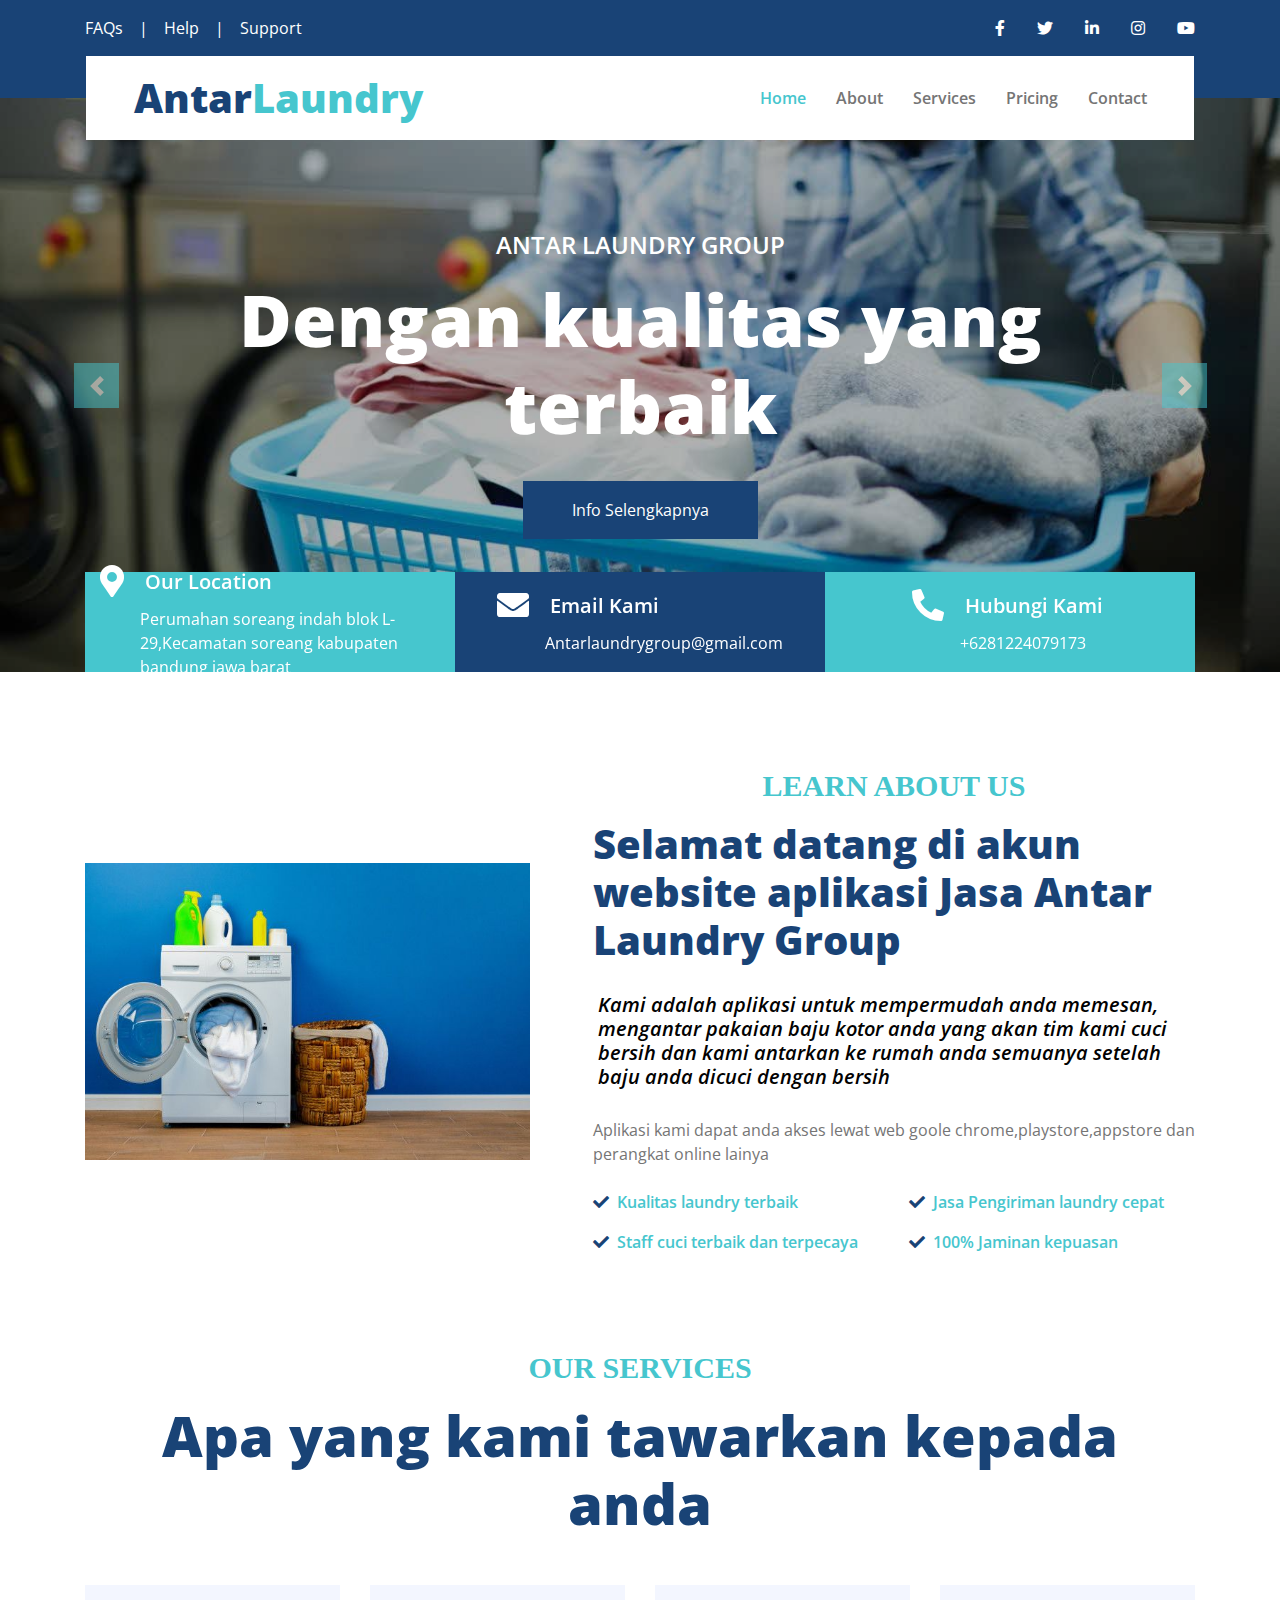
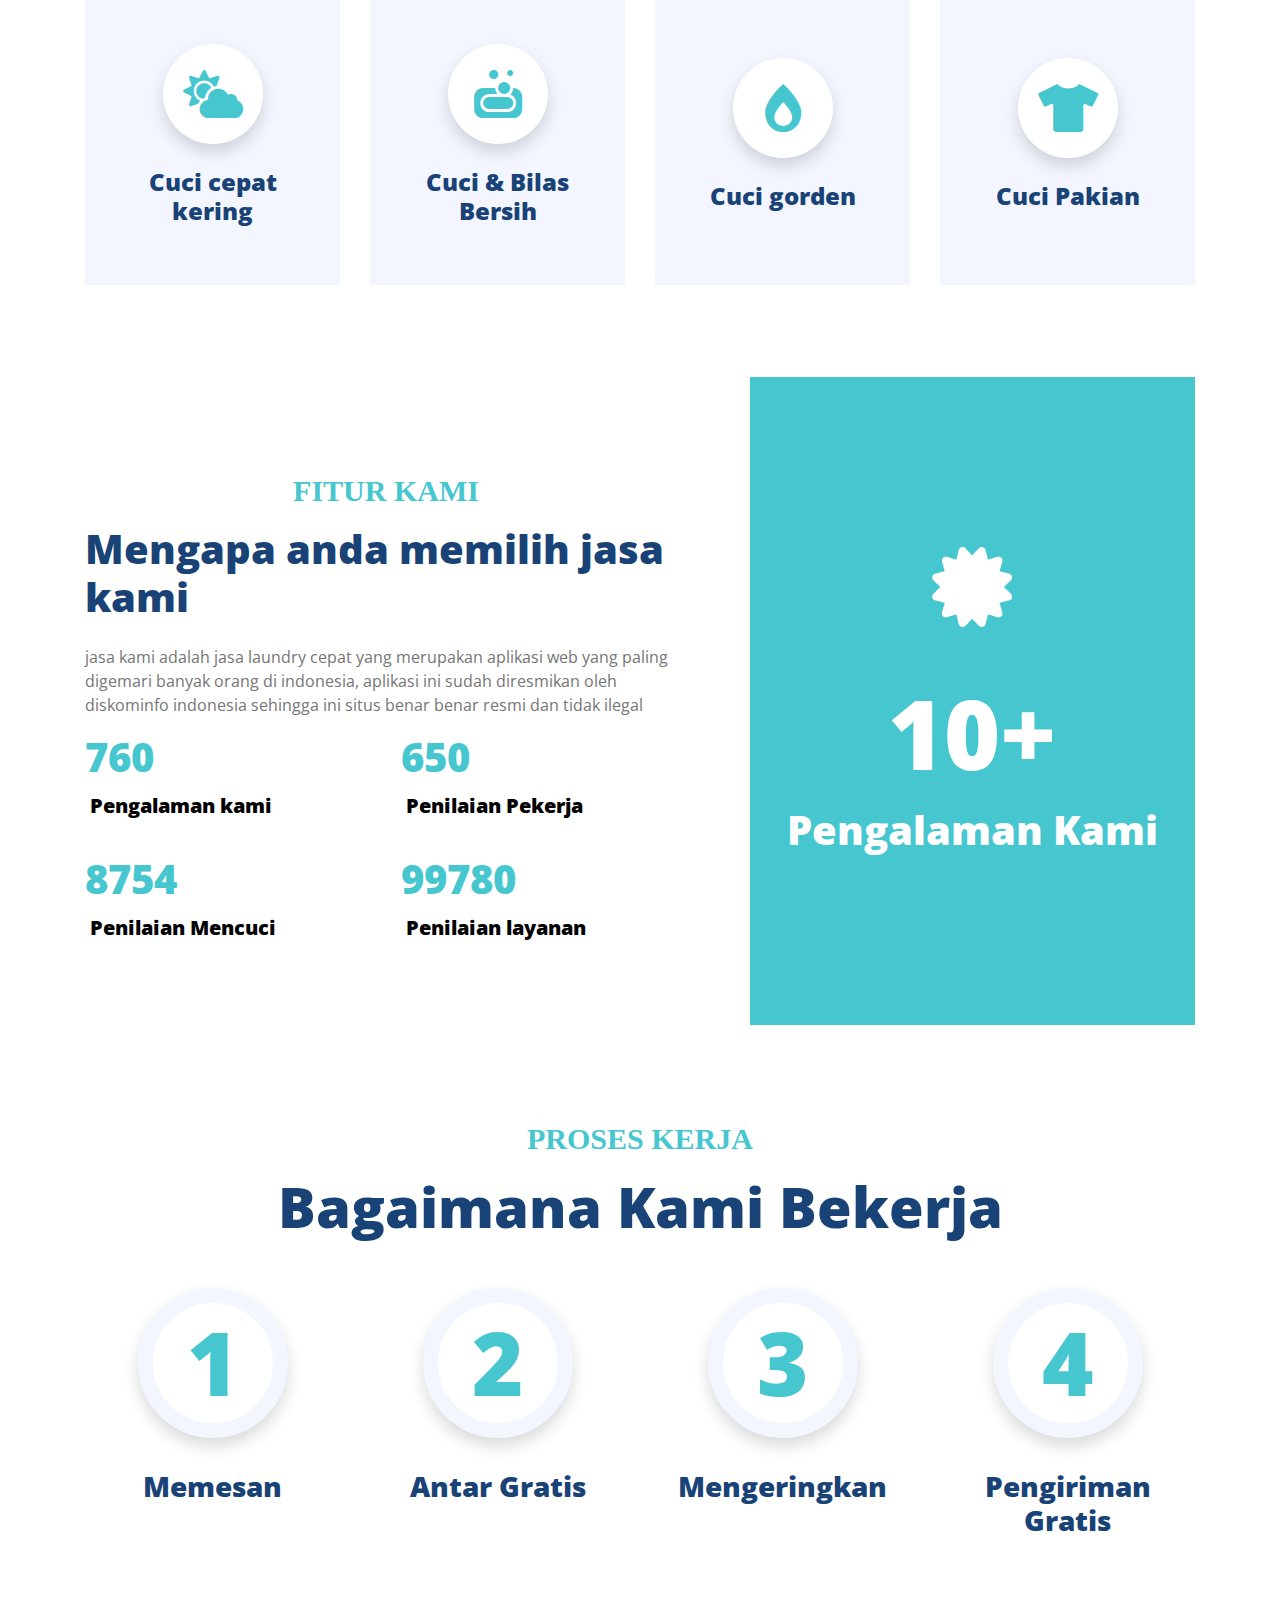
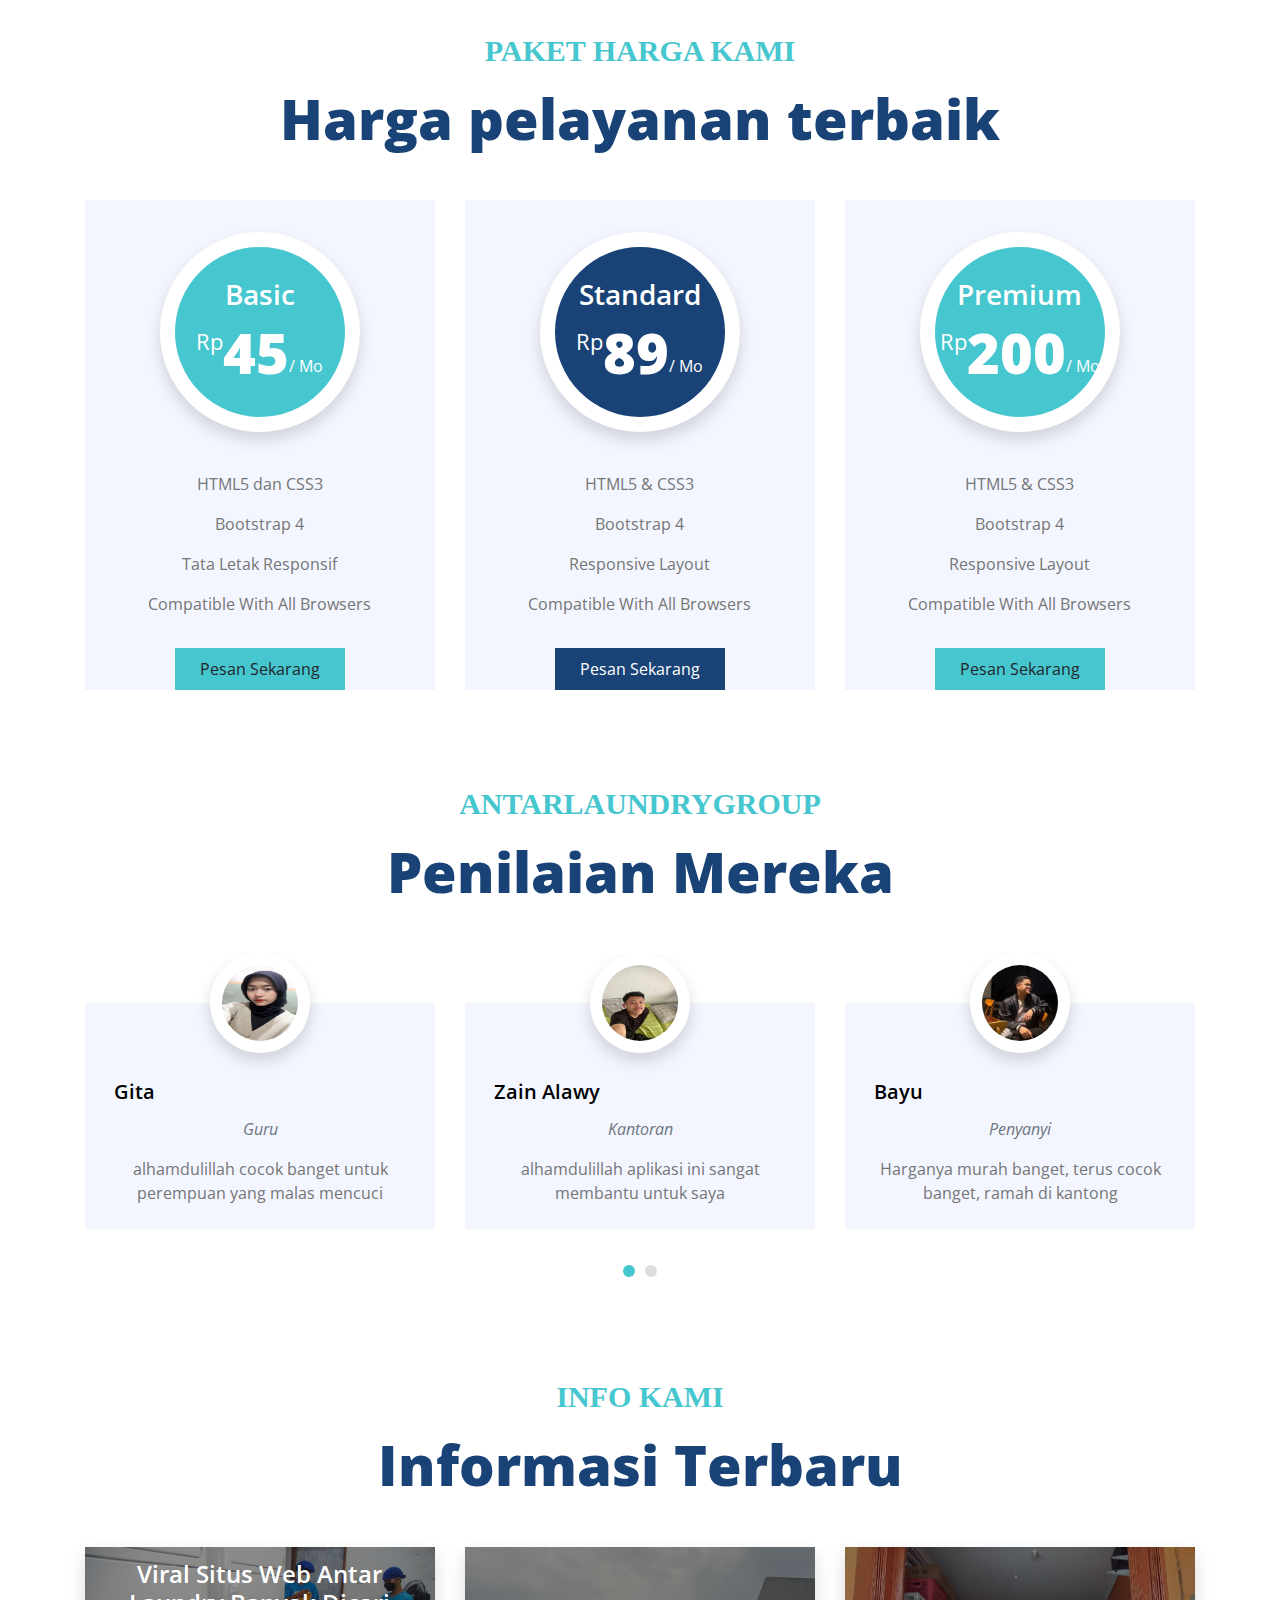
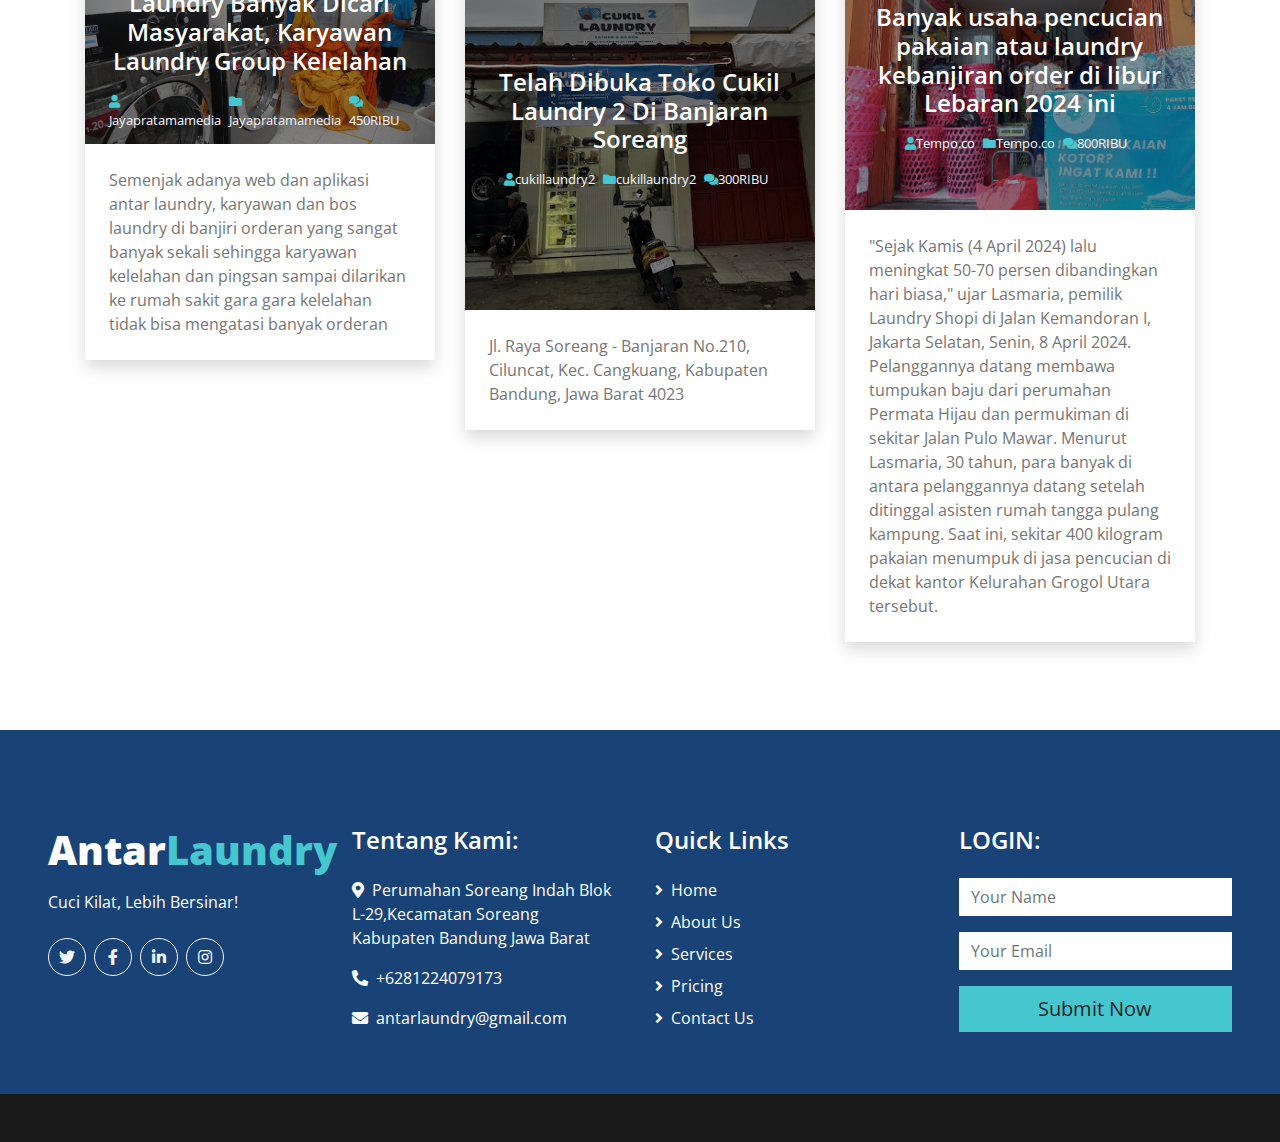
<file: index.html>
<!DOCTYPE html>
<html lang="en">

<head>
    <meta charset="utf-8">
    <title>Antar Laundry</title>
    <meta content="width=device-width, initial-scale=1.0" name="viewport">
    <meta content="Free HTML Templates" name="keywords">
    <meta content="Free HTML Templates" name="description">

    <!-- Favicon -->
    <link href="img/WhatsApp_Image_2024-09-14_at_20.49.02-removebg-preview.png" rel="icon">

    <!-- Google Web Fonts -->
    <link rel="preconnect" href="https://fonts.gstatic.com">
    <link href="https://fonts.googleapis.com/css2?family=Open+Sans:wght@400;600;800&display=swap" rel="stylesheet"> 

    <!-- Font Awesome -->
    <link href="https://cdnjs.cloudflare.com/ajax/libs/font-awesome/5.15.0/css/all.min.css" rel="stylesheet">

    <!-- Libraries Stylesheet -->
    <link href="lib/owlcarousel/assets/owl.carousel.min.css" rel="stylesheet">

    <!-- Customized Bootstrap Stylesheet -->
    <link href="css/style.css" rel="stylesheet">
</head>

<body>
    <!-- Topbar Start -->
    <div class="container-fluid bg-primary py-3">
        <div class="container">
            <div class="row">
                <div class="col-md-6 text-center text-lg-left mb-2 mb-lg-0">
                    <div class="d-inline-flex align-items-center">
                        <a class="text-white pr-3" href="">FAQs</a>
                        <span class="text-white">|</span>
                        <a class="text-white px-3" href="">Help</a>
                        <span class="text-white">|</span>
                        <a class="text-white pl-3" href="">Support</a>
                    </div>
                </div>
                <div class="col-md-6 text-center text-lg-right">
                    <div class="d-inline-flex align-items-center">
                        <a class="text-white px-3" href="https://facebook.com/Antar Laundry">
                            <i class="fab fa-facebook-f"></i>
                        </a>
                        <a class="text-white px-3" href="https://twitter.com/AkhmadNash21347">
                            <i class="fab fa-twitter"></i>
                        </a>
                        <a class="text-white px-3" href="https://linkedin.com/">
                            <i class="fab fa-linkedin-in"></i>
                        </a>
                        <a class="text-white px-3" href="https://instagram.com/gakenal.atuh">
                            <i class="fab fa-instagram"></i>
                        </a>
                        <a class="text-white pl-3" href="https://youtube.com/">
                            <i class="fab fa-youtube"></i>
                        </a>
                    </div>
                </div>
            </div>
        </div>
    </div>
    <!-- Topbar End -->


    <!-- Navbar Start -->
    <div class="container-fluid position-relative nav-bar p-0">
        <div class="container-lg position-relative p-0 px-lg-3" style="z-index: 9;">
            <nav class="navbar navbar-expand-lg bg-white navbar-light py-3 py-lg-0 pl-3 pl-lg-5">
                <a href="" class="navbar-brand">
                    <h1 class="m-0 text-secondary"><span class="text-primary">Antar</span>Laundry</h1>
                </a>
                <button type="button" class="navbar-toggler" data-toggle="collapse" data-target="#navbarCollapse">
                    <span class="navbar-toggler-icon"></span>
                </button>
                <div class="collapse navbar-collapse justify-content-between px-3" id="navbarCollapse">
                    <div class="navbar-nav ml-auto py-0">
                        <a href="index.html" class="nav-item nav-link active">Home</a>
                        <a href="about.html" class="nav-item nav-link">About</a>
                        <a href="service.html" class="nav-item nav-link">Services</a>
                        <a href="pricing.html" class="nav-item nav-link">Pricing</a>
                        <a href="contact.html" class="nav-item nav-link">Contact</a>
                    </div>
                </div>
            </nav>
        </div>
    </div>
    <!-- Navbar End -->


    <!-- Carousel Start -->
    <div class="container-fluid p-0">
        <div id="header-carousel" class="carousel slide" data-ride="carousel">
            <div class="carousel-inner">
                <div class="carousel-item active">
                    <img class="w-100" src="img/WhatsApp Image 2024-09-03 at 08.50.22 (1).jpeg" alt="Image">
                    <div class="carousel-caption d-flex flex-column align-items-center justify-content-center">
                        <div class="p-3" style="max-width: 900px;">
                            <h4 class="text-white text-uppercase mb-md-3">Antar Laundry Group</h4>
                            <h1 class="display-3 text-white mb-md-4">Dengan kualitas yang terbaik</h1>
                            <a href="" class="btn btn-primary py-md-3 px-md-5 mt-2">Info Selengkapnya</a>
                        </div>
                    </div>
                </div>
                <div class="carousel-item">
                    <img class="w-100" src="img/WhatsApp Image 2024-09-03 at 09.09.04.jpeg" alt="Image">
                    <div class="carousel-caption d-flex flex-column align-items-center justify-content-center">
                        <div class="p-3" style="max-width: 900px;">
                            <h4 class="text-white text-uppercase mb-md-3">Antar Laundry Group</h4>
                            <h1 class="display-3 text-white mb-md-4">Harga yang sangat murah </h1>
                            <a href="" class="btn btn-primary py-md-3 px-md-5 mt-2">Info Selengkapnya</a>
                        </div>
                    </div>
                </div>
            </div>
            <a class="carousel-control-prev" href="#header-carousel" data-slide="prev">
                <div class="btn btn-secondary" style="width: 45px; height: 45px;">
                    <span class="carousel-control-prev-icon mb-n2"></span>
                </div>
            </a>
            <a class="carousel-control-next" href="#header-carousel" data-slide="next">
                <div class="btn btn-secondary" style="width: 45px; height: 45px;">
                    <span class="carousel-control-next-icon mb-n2"></span>
                </div>
            </a>
        </div>
    </div>
    <!-- Carousel End -->


    <!-- Contact Info Start -->
    <div class="container-fluid contact-info mt-5 mb-4">
        <div class="container" style="padding: 0 30px;">
            <div class="row">
                <div class="col-md-4 d-flex align-items-center justify-content-center bg-secondary mb-4 mb-lg-0" style="height: 100px;">
                    <div class="d-inline-flex">
                        <i class="fa fa-2x fa-map-marker-alt text-white m-0 mr-3"></i>
                        <div class="d-flex flex-column">
                            <h5 class="text-white font-weight-medium">Our Location</h5>
                            <p class="m-0 text-white">Perumahan soreang indah blok L-29,Kecamatan soreang kabupaten bandung jawa barat</p>
                        </div>
                    </div>
                </div>
                <div class="col-md-4 d-flex align-items-center justify-content-center bg-primary mb-4 mb-lg-0" style="height: 100px;">
                    <div class="d-inline-flex text-left">
                        <i class="fa fa-2x fa-envelope text-white m-0 mr-3"></i>
                        <div class="d-flex flex-column">
                            <h5 class="text-white font-weight-medium">Email Kami</h5>
                            <p class="m-0 text-white">Antarlaundrygroup@gmail.com</p>
                        </div>
                    </div>
                </div>
                <div class="col-md-4 d-flex align-items-center justify-content-center bg-secondary mb-4 mb-lg-0" style="height: 100px;">
                    <div class="d-inline-flex text-left">
                        <i class="fa fa-2x fa-phone-alt text-white m-0 mr-3"></i>
                        <div class="d-flex flex-column">
                            <h5 class="text-white font-weight-medium">Hubungi Kami</h5>
                            <p class="m-0 text-white">+6281224079173</p>
                        </div>
                    </div>
                </div>
            </div>
        </div>
    </div>
    <!-- Contact Info End -->


    <!-- About Start -->
    <div class="container-fluid py-5">
        <div class="container pt-0 pt-lg-4">
            <div class="row align-items-center">
                <div class="col-lg-5">
                    <img class="img-fluid" src="img/11.jpg" alt="">
                </div>
                <div class="col-lg-7 mt-5 mt-lg-0 pl-lg-5">
                    <h6 class="text-secondary text-uppercase font-weight-medium mb-3">Learn About Us</h6>
                    <h1 class="mb-4">Selamat datang di akun website aplikasi Jasa Antar Laundry Group</h1>
                    <h5 class="font-weight-medium font-italic mb-4">Kami adalah aplikasi untuk mempermudah anda memesan, mengantar pakaian baju kotor anda yang akan tim kami cuci bersih dan kami antarkan ke rumah anda semuanya setelah baju anda dicuci dengan bersih</h5>
                    <p class="mb-2">Aplikasi kami dapat anda akses lewat web goole chrome,playstore,appstore dan perangkat online lainya</p>
                    <div class="row">
                        <div class="col-sm-6 pt-3">
                            <div class="d-flex align-items-center">
                                <i class="fa fa-check text-primary mr-2"></i>
                                <p class="text-secondary font-weight-medium m-0">Kualitas laundry terbaik</p>
                            </div>
                        </div>
                        <div class="col-sm-6 pt-3">
                            <div class="d-flex align-items-center">
                                <i class="fa fa-check text-primary mr-2"></i>
                                <p class="text-secondary font-weight-medium m-0">Jasa Pengiriman laundry cepat</p>
                            </div>
                        </div>
                        <div class="col-sm-6 pt-3">
                            <div class="d-flex align-items-center">
                                <i class="fa fa-check text-primary mr-2"></i>
                                <p class="text-secondary font-weight-medium m-0">Staff cuci terbaik dan terpecaya</p>
                            </div>
                        </div>
                        <div class="col-sm-6 pt-3">
                            <div class="d-flex align-items-center">
                                <i class="fa fa-check text-primary mr-2"></i>
                                <p class="text-secondary font-weight-medium m-0">100% Jaminan kepuasan</p>
                            </div>
                        </div>
                    </div>
                </div>
            </div>
        </div>
    </div>
    <!-- About End -->


    <!-- Services Start -->
    <div class="container-fluid pt-5 pb-3">
        <div class="container">
            <h6 class="text-secondary text-uppercase text-center font-weight-medium mb-3">Our Services</h6>
            <h1 class="display-4 text-center mb-5">Apa yang kami tawarkan kepada anda</h1>
            <div class="row">
                <div class="col-lg-3 col-md-6 pb-1">
                    <div class="d-flex flex-column align-items-center justify-content-center text-center bg-light mb-4 px-4" style="height: 300px;">
                        <div class="d-inline-flex align-items-center justify-content-center bg-white shadow rounded-circle mb-4" style="width: 100px; height: 100px;">
                            <i class="fa fa-3x fa-cloud-sun text-secondary"></i>
                        </div>
                        <h4 class="font-weight-bold m-0">Cuci cepat kering</h4>
                    </div>
                </div>
                <div class="col-lg-3 col-md-6 pb-1">
                    <div class="d-flex flex-column align-items-center justify-content-center text-center bg-light mb-4 px-4" style="height: 300px;">
                        <div class="d-inline-flex align-items-center justify-content-center bg-white shadow rounded-circle mb-4" style="width: 100px; height: 100px;">
                            <i class="fas fa-3x fa-soap text-secondary"></i>
                        </div>
                        <h4 class="font-weight-bold m-0">Cuci & Bilas Bersih</h4>
                    </div>
                </div>
                <div class="col-lg-3 col-md-6 pb-1">
                    <div class="d-flex flex-column align-items-center justify-content-center text-center bg-light mb-4 px-4" style="height: 300px;">
                        <div class="d-inline-flex align-items-center justify-content-center bg-white shadow rounded-circle mb-4" style="width: 100px; height: 100px;">
                            <i class="fa fa-3x fa-burn text-secondary"></i>
                        </div>
                        <h4 class="font-weight-bold m-0">Cuci gorden</h4>
                    </div>
                </div>
                <div class="col-lg-3 col-md-6 pb-1">
                    <div class="d-flex flex-column align-items-center justify-content-center text-center bg-light mb-4 px-4" style="height: 300px;">
                        <div class="d-inline-flex align-items-center justify-content-center bg-white shadow rounded-circle mb-4" style="width: 100px; height: 100px;">
                            <i class="fa fa-3x fa-tshirt text-secondary"></i>
                        </div>
                        <h4 class="font-weight-bold m-0">Cuci Pakian</h4>
                    </div>
                </div>
            </div>
        </div>
    </div>
    <!-- Services End -->


    <!-- Features Start -->
    <div class="container-fluid py-5">
        <div class="container">
            <div class="row">
                <div class="col-lg-7 m-0 my-lg-5 pt-0 pt-lg-5 pr-lg-5">
                    <h6 class="text-secondary text-uppercase font-weight-medium mb-3">Fitur kami</h6>
                    <h1 class="mb-4">Mengapa anda memilih jasa kami</h1>
                    <p>jasa kami adalah jasa laundry cepat yang merupakan aplikasi web yang paling digemari banyak orang di indonesia, aplikasi ini sudah diresmikan oleh diskominfo indonesia sehingga ini situs benar benar resmi dan tidak ilegal</p>
                    <div class="row">
                        <div class="col-sm-6 mb-4">
                            <h1 class="text-secondary" data-toggle="counter-up">760</h1>
                            <h5 class="font-weight-bold">Pengalaman kami</h5>
                        </div>
                        <div class="col-sm-6 mb-4">
                            <h1 class="text-secondary" data-toggle="counter-up">650</h1>
                            <h5 class="font-weight-bold">Penilaian Pekerja</h5>
                        </div>
                        <div class="col-sm-6 mb-4">
                            <h1 class="text-secondary" data-toggle="counter-up">8754</h1>
                            <h5 class="font-weight-bold">Penilaian Mencuci</h5>
                        </div>
                        <div class="col-sm-6 mb-4">
                            <h1 class="text-secondary" data-toggle="counter-up">99780</h1>
                            <h5 class="font-weight-bold">Penilaian layanan</h5>
                        </div>
                    </div>
                </div>
                <div class="col-lg-5">
                    <div class="d-flex flex-column align-items-center justify-content-center bg-secondary h-100 py-5 px-3">
                        <i class="fa fa-5x fa-certificate text-white mb-5"></i>
                        <h1 class="display-1 text-white mb-3">10+</h1>
                        <h1 class="text-white m-0">Pengalaman Kami</h1>
                    </div>
                </div>
            </div>
        </div>
    </div>
    <!-- Features End -->


    <!-- Working Process Start -->
    <div class="container-fluid pt-5">
        <div class="container">
            <h6 class="text-secondary text-uppercase text-center font-weight-medium mb-3">Proses Kerja</h6>
            <h1 class="display-4 text-center mb-5">Bagaimana Kami Bekerja</h1>
            <div class="row">
                <div class="col-lg-3 col-md-6">
                    <div class="d-flex flex-column align-items-center justify-content-center text-center mb-5">
                        <div class="d-inline-flex align-items-center justify-content-center bg-white border border-light shadow rounded-circle mb-4" style="width: 150px; height: 150px; border-width: 15px !important;">
                            <h2 class="display-2 text-secondary m-0">1</h2>
                        </div>
                        <h3 class="font-weight-bold m-0 mt-2">Memesan</h3>
                    </div>
                </div>
                <div class="col-lg-3 col-md-6">
                    <div class="d-flex flex-column align-items-center justify-content-center text-center mb-5">
                        <div class="d-inline-flex align-items-center justify-content-center bg-white border border-light shadow rounded-circle mb-4" style="width: 150px; height: 150px; border-width: 15px !important;">
                            <h2 class="display-2 text-secondary m-0">2</h2>
                        </div>
                        <h3 class="font-weight-bold m-0 mt-2">Antar Gratis</h3>
                    </div>
                </div>
                <div class="col-lg-3 col-md-6">
                    <div class="d-flex flex-column align-items-center justify-content-center text-center mb-5">
                        <div class="d-inline-flex align-items-center justify-content-center bg-white border border-light shadow rounded-circle mb-4" style="width: 150px; height: 150px; border-width: 15px !important;">
                            <h2 class="display-2 text-secondary m-0">3</h2>
                        </div>
                        <h3 class="font-weight-bold m-0 mt-2">Mengeringkan</h3>
                    </div>
                </div>
                <div class="col-lg-3 col-md-6">
                    <div class="d-flex flex-column align-items-center justify-content-center text-center mb-5">
                        <div class="d-inline-flex align-items-center justify-content-center bg-white border border-light shadow rounded-circle mb-4" style="width: 150px; height: 150px; border-width: 15px !important;">
                            <h2 class="display-2 text-secondary m-0">4</h2>
                        </div>
                        <h3 class="font-weight-bold m-0 mt-2">Pengiriman Gratis</h3>
                    </div>
                </div>
            </div>
        </div>
    </div>
    <!-- Working Process End -->


    <!-- Pricing Plan Start -->
    <div class="container-fluid pt-5 pb-3">
        <div class="container">
            <h6 class="text-secondary text-uppercase text-center font-weight-medium mb-3">Paket Harga Kami</h6>
            <h1 class="display-4 text-center mb-5">Harga pelayanan terbaik</h1>
            <div class="row">
                <div class="col-lg-4 mb-4">
                    <div class="bg-light text-center mb-2 pt-4">
                        <div class="d-inline-flex flex-column align-items-center justify-content-center bg-secondary rounded-circle shadow mt-2 mb-4" style="width: 200px; height: 200px; border: 15px solid #ffffff;">
                            <h3 class="text-white">Basic</h3>
                            <h1 class="display-4 text-white mb-0">
                                <small class="align-top" style="font-size: 22px; line-height: 45px;">Rp</small>45<small class="align-bottom" style="font-size: 16px; line-height: 40px;">/ Mo</small>
                            </h1>
                        </div>
                        <div class="d-flex flex-column align-items-center py-3">
                            <p>HTML5 dan CSS3</p>
                            <p>Bootstrap 4</p>
                            <p>Tata Letak Responsif</p>
                            <p>Compatible With All Browsers </p>
                        </div>
                        <a href="https://web.whatsapp.com/" class="btn btn-secondary py-2 px-4">Pesan Sekarang</a>
                    </div>
                </div>
                <div class="col-lg-4 mb-4">
                    <div class="bg-light text-center mb-2 pt-4">
                        <div class="d-inline-flex flex-column align-items-center justify-content-center bg-primary rounded-circle shadow mt-2 mb-4" style="width: 200px; height: 200px; border: 15px solid #ffffff;">
                            <h3 class="text-white">Standard</h3>
                            <h1 class="display-4 text-white mb-0">
                                <small class="align-top" style="font-size: 22px; line-height: 45px;">Rp</small>89<small class="align-bottom" style="font-size: 16px; line-height: 40px;">/ Mo</small>
                            </h1>
                        </div>
                        <div class="d-flex flex-column align-items-center py-3">
                            <p>HTML5 & CSS3</p>
                            <p>Bootstrap 4</p>
                            <p>Responsive Layout</p>
                            <p>Compatible With All Browsers</p>
                        </div>
                        <a href="https://web.whatsapp.com/" class="btn btn-primary py-2 px-4">Pesan Sekarang</a>
                    </div>
                </div>
                <div class="col-lg-4 mb-4">
                    <div class="bg-light text-center mb-2 pt-4">
                        <div class="d-inline-flex flex-column align-items-center justify-content-center bg-secondary rounded-circle shadow mt-2 mb-4" style="width: 200px; height: 200px; border: 15px solid #ffffff;">
                            <h3 class="text-white">Premium</h3>
                            <h1 class="display-4 text-white mb-0">
                                <small class="align-top" style="font-size: 22px; line-height: 45px;">Rp</small>200<small class="align-bottom" style="font-size: 16px; line-height: 40px;">/ Mo</small>
                            </h1>
                        </div>
                        <div class="d-flex flex-column align-items-center py-3">
                            <p>HTML5 & CSS3</p>
                            <p>Bootstrap 4</p>
                            <p>Responsive Layout</p>
                            <p>Compatible With All Browsers</p>
                        </div>
                        <a href="https://web.whatsapp.com/" class="btn btn-secondary py-2 px-4">Pesan Sekarang</a>
                    </div>
                </div>
            </div>
        </div>
    </div>
    <!-- Pricing Plan End -->


    <!-- Testimonial Start -->
    <div class="container-fluid py-5">
        <div class="container">
            <h6 class="text-secondary text-uppercase text-center font-weight-medium mb-3">Antarlaundrygroup</h6>
            <h1 class="display-4 text-center mb-5">Penilaian Mereka</h1>
            <div class="owl-carousel testimonial-carousel">
                <div class="testimonial-item">
                    <img class="position-relative rounded-circle bg-white shadow mx-auto" src="img/perempuan1.jpg" style="width: 100px; height: 100px; padding: 12px; margin-bottom: -50px; z-index: 1;" alt="">
                    <div class="bg-light text-center p-4 pt-0">
                        <h5 class="font-weight-medium mt-5">Gita</h5>
                        <p class="text-muted font-italic">Guru</p>
                        <p class="m-0">alhamdulillah cocok banget untuk perempuan yang malas mencuci</p>
                    </div>
                </div>
                <div class="testimonial-item">
                    <img class="position-relative rounded-circle bg-white shadow mx-auto" src="img/22.jpg" style="width: 100px; height: 100px; padding: 12px; margin-bottom: -50px; z-index: 1;" alt="">
                    <div class="bg-light text-center p-4 pt-0">
                        <h5 class="font-weight-medium mt-5">Zain Alawy</h5>
                        <p class="text-muted font-italic">Kantoran</p>
                        <p class="m-0">alhamdulillah aplikasi ini sangat membantu untuk saya </p>
                    </div>
                </div>
                <div class="testimonial-item">
                    <img class="position-relative rounded-circle bg-white shadow mx-auto" src="img/bayu.jpeg" style="width: 100px; height: 100px; padding: 12px; margin-bottom: -50px; z-index: 1;" alt="">
                    <div class="bg-light text-center p-4 pt-0">
                        <h5 class="font-weight-medium mt-5">Bayu</h5>
                        <p class="text-muted font-italic">Penyanyi</p>
                        <p class="m-0">Harganya murah banget, terus cocok banget, ramah di kantong</p>
                    </div>
                </div>
                <div class="testimonial-item">
                    <img class="position-relative rounded-circle bg-white shadow mx-auto" src="img/21.jpg" style="width: 100px; height: 100px; padding: 12px; margin-bottom: -50px; z-index: 1;" alt="">
                    <div class="bg-light text-center p-4 pt-0">
                        <h5 class="font-weight-medium mt-5">Farrel</h5>
                        <p class="text-muted font-italic">Web Desainer</p>
                        <p class="m-0">Pelayanan bagus banget cepat dan sangat ramah</p>
                    </div>
                </div>
            </div>
        </div>
    </div>
    <!-- Testimonial End -->


    <!-- Blog Start -->
    <div class="container-fluid mt-5 pb-2">
        <div class="container">
            <h6 class="text-secondary text-uppercase text-center font-weight-medium mb-3">INFO KAMI</h6>
            <h1 class="display-4 text-center mb-5">Informasi Terbaru</h1>
            <div class="row">
                <div class="col-lg-4 mb-2">
                    <div class="shadow mb-4">
                        <div class="position-relative">
                            <img class="img-fluid w-100" src="img/kang laundry.jpeg" alt="">
                            <a href="" class="position-absolute w-100 h-100 d-flex flex-column align-items-center justify-content-center   text-decoration-none p-4" style="top: 0; left: 0; background: rgba(0, 0, 0, .4);">
                                <h4 class="text-center text-white font-weight-medium mb-3">Viral Situs Web Antar Laundry Banyak Dicari Masyarakat, Karyawan Laundry Group Kelelahan</h4>
                                <div class="d-flex text-light">
                                    <small class="mr-2"><i class="fa fa-user text-secondary"></i> Jayapratamamedia</small>
                                    <small class="mr-2"><i class="fa fa-folder text-secondary"></i>Jayapratamamedia</small>
                                    <small class="mr-2"><i class="fa fa-comments text-secondary"></i> 450RIBU</small>
                                </div>
                            </a>
                        </div>
                        <p class="m-0 p-4">Semenjak adanya web dan aplikasi antar laundry, karyawan dan bos laundry di banjiri orderan yang sangat banyak sekali sehingga karyawan kelelahan dan pingsan sampai dilarikan ke rumah sakit gara gara kelelahan tidak bisa mengatasi banyak orderan</p>
                    </div>
                </div>
                <div class="col-lg-4 mb-2">
                    <div class="shadow mb-4">
                        <div class="position-relative">
                            <img class="img-fluid w-100" src="img/cukillaundry2.jpg" alt="">
                            <a href="" class="position-absolute w-100 h-100 d-flex flex-column align-items-center justify-content-center   text-decoration-none p-4" style="top: 0; left: 0; background: rgba(0, 0, 0, .4);">
                                <h4 class="text-center text-white mb-3">Telah Dibuka Toko Cukil Laundry 2 Di Banjaran Soreang</h4>
                                <div class="d-flex text-light">
                                    <small class="mr-2"><i class="fa fa-user text-secondary"></i>cukillaundry2</small>
                                    <small class="mr-2"><i class="fa fa-folder text-secondary"></i>cukillaundry2</small>
                                    <small class="mr-2"><i class="fa fa-comments text-secondary"></i>300RIBU</small>
                                </div>
                            </a>
                        </div>
                        <p class="m-0 p-4">Jl. Raya Soreang - Banjaran No.210, Ciluncat, Kec. Cangkuang, Kabupaten Bandung, Jawa Barat 4023</p>
                    </div>
                </div>
                <div class="col-lg-4 mb-2">
                    <div class="shadow mb-4">
                        <div class="position-relative">
                            <img class="img-fluid w-100" src="img/tempo.co.jpg" alt="">
                            <a href="" class="position-absolute w-100 h-100 d-flex flex-column align-items-center justify-content-center   text-decoration-none p-4" style="top: 0; left: 0; background: rgba(0, 0, 0, .4);">
                                <h4 class="text-center text-white font-weight-medium mb-3">Banyak usaha pencucian pakaian atau laundry kebanjiran order di libur Lebaran 2024 ini</h4>
                                <div class="d-flex text-light">
                                    <small class="mr-2"><i class="fa fa-user text-secondary"></i>Tempo.co</small>
                                    <small class="mr-2"><i class="fa fa-folder text-secondary"></i>Tempo.co</small>
                                    <small class="mr-2"><i class="fa fa-comments text-secondary"></i>800RIBU</small>
                                </div>
                            </a>
                        </div>
                        <p class="m-0 p-4"> "Sejak Kamis (4 April 2024) lalu meningkat 50-70 persen dibandingkan hari biasa," ujar Lasmaria, pemilik Laundry Shopi di Jalan Kemandoran I, Jakarta Selatan, Senin, 8 April 2024.

                            Pelanggannya datang membawa tumpukan baju dari perumahan Permata Hijau dan permukiman di sekitar Jalan Pulo Mawar. Menurut Lasmaria, 30 tahun, para banyak di antara pelanggannya datang setelah ditinggal asisten rumah tangga pulang kampung. Saat ini, sekitar 400 kilogram pakaian menumpuk di jasa pencucian di dekat kantor Kelurahan Grogol Utara tersebut.</p>
                    </div>
                </div>
            </div>
        </div>
    </div>
    <!-- Blog End -->


    <!-- Footer Start -->
    <div class="container-fluid bg-primary text-white mt-5 pt-5 px-sm-3 px-md-5">
        <div class="row pt-5">
            <div class="col-lg-3 col-md-6 mb-5">
                <a href=""><h1 class="text-secondary mb-3"><span class="text-white">Antar</span>Laundry</h1></a>
                <p>Cuci Kilat, Lebih Bersinar!</p>
                <div class="d-flex justify-content-start mt-4">
                    <a class="btn btn-outline-light rounded-circle text-center mr-2 px-0" style="width: 38px; height: 38px;" href="https://twitter.com/AkhmadNash21347"><i class="fab fa-twitter"></i></a>
                    <a class="btn btn-outline-light rounded-circle text-center mr-2 px-0" style="width: 38px; height: 38px;" href="https://facebook.com/Antar Laundry"><i class="fab fa-facebook-f"></i></a>
                    <a class="btn btn-outline-light rounded-circle text-center mr-2 px-0" style="width: 38px; height: 38px;" href="https://linkedin.com/"><i class="fab fa-linkedin-in"></i></a>
                    <a class="btn btn-outline-light rounded-circle text-center mr-2 px-0" style="width: 38px; height: 38px;" href="https://instagram.com/gakenal.atuh"><i class="fab fa-instagram"></i></a>
                </div>
            </div>
            <div class="col-lg-3 col-md-6 mb-5">
                <h4 class="text-white mb-4">Tentang Kami:</h4>
                <p></p>
                <p><i class="fa fa-map-marker-alt mr-2"></i>Perumahan Soreang Indah Blok L-29,Kecamatan Soreang Kabupaten Bandung Jawa Barat</p>
                <p><i class="fa fa-phone-alt mr-2"></i>+6281224079173</p>
                <p><i class="fa fa-envelope mr-2"></i>antarlaundry@gmail.com</p>
            </div>
            <div class="col-lg-3 col-md-6 mb-5">
                <h4 class="text-white mb-4">Quick Links</h4>
                <div class="d-flex flex-column justify-content-start">
                    <a class="text-white mb-2" href="#"><i class="fa fa-angle-right mr-2"></i>Home</a>
                    <a class="text-white mb-2" href="#"><i class="fa fa-angle-right mr-2"></i>About Us</a>
                    <a class="text-white mb-2" href="#"><i class="fa fa-angle-right mr-2"></i>Services</a>
                    <a class="text-white mb-2" href="#"><i class="fa fa-angle-right mr-2"></i>Pricing</a>
                    <a class="text-white" href="#"><i class="fa fa-angle-right mr-2"></i>Contact Us</a>
                </div>
            </div>
            <div class="col-lg-3 col-md-6 mb-5">
                <h4 class="text-white mb-4">LOGIN:</h4>
                <form action="">
                    <div class="form-group">
                        <input type="text" class="form-control border-0" placeholder="Your Name" required="required" />
                    </div>
                    <div class="form-group">
                        <input type="email" class="form-control border-0" placeholder="Your Email" required="required" />
                    </div>
                    <div>
                        <button class="btn btn-lg btn-secondary btn-block border-0" type="submit">Submit Now</button>
                    </div>
                </form>
            </div>
        </div>
    </div>
    <div class="container-fluid bg-dark text-white py-4 px-sm-3 px-md-5">
        
    </div>
    <!-- Footer End -->


    <!-- Back to Top -->
    <a href="#" class="btn btn-lg btn-primary back-to-top"><i class="fa fa-angle-double-up"></i></a>


    <!-- JavaScript Libraries -->
    <script src="https://code.jquery.com/jquery-3.4.1.min.js"></script>
    <script src="https://stackpath.bootstrapcdn.com/bootstrap/4.4.1/js/bootstrap.bundle.min.js"></script>
    <script src="lib/easing/easing.min.js"></script>
    <script src="lib/waypoints/waypoints.min.js"></script>
    <script src="lib/counterup/counterup.min.js"></script>
    <script src="lib/owlcarousel/owl.carousel.min.js"></script>

    <script src="mail/jqBootstrapValidation.min.js"></script>
    <script src="mail/contact.js"></script>

    <script src="js/main.js"></script>
</body>

</html>
</file>
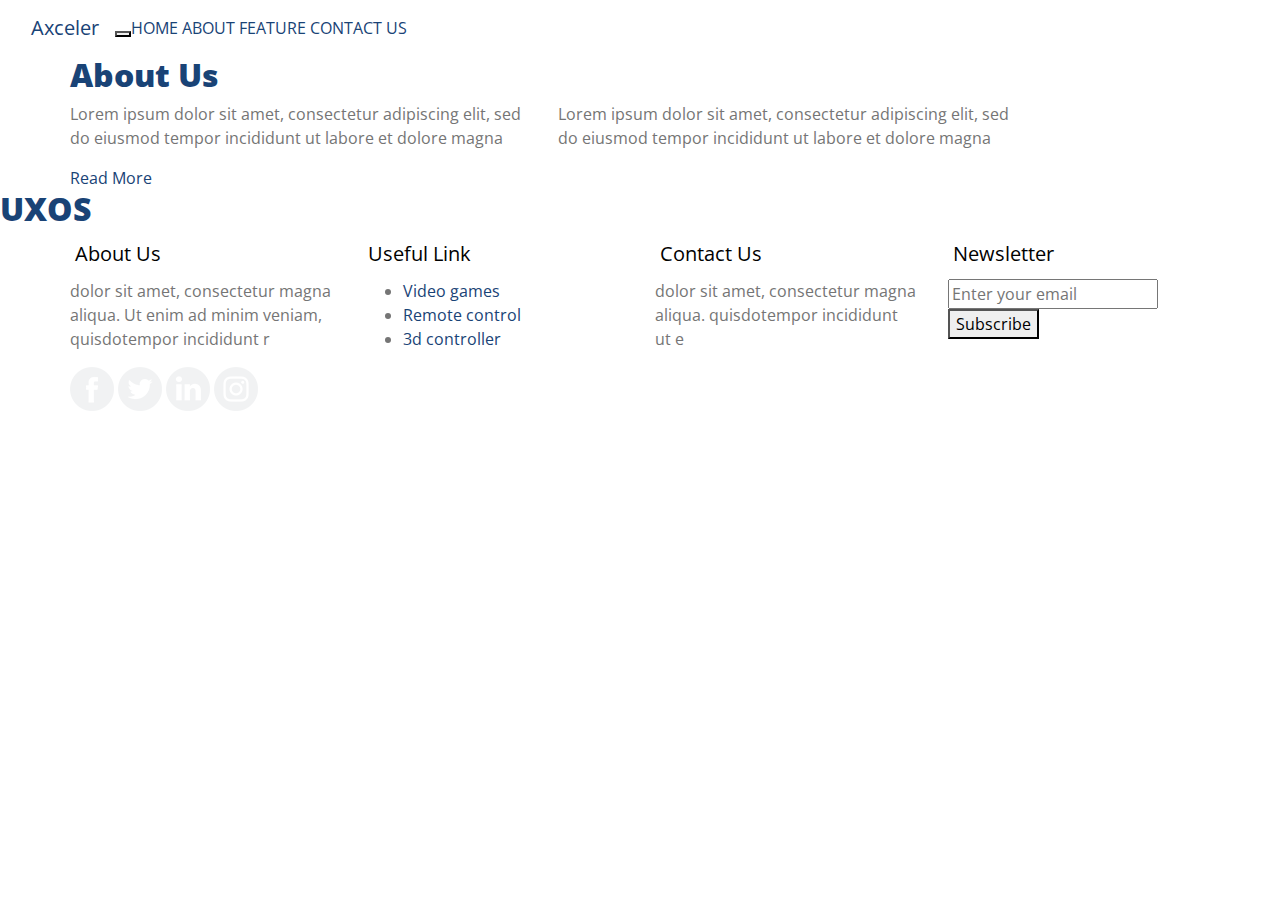
<file: about (2).html>
<!DOCTYPE html>
<html>

<head>
  <!-- Basic -->
  <meta charset="utf-8" />
  <meta http-equiv="X-UA-Compatible" content="IE=edge" />
  <!-- Mobile Metas -->
  <meta name="viewport" content="width=device-width, initial-scale=1, shrink-to-fit=no" />
  <!-- Site Metas -->
  <meta name="keywords" content="" />
  <meta name="description" content="" />
  <meta name="author" content="" />

  <title>Company Web Template</title>

  <!-- slider stylesheet -->
  <link rel="stylesheet" type="text/css" href="https://cdnjs.cloudflare.com/ajax/libs/OwlCarousel2/2.1.3/assets/owl.carousel.min.css" />

  <!-- bootstrap core css -->
  <link rel="stylesheet" type="text/css" href="css/bootstrap.css" />

  <!-- fonts style -->
  <link href="https://fonts.googleapis.com/css?family=Open+Sans:400,700|Poppins:400,700|Raleway:400,700&display=swap" rel="stylesheet" />

  <!-- Custom styles for this template -->
  <link href="css/style.css" rel="stylesheet" />
  <!-- responsive style -->
  <link href="css/responsive.css" rel="stylesheet" />
</head>

<body class="sub_page">
  <div class="hero_area">
    <!-- header section strats -->
    <header class="header_section">
      <div class="container-fluid">
        <nav class="navbar navbar-expand-lg custom_nav-container">
          <a class="navbar-brand" href="index.html">
            <span>
             Axceler
            </span>
          </a>

          <div class="navbar-collapse" id="">
            <div class="custom_menu-btn">
              <button onclick="openNav()">
                <span class="s-1"> </span>
                <span class="s-2"> </span>
                <span class="s-3"> </span>
              </button>
            </div>
            <div id="myNav" class="overlay">
              <div class="overlay-content">
                <a href="index.html">HOME</a>
                <a href="about.html">ABOUT</a>
                <a href="feature.html">FEATURE</a>
                <a href="contact.html">CONTACT US</a>
              </div>
            </div>
          </div>
        </nav>
      </div>
    </header>
    <!-- end header section -->
  </div>


  <!-- about section -->
  <section class="about_section layout_padding">
    <div class="container">
      <div class="heading_container d-flex justify-content-lg-start">
        <h2>
          About Us
        </h2>
      </div>
      <div class="layout_padding2-top">
        <div class="row">
          <div class="col-md-5">
            <div class="detail-box b-1">
              <p>
                Lorem ipsum dolor sit amet, consectetur adipiscing elit, sed do eiusmod tempor incididunt ut labore et dolore magna
              </p>
              <a href="">
                Read More
              </a>
            </div>
          </div>
          <div class="col-md-5">
            <div class="detail-box b-2">
              <p>
                Lorem ipsum dolor sit amet, consectetur adipiscing elit, sed do eiusmod tempor incididunt ut labore et dolore magna
              </p>
            </div>
          </div>
        </div>
      </div>
    </div>
  </section>

  <!-- end about section -->


  <!-- info section -->
  <section class="info_section layout_padding-top">
    <div class="info_logo-box">
      <h2>
        UXOS
      </h2>
    </div>
    <div class="container layout_padding2">
      <div class="row">
        <div class="col-md-3">
          <h5>
            About Us
          </h5>
          <p>
            dolor sit amet, consectetur magna aliqua. Ut enim ad minim veniam, quisdotempor incididunt r
          </p>
        </div>
        <div class="col-md-3">
          <h5>
            Useful Link
          </h5>
          <ul>
            <li>
              <a href="">
                Video games
              </a>
            </li>
            <li>
              <a href="">
                Remote control
              </a>
            </li>
            <li>
              <a href="">
                3d controller
              </a>
            </li>
          </ul>
        </div>
        <div class="col-md-3">
          <h5>
            Contact Us
          </h5>
          <p>
            dolor sit amet, consectetur magna aliqua. quisdotempor incididunt ut e
          </p>
        </div>
        <div class="col-md-3">

          <div class="subscribe_container">
            <h5>
              Newsletter
            </h5>
            <div class="form_container">
              <form action="">
                <input type="email" placeholder="Enter your email">
                <button type="submit">
                  Subscribe
                </button>
              </form>
            </div>
          </div>

        </div>
      </div>
    </div>
    <div class="container">
      <div class="social_container">

        <div class="social-box">
          <a href="">
            <img src="images/fb.png" alt="">
          </a>

          <a href="">
            <img src="images/twitter.png" alt="">
          </a>
          <a href="">
            <img src="images/linkedin.png" alt="">
          </a>
          <a href="">
            <img src="images/instagram.png" alt="">
          </a>
        </div>
      </div>
    </div>
  </section>

  <!-- end info section -->
  <!-- footer section -->
  <section class="container-fluid footer_section">
    
  </section>
  <!-- footer section -->

  <script type="text/javascript" src="js/jquery-3.4.1.min.js"></script>
  <script type="text/javascript" src="js/bootstrap.js"></script>

  <script>
    function openNav() {
      document.getElementById("myNav").classList.toggle("menu_width");
      document
        .querySelector(".custom_menu-btn")
        .classList.toggle("menu_btn-style");
    }
  </script>
</body>

</html>
</file>
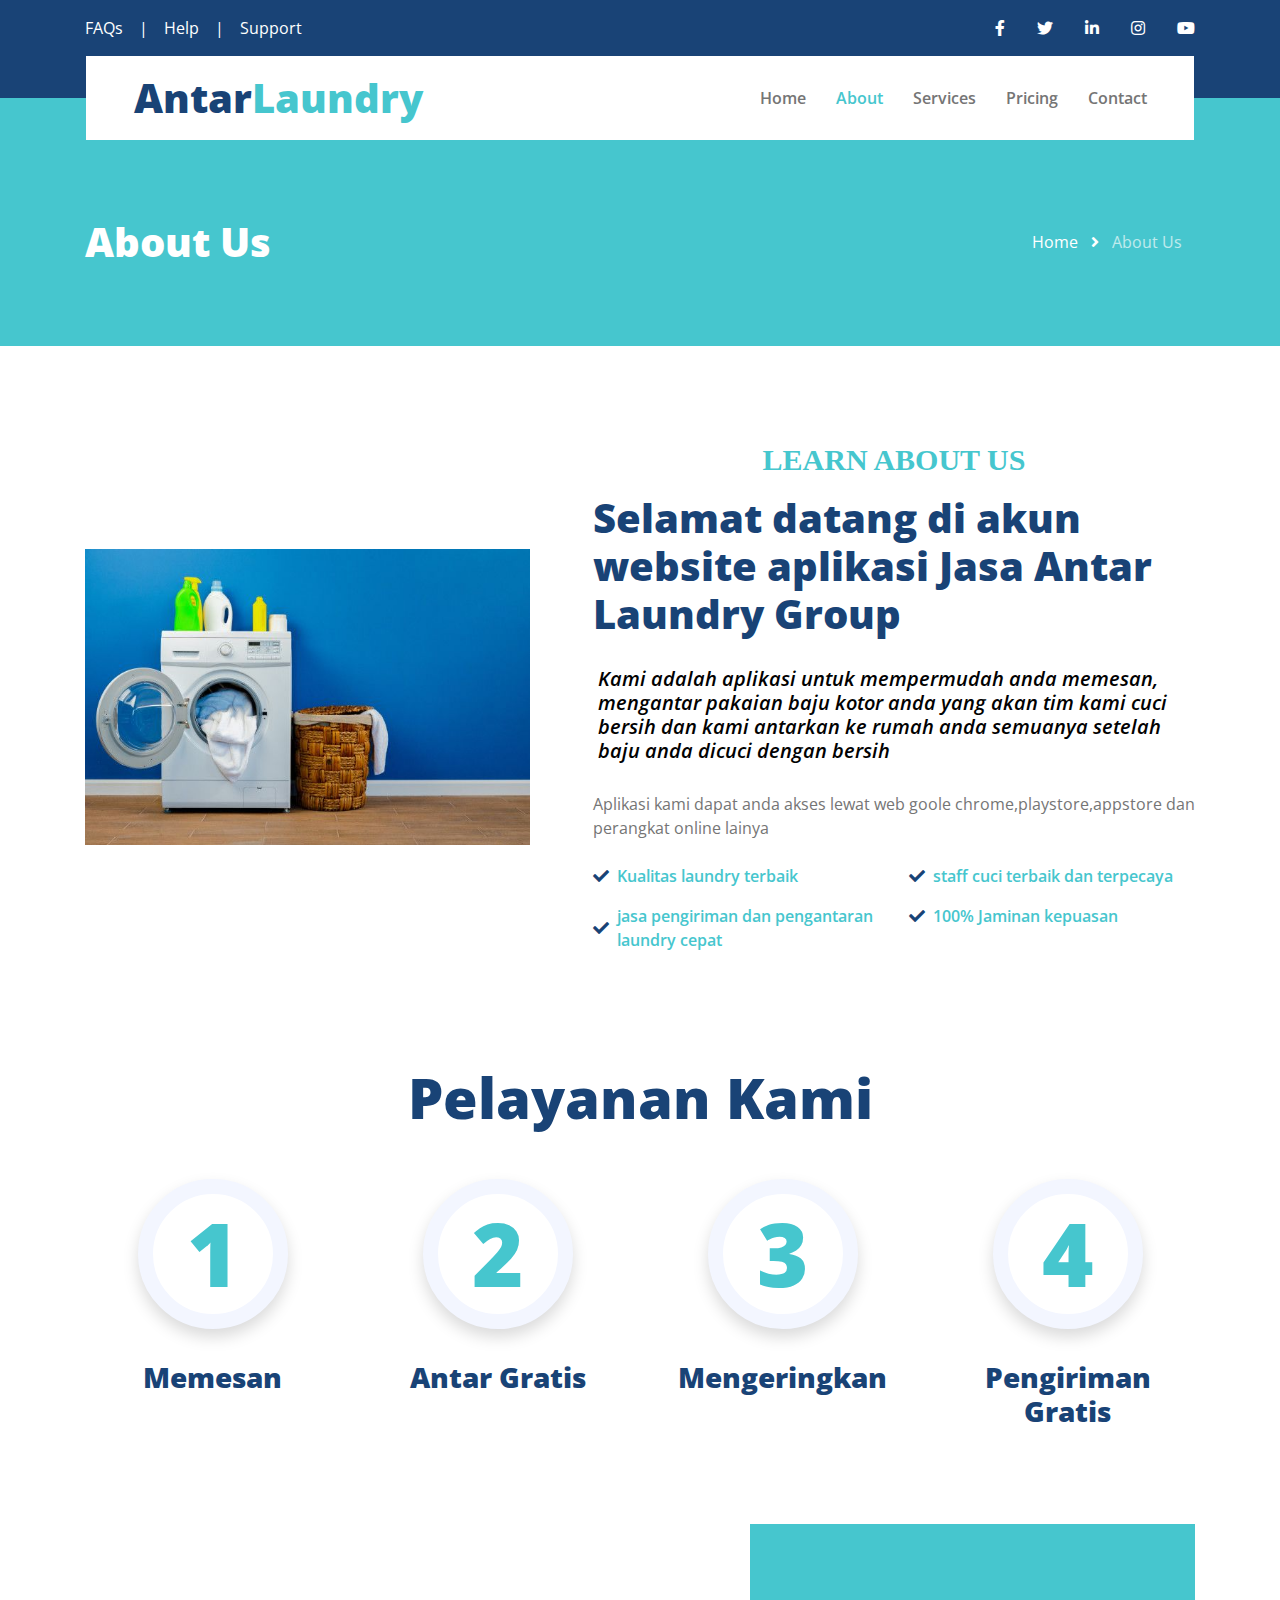
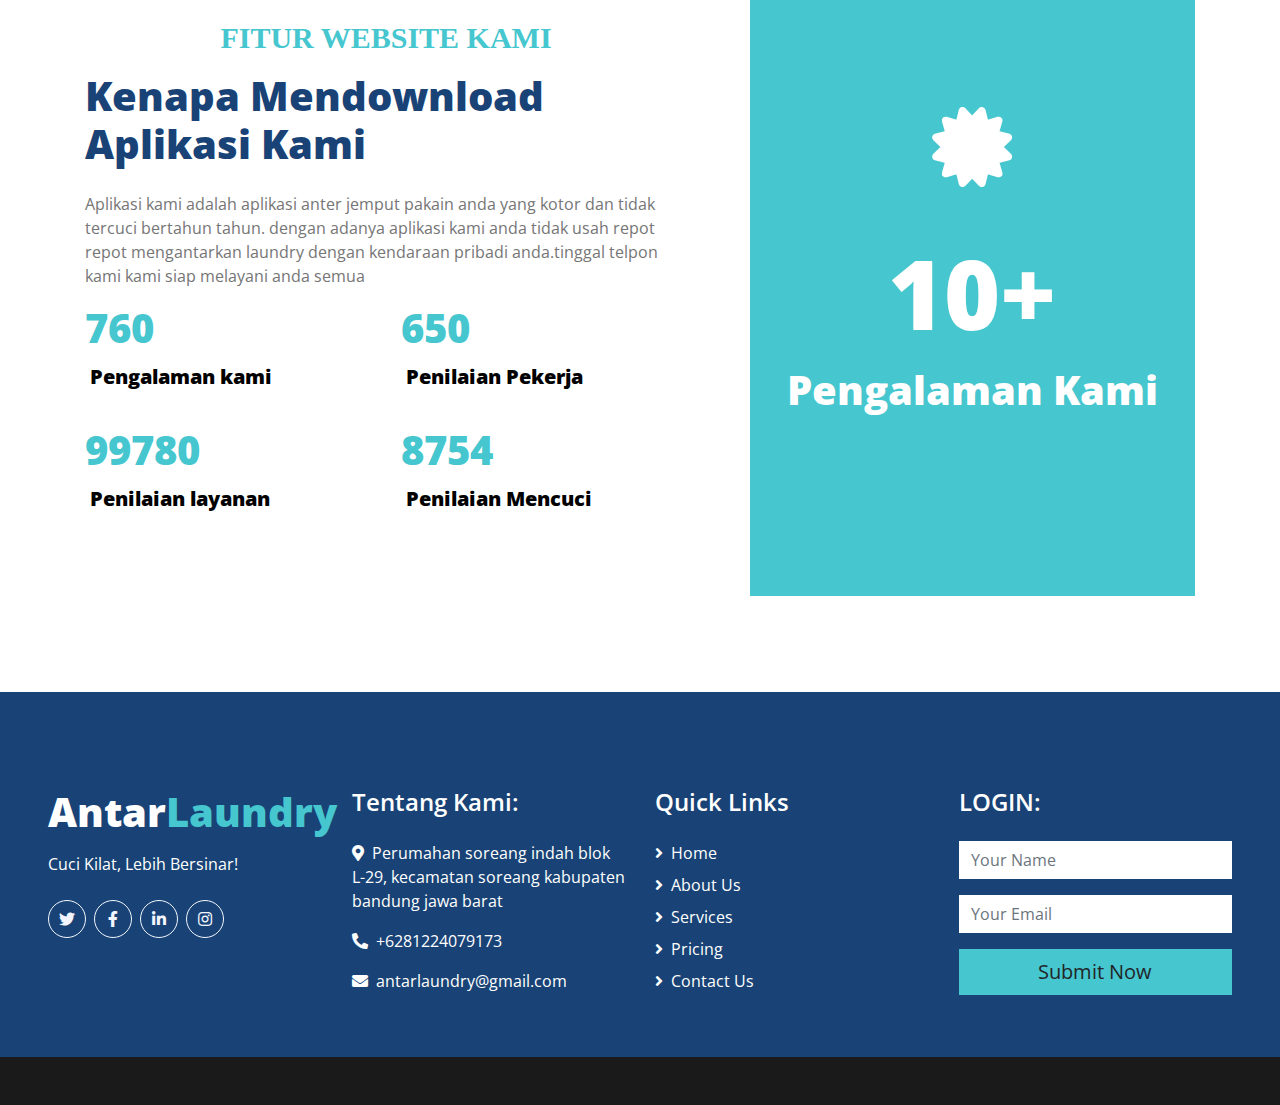
<file: about.html>
<!DOCTYPE html>
<html lang="en">

<head>
    <meta charset="utf-8">
    <title>Laundry Service Website Template</title>
    <meta content="width=device-width, initial-scale=1.0" name="viewport">
    <meta content="Free HTML Templates" name="keywords">
    <meta content="Free HTML Templates" name="description">

    <!-- Favicon -->
    <link href="img/favicon.ico" rel="icon">

    <!-- Google Web Fonts -->
    <link rel="preconnect" href="https://fonts.gstatic.com">
    <link href="https://fonts.googleapis.com/css2?family=Open+Sans:wght@400;600;800&display=swap" rel="stylesheet"> 

    <!-- Font Awesome -->
    <link href="https://cdnjs.cloudflare.com/ajax/libs/font-awesome/5.15.0/css/all.min.css" rel="stylesheet">

    <!-- Libraries Stylesheet -->
    <link href="lib/owlcarousel/assets/owl.carousel.min.css" rel="stylesheet">

    <!-- Customized Bootstrap Stylesheet -->
    <link href="css/style.css" rel="stylesheet">
</head>

<body>
    <!-- Topbar Start -->
    <div class="container-fluid bg-primary py-3">
        <div class="container">
            <div class="row">
                <div class="col-md-6 text-center text-lg-left mb-2 mb-lg-0">
                    <div class="d-inline-flex align-items-center">
                        <a class="text-white pr-3" href="">FAQs</a>
                        <span class="text-white">|</span>
                        <a class="text-white px-3" href="">Help</a>
                        <span class="text-white">|</span>
                        <a class="text-white pl-3" href="">Support</a>
                    </div>
                </div>
                <div class="col-md-6 text-center text-lg-right">
                    <div class="d-inline-flex align-items-center">
                        <a class="text-white px-3" href="https://facebook.com/Antar Laundry">
                            <i class="fab fa-facebook-f"></i>
                        </a>
                        <a class="text-white px-3" href="https://twitter.com/AkhmadNash21347">
                            <i class="fab fa-twitter"></i>
                        </a>
                        <a class="text-white px-3" href="https://linkedin.com/">
                            <i class="fab fa-linkedin-in"></i>
                        </a>
                        <a class="text-white px-3" href="https://instagram.com/gakenal.atuh">
                            <i class="fab fa-instagram"></i>
                        </a>
                        <a class="text-white pl-3" href="https://youtube.com/">
                            <i class="fab fa-youtube"></i>
                        </a>
                    </div>
                </div>
            </div>
        </div>
    </div>
    <!-- Topbar End -->


    <!-- Navbar Start -->
    <div class="container-fluid position-relative nav-bar p-0">
        <div class="container-lg position-relative p-0 px-lg-3" style="z-index: 9;">
            <nav class="navbar navbar-expand-lg bg-white navbar-light py-3 py-lg-0 pl-3 pl-lg-5">
                <a href="" class="navbar-brand">
                    <h1 class="m-0 text-secondary"><span class="text-primary">Antar</span>Laundry</h1>
                </a>
                <button type="button" class="navbar-toggler" data-toggle="collapse" data-target="#navbarCollapse">
                    <span class="navbar-toggler-icon"></span>
                </button>
                <div class="collapse navbar-collapse justify-content-between px-3" id="navbarCollapse">
                    <div class="navbar-nav ml-auto py-0">
                        <a href="index.html" class="nav-item nav-link">Home</a>
                        <a href="about.html" class="nav-item nav-link active">About</a>
                        <a href="service.html" class="nav-item nav-link">Services</a>
                        <a href="pricing.html" class="nav-item nav-link">Pricing</a>
                        <a href="contact.html" class="nav-item nav-link">Contact</a>
                    </div>
                </div>
            </nav>
        </div>
    </div>
    <!-- Navbar End -->


    <!-- Page Header Start -->
    <div class="page-header container-fluid bg-secondary pt-2 pt-lg-5 pb-2 mb-5">
        <div class="container py-5">
            <div class="row align-items-center py-4">
                <div class="col-md-6 text-center text-md-left">
                    <h1 class="mb-4 mb-md-0 text-white">About Us</h1>
                </div>
                <div class="col-md-6 text-center text-md-right">
                    <div class="d-inline-flex align-items-center">
                        <a class="btn text-white" href="">Home</a>
                        <i class="fas fa-angle-right text-white"></i>
                        <a class="btn text-white disabled" href="">About Us</a>
                    </div>
                </div>
            </div>
        </div>
    </div>
    <!-- Page Header Start -->


    <!-- About Start -->
    <div class="container-fluid py-5">
        <div class="container">
            <div class="row align-items-center">
                <div class="col-lg-5">
                    <img class="img-fluid" src="img/11.jpg" alt="">
                </div>
                <div class="col-lg-7 mt-5 mt-lg-0 pl-lg-5">
                    <h6 class="text-secondary text-uppercase font-weight-medium mb-3">Learn About Us</h6>
                    <h1 class="mb-4">Selamat datang di akun website aplikasi Jasa Antar Laundry Group</h1>
                    <h5 class="font-weight-medium font-italic mb-4">Kami adalah aplikasi untuk mempermudah anda memesan, mengantar pakaian baju kotor anda yang akan tim kami cuci bersih dan kami antarkan ke rumah anda semuanya setelah baju anda dicuci dengan bersih</h5>
                    <p class="mb-2">Aplikasi kami dapat anda akses lewat web goole chrome,playstore,appstore dan perangkat online lainya</p>
                    <div class="row">
                        <div class="col-sm-6 pt-3">
                            <div class="d-flex align-items-center">
                                <i class="fa fa-check text-primary mr-2"></i>
                                <p class="text-secondary font-weight-medium m-0">Kualitas laundry terbaik</p>
                            </div>
                        </div>
                        <div class="col-sm-6 pt-3">
                            <div class="d-flex align-items-center">
                                <i class="fa fa-check text-primary mr-2"></i>
                                <p class="text-secondary font-weight-medium m-0">staff cuci terbaik dan terpecaya</p>
                            </div>
                        </div>
                        <div class="col-sm-6 pt-3">
                            <div class="d-flex align-items-center">
                                <i class="fa fa-check text-primary mr-2"></i>
                                <p class="text-secondary font-weight-medium m-0">jasa pengiriman dan pengantaran laundry cepat</p>
                            </div>
                        </div>
                        <div class="col-sm-6 pt-3">
                            <div class="d-flex align-items-center">
                                <i class="fa fa-check text-primary mr-2"></i>
                                <p class="text-secondary font-weight-medium m-0">100% Jaminan kepuasan</p>
                            </div>
                        </div>
                    </div>
                </div>
            </div>
        </div>
    </div>
    <!-- About End -->


    <!-- Working Process Start -->
    <div class="container-fluid pt-5">
        <div class="container">
            <h6 class="text-secondary text-uppercase text-center font-weight-medium mb-3"></h6>
            <h1 class="display-4 text-center mb-5">Pelayanan Kami</h1>
            <div class="row">
                <div class="col-lg-3 col-md-6">
                    <div class="d-flex flex-column align-items-center justify-content-center text-center mb-5">
                        <div class="d-inline-flex align-items-center justify-content-center bg-white border border-light shadow rounded-circle mb-4" style="width: 150px; height: 150px; border-width: 15px !important;">
                            <h2 class="display-2 text-secondary m-0">1</h2>
                        </div>
                        <h3 class="font-weight-bold m-0 mt-2">Memesan</h3>
                    </div>
                </div>
                <div class="col-lg-3 col-md-6">
                    <div class="d-flex flex-column align-items-center justify-content-center text-center mb-5">
                        <div class="d-inline-flex align-items-center justify-content-center bg-white border border-light shadow rounded-circle mb-4" style="width: 150px; height: 150px; border-width: 15px !important;">
                            <h2 class="display-2 text-secondary m-0">2</h2>
                        </div>
                        <h3 class="font-weight-bold m-0 mt-2">Antar Gratis</h3>
                    </div>
                </div>
                <div class="col-lg-3 col-md-6">
                    <div class="d-flex flex-column align-items-center justify-content-center text-center mb-5">
                        <div class="d-inline-flex align-items-center justify-content-center bg-white border border-light shadow rounded-circle mb-4" style="width: 150px; height: 150px; border-width: 15px !important;">
                            <h2 class="display-2 text-secondary m-0">3</h2>
                        </div>
                        <h3 class="font-weight-bold m-0 mt-2">Mengeringkan</h3>
                    </div>
                </div>
                <div class="col-lg-3 col-md-6">
                    <div class="d-flex flex-column align-items-center justify-content-center text-center mb-5">
                        <div class="d-inline-flex align-items-center justify-content-center bg-white border border-light shadow rounded-circle mb-4" style="width: 150px; height: 150px; border-width: 15px !important;">
                            <h2 class="display-2 text-secondary m-0">4</h2>
                        </div>
                        <h3 class="font-weight-bold m-0 mt-2">Pengiriman Gratis</h3>
                    </div>
                </div>
            </div>
        </div>
    </div>
    <!-- Working Process End -->


    <!-- Features Start -->
    <div class="container-fluid py-5">
        <div class="container">
            <div class="row">
                <div class="col-lg-7 m-0 my-lg-5 pt-0 pt-lg-5 pr-lg-5">
                    <h6 class="text-secondary text-uppercase font-weight-medium mb-3">  Fitur Website kami</h6>
                    <h1 class="mb-4">Kenapa Mendownload Aplikasi Kami</h1>
                    <p>Aplikasi kami adalah aplikasi anter jemput pakain anda yang kotor dan tidak tercuci bertahun tahun. dengan adanya aplikasi kami anda tidak usah repot repot mengantarkan laundry dengan kendaraan pribadi anda.tinggal telpon kami kami siap melayani anda semua</p>
                    <div class="row">
                        <div class="col-sm-6 mb-4">
                            <h1 class="text-secondary" data-toggle="counter-up">760</h1>
                            <h5 class="font-weight-bold">Pengalaman kami</h5>
                        </div>
                        <div class="col-sm-6 mb-4">
                            <h1 class="text-secondary" data-toggle="counter-up">650</h1>
                            <h5 class="font-weight-bold">Penilaian Pekerja</h5>
                        </div>
                        <div class="col-sm-6 mb-4">
                            <h1 class="text-secondary" data-toggle="counter-up">99780</h1>
                            <h5 class="font-weight-bold">Penilaian layanan</h5>
                        </div>
                        <div class="col-sm-6 mb-4">
                            <h1 class="text-secondary" data-toggle="counter-up">8754</h1>
                            <h5 class="font-weight-bold">Penilaian Mencuci</h5>
                        </div>
                    </div>
                </div>
                <div class="col-lg-5">
                    <div class="d-flex flex-column align-items-center justify-content-center bg-secondary h-100 py-5 px-3">
                        <i class="fa fa-5x fa-certificate text-white mb-5"></i>
                        <h1 class="display-1 text-white mb-3">10+</h1>
                        <h1 class="text-white m-0">Pengalaman Kami</h1>
                    </div>
                </div>
            </div>
        </div>
    </div>
    <!-- Features End -->


    <!-- Footer Start -->
    <div class="container-fluid bg-primary text-white mt-5 pt-5 px-sm-3 px-md-5">
        <div class="row pt-5">
            <div class="col-lg-3 col-md-6 mb-5">
                <a href=""><h1 class="text-secondary mb-3"><span class="text-white">Antar</span>Laundry</h1></a>
                <p>Cuci Kilat, Lebih Bersinar!</p>
                <div class="d-flex justify-content-start mt-4">
                    <a class="btn btn-outline-light rounded-circle text-center mr-2 px-0" style="width: 38px; height: 38px;" href="https://twitter.com/AkhmadNash21347"><i class="fab fa-twitter"></i></a>
                    <a class="btn btn-outline-light rounded-circle text-center mr-2 px-0" style="width: 38px; height: 38px;" href="https://facebook.com/Antar Laundry"><i class="fab fa-facebook-f"></i></a>
                    <a class="btn btn-outline-light rounded-circle text-center mr-2 px-0" style="width: 38px; height: 38px;" href="https://linkedin.com/"><i class="fab fa-linkedin-in"></i></a>
                    <a class="btn btn-outline-light rounded-circle text-center mr-2 px-0" style="width: 38px; height: 38px;" href="https://instagram.com/gakenal.atuh"><i class="fab fa-instagram"></i></a>
                </div>
            </div>
            <div class="col-lg-3 col-md-6 mb-5">
                <h4 class="text-white mb-4">Tentang Kami:</h4>
                <p></p>
                <p><i class="fa fa-map-marker-alt mr-2"></i>Perumahan soreang indah blok L-29, kecamatan soreang kabupaten bandung jawa barat</p>
                <p><i class="fa fa-phone-alt mr-2"></i>+6281224079173</p>
                <p><i class="fa fa-envelope mr-2"></i>antarlaundry@gmail.com</p>
            </div>
            <div class="col-lg-3 col-md-6 mb-5">
                <h4 class="text-white mb-4">Quick Links</h4>
                <div class="d-flex flex-column justify-content-start">
                    <a class="text-white mb-2" href="#"><i class="fa fa-angle-right mr-2"></i>Home</a>
                    <a class="text-white mb-2" href="#"><i class="fa fa-angle-right mr-2"></i>About Us</a>
                    <a class="text-white mb-2" href="#"><i class="fa fa-angle-right mr-2"></i>Services</a>
                    <a class="text-white mb-2" href="#"><i class="fa fa-angle-right mr-2"></i>Pricing</a>
                    <a class="text-white" href="#"><i class="fa fa-angle-right mr-2"></i>Contact Us</a>
                </div>
            </div>
            <div class="col-lg-3 col-md-6 mb-5">
                <h4 class="text-white mb-4">LOGIN:</h4>
                <form action="">
                    <div class="form-group">
                        <input type="text" class="form-control border-0" placeholder="Your Name" required="required" />
                    </div>
                    <div class="form-group">
                        <input type="email" class="form-control border-0" placeholder="Your Email" required="required" />
                    </div>
                    <div>
                        <button class="btn btn-lg btn-secondary btn-block border-0" type="submit">Submit Now</button>
                    </div>
                </form>
            </div>
        </div>
    </div>
    <div class="container-fluid bg-dark text-white py-4 px-sm-3 px-md-5">
        
    </div>
    <!-- Footer End -->


    <!-- Back to Top -->
    <a href="#" class="btn btn-lg btn-primary back-to-top"><i class="fa fa-angle-double-up"></i></a>


    <!-- JavaScript Libraries -->
    <script src="https://code.jquery.com/jquery-3.4.1.min.js"></script>
    <script src="https://stackpath.bootstrapcdn.com/bootstrap/4.4.1/js/bootstrap.bundle.min.js"></script>
    <script src="lib/easing/easing.min.js"></script>
    <script src="lib/waypoints/waypoints.min.js"></script>
    <script src="lib/counterup/counterup.min.js"></script>
    <script src="lib/owlcarousel/owl.carousel.min.js"></script>

    <!-- Contact Javascript File -->
    <script src="mail/jqBootstrapValidation.min.js"></script>
    <script src="mail/contact.js"></script>

    <!-- Template Javascript -->
    <script src="js/main.js"></script>
</body>

</html>
</file>
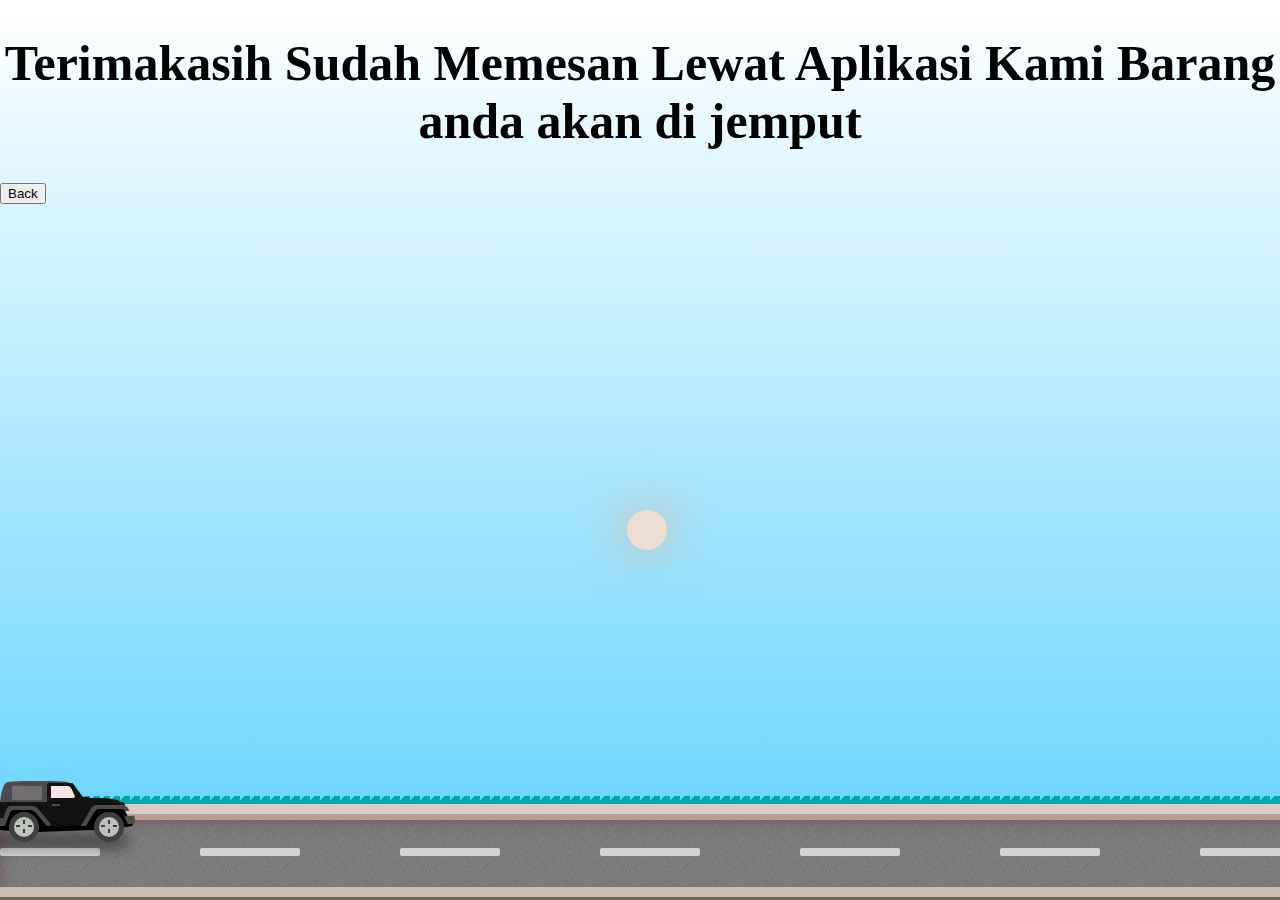
<file: animasi.html>
<!DOCTYPE html>
<html lang="en">
<head>
    <meta charset="UTF-8">
    <meta name="viewport" content="width=device-width, initial-scale=1.0">
    <link href="https://fonts.googleapis.com/icon?family=Material+Icons" rel="stylesheet">
    <link rel="stylesheet" href="animasi.css">
    <title>CSS car animation</title>
</head>
<body>
    <div class="country-wrap">
        <h1>Terimakasih Sudah Memesan Lewat Aplikasi Kami Barang anda akan di jemput</h1> 
        <a href="index.html">
        <input type="submit" class="bg-gray-200 w-[2em] h-auto cursor-pointer" value="Back">
    </a>  
        <div class="sun"></div>
        <div class="grass"></div>
        <div class="street">
            <div class="car">
            <div class="car-body">
                <div class="car-top-back">
                    <div class="back-curve"></div>
                </div>
                <div class="car-gate"></div>
                <div class="car-top-front">
                    <div class="wind-sheild"></div>
                </div>
                <div class="bonet-front"></div>
                <div class="stepney"></div>
            </div>
            <div class="boundary-tyre-cover">
                <div class="boundary-tyre-cover-back-bottom"></div>
                <div class="boundary-tyre-cover-inner"></div>  
            </div>
            <div class="tyre-cover-front">
                <div class="boundary-tyre-cover-inner-front"></div>
            </div>
            <div class="base-axcel">
               
            </div>
            <div class="front-bumper"></div>
            <div class="tyre">      
                <div class="gap"></div>
            </div>
            <div class="tyre front">
                <div class="gap"></div>
            </div>
            <div class="car-shadow"></div>
        </div>
        </div>
        <div class="street-stripe"></div>
        </div>
    </div>
</html>
</file>
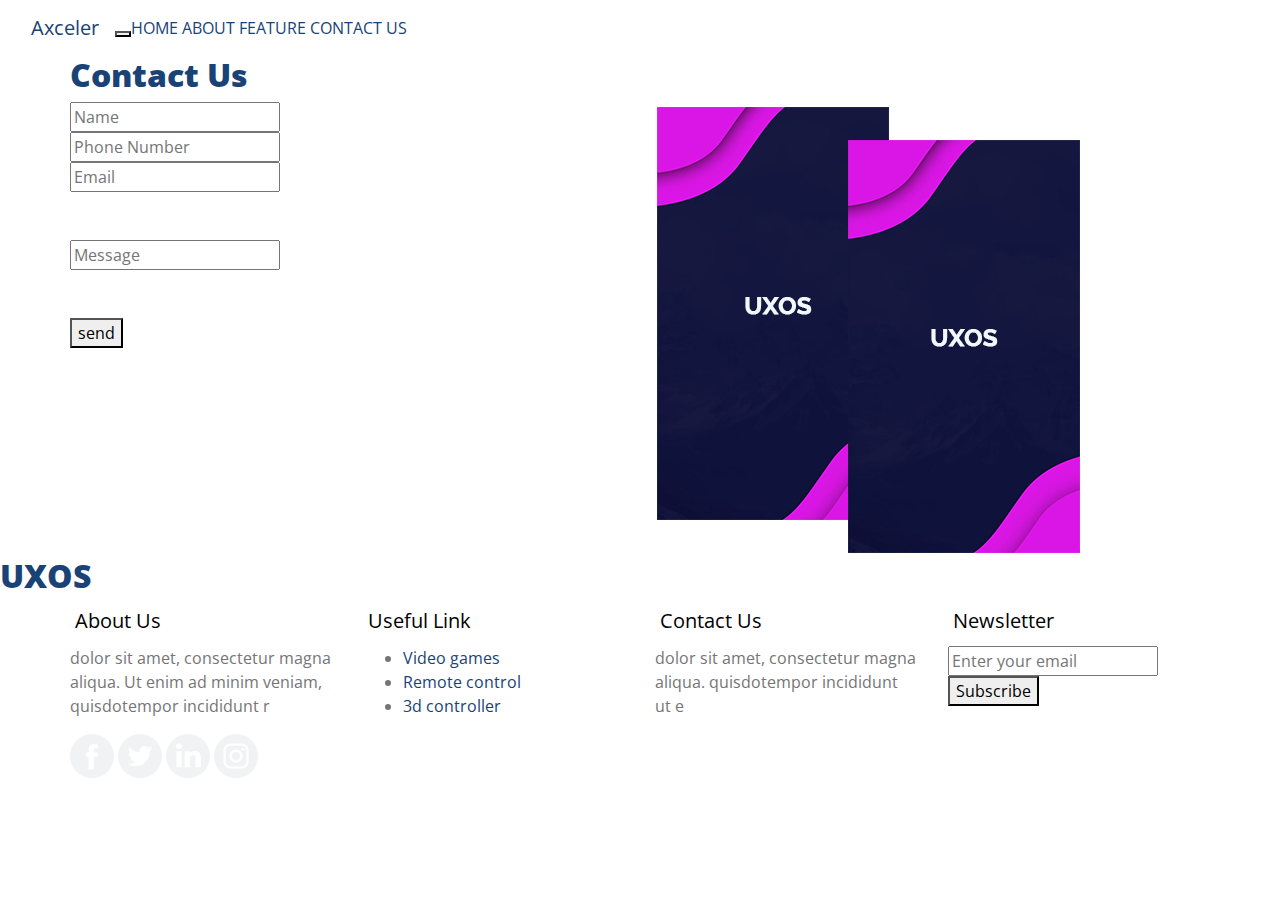
<file: contact (2).html>
<!DOCTYPE html>
<html>

<head>
  <!-- Basic -->
  <meta charset="utf-8" />
  <meta http-equiv="X-UA-Compatible" content="IE=edge" />
  <!-- Mobile Metas -->
  <meta name="viewport" content="width=device-width, initial-scale=1, shrink-to-fit=no" />
  <!-- Site Metas -->
  <meta name="keywords" content="" />
  <meta name="description" content="" />
  <meta name="author" content="" />

  <title>Company Web Template</title>

  <!-- slider stylesheet -->
  <link rel="stylesheet" type="text/css" href="https://cdnjs.cloudflare.com/ajax/libs/OwlCarousel2/2.1.3/assets/owl.carousel.min.css" />

  <!-- bootstrap core css -->
  <link rel="stylesheet" type="text/css" href="css/bootstrap.css" />

  <!-- fonts style -->
  <link href="https://fonts.googleapis.com/css?family=Open+Sans:400,700|Poppins:400,700|Raleway:400,700&display=swap" rel="stylesheet" />

  <!-- Custom styles for this template -->
  <link href="css/style.css" rel="stylesheet" />
  <!-- responsive style -->
  <link href="css/responsive.css" rel="stylesheet" />
</head>

<body class="sub_page">
  <div class="hero_area">
    <!-- header section strats -->
    <header class="header_section">
      <div class="container-fluid">
        <nav class="navbar navbar-expand-lg custom_nav-container">
          <a class="navbar-brand" href="index.html">
            <span>
              Axceler
            </span>
          </a>

          <div class="navbar-collapse" id="">
            <div class="custom_menu-btn">
              <button onclick="openNav()">
                <span class="s-1"> </span>
                <span class="s-2"> </span>
                <span class="s-3"> </span>
              </button>
            </div>
            <div id="myNav" class="overlay">
              <div class="overlay-content">
                <a href="index.html">HOME</a>
                <a href="about.html">ABOUT</a>
                <a href="feature.html">FEATURE</a>
                <a href="contact.html">CONTACT US</a>
              </div>
            </div>
          </div>
        </nav>
      </div>
    </header>
    <!-- end header section -->
  </div>


  <!-- contact section -->
  <section class="contact_section layout_padding">
    <div class="container">
      <div class="d-flex ">
        <h2>
          Contact Us
        </h2>
      </div>
      <div class="row">
        <div class="col-md-6">

          <form action="">
            <div class="contact_form-container">
              <div>
                <div>
                  <input type="text" placeholder="Name">
                </div>
                <div>
                  <input type="text" placeholder="Phone Number">
                </div>
                <div>
                  <input type="email" placeholder="Email">
                </div>
                <div class="mt-5">
                  <input type="text" placeholder="Message">
                </div>
                <div class="mt-5">
                  <button type="submit">
                    send
                  </button>
                </div>
              </div>

            </div>

          </form>
        </div>
        <div class="col-md-6">
          <div class="contact_img-box">
            <img src="images/contact-img.png" alt="">
          </div>
        </div>
      </div>
    </div>
  </section>

  <!-- end contact section -->
  <!-- info section -->
  <section class="info_section layout_padding-top">
    <div class="info_logo-box">
      <h2>
        UXOS
      </h2>
    </div>
    <div class="container layout_padding2">
      <div class="row">
        <div class="col-md-3">
          <h5>
            About Us
          </h5>
          <p>
            dolor sit amet, consectetur magna aliqua. Ut enim ad minim veniam, quisdotempor incididunt r
          </p>
        </div>
        <div class="col-md-3">
          <h5>
            Useful Link
          </h5>
          <ul>
            <li>
              <a href="">
                Video games
              </a>
            </li>
            <li>
              <a href="">
                Remote control
              </a>
            </li>
            <li>
              <a href="">
                3d controller
              </a>
            </li>
          </ul>
        </div>
        <div class="col-md-3">
          <h5>
            Contact Us
          </h5>
          <p>
            dolor sit amet, consectetur magna aliqua. quisdotempor incididunt ut e
          </p>
        </div>
        <div class="col-md-3">

          <div class="subscribe_container">
            <h5>
              Newsletter
            </h5>
            <div class="form_container">
              <form action="">
                <input type="email" placeholder="Enter your email">
                <button type="submit">
                  Subscribe
                </button>
              </form>
            </div>
          </div>

        </div>
      </div>
    </div>
    <div class="container">
      <div class="social_container">

        <div class="social-box">
          <a href="">
            <img src="images/fb.png" alt="">
          </a>

          <a href="">
            <img src="images/twitter.png" alt="">
          </a>
          <a href="">
            <img src="images/linkedin.png" alt="">
          </a>
          <a href="">
            <img src="images/instagram.png" alt="">
          </a>
        </div>
      </div>
    </div>
  </section>

  <!-- end info section -->
  <!-- footer section -->
  <section class="container-fluid footer_section">
    
  </section>
  <!-- footer section -->

  <script type="text/javascript" src="js/jquery-3.4.1.min.js"></script>
  <script type="text/javascript" src="js/bootstrap.js"></script>

  <script>
    function openNav() {
      document.getElementById("myNav").classList.toggle("menu_width");
      document
        .querySelector(".custom_menu-btn")
        .classList.toggle("menu_btn-style");
    }
  </script>
</body>

</html>
</file>
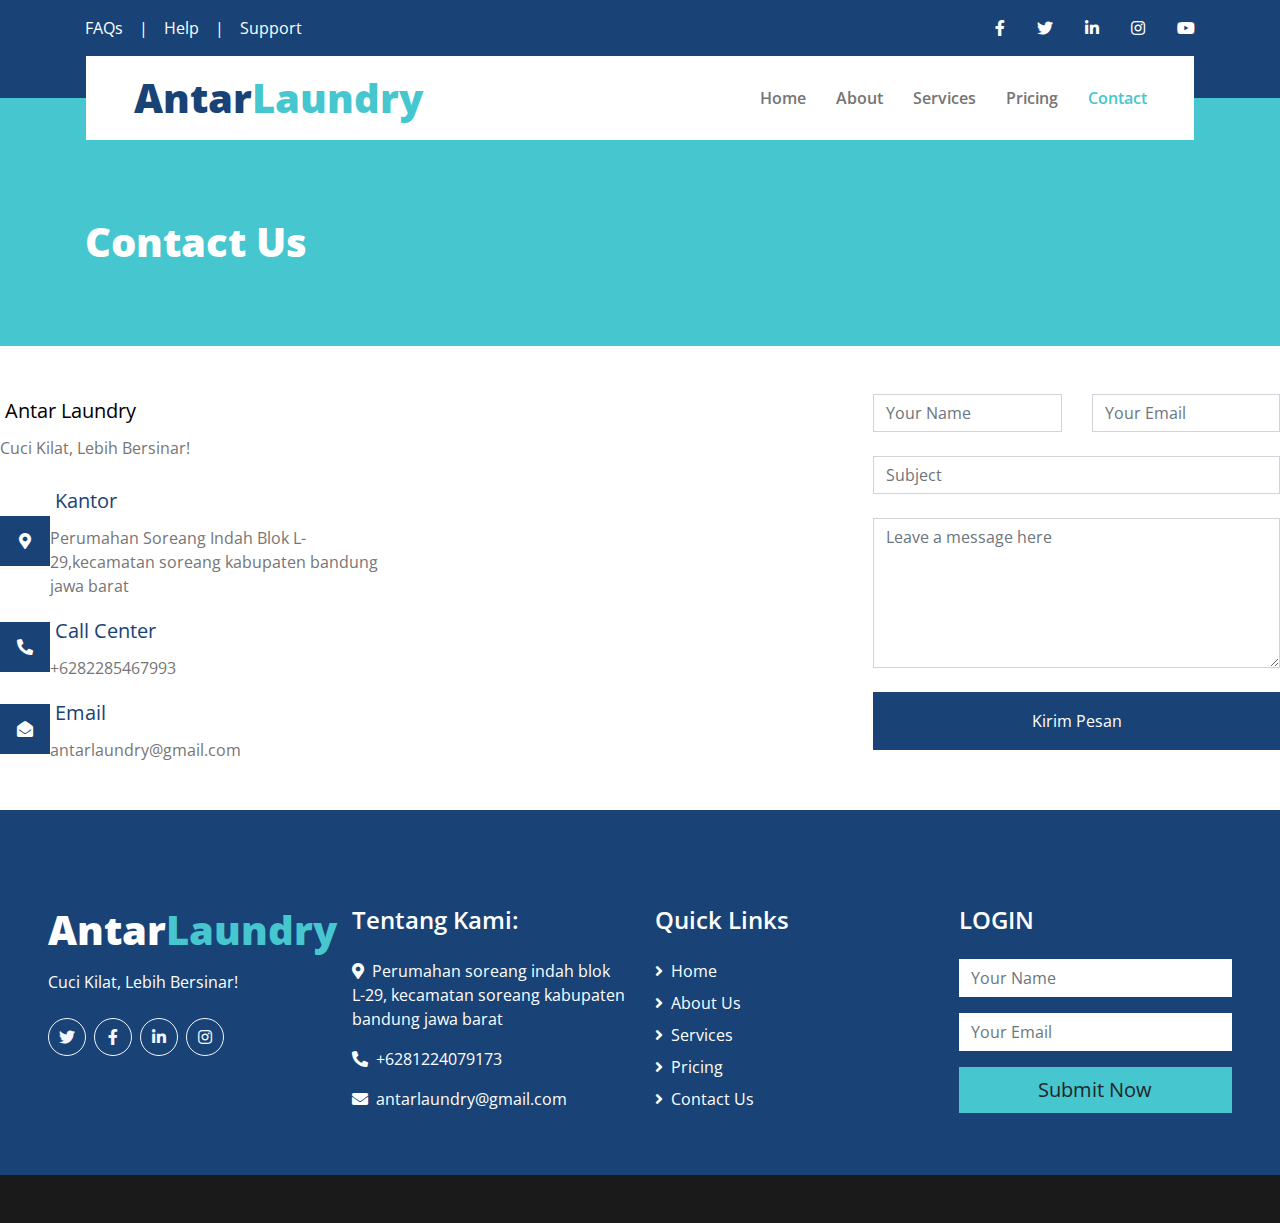
<file: contact.html>
<!DOCTYPE html>
<html lang="en">

<head>
    <meta charset="utf-8">
    <title>Free Laundry Service Website Template</title>
    <meta content="width=device-width, initial-scale=1.0" name="viewport">
    <meta content="Free HTML Templates" name="keywords">
    <meta content="Free HTML Templates" name="description">

    <!-- Favicon -->
    <link href="img/favicon.ico" rel="icon">

    <!-- Google Web Fonts -->
    <link rel="preconnect" href="https://fonts.gstatic.com">
    <link href="https://fonts.googleapis.com/css2?family=Open+Sans:wght@400;600;800&display=swap" rel="stylesheet"> 

    <!-- Font Awesome -->
    <link href="https://cdnjs.cloudflare.com/ajax/libs/font-awesome/5.15.0/css/all.min.css" rel="stylesheet">

    <!-- Libraries Stylesheet -->
    <link href="lib/owlcarousel/assets/owl.carousel.min.css" rel="stylesheet">

    <!-- Customized Bootstrap Stylesheet -->
    <link href="css/style.css" rel="stylesheet">
</head>

<body>
    <!-- Topbar Start -->
    <div class="container-fluid bg-primary py-3">
        <div class="container">
            <div class="row">
                <div class="col-md-6 text-center text-lg-left mb-2 mb-lg-0">
                    <div class="d-inline-flex align-items-center">
                        <a class="text-white pr-3" href="">FAQs</a>
                        <span class="text-white">|</span>
                        <a class="text-white px-3" href="">Help</a>
                        <span class="text-white">|</span>
                        <a class="text-white pl-3" href="">Support</a>
                    </div>
                </div>
                <div class="col-md-6 text-center text-lg-right">
                    <div class="d-inline-flex align-items-center">
                        <a class="text-white px-3" href="https://facebook.com/Antar Laundry">
                            <i class="fab fa-facebook-f"></i>
                        </a>
                        <a class="text-white px-3" href="https://twitter.com/AkhmadNash21347">
                            <i class="fab fa-twitter"></i>
                        </a>
                        <a class="text-white px-3" href="https://linkedin.com/">
                            <i class="fab fa-linkedin-in"></i>
                        </a>
                        <a class="text-white px-3" href="https://instagram.com/gakenal.atuh">
                            <i class="fab fa-instagram"></i>
                        </a>
                        <a class="text-white pl-3" href="https://youtube.com/">
                            <i class="fab fa-youtube"></i>
                        </a>
                    </div>
                </div>
            </div>
        </div>
    </div>
    <!-- Topbar End -->


    <!-- Navbar Start -->
    <div class="container-fluid position-relative nav-bar p-0">
        <div class="container-lg position-relative p-0 px-lg-3" style="z-index: 9;">
            <nav class="navbar navbar-expand-lg bg-white navbar-light py-3 py-lg-0 pl-3 pl-lg-5">
                <a href="" class="navbar-brand">
                    <h1 class="m-0 text-secondary"><span class="text-primary">Antar</span>Laundry</h1>
                </a>
                <button type="button" class="navbar-toggler" data-toggle="collapse" data-target="#navbarCollapse">
                    <span class="navbar-toggler-icon"></span>
                </button>
                <div class="collapse navbar-collapse justify-content-between px-3" id="navbarCollapse">
                    <div class="navbar-nav ml-auto py-0">
                        <a href="index.html" class="nav-item nav-link">Home</a>
                        <a href="about.html" class="nav-item nav-link">About</a>
                        <a href="service.html" class="nav-item nav-link">Services</a>
                        <a href="pricing.html" class="nav-item nav-link">Pricing</a>
                        <a href="contact.html" class="nav-item nav-link active">Contact</a>
                    </div>
                </div>
            </nav>
        </div>
    </div>
    <!-- Navbar End -->


    <!-- Page Header Start -->
    <div class="page-header container-fluid bg-secondary pt-2 pt-lg-5 pb-2 mb-5">
        <div class="container py-5">
            <div class="row align-items-center py-4">
                <div class="col-md-6 text-center text-md-left">
                    <h1 class="mb-4 mb-md-0 text-white">Contact Us</h1>
                </div>
            </div>
        </div>
    </div>
    <!-- Page Header Start -->


    <!-- Contact Start -->
    
                    <div class="row g-4">
                        <div class="col-lg-4 col-md-6 wow fadeInUp" data-wow-delay="0.1s">
                            <h5>Antar Laundry</h5>
                            <p class="mb-4">Cuci Kilat, Lebih Bersinar!</p>
                            <div class="d-flex align-items-center mb-3">
                                <div class="d-flex align-items-center justify-content-center flex-shrink-0 bg-primary"
                                    style="width: 50px; height: 50px;">
                                    <i class="fa fa-map-marker-alt text-white"></i>
                                </div>
                                <div class="ms-3">
                                    <h5 class="text-primary">Kantor</h5>
                                    <p class="mb-0">Perumahan Soreang Indah Blok L-29,kecamatan soreang kabupaten bandung jawa barat </p>
                                </div>
                            </div>
                            <div class="d-flex align-items-center mb-3">
                                <div class="d-flex align-items-center justify-content-center flex-shrink-0 bg-primary"
                                    style="width: 50px; height: 50px;">
                                    <i class="fa fa-phone-alt text-white"></i>
                                </div>
                                <div class="ms-3">
                                    <h5 class="text-primary">Call Center</h5>
                                    <p class="mb-0">+6282285467993</p>
                                </div>
                            </div>
                            <div class="d-flex align-items-center">
                                <div class="d-flex align-items-center justify-content-center flex-shrink-0 bg-primary"
                                    style="width: 50px; height: 50px;">
                                    <i class="fa fa-envelope-open text-white"></i>
                                </div>
                                <div class="ms-3">
                                    <h5 class="text-primary">Email</h5>
                                    <p class="mb-0">antarlaundry@gmail.com</p>
                                </div>
                            </div>
                        </div>
                        <div class="col-lg-4 col-md-6 wow fadeInUp" data-wow-delay="0.3s">
                            <iframe class="position-relative rounded w-100 h-100"
                                src="https://www.google.com/maps/embed?pb=!1m18!1m12!1m3!1d126714.7338928796!2d107.44876726540429!3d-7.028621153706107!2m3!1f0!2f0!3f0!3m2!1i1024!2i768!4f13.1!3m3!1m2!1s0x2e68ec3a19fd2d63%3A0xc728ef3ee5aadc99!2sAl%20-%20Ishlah!5e0!3m2!1sid!2sid!4v1725959221253!5m2!1sid!2sid" width="600" height="450" style="border:0;" allowfullscreen="" loading="lazy" referrerpolicy="no-referrer-when-downgrade">
                                </iframe>
                        </div>
                        <div class="col-lg-4 col-md-12 wow fadeInUp" data-wow-delay="0.5s">
                            <form>
                                <div class="row g-3">
                                    <div class="col-md-6">
                                        <div class="form-floating">
                                            <input type="text" class="form-control" id="name" placeholder="Your Name">
                                            <label for="name"></label>
                                        </div>
                                    </div>
                                    <div class="col-md-6">
                                        <div class="form-floating">
                                            <input type="email" class="form-control" id="email" placeholder="Your Email">
                                            <label for="email"></label>
                                        </div>
                                    </div>
                                    <div class="col-12">
                                        <div class="form-floating">
                                            <input type="text" class="form-control" id="subject" placeholder="Subject">
                                            <label for="subject"></label>
                                        </div>
                                    </div>
                                    <div class="col-12">
                                        <div class="form-floating">
                                            <textarea class="form-control" placeholder="Leave a message here" id="message"
                                                style="height: 150px"></textarea>
                                            <label for="message"></label>
                                        </div>
                                    </div>
                                    <div class="col-12">
                                        <button class="btn btn-primary w-100 py-3" type="submit">Kirim Pesan</button>
                                    </div>
                                </div>
                            </form>
                        </div>
                    </div>
                </div>
                
            </div>
        </div>
    </div>
    <!-- Contact End -->


    <!-- Footer Start -->
    <div class="container-fluid bg-primary text-white mt-5 pt-5 px-sm-3 px-md-5">
        <div class="row pt-5">
            <div class="col-lg-3 col-md-6 mb-5">
                <a href=""><h1 class="text-secondary mb-3"><span class="text-white">Antar</span>Laundry</h1></a>
                <p>Cuci Kilat, Lebih Bersinar!</p>
                <div class="d-flex justify-content-start mt-4">
                    <a class="btn btn-outline-light rounded-circle text-center mr-2 px-0" style="width: 38px; height: 38px;" href="https://twitter.com/AkhmadNash21347"><i class="fab fa-twitter"></i></a>
                    <a class="btn btn-outline-light rounded-circle text-center mr-2 px-0" style="width: 38px; height: 38px;" href="https://facebook.com/Antar Laundry"><i class="fab fa-facebook-f"></i></a>
                    <a class="btn btn-outline-light rounded-circle text-center mr-2 px-0" style="width: 38px; height: 38px;" href="https://linkedin.com/"><i class="fab fa-linkedin-in"></i></a>
                    <a class="btn btn-outline-light rounded-circle text-center mr-2 px-0" style="width: 38px; height: 38px;" href="https://instagram.com/gakenal.atuh."><i class="fab fa-instagram"></i></a>
                </div>
            </div>
            <div class="col-lg-3 col-md-6 mb-5">
                <h4 class="text-white mb-4">Tentang Kami:</h4>
                <p></p>
                <p><i class="fa fa-map-marker-alt mr-2"></i>Perumahan soreang indah blok L-29, kecamatan soreang kabupaten bandung jawa barat</p>
                <p><i class="fa fa-phone-alt mr-2"></i>+6281224079173</p>
                <p><i class="fa fa-envelope mr-2"></i>antarlaundry@gmail.com</p>
            </div>
            <div class="col-lg-3 col-md-6 mb-5">
                <h4 class="text-white mb-4">Quick Links</h4>
                <div class="d-flex flex-column justify-content-start">
                    <a class="text-white mb-2" href="#"><i class="fa fa-angle-right mr-2"></i>Home</a>
                    <a class="text-white mb-2" href="#"><i class="fa fa-angle-right mr-2"></i>About Us</a>
                    <a class="text-white mb-2" href="#"><i class="fa fa-angle-right mr-2"></i>Services</a>
                    <a class="text-white mb-2" href="#"><i class="fa fa-angle-right mr-2"></i>Pricing</a>
                    <a class="text-white" href="#"><i class="fa fa-angle-right mr-2"></i>Contact Us</a>
                </div>
            </div>
            <div class="col-lg-3 col-md-6 mb-5">
                <h4 class="text-white mb-4">LOGIN</h4>
                <form action="">
                    <div class="form-group">
                        <input type="text" class="form-control border-0" placeholder="Your Name" required="required" />
                    </div>
                    <div class="form-group">
                        <input type="email" class="form-control border-0" placeholder="Your Email" required="required" />
                    </div>
                    <div>
                        <button class="btn btn-lg btn-secondary btn-block border-0" type="submit">Submit Now</button>
                    </div>
                </form>
            </div>
        </div>
    </div>
    <div class="container-fluid bg-dark text-white py-4 px-sm-3 px-md-5">
    </div>
    <!-- Footer End -->


    <!-- Back to Top -->
    <a href="#" class="btn btn-lg btn-primary back-to-top"><i class="fa fa-angle-double-up"></i></a>


    <!-- JavaScript Libraries -->
    <script src="https://code.jquery.com/jquery-3.4.1.min.js"></script>
    <script src="https://stackpath.bootstrapcdn.com/bootstrap/4.4.1/js/bootstrap.bundle.min.js"></script>
    <script src="lib/easing/easing.min.js"></script>
    <script src="lib/waypoints/waypoints.min.js"></script>
    <script src="lib/counterup/counterup.min.js"></script>
    <script src="lib/owlcarousel/owl.carousel.min.js"></script>

    <!-- Contact Javascript File -->
    <script src="mail/jqBootstrapValidation.min.js"></script>
    <script src="mail/contact.js"></script>

    <!-- Template Javascript -->
    <script src="js/main.js"></script>
</body>

</html>
</file>
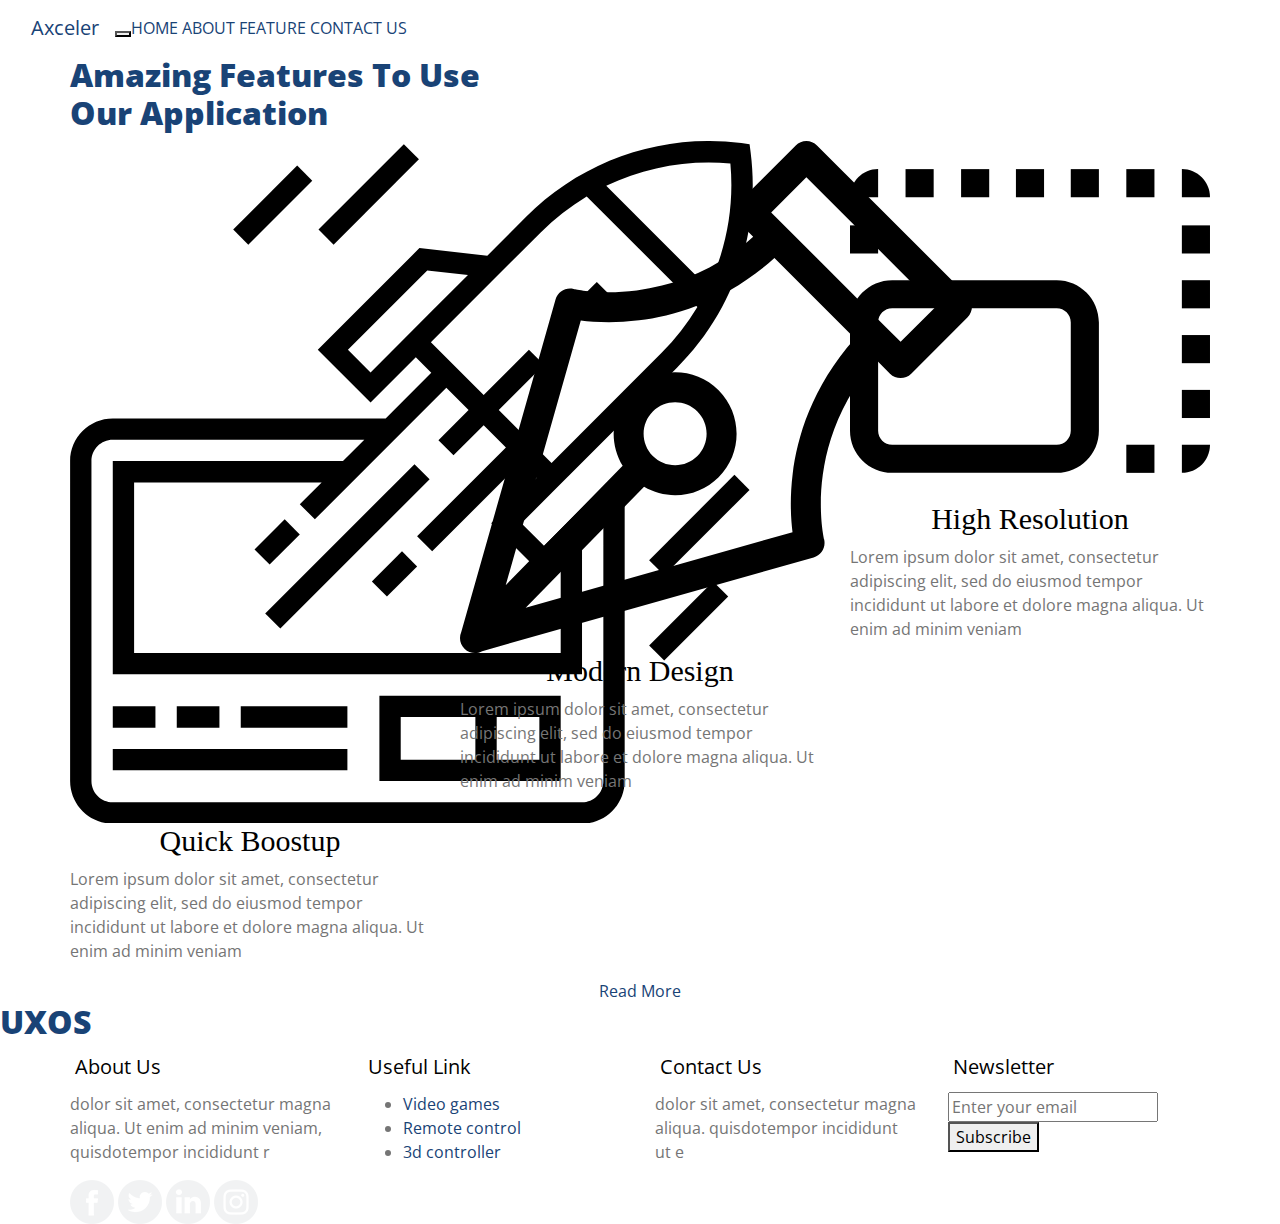
<file: feature.html>
<!DOCTYPE html>
<html>

<head>
  <!-- Basic -->
  <meta charset="utf-8" />
  <meta http-equiv="X-UA-Compatible" content="IE=edge" />
  <!-- Mobile Metas -->
  <meta name="viewport" content="width=device-width, initial-scale=1, shrink-to-fit=no" />
  <!-- Site Metas -->
  <meta name="keywords" content="" />
  <meta name="description" content="" />
  <meta name="author" content="" />

  <title>Company web template</title>

  <!-- slider stylesheet -->
  <link rel="stylesheet" type="text/css" href="https://cdnjs.cloudflare.com/ajax/libs/OwlCarousel2/2.1.3/assets/owl.carousel.min.css" />

  <!-- bootstrap core css -->
  <link rel="stylesheet" type="text/css" href="css/bootstrap.css" />

  <!-- fonts style -->
  <link href="https://fonts.googleapis.com/css?family=Open+Sans:400,700|Poppins:400,700|Raleway:400,700&display=swap" rel="stylesheet" />

  <!-- Custom styles for this template -->
  <link href="css/style.css" rel="stylesheet" />
  <!-- responsive style -->
  <link href="css/responsive.css" rel="stylesheet" />
</head>

<body class="sub_page">
  <div class="hero_area">
    <!-- header section strats -->
    <header class="header_section">
      <div class="container-fluid">
        <nav class="navbar navbar-expand-lg custom_nav-container">
          <a class="navbar-brand" href="index.html">
            <span>
              Axceler
            </span>
          </a>

          <div class="navbar-collapse" id="">
            <div class="custom_menu-btn">
              <button onclick="openNav()">
                <span class="s-1"> </span>
                <span class="s-2"> </span>
                <span class="s-3"> </span>
              </button>
            </div>
            <div id="myNav" class="overlay">
              <div class="overlay-content">
                <a href="index.html">HOME</a>
                <a href="about.html">ABOUT</a>
                <a href="feature.html">FEATURE</a>
                <a href="contact.html">CONTACT US</a>
              </div>
            </div>
          </div>
        </nav>
      </div>
    </header>
    <!-- end header section -->
  </div>

  <!-- feature section -->
  <section class="feature_section layout_padding2 layout_margin">
    <div class="container">
      <div class="heading_container">
        <h2>
          Amazing Features To Use <br />
          Our Application
        </h2>
      </div>
    </div>
    <div class="container">
      <div class="row">
        <div class="col-md-4">
          <div class="box">
            <div class="head-box">
              <div class="img-box">
                <svg height="512pt" viewBox="0 0 512 512.08926" width="512pt" xmlns="http://www.w3.org/2000/svg">
                  <path d="m383.808594 117.007812 11.316406-11.3125 11.3125 11.3125-11.3125 11.3125zm0 0" />
                  <path d="m146.390625 354.433594 112-112 11.3125 11.3125-112 112zm0 0" />
                  <path d="m32.042969 456.089844h176v16h-176zm0 0" />
                  <path d="m32.042969 424.089844h32v16h-32zm0 0" />
                  <path d="m80.042969 424.089844h32v16h-32zm0 0" />
                  <path d="m128.042969 424.089844h80v16h-80zm0 0" />
                  <path
                    d="m455.078125 170.191406c42.605469-42.335937 63.105469-102.078125 55.460937-161.652344l-.796874-6.179687-6.175782-.796875c-59.574218-7.621094-119.304687 12.886719-161.632812 55.496094l-28.945313 28.949218-50.910156-5.65625-76.257813 76.257813 39.601563 39.601563 33.933594-33.945313 11.601562 11.601563-34.222656 34.222656h-204.691406c-17.671875 0-32.0000002 14.328125-32.0000002 32v240c0 17.671875 14.3281252 32 32.0000002 32h352c17.675781 0 32-14.328125 32-32v-214.296875l15.738281-15.734375-5.65625-50.90625zm40.253906-153.398437c2.945313 31.992187-2.863281 64.183593-16.800781 93.128906l-76.320312-76.328125c28.949218-13.929688 61.132812-19.734375 93.121093-16.800781zm-247.289062 134.160156-22.621094 22.632813-16.976563-16.976563 59.503907-59.511719 30.550781 3.398438-27.679688 27.671875zm34.226562 34.222656 16.6875 16.691407-22.632812 22.621093 11.3125 11.3125 22.632812-22.625 16.6875 16.691407-66.632812 66.621093 11.3125 11.3125 66.632812-66.625 11.597657 11.601563-33.941407 33.945312 39.597657 39.589844 12.519531-12.527344v70.304688h-320v-128h140.691406l-16.410156 16.398437 11.3125 11.3125zm117.773438 294.914063c0 8.835937-7.160157 16-16 16h-352c-8.835938 0-16-7.164063-16-16v-240c0-8.835938 7.164062-16 16-16h188.691406l-16 16h-172.691406v160h352v-102.296875l16-16zm-44.519531-176.402344-16.976563-16.964844 22.632813-22.632812 50.449218-50.457032 3.390625 30.550782zm5.65625-62.230469-39.597657-39.589843 33.941407-33.945313-11.3125-11.3125-33.941407 33.9375-39.601562-39.59375 82.578125-82.582031c10.304687-10.296875 21.828125-19.296875 34.308594-26.808594l83.019531 83.015625c-7.515625 12.476563-16.515625 23.996094-26.808594 34.304687zm0 0" />
                  <path d="m186.382812 66.429688 64.003907-64 11.3125 11.3125-64.003907 64zm0 0" />
                  <path d="m122.382812 66.429688 48-47.996094 11.3125 11.3125-48 48zm0 0" />
                  <path d="m434.386719 314.429688 64.003906-64 11.3125 11.3125-64 64zm0 0" />
                  <path d="m434.386719 378.429688 47.996093-47.996094 11.316407 11.3125-48 48zm0 0" />
                  <path d="m138.386719 306.429688 22.628906-22.625 11.3125 11.3125-22.628906 22.628906zm0 0" />
                  <path d="m226.390625 330.429688 22.628906-22.625 11.3125 11.3125-22.628906 22.628906zm0 0" />
                  <path d="m232.042969 480.089844h136v-64h-136zm88-48h32v32h-32zm-72 0h56v32h-56zm0 0" />
                </svg>

              </div>
              <h6>
                Quick Boostup
              </h6>
            </div>
            <div class="detail-box">
              <p>
                Lorem ipsum dolor sit amet, consectetur adipiscing elit, sed
                do eiusmod tempor incididunt ut labore et dolore magna aliqua.
                Ut enim ad minim veniam
              </p>
            </div>
          </div>
        </div>
        <div class="col-md-4">
          <div class="box">
            <div class="head-box">
              <div class="img-box">
                <svg id="Capa_1" enable-background="new 0 0 512 512" height="512" viewBox="0 0 512 512" width="512" xmlns="http://www.w3.org/2000/svg">
                  <path
                    d="m507.606 155.023-150.632-150.629c-2.813-2.814-6.628-4.394-10.606-4.394s-7.794 1.58-10.607 4.394l-56.4 56.398c-2.813 2.813-4.394 6.628-4.394 10.606 0 3.979 1.581 7.794 4.394 10.607l13.841 13.84c-33.74 29.925-72.881 47.928-116.557 53.559-36.544 4.712-62.791-1.46-63.013-1.515-7.85-1.938-15.823 2.692-18.028 10.47l-94.348 332.638c-2.421 5.543-1.342 12.235 3.236 16.719 2.919 2.859 6.709 4.284 10.496 4.284 2.481 0 4.957-.618 7.19-1.838l331.451-93.773c7.783-2.202 12.419-10.179 10.479-18.031-.243-.984-22.395-95.369 52.059-179.552l13.827 13.827c2.929 2.93 6.767 4.394 10.607 4.394 3.838 0 7.678-1.465 10.607-4.394l56.4-56.397c2.813-2.813 4.394-6.628 4.394-10.606s-1.582-7.795-4.396-10.607zm-174.946 177.892c-3.06 24.854-1.76 45.431-.144 58.27l-266.826 75.489 118.383-120.861c9.316 5.464 19.949 8.387 31.035 8.387 16.43 0 31.877-6.397 43.495-18.016h.001c23.982-23.982 23.982-63.005-.001-86.987s-63.006-23.982-86.989 0c-20.481 20.481-23.457 51.923-8.956 75.607l-116.943 119.39 75.082-264.715c12.839 1.616 33.42 2.919 58.28-.143 35.648-4.389 86.991-18.911 135.359-62.257l80.483 80.481c-43.346 48.366-57.869 99.708-62.259 135.355zm-139.834-62.506c6.144-6.144 14.211-9.214 22.281-9.214 8.068 0 16.139 3.072 22.281 9.214 12.286 12.286 12.286 32.275 0 44.561-5.952 5.951-13.864 9.228-22.281 9.228s-16.329-3.277-22.281-9.228c-12.285-12.285-12.285-32.275 0-44.561zm247.774-69.595-14.155-14.154c-.002-.002-.003-.003-.004-.005-.002-.002-.003-.003-.005-.005l-115.254-115.252 35.186-35.185 129.418 129.416z" />
                </svg>
              </div>
              <h6>
                Modern Design
              </h6>
            </div>
            <div class="detail-box">
              <p>
                Lorem ipsum dolor sit amet, consectetur adipiscing elit, sed
                do eiusmod tempor incididunt ut labore et dolore magna aliqua.
                Ut enim ad minim veniam
              </p>
            </div>
          </div>
        </div>
        <div class="col-md-4">
          <div class="box">
            <div class="head-box">
              <div class="img-box">
                <svg version="1.1" id="Capa_1" xmlns="http://www.w3.org/2000/svg" xmlns:xlink="http://www.w3.org/1999/xlink" x="0px" y="0px" viewBox="0 0 512 512"
                  style="enable-background:new 0 0 512 512;" xml:space="preserve">
                  <g>
                    <g>
                      <g>
                        <path d="M294,198H60c-33.084,0-60,26.916-60,60v154c0,33.084,26.916,60,60,60h234c33.084,0,60-26.916,60-60V258
                     C354,224.916,327.084,198,294,198z M314,412c0,11.028-8.972,20-20,20H60c-11.028,0-20-8.972-20-20V258c0-11.028,8.972-20,20-20
                     h234c11.028,0,20,8.972,20,20V412z" />
                        <rect y="120" width="40" height="40" />
                        <path d="M40,40C17.909,40,0,57.909,0,80h40V40z" />
                        <rect x="236" y="40" width="40" height="40" />
                        <rect x="158" y="40" width="40" height="40" />
                        <rect x="79" y="40" width="40" height="40" />
                        <path d="M472,40v40h40C512,57.909,494.091,40,472,40z" />
                        <rect x="472" y="354" width="40" height="40" />
                        <rect x="472" y="276" width="40" height="40" />
                        <rect x="472" y="198" width="40" height="40" />
                        <rect x="314" y="40" width="40" height="40" />
                        <rect x="472" y="120" width="40" height="40" />
                        <rect x="393" y="432" width="40" height="40" />
                        <path d="M472,472c22.091,0,40-17.909,40-40h-40V472z" />
                        <rect x="393" y="40" width="40" height="40" />
                      </g>
                    </g>
                  </g>
                  <g>
                  </g>
                  <g>
                  </g>
                  <g>
                  </g>
                  <g>
                  </g>
                  <g>
                  </g>
                  <g>
                  </g>
                  <g>
                  </g>
                  <g>
                  </g>
                  <g>
                  </g>
                  <g>
                  </g>
                  <g>
                  </g>
                  <g>
                  </g>
                  <g>
                  </g>
                  <g>
                  </g>
                  <g>
                  </g>
                </svg>

              </div>
              <h6>
                High Resolution
              </h6>
            </div>
            <div class="detail-box">
              <p>
                Lorem ipsum dolor sit amet, consectetur adipiscing elit, sed
                do eiusmod tempor incididunt ut labore et dolore magna aliqua.
                Ut enim ad minim veniam
              </p>
            </div>
          </div>
        </div>
      </div>
    </div>
    <div class="d-flex justify-content-center">
      <a href="">
        Read More
      </a>
    </div>
  </section>

  <!-- end feature section -->

  <!-- info section -->
  <section class="info_section layout_padding-top">
    <div class="info_logo-box">
      <h2>
        UXOS
      </h2>
    </div>
    <div class="container layout_padding2">
      <div class="row">
        <div class="col-md-3">
          <h5>
            About Us
          </h5>
          <p>
            dolor sit amet, consectetur magna aliqua. Ut enim ad minim veniam, quisdotempor incididunt r
          </p>
        </div>
        <div class="col-md-3">
          <h5>
            Useful Link
          </h5>
          <ul>
            <li>
              <a href="">
                Video games
              </a>
            </li>
            <li>
              <a href="">
                Remote control
              </a>
            </li>
            <li>
              <a href="">
                3d controller
              </a>
            </li>
          </ul>
        </div>
        <div class="col-md-3">
          <h5>
            Contact Us
          </h5>
          <p>
            dolor sit amet, consectetur magna aliqua. quisdotempor incididunt ut e
          </p>
        </div>
        <div class="col-md-3">

          <div class="subscribe_container">
            <h5>
              Newsletter
            </h5>
            <div class="form_container">
              <form action="">
                <input type="email" placeholder="Enter your email">
                <button type="submit">
                  Subscribe
                </button>
              </form>
            </div>
          </div>

        </div>
      </div>
    </div>
    <div class="container">
      <div class="social_container">

        <div class="social-box">
          <a href="">
            <img src="images/fb.png" alt="">
          </a>

          <a href="">
            <img src="images/twitter.png" alt="">
          </a>
          <a href="">
            <img src="images/linkedin.png" alt="">
          </a>
          <a href="">
            <img src="images/instagram.png" alt="">
          </a>
        </div>
      </div>
    </div>
  </section>

  <!-- end info section -->
  <!-- footer section -->
  <section class="container-fluid footer_section">
    
  </section>
  <!-- footer section -->

  <script type="text/javascript" src="js/jquery-3.4.1.min.js"></script>
  <script type="text/javascript" src="js/bootstrap.js"></script>

  <script>
    function openNav() {
      document.getElementById("myNav").classList.toggle("menu_width");
      document
        .querySelector(".custom_menu-btn")
        .classList.toggle("menu_btn-style");
    }
  </script>
</body>

</html>
</file>
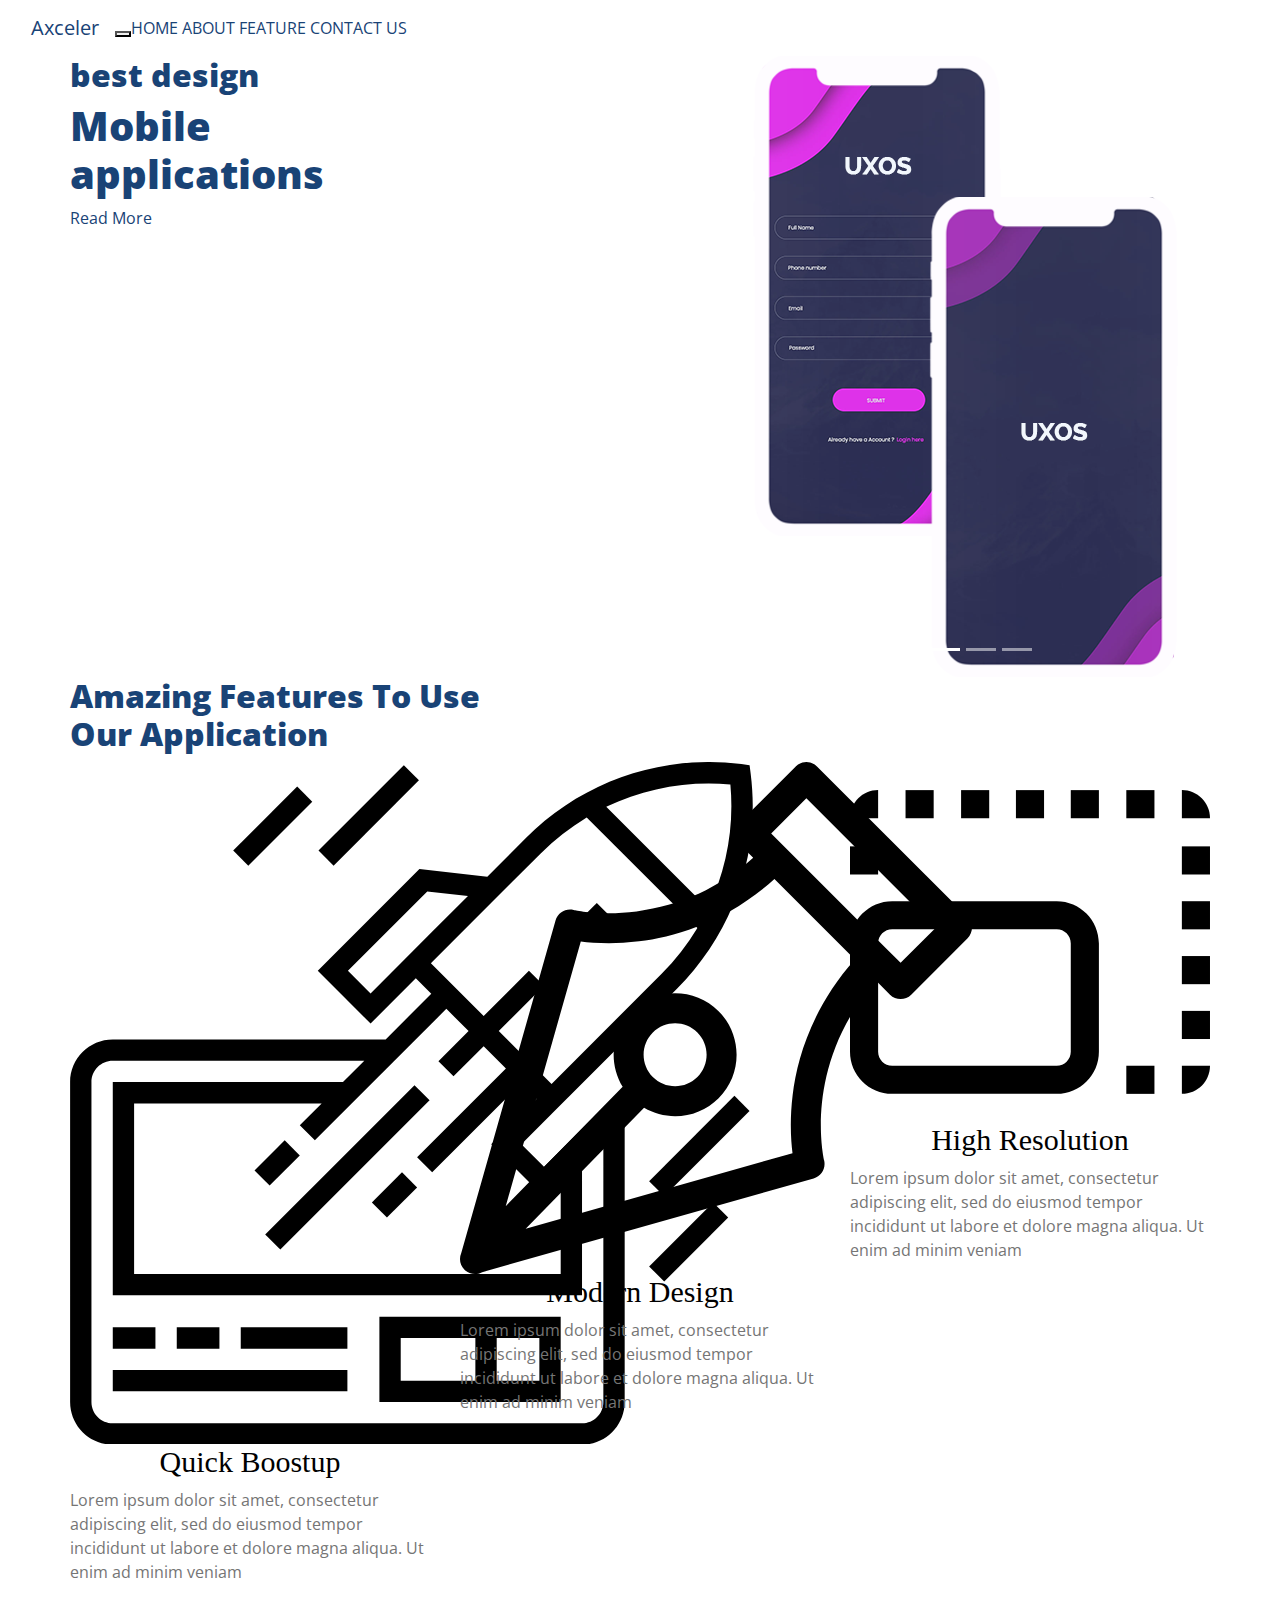
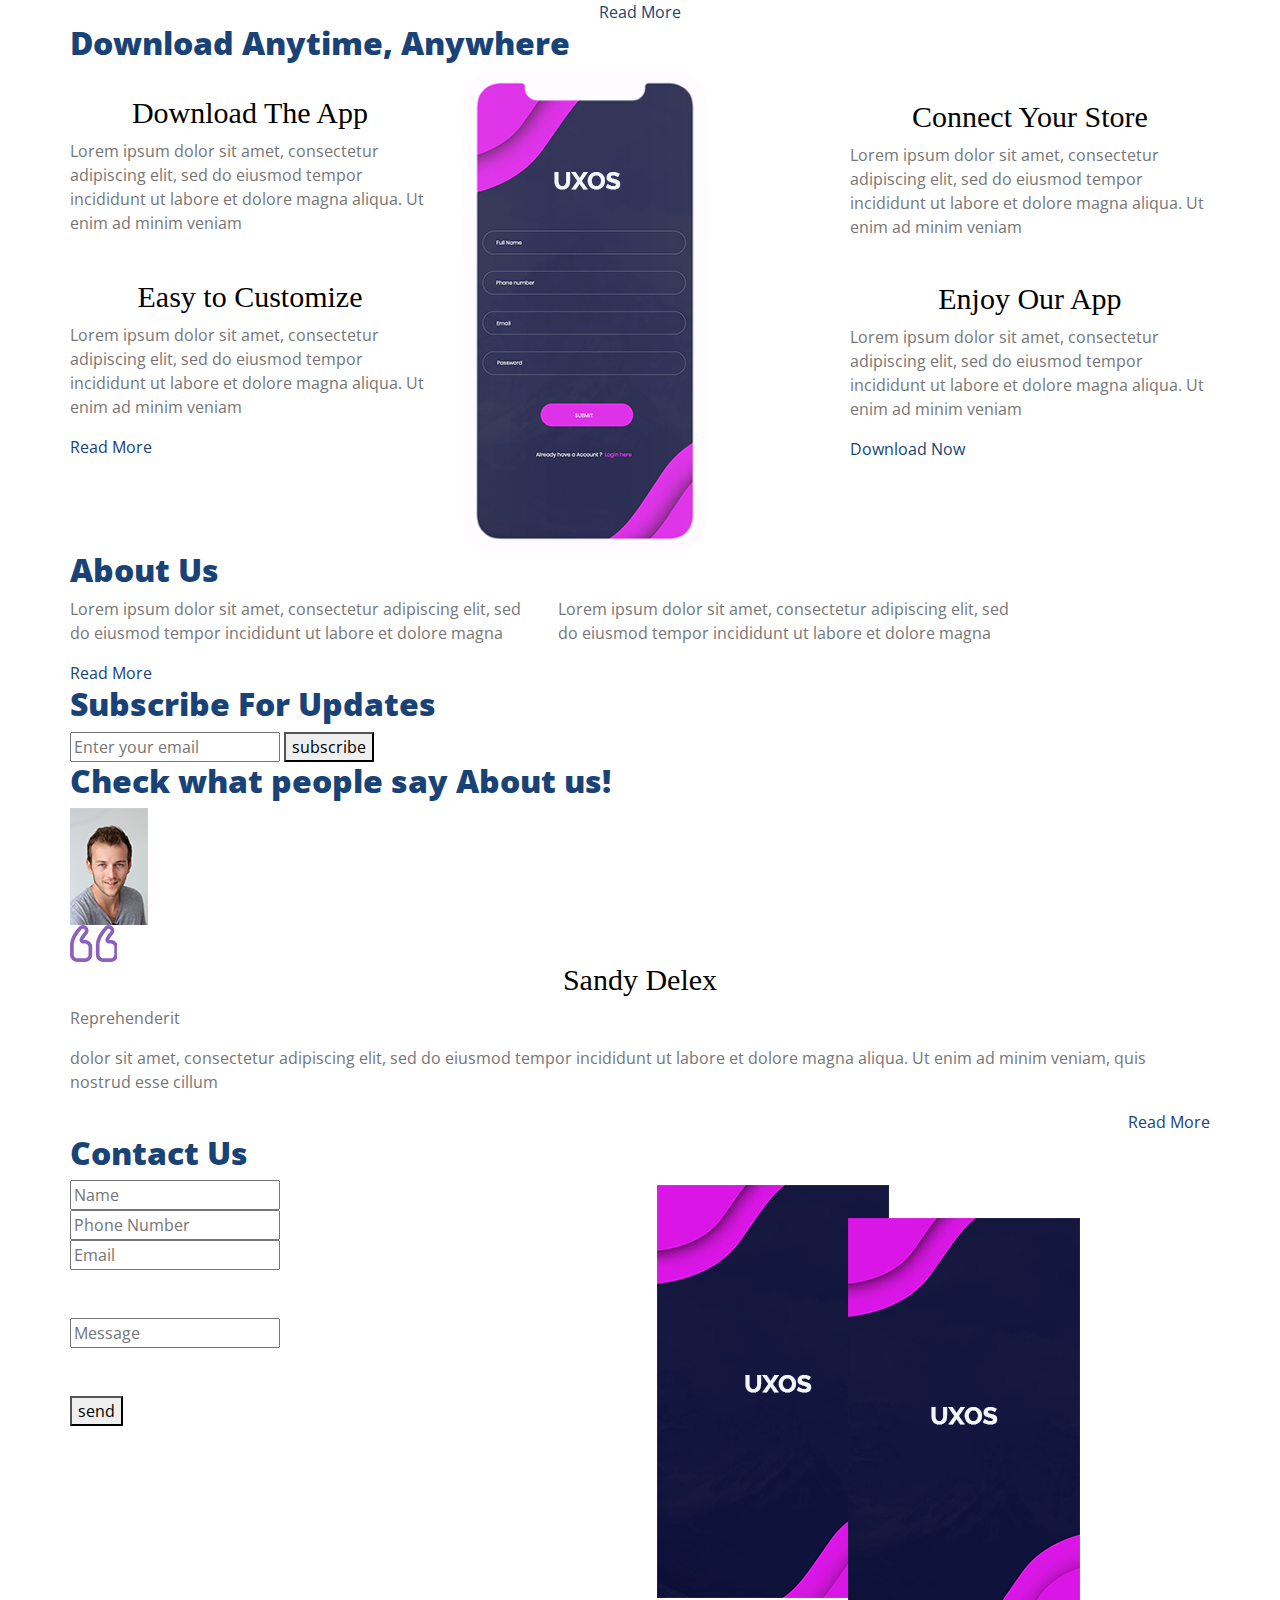
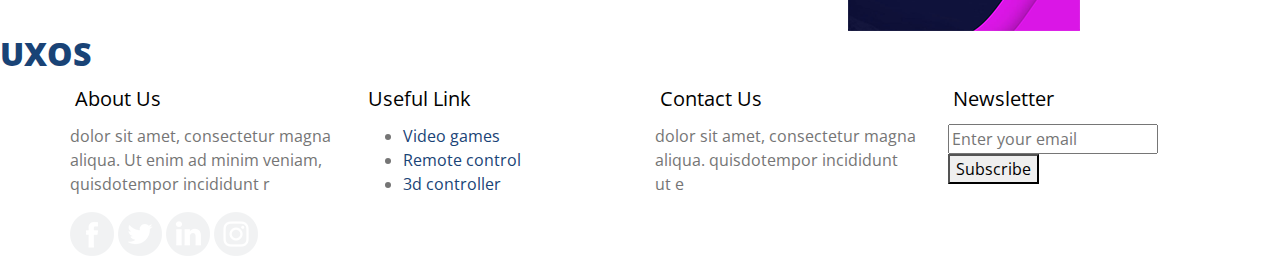
<file: index (2).html>
<!DOCTYPE html>
<html>

<head>
  <!-- Basic -->
  <meta charset="utf-8" />
  <meta http-equiv="X-UA-Compatible" content="IE=edge" />
  <!-- Mobile Metas -->
  <meta name="viewport" content="width=device-width, initial-scale=1, shrink-to-fit=no" />
  <!-- Site Metas -->
  <meta name="keywords" content="" />
  <meta name="description" content="" />
  <meta name="author" content="" />

  <title>Company Web Template</title>

  <!-- slider stylesheet -->
  <link rel="stylesheet" type="text/css" href="https://cdnjs.cloudflare.com/ajax/libs/OwlCarousel2/2.1.3/assets/owl.carousel.min.css" />

  <!-- bootstrap core css -->
  <link rel="stylesheet" type="text/css" href="css/bootstrap.css" />

  <!-- fonts style -->
  <link href="https://fonts.googleapis.com/css?family=Open+Sans:400,700|Poppins:400,700|Raleway:400,700&display=swap" rel="stylesheet" />

  <!-- Custom styles for this template -->
  <link href="css/style.css" rel="stylesheet" />
  <!-- responsive style -->
  <link href="css/responsive.css" rel="stylesheet" />
</head>

<body>
  <div class="hero_area">
    <!-- header section strats -->
    <header class="header_section">
      <div class="container-fluid">
        <nav class="navbar navbar-expand-lg custom_nav-container">
          <a class="navbar-brand" href="index.html">
            <span>
              Axceler
            </span>
          </a>

          <div class="navbar-collapse" id="">
            <div class="custom_menu-btn">
              <button onclick="openNav()">
                <span class="s-1"> </span>
                <span class="s-2"> </span>
                <span class="s-3"> </span>
              </button>
            </div>
            <div id="myNav" class="overlay">
              <div class="overlay-content">
                <a href="index.html">HOME</a>
                <a href="about.html">ABOUT</a>
                <a href="feature.html">FEATURE</a>
                <a href="contact.html">CONTACT US</a>
              </div>
            </div>
          </div>
        </nav>
      </div>
    </header>
    <!-- end header section -->
    <!-- slider section -->
    <section class=" slider_section position-relative">
      <div class="container">
        <div class="row">
          <div class="col-md-7">
            <div class="detail-box">
              <h2>
                best design
              </h2>
              <h1>
                Mobile <br />
                applications
              </h1>
              <div>
                <a href="">
                  Read More
                </a>
              </div>
            </div>
          </div>
          <div class="col-md-5">
            <div id="carouselExampleIndicators" class="carousel slide" data-ride="carousel">
              <ol class="carousel-indicators">
                <li data-target="#carouselExampleIndicators" data-slide-to="0" class="active"></li>
                <li data-target="#carouselExampleIndicators" data-slide-to="1"></li>
                <li data-target="#carouselExampleIndicators" data-slide-to="2"></li>
              </ol>
              <div class="carousel-inner">
                <div class="carousel-item active">
                  <div class="img-box">
                    <img src="images/slider-img.png" alt="" />
                  </div>
                </div>
                <div class="carousel-item">
                  <div class="img-box">
                    <img src="images/slider-img.png" alt="" />
                  </div>
                </div>
                <div class="carousel-item">
                  <div class="img-box">
                    <img src="images/slider-img.png" alt="" />
                  </div>
                </div>
              </div>
              <a class="carousel-control-prev" href="#carouselExampleIndicators" role="button" data-slide="prev">
                <span class="sr-only">Previous</span>
              </a>
              <a class="carousel-control-next" href="#carouselExampleIndicators" role="button" data-slide="next">
                <span class="sr-only">Next</span>
              </a>
            </div>
          </div>
        </div>
      </div>
    </section>

    <!-- end slider section -->
  </div>

  <!-- feature section -->
  <section class="feature_section layout_padding2 layout_margin">
    <div class="container">
      <div class="heading_container">
        <h2>
          Amazing Features To Use <br />
          Our Application
        </h2>
      </div>
    </div>
    <div class="container">
      <div class="row">
        <div class="col-md-4">
          <div class="box">
            <div class="head-box">
              <div class="img-box">
                <svg height="512pt" viewBox="0 0 512 512.08926" width="512pt" xmlns="http://www.w3.org/2000/svg">
                  <path d="m383.808594 117.007812 11.316406-11.3125 11.3125 11.3125-11.3125 11.3125zm0 0" />
                  <path d="m146.390625 354.433594 112-112 11.3125 11.3125-112 112zm0 0" />
                  <path d="m32.042969 456.089844h176v16h-176zm0 0" />
                  <path d="m32.042969 424.089844h32v16h-32zm0 0" />
                  <path d="m80.042969 424.089844h32v16h-32zm0 0" />
                  <path d="m128.042969 424.089844h80v16h-80zm0 0" />
                  <path
                    d="m455.078125 170.191406c42.605469-42.335937 63.105469-102.078125 55.460937-161.652344l-.796874-6.179687-6.175782-.796875c-59.574218-7.621094-119.304687 12.886719-161.632812 55.496094l-28.945313 28.949218-50.910156-5.65625-76.257813 76.257813 39.601563 39.601563 33.933594-33.945313 11.601562 11.601563-34.222656 34.222656h-204.691406c-17.671875 0-32.0000002 14.328125-32.0000002 32v240c0 17.671875 14.3281252 32 32.0000002 32h352c17.675781 0 32-14.328125 32-32v-214.296875l15.738281-15.734375-5.65625-50.90625zm40.253906-153.398437c2.945313 31.992187-2.863281 64.183593-16.800781 93.128906l-76.320312-76.328125c28.949218-13.929688 61.132812-19.734375 93.121093-16.800781zm-247.289062 134.160156-22.621094 22.632813-16.976563-16.976563 59.503907-59.511719 30.550781 3.398438-27.679688 27.671875zm34.226562 34.222656 16.6875 16.691407-22.632812 22.621093 11.3125 11.3125 22.632812-22.625 16.6875 16.691407-66.632812 66.621093 11.3125 11.3125 66.632812-66.625 11.597657 11.601563-33.941407 33.945312 39.597657 39.589844 12.519531-12.527344v70.304688h-320v-128h140.691406l-16.410156 16.398437 11.3125 11.3125zm117.773438 294.914063c0 8.835937-7.160157 16-16 16h-352c-8.835938 0-16-7.164063-16-16v-240c0-8.835938 7.164062-16 16-16h188.691406l-16 16h-172.691406v160h352v-102.296875l16-16zm-44.519531-176.402344-16.976563-16.964844 22.632813-22.632812 50.449218-50.457032 3.390625 30.550782zm5.65625-62.230469-39.597657-39.589843 33.941407-33.945313-11.3125-11.3125-33.941407 33.9375-39.601562-39.59375 82.578125-82.582031c10.304687-10.296875 21.828125-19.296875 34.308594-26.808594l83.019531 83.015625c-7.515625 12.476563-16.515625 23.996094-26.808594 34.304687zm0 0" />
                  <path d="m186.382812 66.429688 64.003907-64 11.3125 11.3125-64.003907 64zm0 0" />
                  <path d="m122.382812 66.429688 48-47.996094 11.3125 11.3125-48 48zm0 0" />
                  <path d="m434.386719 314.429688 64.003906-64 11.3125 11.3125-64 64zm0 0" />
                  <path d="m434.386719 378.429688 47.996093-47.996094 11.316407 11.3125-48 48zm0 0" />
                  <path d="m138.386719 306.429688 22.628906-22.625 11.3125 11.3125-22.628906 22.628906zm0 0" />
                  <path d="m226.390625 330.429688 22.628906-22.625 11.3125 11.3125-22.628906 22.628906zm0 0" />
                  <path d="m232.042969 480.089844h136v-64h-136zm88-48h32v32h-32zm-72 0h56v32h-56zm0 0" />
                </svg>

              </div>
              <h6>
                Quick Boostup
              </h6>
            </div>
            <div class="detail-box">
              <p>
                Lorem ipsum dolor sit amet, consectetur adipiscing elit, sed
                do eiusmod tempor incididunt ut labore et dolore magna aliqua.
                Ut enim ad minim veniam
              </p>
            </div>
          </div>
        </div>
        <div class="col-md-4">
          <div class="box">
            <div class="head-box">
              <div class="img-box">
                <svg id="Capa_1" enable-background="new 0 0 512 512" height="512" viewBox="0 0 512 512" width="512" xmlns="http://www.w3.org/2000/svg">
                  <path
                    d="m507.606 155.023-150.632-150.629c-2.813-2.814-6.628-4.394-10.606-4.394s-7.794 1.58-10.607 4.394l-56.4 56.398c-2.813 2.813-4.394 6.628-4.394 10.606 0 3.979 1.581 7.794 4.394 10.607l13.841 13.84c-33.74 29.925-72.881 47.928-116.557 53.559-36.544 4.712-62.791-1.46-63.013-1.515-7.85-1.938-15.823 2.692-18.028 10.47l-94.348 332.638c-2.421 5.543-1.342 12.235 3.236 16.719 2.919 2.859 6.709 4.284 10.496 4.284 2.481 0 4.957-.618 7.19-1.838l331.451-93.773c7.783-2.202 12.419-10.179 10.479-18.031-.243-.984-22.395-95.369 52.059-179.552l13.827 13.827c2.929 2.93 6.767 4.394 10.607 4.394 3.838 0 7.678-1.465 10.607-4.394l56.4-56.397c2.813-2.813 4.394-6.628 4.394-10.606s-1.582-7.795-4.396-10.607zm-174.946 177.892c-3.06 24.854-1.76 45.431-.144 58.27l-266.826 75.489 118.383-120.861c9.316 5.464 19.949 8.387 31.035 8.387 16.43 0 31.877-6.397 43.495-18.016h.001c23.982-23.982 23.982-63.005-.001-86.987s-63.006-23.982-86.989 0c-20.481 20.481-23.457 51.923-8.956 75.607l-116.943 119.39 75.082-264.715c12.839 1.616 33.42 2.919 58.28-.143 35.648-4.389 86.991-18.911 135.359-62.257l80.483 80.481c-43.346 48.366-57.869 99.708-62.259 135.355zm-139.834-62.506c6.144-6.144 14.211-9.214 22.281-9.214 8.068 0 16.139 3.072 22.281 9.214 12.286 12.286 12.286 32.275 0 44.561-5.952 5.951-13.864 9.228-22.281 9.228s-16.329-3.277-22.281-9.228c-12.285-12.285-12.285-32.275 0-44.561zm247.774-69.595-14.155-14.154c-.002-.002-.003-.003-.004-.005-.002-.002-.003-.003-.005-.005l-115.254-115.252 35.186-35.185 129.418 129.416z" />
                </svg>
              </div>
              <h6>
                Modern Design
              </h6>
            </div>
            <div class="detail-box">
              <p>
                Lorem ipsum dolor sit amet, consectetur adipiscing elit, sed
                do eiusmod tempor incididunt ut labore et dolore magna aliqua.
                Ut enim ad minim veniam
              </p>
            </div>
          </div>
        </div>
        <div class="col-md-4">
          <div class="box">
            <div class="head-box">
              <div class="img-box">
                <svg version="1.1" id="Capa_1" xmlns="http://www.w3.org/2000/svg" xmlns:xlink="http://www.w3.org/1999/xlink" x="0px" y="0px" viewBox="0 0 512 512"
                  style="enable-background:new 0 0 512 512;" xml:space="preserve">
                  <g>
                    <g>
                      <g>
                        <path d="M294,198H60c-33.084,0-60,26.916-60,60v154c0,33.084,26.916,60,60,60h234c33.084,0,60-26.916,60-60V258
                     C354,224.916,327.084,198,294,198z M314,412c0,11.028-8.972,20-20,20H60c-11.028,0-20-8.972-20-20V258c0-11.028,8.972-20,20-20
                     h234c11.028,0,20,8.972,20,20V412z" />
                        <rect y="120" width="40" height="40" />
                        <path d="M40,40C17.909,40,0,57.909,0,80h40V40z" />
                        <rect x="236" y="40" width="40" height="40" />
                        <rect x="158" y="40" width="40" height="40" />
                        <rect x="79" y="40" width="40" height="40" />
                        <path d="M472,40v40h40C512,57.909,494.091,40,472,40z" />
                        <rect x="472" y="354" width="40" height="40" />
                        <rect x="472" y="276" width="40" height="40" />
                        <rect x="472" y="198" width="40" height="40" />
                        <rect x="314" y="40" width="40" height="40" />
                        <rect x="472" y="120" width="40" height="40" />
                        <rect x="393" y="432" width="40" height="40" />
                        <path d="M472,472c22.091,0,40-17.909,40-40h-40V472z" />
                        <rect x="393" y="40" width="40" height="40" />
                      </g>
                    </g>
                  </g>
                  <g>
                  </g>
                  <g>
                  </g>
                  <g>
                  </g>
                  <g>
                  </g>
                  <g>
                  </g>
                  <g>
                  </g>
                  <g>
                  </g>
                  <g>
                  </g>
                  <g>
                  </g>
                  <g>
                  </g>
                  <g>
                  </g>
                  <g>
                  </g>
                  <g>
                  </g>
                  <g>
                  </g>
                  <g>
                  </g>
                </svg>

              </div>
              <h6>
                High Resolution
              </h6>
            </div>
            <div class="detail-box">
              <p>
                Lorem ipsum dolor sit amet, consectetur adipiscing elit, sed
                do eiusmod tempor incididunt ut labore et dolore magna aliqua.
                Ut enim ad minim veniam
              </p>
            </div>
          </div>
        </div>
      </div>
    </div>
    <div class="d-flex justify-content-center">
      <a href="">
        Read More
      </a>
    </div>
  </section>

  <!-- end feature section -->

  <!-- download section -->

  <section class="download_section layout_padding-bottom">
    <div class="container">
      <div class="heading_container">
        <h2>
          Download Anytime, Anywhere
        </h2>
      </div>
      <div class="layout_padding2-top">
        <div class="row">
          <div class="col-md-4">
            <div class="box">
              <div class="head-box">
                <div class="img-box">
                  <img src="images/cloud-download.png" alt="" />
                </div>
                <h6>
                  Download The App
                </h6>
              </div>
              <div class="detail-box">
                <p>
                  Lorem ipsum dolor sit amet, consectetur adipiscing elit, sed
                  do eiusmod tempor incididunt ut labore et dolore magna
                  aliqua. Ut enim ad minim veniam
                </p>
              </div>
            </div>
            <div class="box">
              <div class="head-box">
                <div class="img-box">
                  <img src="images/trophy_.png" alt="" />
                </div>
                <h6>
                  Easy to Customize
                </h6>
              </div>
              <div class="detail-box">
                <p>
                  Lorem ipsum dolor sit amet, consectetur adipiscing elit, sed
                  do eiusmod tempor incididunt ut labore et dolore magna
                  aliqua. Ut enim ad minim veniam
                </p>
              </div>
            </div>
            <div>
              <a href="" class="btn-1">
                Read More
              </a>
            </div>
          </div>
          <div class="col-md-4">
            <div class="main-img-box">
              <img src="images/download-img.png" alt="" />
            </div>
          </div>
          <div class="col-md-4">
            <div class="box">
              <div class="head-box">
                <div class="img-box">
                  <img src="images/playstore.png" alt="" />
                </div>
                <h6>
                  Connect Your Store
                </h6>
              </div>
              <div class="detail-box">
                <p>
                  Lorem ipsum dolor sit amet, consectetur adipiscing elit, sed
                  do eiusmod tempor incididunt ut labore et dolore magna
                  aliqua. Ut enim ad minim veniam
                </p>
              </div>
            </div>
            <div class="box">
              <div class="head-box">
                <div class="img-box">
                  <img src="images/heart.png" alt="" />
                </div>
                <h6>
                  Enjoy Our App
                </h6>
              </div>
              <div class="detail-box">
                <p>
                  Lorem ipsum dolor sit amet, consectetur adipiscing elit, sed
                  do eiusmod tempor incididunt ut labore et dolore magna
                  aliqua. Ut enim ad minim veniam
                </p>
              </div>
            </div>
            <div>
              <a href="" class="btn-2">
                Download Now
              </a>
            </div>
          </div>
        </div>
      </div>
    </div>
  </section>

  <!-- end download section -->

  <!-- about section -->
  <section class="about_section layout_padding">
    <div class="container">
      <div class="heading_container d-flex justify-content-lg-start">
        <h2>
          About Us
        </h2>
      </div>
      <div class="layout_padding2-top">
        <div class="row">
          <div class="col-md-5">
            <div class="detail-box b-1">
              <p>
                Lorem ipsum dolor sit amet, consectetur adipiscing elit, sed do eiusmod tempor incididunt ut labore et dolore magna
              </p>
              <a href="">
                Read More
              </a>
            </div>
          </div>
          <div class="col-md-5">
            <div class="detail-box b-2">
              <p>
                Lorem ipsum dolor sit amet, consectetur adipiscing elit, sed do eiusmod tempor incididunt ut labore et dolore magna
              </p>
            </div>
          </div>
        </div>
      </div>
    </div>
  </section>

  <!-- end about section -->

  <!-- subscribe section -->
  <section class="subscribe_section layout_padding">
    <div class="container">
      <div class="heading_container">
        <h2>
          Subscribe For Updates
        </h2>
      </div>
      <form action="" class="layout_padding2-top">
        <input type="email" placeholder="Enter your email" />
        <button>
          subscribe
        </button>
      </form>
    </div>
  </section>

  <!-- end subscribe section -->

  <!-- client section -->
  <section class="client_section layout_margin">
    <div class="container">
      <div class="heading_container">
        <h2>
          Check what people say About us!
        </h2>
      </div>
      <div class="client_container layout_padding2-top">
        <div class="client-id">
          <div class="img-box">
            <img src="images/client.png" alt="" />
          </div>
          <div class="name">
            <img src="images/quote.png" alt="" />
            <h6>
              Sandy Delex
            </h6>
            <p>
              Reprehenderit
            </p>
          </div>
        </div>
        <div class="client-detail">
          <p>
            dolor sit amet, consectetur adipiscing elit, sed do eiusmod tempor
            incididunt ut labore et dolore magna aliqua. Ut enim ad minim
            veniam, quis nostrud esse cillum
          </p>
        </div>
        <div class="d-flex justify-content-end">
          <a href="">
            Read More
          </a>
        </div>
      </div>
    </div>
  </section>

  <!-- end client section -->

  <!-- contact section -->
  <section class="contact_section layout_padding">
    <div class="container">
      <div class="d-flex ">
        <h2>
          Contact Us
        </h2>
      </div>
      <div class="row">
        <div class="col-md-6">

          <form action="">
            <div class="contact_form-container">
              <div>
                <div>
                  <input type="text" placeholder="Name">
                </div>
                <div>
                  <input type="text" placeholder="Phone Number">
                </div>
                <div>
                  <input type="email" placeholder="Email">
                </div>
                <div class="mt-5">
                  <input type="text" placeholder="Message">
                </div>
                <div class="mt-5">
                  <button type="submit">
                    send
                  </button>
                </div>
              </div>

            </div>

          </form>
        </div>
        <div class="col-md-6">
          <div class="contact_img-box">
            <img src="images/contact-img.png" alt="">
          </div>
        </div>
      </div>
    </div>
  </section>

  <!-- end contact section -->
  <!-- info section -->
  <section class="info_section layout_padding-top">
    <div class="info_logo-box">
      <h2>
        UXOS
      </h2>
    </div>
    <div class="container layout_padding2">
      <div class="row">
        <div class="col-md-3">
          <h5>
            About Us
          </h5>
          <p>
            dolor sit amet, consectetur magna aliqua. Ut enim ad minim veniam, quisdotempor incididunt r
          </p>
        </div>
        <div class="col-md-3">
          <h5>
            Useful Link
          </h5>
          <ul>
            <li>
              <a href="">
                Video games
              </a>
            </li>
            <li>
              <a href="">
                Remote control
              </a>
            </li>
            <li>
              <a href="">
                3d controller
              </a>
            </li>
          </ul>
        </div>
        <div class="col-md-3">
          <h5>
            Contact Us
          </h5>
          <p>
            dolor sit amet, consectetur magna aliqua. quisdotempor incididunt ut e
          </p>
        </div>
        <div class="col-md-3">

          <div class="subscribe_container">
            <h5>
              Newsletter
            </h5>
            <div class="form_container">
              <form action="">
                <input type="email" placeholder="Enter your email">
                <button type="submit">
                  Subscribe
                </button>
              </form>
            </div>
          </div>

        </div>
      </div>
    </div>
    <div class="container">
      <div class="social_container">

        <div class="social-box">
          <a href="">
            <img src="images/fb.png" alt="">
          </a>

          <a href="">
            <img src="images/twitter.png" alt="">
          </a>
          <a href="">
            <img src="images/linkedin.png" alt="">
          </a>
          <a href="">
            <img src="images/instagram.png" alt="">
          </a>
        </div>
      </div>
    </div>
  </section>

  <!-- end info section -->
  <!-- footer section -->
  <section class="container-fluid footer_section">
    
  </section>
  <!-- footer section -->

  <script type="text/javascript" src="js/jquery-3.4.1.min.js"></script>
  <script type="text/javascript" src="js/bootstrap.js"></script>

  <script>
    function openNav() {
      document.getElementById("myNav").classList.toggle("menu_width");
      document
        .querySelector(".custom_menu-btn")
        .classList.toggle("menu_btn-style");
    }
  </script>
</body>

</html>
</file>
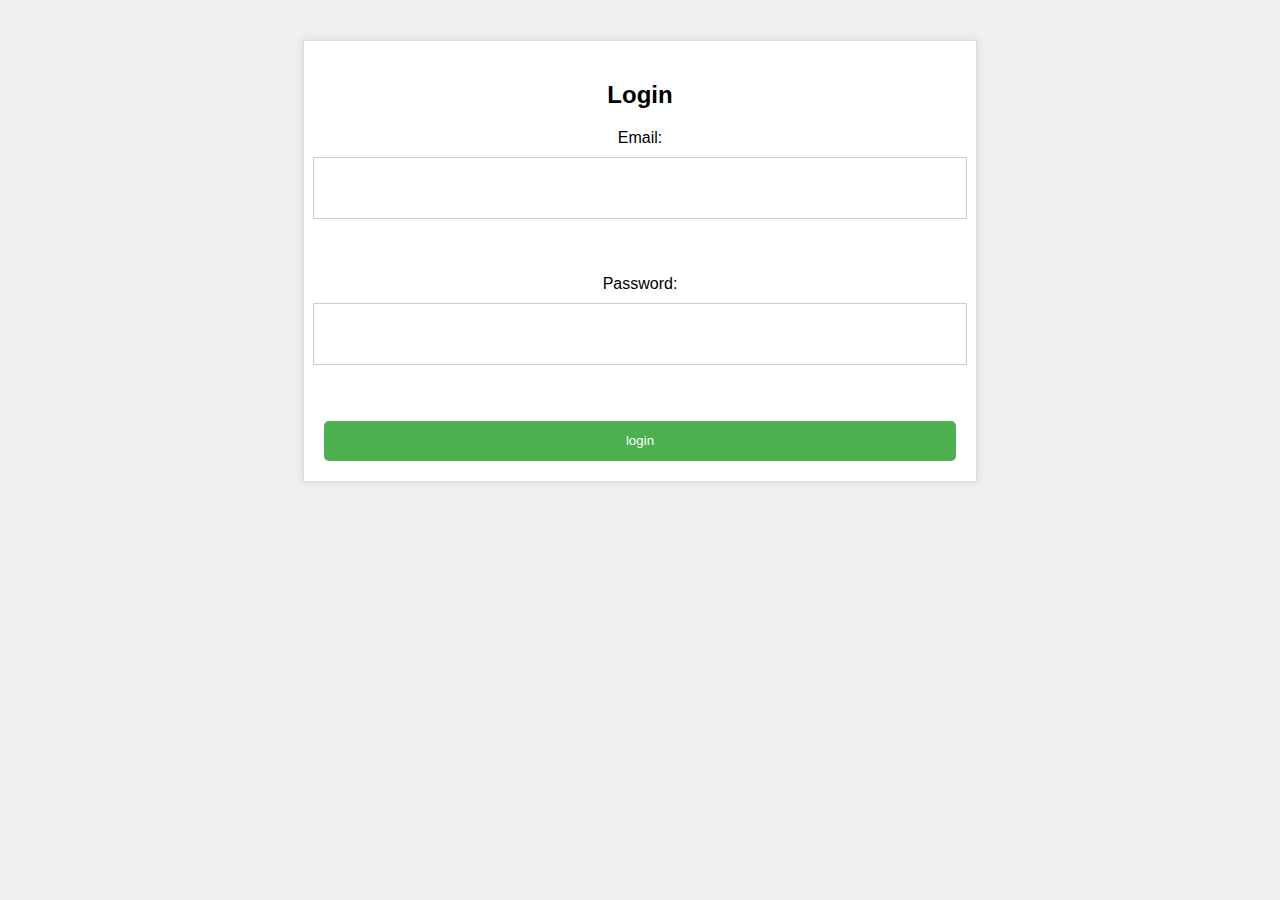
<file: Login.html>
<!DOCTYPE html>
<html lang="en">
<head>
    <meta charset="UTF-8">
    <meta name="viewport" content="width=device-width, initial-scale=1.0">
    <title>Login Form</title>
    <link rel="stylesheet" href="login.css">
</head>
<body>
    <div class="container">
        <form>
            <h2>Login</h2>
            <label for="email">Email:</label>
            <input type="email" id="email" name="email"><br><br>
            <label for="password">Password:</label>
            <input type="password" id="password" name="password"><br><br>
        </form>
        <a href="index.html">
            <input type="submit" class="bg-gray-200 w-[2em] h-auto cursor-pointer" value="login">
        </a>
    
    </div>
</body>
</html>
</file>
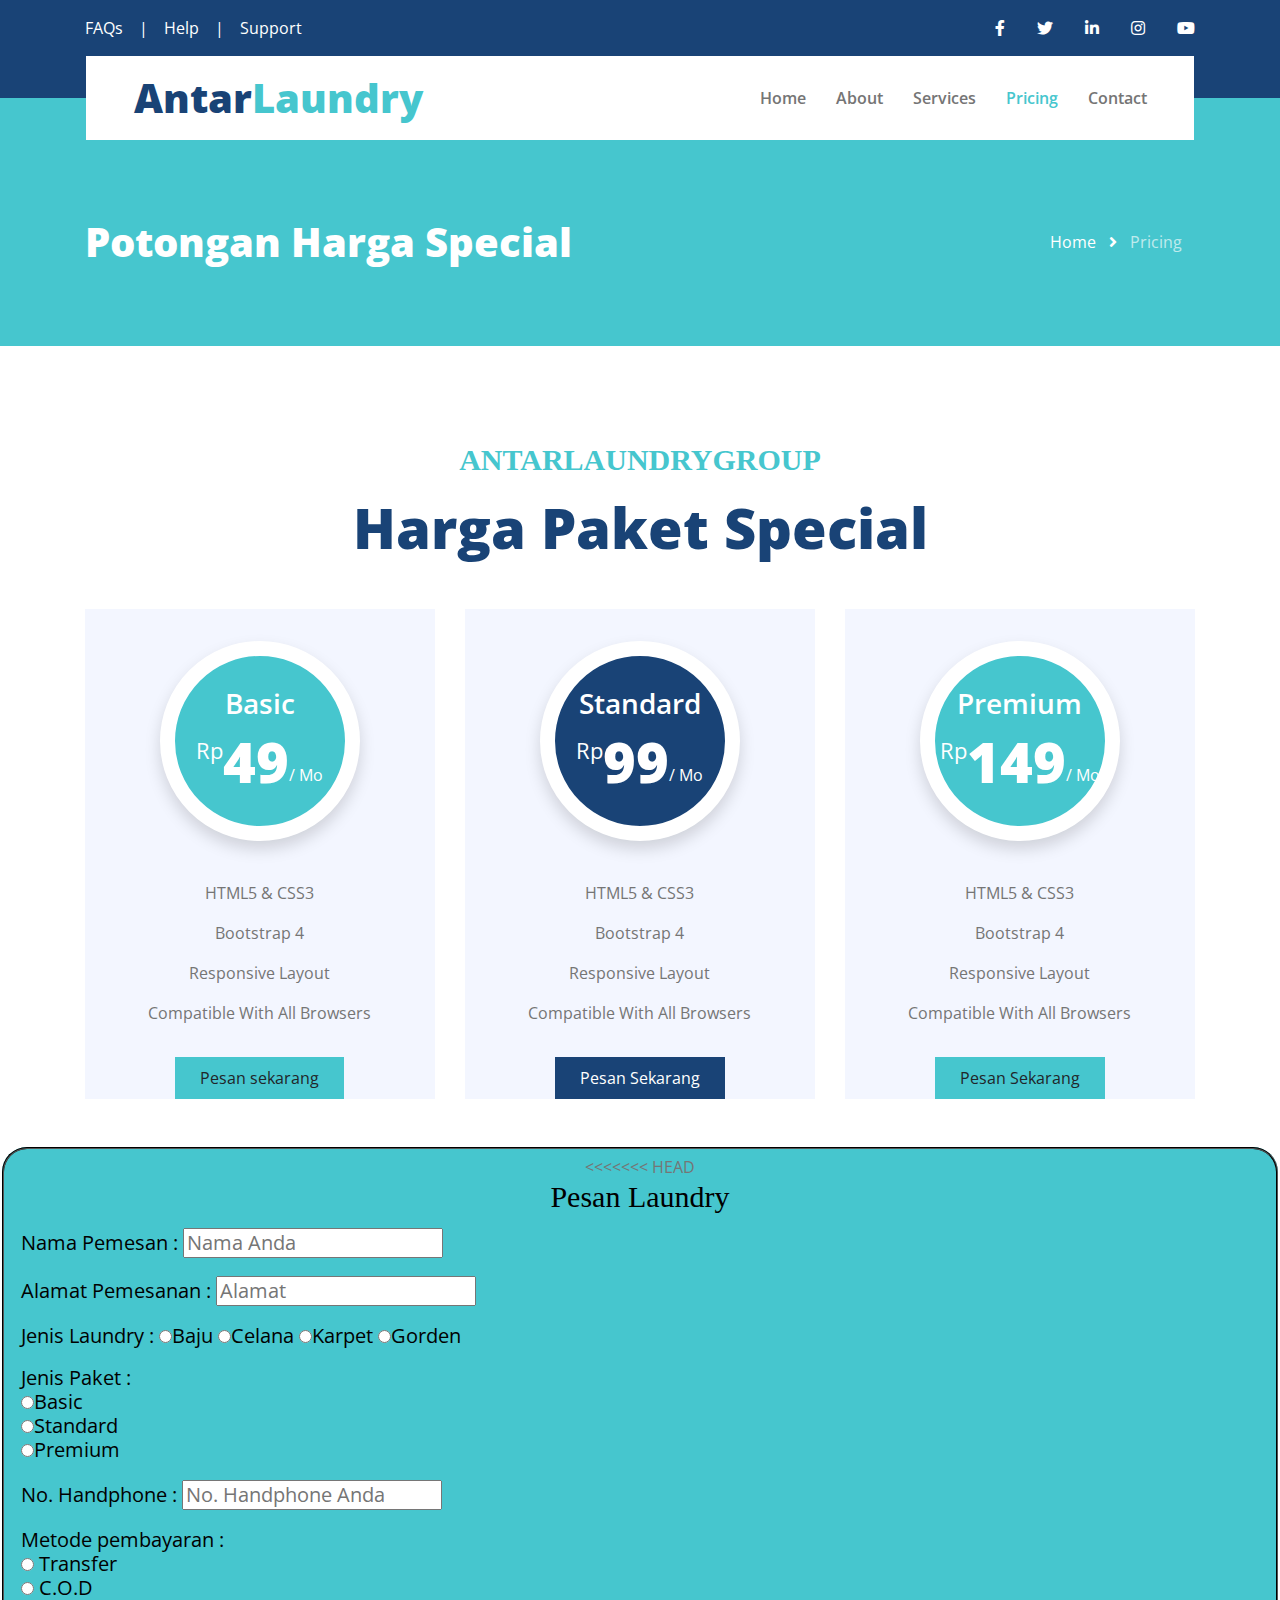
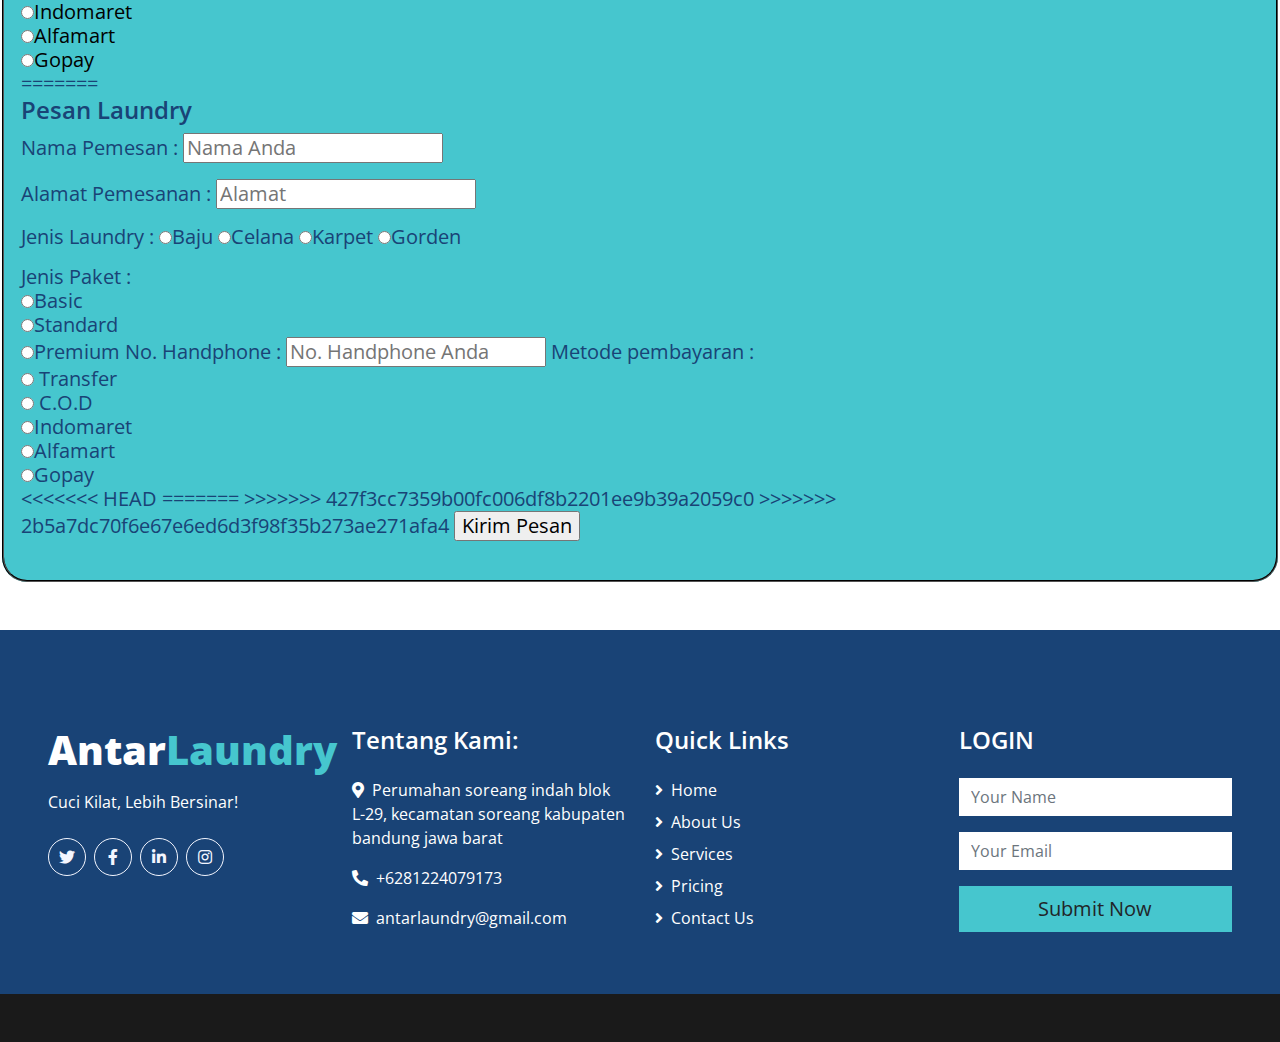
<file: pricing.html>
<!DOCTYPE html>
<html lang="en">

<head>
    <meta charset="utf-8">
    <title>Laundry Service Website Template</title>
    <meta content="width=device-width, initial-scale=1.0" name="viewport">
    <meta content="Free HTML Templates" name="keywords">
    <meta content="Free HTML Templates" name="description">

    <!-- Favicon -->
    <link href="img/favicon.ico" rel="icon">

    <!-- Google Web Fonts -->
    <link rel="preconnect" href="https://fonts.gstatic.com">
    <link href="https://fonts.googleapis.com/css2?family=Open+Sans:wght@400;600;800&display=swap" rel="stylesheet"> 

    <!-- Font Awesome -->
    <link href="https://cdnjs.cloudflare.com/ajax/libs/font-awesome/5.15.0/css/all.min.css" rel="stylesheet">

    <!-- Libraries Stylesheet -->
    <link href="lib/owlcarousel/assets/owl.carousel.min.css" rel="stylesheet">

    <!-- Customized Bootstrap Stylesheet -->
    <link href="css/style.css" rel="stylesheet">
</head>

<body>
    <!-- Topbar Start -->
    <div class="container-fluid bg-primary py-3">
        <div class="container">
            <div class="row">
                <div class="col-md-6 text-center text-lg-left mb-2 mb-lg-0">
                    <div class="d-inline-flex align-items-center">
                        <a class="text-white pr-3" href="">FAQs</a>
                        <span class="text-white">|</span>
                        <a class="text-white px-3" href="">Help</a>
                        <span class="text-white">|</span>
                        <a class="text-white pl-3" href="">Support</a>
                    </div>
                </div>
                <div class="col-md-6 text-center text-lg-right">
                    <div class="d-inline-flex align-items-center">
                        <a class="text-white px-3" href="https://facebook.com/Antar Laundry">
                            <i class="fab fa-facebook-f"></i>
                        </a>
                        <a class="text-white px-3" href="https://twitter.com/AkhmadNash21347">
                            <i class="fab fa-twitter"></i>
                        </a>
                        <a class="text-white px-3" href="https://linkedin.com/">
                            <i class="fab fa-linkedin-in"></i>
                        </a>
                        <a class="text-white px-3" href="https://instagram.com/gakenal.atuh">
                            <i class="fab fa-instagram"></i>
                        </a>
                        <a class="text-white pl-3" href="https://youtube.com/">
                            <i class="fab fa-youtube"></i>
                        </a>
                    </div>
                </div>
            </div>
        </div>
    </div>
    <!-- Topbar End -->


    <!-- Navbar Start -->
    <div class="container-fluid position-relative nav-bar p-0">
        <div class="container-lg position-relative p-0 px-lg-3" style="z-index: 9;">
            <nav class="navbar navbar-expand-lg bg-white navbar-light py-3 py-lg-0 pl-3 pl-lg-5">
                <a href="" class="navbar-brand">
                    <h1 class="m-0 text-secondary"><span class="text-primary">Antar</span>Laundry</h1>
                </a>
                <button type="button" class="navbar-toggler" data-toggle="collapse" data-target="#navbarCollapse">
                    <span class="navbar-toggler-icon"></span>
                </button>
                <div class="collapse navbar-collapse justify-content-between px-3" id="navbarCollapse">
                    <div class="navbar-nav ml-auto py-0">
                        <a href="index.html" class="nav-item nav-link">Home</a>
                        <a href="about.html" class="nav-item nav-link">About</a>
                        <a href="service.html" class="nav-item nav-link">Services</a>
                        <a href="pricing.html" class="nav-item nav-link active">Pricing</a>
                        <a href="contact.html" class="nav-item nav-link">Contact</a>
                    </div>
                </div>
            </nav>
        </div>
    </div>
    <!-- Navbar End -->


    <!-- Page Header Start -->
    <div class="page-header container-fluid bg-secondary pt-2 pt-lg-5 pb-2 mb-5">
        <div class="container py-5">
            <div class="row align-items-center py-4">
                <div class="col-md-6 text-center text-md-left">
                    <h1 class="mb-4 mb-md-0 text-white">Potongan Harga Special</h1>
                </div>
                <div class="col-md-6 text-center text-md-right">
                    <div class="d-inline-flex align-items-center">
                        <a class="btn text-white" href="">Home</a>
                        <i class="fas fa-angle-right text-white"></i>
                        <a class="btn text-white disabled" href="">Pricing</a>
                    </div>
                </div>
            </div>
        </div>
    </div>
    <!-- Page Header Start -->


    <!-- Pricing Plan Start -->
    <div class="container-fluid pt-5 pb-3">
        <div class="container">
            <h6 class="text-secondary text-uppercase text-center font-weight-medium mb-3">Antarlaundrygroup
            <h1 class="display-4 text-center mb-5">Harga Paket Special</h1>
            <div class="row">
                <div class="col-lg-4 mb-4">
                    <div class="bg-light text-center mb-2 pt-4">
                        <div class="d-inline-flex flex-column align-items-center justify-content-center bg-secondary rounded-circle shadow mt-2 mb-4" style="width: 200px; height: 200px; border: 15px solid #ffffff;">
                            <h3 class="text-white">Basic</h3>
                            <h1 class="display-4 text-white mb-0">
                                <small class="align-top" style="font-size: 22px; line-height: 45px;">Rp</small>49<small class="align-bottom" style="font-size: 16px; line-height: 40px;">/ Mo</small>
                            </h1>
                        </div>
                        <div class="d-flex flex-column align-items-center py-3">
                            <p>HTML5 & CSS3</p>
                            <p>Bootstrap 4</p>
                            <p>Responsive Layout</p>
                            <p>Compatible With All Browsers</p>
                        </div>
                        <a href="https://web.whatsapp.com/" class="btn btn-secondary py-2 px-4">Pesan sekarang</a>
                    </div>
                </div>
                <div class="col-lg-4 mb-4">
                    <div class="bg-light text-center mb-2 pt-4">
                        <div class="d-inline-flex flex-column align-items-center justify-content-center bg-primary rounded-circle shadow mt-2 mb-4" style="width: 200px; height: 200px; border: 15px solid #ffffff;">
                            <h3 class="text-white">Standard</h3>
                            <h1 class="display-4 text-white mb-0">
                                <small class="align-top" style="font-size: 22px; line-height: 45px;">Rp</small>99<small class="align-bottom" style="font-size: 16px; line-height: 40px;">/ Mo</small>
                            </h1>
                        </div>
                        <div class="d-flex flex-column align-items-center py-3">
                            <p>HTML5 & CSS3</p>
                            <p>Bootstrap 4</p>
                            <p>Responsive Layout</p>
                            <p>Compatible With All Browsers</p>
                        </div>
                        <a href="https://web.telegram.org/a/" class="btn btn-primary py-2 px-4">Pesan Sekarang</a>
                    </div>
                </div>
                <div class="col-lg-4 mb-4">
                    <div class="bg-light text-center mb-2 pt-4">
                        <div class="d-inline-flex flex-column align-items-center justify-content-center bg-secondary rounded-circle shadow mt-2 mb-4" style="width: 200px; height: 200px; border: 15px solid #ffffff;">
                            <h3 class="text-white">Premium</h3>
                            <h1 class="display-4 text-white mb-0">
                                <small class="align-top" style="font-size: 22px; line-height: 45px;">Rp</small>149<small class="align-bottom" style="font-size: 16px; line-height: 40px;">/ Mo</small>
                            </h1>
                        </div>
                        <div class="d-flex flex-column align-items-center py-3">
                            <p>HTML5 & CSS3</p>
                            <p>Bootstrap 4</p>
                            <p>Responsive Layout</p>
                            <p>Compatible With All Browsers</p>
                        </div>
                        <a href="https://web.whatsapp.com/" class="btn btn-secondary py-2 px-4">Pesan Sekarang</a>
                    </div>
                </div>
            </div>
        </div>
    </div>
    <div class="Pesan"></div>
        <form action="receive.html" method="post" enctype="multipart/form-data">
            <fieldset>
<<<<<<< HEAD
                <h6> Pesan Laundry </h6>
                <h5>Nama Pemesan : <input type="text" placeholder="Nama Anda"></h5>
                <h5>Alamat Pemesanan : <input type="text" placeholder="Alamat"></h5>
                <h5>Jenis Laundry : <input type="radio" name="jenis laundry">Baju
                <input type="radio" name="jenis_barang">Celana
                <input type="radio" name="jenis_barang">Karpet
                <input type="radio" name="Jenis_barang">Gorden
            <h5>Jenis Paket : <br> <input type="radio" name="jenis_paket">Basic  <br>
                 <input type="radio" name="jenis_paket">Standard  <br>
                 <input type="radio" name="jenis_paket">Premium   
            <h5>No. Handphone : <input type="tel" placeholder="No. Handphone Anda"></h5> 
            <h5>Metode pembayaran : <br> <input type="radio" name="jenis_pembayaran"> Transfer <br>
                 <input type="radio" name="jenis_pembayaran"> C.O.D  <br>
                 <input type="radio" name="jenis_pembayaran">Indomaret  <br> 
                 <input type="radio" name="jenis_pembayaran">Alfamart   <br>
                 <input type="radio" name="jenis_pembayaran">Gopay  <br>
            <a href="animasi.html">
=======
                <h4> Pesan Laundry </h4>
                <p>Nama Pemesan : <input type="text" placeholder="Nama Anda"></p>
                <p>Alamat Pemesanan : <input type="text" placeholder="Alamat"></p>
                <p>Jenis Laundry : <input type="radio" name="jenis laundry">Baju
                <input type="radio" name="Jenis_Kelamin">Celana
                <input type="radio" name="Jenis_Kelamin">Karpet
                <input type="radio" name="Jenis_Kelamin">Gorden
            <p>Jenis Paket : <br> <input type="radio" name="jenis_kelamin">Basic  <br>
                 <input type="radio" name="jenis_kelamin">Standard  <br>
                 <input type="radio" name="jenis_kelamin">Premium   
            <p.12>No. Handphone : <input type="tel" placeholder="No. Handphone Anda"></p.12>
            <p.12>Metode pembayaran : <br> <input type="radio" name="jenis_kelamin"> Transfer <br>
                 <input type="radio" name="jenis_kelamin"> C.O.D  <br>
                 <input type="radio" name="jenis_kelamin">Indomaret  <br> 
                 <input type="radio" name="jenis_kelamin">Alfamart   <br>
                 <input type="radio" name="jenis_kelamin">Gopay  <br>

<<<<<<< HEAD
            <a href="animasi.html">
=======
            <a href="termakasih.html">
>>>>>>> 427f3cc7359b00fc006df8b2201ee9b39a2059c0
>>>>>>> 2b5a7dc70f6e67e6ed6d3f98f35b273ae271afa4
                <input type="button" class="bg-gray-200 w-[2em] h-auto cursor-pointer" value="Kirim Pesan">
            </a>

            </fieldset>
        </form>
    </div>
    <!-- Pricing Plan End -->
    <!-- Footer Start -->
    <div class="container-fluid bg-primary text-white mt-5 pt-5 px-sm-3 px-md-5">
        <div class="row pt-5">
            <div class="col-lg-3 col-md-6 mb-5">
                <a href=""><h1 class="text-secondary mb-3"><span class="text-white">Antar</span>Laundry</h1></a>
                <p>Cuci Kilat, Lebih Bersinar!</p>
                <div class="d-flex justify-content-start mt-4">
                    <a class="btn btn-outline-light rounded-circle text-center mr-2 px-0" style="width: 38px; height: 38px;" href="https://twitter.com/AkhmadNash21347"><i class="fab fa-twitter"></i></a>
                    <a class="btn btn-outline-light rounded-circle text-center mr-2 px-0" style="width: 38px; height: 38px;" href="https://facebook.com/Antar Laundry"><i class="fab fa-facebook-f"></i></a>
                    <a class="btn btn-outline-light rounded-circle text-center mr-2 px-0" style="width: 38px; height: 38px;" href="https://linkedin.com/"><i class="fab fa-linkedin-in"></i></a>
                    <a class="btn btn-outline-light rounded-circle text-center mr-2 px-0" style="width: 38px; height: 38px;" href="https://instagram.com/gakenal.atuh"><i class="fab fa-instagram"></i></a>
                </div>
            </div>
            <div class="col-lg-3 col-md-6 mb-5">
                <h4 class="text-white mb-4">Tentang Kami:</h4>
                <p></p>
                <p><i class="fa fa-map-marker-alt mr-2"></i>Perumahan soreang indah blok L-29, kecamatan soreang kabupaten bandung jawa barat</p>
                <p><i class="fa fa-phone-alt mr-2"></i>+6281224079173</p>
                <p><i class="fa fa-envelope mr-2"></i>antarlaundry@gmail.com</p>
            </div>
            <div class="col-lg-3 col-md-6 mb-5">
                <h4 class="text-white mb-4">Quick Links</h4>
                <div class="d-flex flex-column justify-content-start">
                    <a class="text-white mb-2" href="#"><i class="fa fa-angle-right mr-2"></i>Home</a>
                    <a class="text-white mb-2" href="#"><i class="fa fa-angle-right mr-2"></i>About Us</a>
                    <a class="text-white mb-2" href="#"><i class="fa fa-angle-right mr-2"></i>Services</a>
                    <a class="text-white mb-2" href="#"><i class="fa fa-angle-right mr-2"></i>Pricing</a>
                    <a class="text-white" href="#"><i class="fa fa-angle-right mr-2"></i>Contact Us</a>
                </div>
            </div>
            <div class="col-lg-3 col-md-6 mb-5">
                <h4 class="text-white mb-4">LOGIN</h4>
                <form action="">
                    <div class="form-group">
                        <input type="text" class="form-control border-0" placeholder="Your Name" required="required" />
                    </div>
                    <div class="form-group">
                        <input type="email" class="form-control border-0" placeholder="Your Email" required="required" />
                    </div>
                    <div>
                        <button class="btn btn-lg btn-secondary btn-block border-0" type="submit">Submit Now</button>
                    </div>
                </form>
            </div>
        </div>
    </div>
    <div class="container-fluid bg-dark text-white py-4 px-sm-3 px-md-5">
        
    </div>
    <!-- Footer End -->


    <!-- Back to Top -->
    <a href="#" class="btn btn-lg btn-primary back-to-top"><i class="fa fa-angle-double-up"></i></a>


    <!-- JavaScript Libraries -->
    <script src="https://code.jquery.com/jquery-3.4.1.min.js"></script>
    <script src="https://stackpath.bootstrapcdn.com/bootstrap/4.4.1/js/bootstrap.bundle.min.js"></script>
    <script src="lib/easing/easing.min.js"></script>
    <script src="lib/waypoints/waypoints.min.js"></script>
    <script src="lib/counterup/counterup.min.js"></script>
    <script src="lib/owlcarousel/owl.carousel.min.js"></script>

    <!-- Contact Javascript File -->
    <script src="mail/jqBootstrapValidation.min.js"></script>
    <script src="mail/contact.js"></script>

    <!-- Template Javascript -->
    <script src="js/main.js"></script>
</body>

</html>
</file>
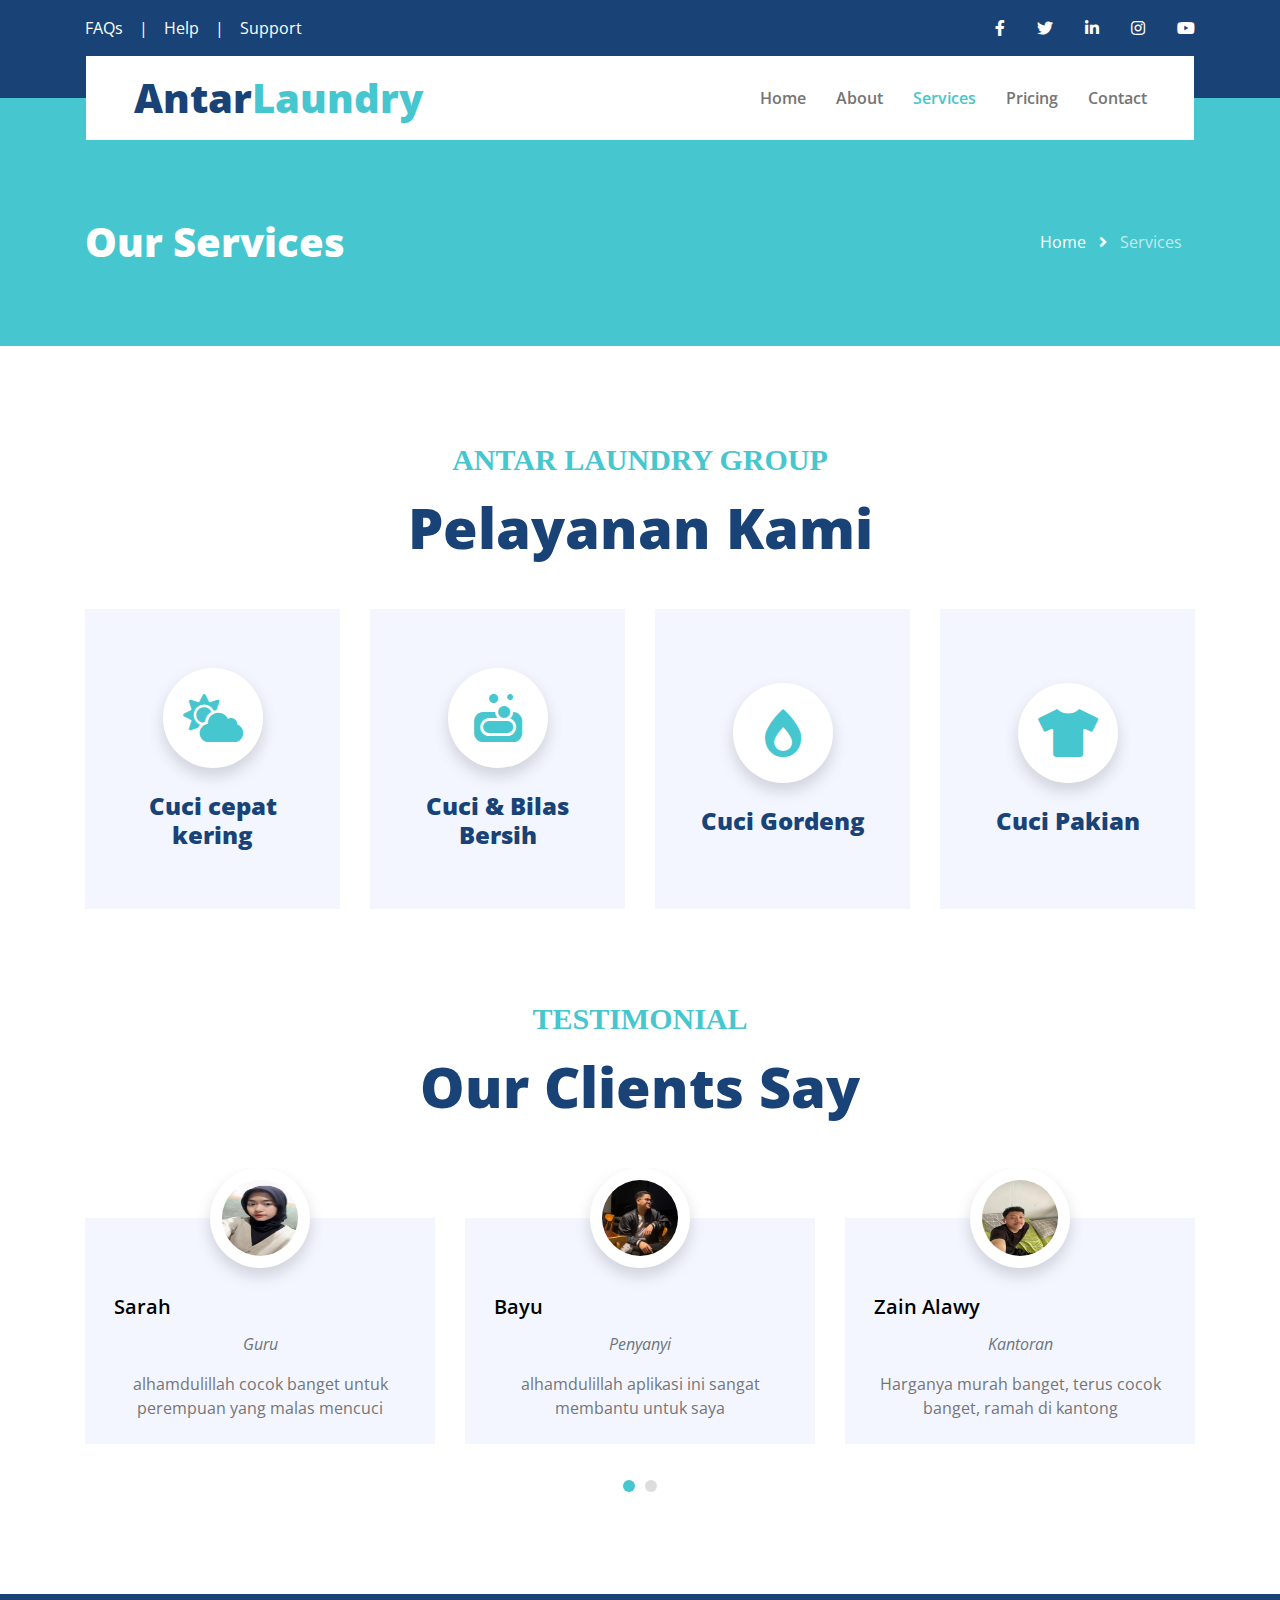
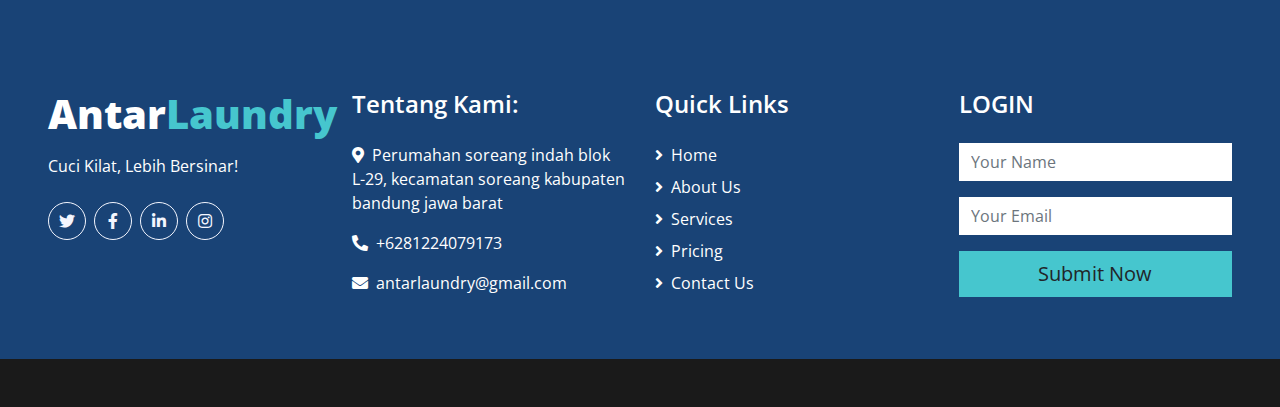
<file: service.html>
<!DOCTYPE html>
<html lang="en">

<head>
    <meta charset="utf-8">
    <title>Antar Laundry Group </title>
    <meta content="width=device-width, initial-scale=1.0" name="viewport">
    <meta content="Free HTML Templates" name="keywords">
    <meta content="Free HTML Templates" name="description">

    <!-- Favicon -->
    <link href="img/favicon.ico" rel="icon">

    <!-- Google Web Fonts -->
    <link rel="preconnect" href="https://fonts.gstatic.com">
    <link href="https://fonts.googleapis.com/css2?family=Open+Sans:wght@400;600;800&display=swap" rel="stylesheet"> 

    <!-- Font Awesome -->
    <link href="https://cdnjs.cloudflare.com/ajax/libs/font-awesome/5.15.0/css/all.min.css" rel="stylesheet">

    <!-- Libraries Stylesheet -->
    <link href="lib/owlcarousel/assets/owl.carousel.min.css" rel="stylesheet">

    <!-- Customized Bootstrap Stylesheet -->
    <link href="css/style.css" rel="stylesheet">
</head>

<body>
    <!-- Topbar Start -->
    <div class="container-fluid bg-primary py-3">
        <div class="container">
            <div class="row">
                <div class="col-md-6 text-center text-lg-left mb-2 mb-lg-0">
                    <div class="d-inline-flex align-items-center">
                        <a class="text-white pr-3" href="">FAQs</a>
                        <span class="text-white">|</span>
                        <a class="text-white px-3" href="">Help</a>
                        <span class="text-white">|</span>
                        <a class="text-white pl-3" href="">Support</a>
                    </div>
                </div>
                <div class="col-md-6 text-center text-lg-right">
                    <div class="d-inline-flex align-items-center">
                        <a class="text-white px-3" href="https://facebook.com/Antar Laundry">
                            <i class="fab fa-facebook-f"></i>
                        </a>
                        <a class="text-white px-3" href="https://twitter.com/AkhmadNash21347">
                            <i class="fab fa-twitter"></i>
                        </a>
                        <a class="text-white px-3" href="https://linkedin.com/">
                            <i class="fab fa-linkedin-in"></i>
                        </a>
                        <a class="text-white px-3" href="https://instagram.com/gakenal.atuh">
                            <i class="fab fa-instagram"></i>
                        </a>
                        <a class="text-white pl-3" href="https://youtube.com">
                            <i class="fab fa-youtube"></i>
                        </a>
                    </div>
                </div>
            </div>
        </div>
    </div>
    <!-- Topbar End -->


    <!-- Navbar Start -->
    <div class="container-fluid position-relative nav-bar p-0">
        <div class="container-lg position-relative p-0 px-lg-3" style="z-index: 9;">
            <nav class="navbar navbar-expand-lg bg-white navbar-light py-3 py-lg-0 pl-3 pl-lg-5">
                <a href="" class="navbar-brand">
                    <h1 class="m-0 text-secondary"><span class="text-primary">Antar</span>Laundry</h1>
                </a>
                <button type="button" class="navbar-toggler" data-toggle="collapse" data-target="#navbarCollapse">
                    <span class="navbar-toggler-icon"></span>
                </button>
                <div class="collapse navbar-collapse justify-content-between px-3" id="navbarCollapse">
                    <div class="navbar-nav ml-auto py-0">
                        <a href="index.html" class="nav-item nav-link">Home</a>
                        <a href="about.html" class="nav-item nav-link">About</a>
                        <a href="service.html" class="nav-item nav-link active">Services</a>
                        <a href="pricing.html" class="nav-item nav-link">Pricing</a>
                        <a href="contact.html" class="nav-item nav-link">Contact</a>
                    </div>
                </div>
            </nav>
        </div>
    </div>
    <!-- Navbar End -->


    <!-- Page Header Start -->
    <div class="page-header container-fluid bg-secondary pt-2 pt-lg-5 pb-2 mb-5">
        <div class="container py-5">
            <div class="row align-items-center py-4">
                <div class="col-md-6 text-center text-md-left">
                    <h1 class="mb-4 mb-md-0 text-white">Our Services</h1>
                </div>
                <div class="col-md-6 text-center text-md-right">
                    <div class="d-inline-flex align-items-center">
                        <a class="btn text-white" href="">Home</a>
                        <i class="fas fa-angle-right text-white"></i>
                        <a class="btn text-white disabled" href="">Services</a>
                    </div>
                </div>
            </div>
        </div>
    </div>
    <!-- Page Header Start -->


    <!-- Services Start -->
    <div class="container-fluid pt-5 pb-3">
        <div class="container">
            <h6 class="text-secondary text-uppercase text-center font-weight-medium mb-3">antar laundry group</h6>
            <h1 class="display-4 text-center mb-5">Pelayanan Kami</h1>
            <div class="row">
                <div class="col-lg-3 col-md-6 pb-1">
                    <div class="d-flex flex-column align-items-center justify-content-center text-center bg-light mb-4 px-4" style="height: 300px;">
                        <div class="d-inline-flex align-items-center justify-content-center bg-white shadow rounded-circle mb-4" style="width: 100px; height: 100px;">
                            <i class="fa fa-3x fa-cloud-sun text-secondary"></i>
                        </div>
                        <h4 class="font-weight-bold m-0">Cuci cepat kering</h4>
                    </div>
                </div>
                <div class="col-lg-3 col-md-6 pb-1">
                    <div class="d-flex flex-column align-items-center justify-content-center text-center bg-light mb-4 px-4" style="height: 300px;">
                        <div class="d-inline-flex align-items-center justify-content-center bg-white shadow rounded-circle mb-4" style="width: 100px; height: 100px;">
                            <i class="fas fa-3x fa-soap text-secondary"></i>
                        </div>
                        <h4 class="font-weight-bold m-0">Cuci & Bilas Bersih</h4>
                    </div>
                </div>
                <div class="col-lg-3 col-md-6 pb-1">
                    <div class="d-flex flex-column align-items-center justify-content-center text-center bg-light mb-4 px-4" style="height: 300px;">
                        <div class="d-inline-flex align-items-center justify-content-center bg-white shadow rounded-circle mb-4" style="width: 100px; height: 100px;">
                            <i class="fa fa-3x fa-burn text-secondary"></i>
                        </div>
                        <h4 class="font-weight-bold m-0">Cuci Gordeng</h4>
                    </div>
                </div>
                <div class="col-lg-3 col-md-6 pb-1">
                    <div class="d-flex flex-column align-items-center justify-content-center text-center bg-light mb-4 px-4" style="height: 300px;">
                        <div class="d-inline-flex align-items-center justify-content-center bg-white shadow rounded-circle mb-4" style="width: 100px; height: 100px;">
                            <i class="fa fa-3x fa-tshirt text-secondary"></i>
                        </div>
                        <h4 class="font-weight-bold m-0">Cuci Pakian</h4>
                    </div>
                </div>
                
                </div>
            </div>
        </div>
    </div>
    <!-- Services End -->


    <!-- Testimonial Start -->
    <div class="container-fluid py-5">
        <div class="container">
            <h6 class="text-secondary text-uppercase text-center font-weight-medium mb-3">Testimonial</h6>
            <h1 class="display-4 text-center mb-5">Our Clients Say</h1>
            <div class="owl-carousel testimonial-carousel">
                <div class="testimonial-item">
                    <img class="position-relative rounded-circle bg-white shadow mx-auto" src="img/perempuan1.jpg" style="width: 100px; height: 100px; padding: 12px; margin-bottom: -50px; z-index: 1;" alt="">
                    <div class="bg-light text-center p-4 pt-0">
                        <h5 class="font-weight-medium mt-5">Sarah</h5>
                        <p class="text-muted font-italic">Guru</p>
                        <p class="m-0">alhamdulillah cocok banget untuk perempuan yang malas mencuci</p>
                    </div>
                </div>
                <div class="testimonial-item">
                    <img class="position-relative rounded-circle bg-white shadow mx-auto" src="img/bayu.jpeg" style="width: 100px; height: 100px; padding: 12px; margin-bottom: -50px; z-index: 1;" alt="">
                    <div class="bg-light text-center p-4 pt-0">
                        <h5 class="font-weight-medium mt-5">Bayu</h5>
                        <p class="text-muted font-italic">Penyanyi</p>
                        <p class="m-0">alhamdulillah aplikasi ini sangat membantu untuk saya</p>
                    </div>
                </div>
                <div class="testimonial-item">
                    <img class="position-relative rounded-circle bg-white shadow mx-auto" src="img/22.jpg" style="width: 100px; height: 100px; padding: 12px; margin-bottom: -50px; z-index: 1;" alt="">
                    <div class="bg-light text-center p-4 pt-0">
                        <h5 class="font-weight-medium mt-5">Zain Alawy</h5>
                        <p class="text-muted font-italic">Kantoran</p>
                        <p class="m-0">Harganya murah banget, terus cocok banget, ramah di kantong</p>
                    </div>
                </div>
                <div class="testimonial-item">
                    <img class="position-relative rounded-circle bg-white shadow mx-auto" src="img/21.jpg" style="width: 100px; height: 100px; padding: 12px; margin-bottom: -50px; z-index: 1;" alt="">
                    <div class="bg-light text-center p-4 pt-0">
                        <h5 class="font-weight-medium mt-5">Farrel</h5>
                        <p class="text-muted font-italic">Web desainer</p>
                        <p class="m-0">Pelayanan bagus banget cepat dan sangat ramah</p>
                    </div>
                </div>
            </div>
        </div>
    </div>
    <!-- Testimonial End -->


    <!-- Footer Start -->
    <div class="container-fluid bg-primary text-white mt-5 pt-5 px-sm-3 px-md-5">
        <div class="row pt-5">
            <div class="col-lg-3 col-md-6 mb-5">
                <a href=""><h1 class="text-secondary mb-3"><span class="text-white">Antar</span>Laundry</h1></a>
                <p>Cuci Kilat, Lebih Bersinar!</p>
                <div class="d-flex justify-content-start mt-4">
                    <a class="btn btn-outline-light rounded-circle text-center mr-2 px-0" style="width: 38px; height: 38px;" href="https://twitter.com/AkhmadNash21347"><i class="fab fa-twitter"></i></a>
                    <a class="btn btn-outline-light rounded-circle text-center mr-2 px-0" style="width: 38px; height: 38px;" href="https://facebook.com/Antar Laundry"><i class="fab fa-facebook-f"></i></a>
                    <a class="btn btn-outline-light rounded-circle text-center mr-2 px-0" style="width: 38px; height: 38px;" href="https://linkedin.com/"><i class="fab fa-linkedin-in"></i></a>
                    <a class="btn btn-outline-light rounded-circle text-center mr-2 px-0" style="width: 38px; height: 38px;" href="https://instagram.com/gakenal.atuh"><i class="fab fa-instagram"></i></a>
                </div>
            </div>
            <div class="col-lg-3 col-md-6 mb-5">
                <h4 class="text-white mb-4">Tentang Kami:</h4>
                <p></p>
                <p><i class="fa fa-map-marker-alt mr-2"></i>Perumahan soreang indah blok L-29, kecamatan soreang kabupaten bandung jawa barat</p>
                <p><i class="fa fa-phone-alt mr-2"></i>+6281224079173</p>
                <p><i class="fa fa-envelope mr-2"></i>antarlaundry@gmail.com</p>
            </div>
            <div class="col-lg-3 col-md-6 mb-5">
                <h4 class="text-white mb-4">Quick Links</h4>
                <div class="d-flex flex-column justify-content-start">
                    <a class="text-white mb-2" href="#"><i class="fa fa-angle-right mr-2"></i>Home</a>
                    <a class="text-white mb-2" href="#"><i class="fa fa-angle-right mr-2"></i>About Us</a>
                    <a class="text-white mb-2" href="#"><i class="fa fa-angle-right mr-2"></i>Services</a>
                    <a class="text-white mb-2" href="#"><i class="fa fa-angle-right mr-2"></i>Pricing</a>
                    <a class="text-white" href="#"><i class="fa fa-angle-right mr-2"></i>Contact Us</a>
                </div>
            </div>
            <div class="col-lg-3 col-md-6 mb-5">
                <h4 class="text-white mb-4">LOGIN</h4>
                <form action="">
                    <div class="form-group">
                        <input type="text" class="form-control border-0" placeholder="Your Name" required="required" />
                    </div>
                    <div class="form-group">
                        <input type="email" class="form-control border-0" placeholder="Your Email" required="required" />
                    </div>
                    <div>
                        <button class="btn btn-lg btn-secondary btn-block border-0" type="submit">Submit Now</button>
                    </div>
                </form>
            </div>
        </div>
    </div>
    <div class="container-fluid bg-dark text-white py-4 px-sm-3 px-md-5">
       
    </div>
    <!-- Footer End -->


    <!-- Back to Top -->
    <a href="#" class="btn btn-lg btn-primary back-to-top"><i class="fa fa-angle-double-up"></i></a>


    <!-- JavaScript Libraries -->
    <script src="https://code.jquery.com/jquery-3.4.1.min.js"></script>
    <script src="https://stackpath.bootstrapcdn.com/bootstrap/4.4.1/js/bootstrap.bundle.min.js"></script>
    <script src="lib/easing/easing.min.js"></script>
    <script src="lib/waypoints/waypoints.min.js"></script>
    <script src="lib/counterup/counterup.min.js"></script>
    <script src="lib/owlcarousel/owl.carousel.min.js"></script>

    <!-- Contact Javascript File -->
    <script src="mail/jqBootstrapValidation.min.js"></script>
    <script src="mail/contact.js"></script>

    <!-- Template Javascript -->
    <script src="js/main.js"></script>
</body>

</html>
</file>
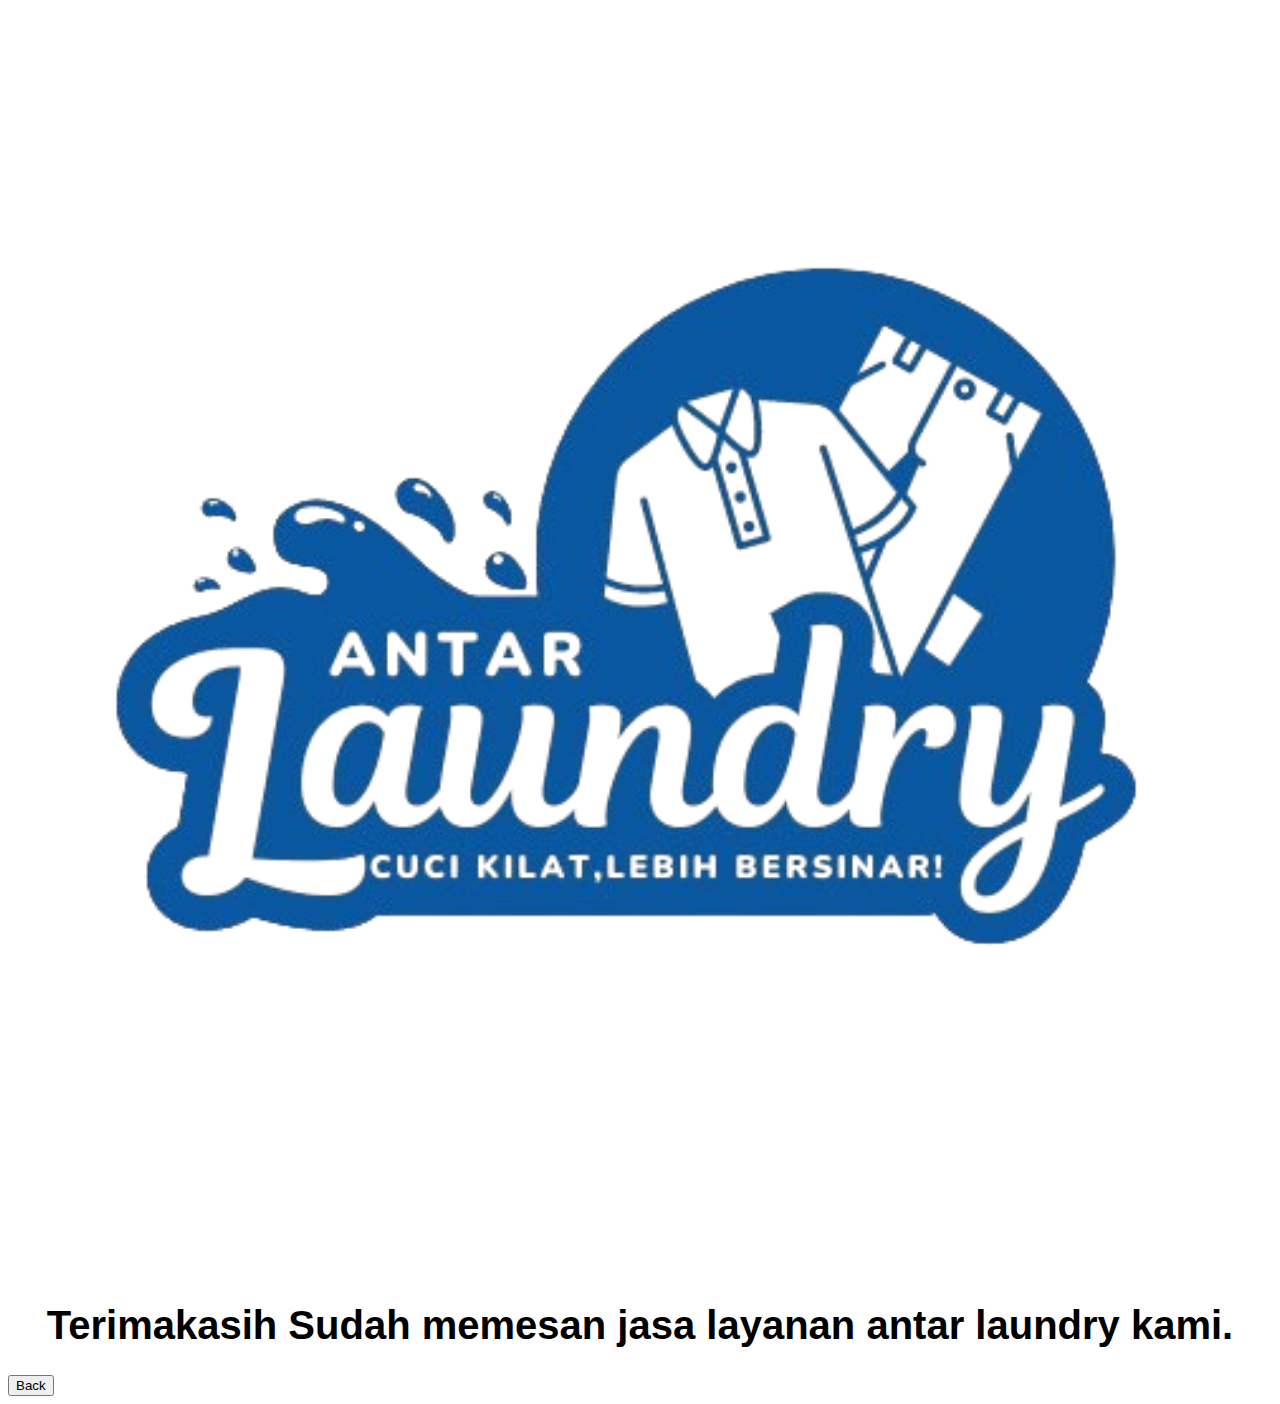
<file: termakasih.html>
<!DOCTYPE html>
<html lang="en">
<head>
    <meta charset="UTF-8">
    <meta name="viewport" content="width=device-width, initial-scale=1.0">
    <link rel="stylesheet" href="terimakasih.css">
    <title>Terimakasih</title>
</head>
<body>
    <img src="img/WhatsApp_Image_2024-09-14_at_20.49.02-removebg-preview.png" alt="">
    <h1>Terimakasih Sudah memesan jasa layanan antar laundry kami.</h1>

    <a href="index.html">
        <input type="submit" class="bg-gray-200 w-[2em] h-auto cursor-pointer" value="Back">
    </a>
</body>
</html>
</file>
<file: css/responsive.css>
@media (max-width: 1120px) {


    .slider_section .img-box img {
        height: auto;
        width: 100%;
    }

    .slider_section .detail-box h1 {
        font-size: 4.5rem;
    }
}

@media (max-width: 992px) {

    .slider_section .detail-box h1 {
        font-size: 3.5rem;
    }

    .slider_section .detail-box h2 {
        font-size: 2rem;
    }

    .slider_section .carousel-control-prev {
        top: 15px;
    }

    .slider_section .carousel-control-next {
        bottom: 75px;
    }
}

@media (max-width: 768px) {
    .hero_area {
        background: linear-gradient(to bottom, #f2f7fd 50%, #1d1e31 45%);
    }

    .sub_page .hero_area {
        background: linear-gradient(to bottom, #f2f7fd 50%, #f2f7fd 45%);
    }

    .hero_area {
        height: auto;
    }

    .custom_menu-btn span {
        background-color: #1d1e31;
    }

    .menu_btn-style button span {
        background-color: #fff;
    }

    .carousel-indicators {
        display: none;
    }

    .slider_section .img-box {
        margin-top: 45px;
    }

    .slider_section .carousel-control-prev,
    .slider_section .carousel-control-next {
        display: none;
    }

    .download_section .main-img-box {
        margin-top: 45px;
    }

    .about_section {
        background-image: linear-gradient(rgba(255, 255, 255, .8), rgba(255, 255, 255, .8)), url("../images/about-bg.jpg");
    }

    .about_section .detail-box {
        text-align: center;
        height: auto;
    }

    .about_section .detail-box.b-1 a {
        margin: 0 auto;
    }

    .about_section .detail-box.b-1 {
        margin-bottom: 45px;
    }

    .info_section .col-md-3 {
        padding: 20px 25px;
        text-align: center;
    }

    .contact_img-box {
        margin-top: 45px;
    }
}

@media (max-width: 576px) {
    .contact_section input {
        width: 100%;
    }

    .info_section .social-box {
        width: auto;
    }
}

@media (max-width: 480px) {}

@media (max-width: 400px) {
    .slider_section .detail-box h2 {
        font-size: 1.5rem;
    }

    .slider_section .detail-box h1 {
        font-size: 2.5rem;
    }

    .subscribe_section form {
        flex-direction: column;
        align-items: center;
    }

    .subscribe_section form input {
        width: 100%;
        height: 45px;
    }

    .subscribe_section form button {
        width: 150px;
        height: 45px;
        line-height: 45px;
        margin-top: 25px;
    }
}

@media (max-width: 360px) {}

@media (min-width: 1200px) {
    .container {
        max-width: 1170px;
    }

}
</file>
<file: animasi.css>
@charset "utf-8";
/* CSS Document */
body, html {
  height: 100%;
}
body {
    background: rgb(209,228,234);
background: -moz-radial-gradient(center, ellipse cover,  rgba(209,228,234,1) 0%, rgba(186,228,244,1) 100%);
background: -webkit-gradient(radial, center center, 0px, center center, 100%, color-stop(0%,rgba(209,228,234,1)), color-stop(100%,rgba(186,228,244,1)));
background: -webkit-radial-gradient(center, ellipse cover,  rgba(209,228,234,1) 0%,rgba(186,228,244,1) 100%);
background: -o-radial-gradient(center, ellipse cover,  rgba(209,228,234,1) 0%,rgba(186,228,244,1) 100%);
background: -ms-radial-gradient(center, ellipse cover,  rgba(209,228,234,1) 0%,rgba(186,228,244,1) 100%);
background: radial-gradient(ellipse at center,  rgba(209,228,234,1) 0%,rgba(186,228,244,1) 100%);
filter: progid:DXImageTransform.Microsoft.gradient( startColorstr='#d1e4ea', endColorstr='#bae4f4',GradientType=1 );

    padding:0;
    margin:0;
}
.country-wrap {
    position:relative;
    width:100%;
    height:100%;
    overflow:hidden;
    background: linear-gradient(white,rgb(93, 209, 255));
}
.push-bottom {
    position:absolute;
    bottom:0;
    height:100%;
}
.bottom-ground {
    background:#8d773e;
    width:102%;
    left:-1%;
    height:60px;
    bottom:0;
    position:absolute;
    box-shadow:0 2px 3px rgba(0,0,0,0.2) inset;
}
.street {
    background:#7a7a7a   url([data-uri]);
    height:80px;
    width:102%;
    position:absolute;
    bottom:0;
    box-shadow:0 1px 16px rgba(111, 35, 51, 0.4) inset;
}
.street:after {
    content:'';
    display:block;
    position:absolute;
    width:100%;
    height:10px;
    background:#cdbcb4;
    bottom:0;
    border-bottom:3px solid #72625a;
    z-index:1;
}
.street:before {
    content:'';
    display:block;
    position:absolute;
    width:100%;
    height:7px;
    background:#c2a99d;
    bottom:-7px;
    z-index:1;
}
.street-stripe {
    background:#d4d4d4;
    height:8px;
    width:100px;
    position:absolute;
    bottom:44px;
    border-radius:2px;
    box-shadow:200px 0 0 #d4d4d4, 400px 0 0 #d4d4d4 , 600px 0 0 #d4d4d4 , 800px 0 0 #d4d4d4 , 1000px 0 0 #d4d4d4 , 1200px 0 0 #d4d4d4 , 1400px 0 0 #d4d4d4 , 1600px 0 0 #d4d4d4 , 1800px 0 0 #d4d4d4 , 2000px 0 0 #d4d4d4;
}
.grass {
    height: 40px;
    width: 100%;
    background-color: #dbcac2;
    position:absolute;
    bottom:60px;
}
.grass:before {
    position: absolute;
    content: '';
    top: 14px;
    left: 0;
    height: 8px;
    width: 100%;
    background-color: #b99f93;
}
.grass:after {
    position: absolute;
    content: '';
    top: -4px;
    left: 0;
    width: 100%;
    height: 8px;
    background-color: #0aa;
    background: linear-gradient(135deg, transparent 25%, #0aa 25%);
    background-size:10px 10px;
}
.sun {
    background:#eeded1;
    width:40px;
    height:40px;
    border-radius:50%;
    box-shadow:0 0 50px rgba(255,153,68,0.7);
    position:absolute;
    left:49%;
    bottom:350px;
}
.tree-1 {
    position:absolute;
    z-index:2;
    bottom:210px;
    right:10px;
    width:50px;
    height:100px;
   
}
.trunk {
    width:20%;
    height:30%;
    background:brown;
}
.branch {
    position:abslute;
    width:60%;
    height:30%;
    background:green;
    -moz-transform:rotate(45deg);
    border-radius:0 0 100% 0;
}
.branch-1 {
    border:50px solid;
    border-bottom:90px solid;
    border-color:transparent transparent #a5894a transparent;
    height: 0;
    width: 0;
    position:absolute;
    left:-50px;
    top:-70px;
}
.branch-2 {
    border-bottom: 40px solid #9d8346;
    border-left: 30px solid transparent;
    border-right: 30px solid transparent;
    height: 0;
    width: 100px;
    position:absolute;
    top:60px;
    left:-80px;
}
.branch-3 {
    border-bottom: 50px solid #90713b;
    border-left: 40px solid transparent;
    border-right: 40px solid transparent;
    height: 0;
    width: 100px;
    position:absolute;
    top:100px;
    left:-90px;
}
.la {
  position: absolute;
  bottom: 200px;
  width: 2px;
  height: 50px;
  margin-right: 20px;
}
.la:before {
  top: 5px;
  left: -10px;
  width: 22px;
  height: 2px;
}
.la:after {
  bottom: 0;
  left: -2px;
  width: 6px;
  height: 12px; 
}
.l {
  position: absolute;
  width: 5px;
  height: 5px;
  border-radius: 50%;
  background: #fff;
  box-shadow: 0 0 10px #fff, 0 0 25px #fff, 0 0 50px #fff;
}
.l:nth-child(1) { left: -10px; }
.l:nth-child(2) { right: -10px; }
/*styles for car*/
.car {
    position:absolute;
   
    top:-35%;
    z-index:10;
-moz-animation:myfirst 10s  linear infinite;
-webkit-animation:myfirst 10s  linear infinite;
}
@-moz-keyframes myfirst
{
    0%   {left:-25%;}
    100% {left:100%;}
}
@-webkit-keyframes myfirst
{
    0%   {left:-25%;}
    100% {left:100%;}
}
.tyre {
    width:30px;
    height:30px;
    border-radius:50%;
    background:#3f3f40;
    position:absolute;
    z-index:2;
    left:9px;
    top:20px;
-moz-animation:tyre-rotate 1s infinite linear;
  -webkit-animation:tyre-rotate 1s infinite linear;
}
@-moz-keyframes tyre-rotate {
from{-moz-transform:rotate(-360deg);}
to{-moz-transform:rotate(0deg);}
   
}
@-webkit-keyframes tyre-rotate {
from{-webkit-transform:rotate(-360deg);}
to{-webkit-transform:rotate(0deg);}
   
}
.tyre:before {
    content:'';
    width:20px;
    height:20px;
    border-radius:50%;
    background:#bdc2bd;
    position:absolute;
    top:5px;
    left:5px;
}
.gap {
    background:#3f3f40;
    width:2px;
    height:4px;
    position:absolute;
    left:14px;
    top:8px;
    box-shadow:0 9px 0 #3f3f40;
}
.gap:before {
    content:'';
    display:block;
    width:2px;
    height:4px;
    position:absolute;
    background:#3f3f40;
    box-shadow:0 12px 0 #3f3f40;
    -webkit-transform:rotate(-90deg);
    -webkit-transform-origin:0 7px;
    -moz-transform:rotate(-90deg);
    -moz-transform-origin:0 7px;
    z-index:3;
}
.car-base {
    position:absolute;
    display:block;
    width: 125px;
    height: 30px;
    background:#000000;
    border-radius:  10% 10% 50% 50% / 60% 100% 20% 10%;
    -webkit-transform:rotate(-2deg);
    -moz-transform:rotate(-2deg);
    border:solid;
    border-color:#000000;
}
.back-bonet {
    background:  #4c4b4b;
    border-radius: 54% 25% 0 0;
    height: 22px;
    left: 11px;
    position: absolute;
    top: 8px;
    width: 40px;
}
.tyre.front {
    left:94px;
}
.car-body {
    border-bottom: 24px solid #131212;
    height: 0;
    top:10px;
    width: 120px;
    position:relative;
}
.car-body:before {
    content:'';
    display:inline-block;
    width:30px;
    height:24px;
    position:absolute;
    right:-5px;
    background:#111111;
    border-top-right-radius:4px;
    z-index:1;
}
.car-body:after {
    content:'';
    display:inline-block;
    width:121px;
    border-bottom: 1px solid #131212;
    border-right: 2px solid transparent;
    height: 0;
    z-index:2;
    position:absolute;
}
.car-gate {
    width:32px;
    height:20px;
    background:#131212;
    border-radius:0 0 2px 8px / 0 0 2px 8px;
    box-shadow:0 0 0 1px #131212;
    position:absolute;
    left:48px;
   
}
.car-gate:before {
    content:'';
    width:8px;
    height:2px;
    background:#4c4b4b;
    position:absolute;
    top:2px;
    left:4px;
    box-shadow:1px 1px 1px rgba(0,0,0,0.1);
}
.car-top-back {
    background: none repeat scroll 0 0 #4C4B4B;
    border-radius: 5px 0 0 0;
    height: 20px;
    left: 4px;
    position: absolute;
    top: -20px;
    width: 58px;
}
.car-top-back:before {
    width:30px;
    height:15px;
    background:#736f6f;
    content:'';
    position:absolute;
    top:3px;
    left:8px;
    border-radius:2px;
}
.car-top-back:after {
    content:'';
    background:#4c4b4b;
    border-radius:  30%;
    height: 5px;
    left: 3px;
    position: absolute;
    top: -1px;
    width: 62px;
}
.car-top-front {
    top:-19px;
    position:absolute;
    left:47px;
    width:20px;
    height:20px;
    background:#131212;
    border-left: 1px solid #131212;
    border-radius: 2px 0 0 0;
}
.car-top-front:after {
    width:26px;
    height:20px;
    -webkit-transform:skew(37deg);
    -moz-transform:skew(37deg);
    background:#131212;
    content:'';
    position:absolute;
    top:0;
    left:6px;
    border-radius:4px 0 4px 4px;
}
.car-top-front:before {
    width:12px;
    height:5px;
    background:#131212;
    content:'';
    position:absolute;
    top:14px;
    left:28px;
    z-index:1;
    border:solid #131212;
    border-width:0 1px 1px 0;
}
.wind-sheild {
    top:3px;
    left:3px;
    position:absolute;
    z-index:3;
    width:18px;
    height:12px;
    background:#f5e7e7;
    border-radius:0 3px 0 0;
}
.wind-sheild:after {
    width:12px;
    height:12px;
    -webkit-transform:skew(25deg);
    -moz-transform:skew(25deg);
    background:#f5e7e7;
    content:'';
    position:absolute;
    top:0;
    left:10px;
    border-radius:3px;
}
.boundary-tyre-cover {
    position:absolute;
    top:14px; left:10px;
    border-bottom: 20px solid #4c4b4b;
    border-right: 10px solid transparent;
    height:0;
    width:20px;
}
.boundary-tyre-cover:before {
    content:'';
    position:absolute;
    display:inline-block;
    background:#4c4b4b;
    height:20px;
    width:15px;
    -webkit-transform:skewX(-20deg);
    -moz-transform:skewX(-20deg);
    border-radius:3px;
    left:-6px;
    top:0;
}
.boundary-tyre-cover:after {
    content:'';
    position:absolute;
    display:inline-block;
    background:#4c4b4b;
    height:20px;
    width:20px;
    -webkit-transform:skewx(40deg);
    -moz-transform:skewX(40deg);
    border-radius:3px;
    right:-14px;
    top:0;
}
.boundary-tyre-cover-inner {
    position:absolute;
    top:4px; left:4px;
    border-bottom: 16px solid black;
    border-right: 10px solid transparent;
    height:0;
    width:15px;
    z-index:2;
}
.boundary-tyre-cover-inner:before {
    content:'';
    position:absolute;
    display:inline-block;
    background:black;
    height:16px;
    width:15px;
    -webkit-transform:skewX(-20deg);
    -moz-transform:skewX(-20deg);
    border-radius:3px 3px 0 0;
    left:-6px;
    top:0;
}
.boundary-tyre-cover-inner:after {
    content:'';
    position:absolute;
    display:inline-block;
    background:black;
    height:16px;
    width:20px;
    -webkit-transform:skewx(40deg);
    -moz-transform:skewX(40deg);
    border-radius:3px 3px 0 0;
    right:-11px;
    top:0;
}
.boundary-tyre-cover-back-bottom {
    position: absolute;
    width: 14px;
    height: 8px;
    background: #4c4b4b;
    top: 12px;
    left: -19px;
}
.bonet-front {
    background: #131212;
    border-radius: 5px 258px 0 38px / 36px 50px 0 0;
    height: 4px;
    position: absolute;
    right: 0;
    top: -4px;
    width: 40px;
    z-index: 0;
}
.back-curve {
    background: none repeat scroll 0 0 #4C4B4B;
    border-radius: 960% 100% 0 0;
    height: 20px;
    left: -3px;
    position: absolute;
    top: 1px;
    transform: rotate(6deg);
    width: 5px;
}
.stepney {
    height: 6px;
    left: -4px;
    position: absolute;
    top: 6px;
    width: 8px;
    z-index: -1;
    background:#3f3f40;
}
.stepney:before {
    width:8px;
    height:12px;
    background:#3f3f40;
    content:'';
    position:absolute;
    top:-10px;
    left:-7px;
    border-radius:3px 3px 0 0;
}
.stepney:after {
    width:8px;
    height:12px;
    background:#0d0c0d;
    content:'';
    position:absolute;
    top:0px;
    left:-7px;
    border-radius:0 0 3px 3px;
}
.tyre-cover-front {
    background:#4c4b4b;
    height: 4px;
    left: 97px;
    position: absolute;
    top: 13px;
    width: 22px;
    z-index: 1;
}
.tyre-cover-front:before {
    background: none repeat scroll 0 0 #4c4b4b;
    content: "";
    display: inline-block;
    height: 21px;
    left: -10px;
    position: absolute;
    top: 0;
    transform: skewX(-30deg);
    width: 10px;
    z-index: 6;
    border-radius:4px 0 0 0;
}
.tyre-cover-front:after {
    background: none repeat scroll 0 0 #4c4b4b;
    content: "";
    display: inline-block;
    height: 6px;
    left: 14px;
    position: absolute;
    top: 0;
    transform: skewX(30deg);
    width: 17px;
    z-index: 6;
    border-radius:0 4px 2px 0;
}
.boundary-tyre-cover-inner-front {
    position:absolute;
    top:4px; left:4px;
    border-bottom: 16px solid black;
    border-right: 10px solid transparent;
    height:0;
    width:15px;
    z-index:7;
}
.boundary-tyre-cover-inner-front:before {
    background: none repeat scroll 0 0 #000000;
    border-radius: 3px 3px 0 0;
    content: "";
    display: inline-block;
    height: 17px;
    left: -10px;
    position: absolute;
    top: 0;
    transform: skewX(-30deg);
    width: 15px;
}
.boundary-tyre-cover-inner-front:after {
    content:'';
    position:absolute;
    display:inline-block;
    background:black;
    height:16px;
    width:20px;
    -webkit-transform:skewx(25deg);
    -moz-transform:skewX(25deg);
    border-radius:3px 3px 0 0;
    right:-12px;
    top:0;
}
.base-axcel {
    background: none repeat scroll 0 0 black;
    bottom: -15px;
    height: 10px;
    left: 30px;
    position: absolute;
    transform: rotate(-2deg);
    width: 70px;
    z-index:-1;
}
.base-axcel:before {
    background: none repeat scroll 0 0 black;
    border-radius: 0 0 0 10px / 0 0 0 5px;
    content: "";
    height: 10px;
    left: -35px;
    position: absolute;
    top: -2px;
    transform: rotate(6deg);
    width: 30px;    
}
.base-axcel:after {
    background: none repeat scroll 0 0 black;
    border-radius: 0 0 0 10px / 0 0 0 5px;
    content: "";
    height: 10px;
    right: -33px;
    position: absolute;
    top: -1px;
    transform: rotate(-4deg);
    width: 40px;
    border-radius:0 10px 5px 0;
}
.front-bumper {
    background: none repeat scroll 0 0 #4c4b4b;
    border-radius: 0 2px 2px 0;
    height: 8px;
    position: absolute;
    right: -15px;
    width: 11px;
    z-index: 1;
    -moz-transform:rotate(-5deg);
    -webkit-transform:rotate(-5deg);
}
.front-bumper:before {
    background: none repeat scroll 0 0 #000000;
    content: "";
    height: 10px;
    left: -7px;
    position: absolute;
    transform: rotate(-22deg);
    width: 9px;
    z-index: 1;
}
.car-shadow {
    background: none repeat scroll 0 0 rgba(0, 0, 0, 0);
    bottom: -15px;
    box-shadow: -5px 10px 15px 3px #000000;
    left: -7px;
    position: absolute;
    width: 136px;
}
h1{
    text-align: center;
    font-size: 50px;
    font-family: Georgia, 'Times New Roman', Times, serif;
}
</file>
<file: login.css>
body {
    font-family: Arial, sans-serif;
    background-color: #f0f0f0;
}

.container {
    width: 50%;
    margin: 40px auto;
    background-color: #fff;
    padding: 20px;
    border: 1px solid #ddd;
    box-shadow: 0 0 10px rgba(0, 0, 0, 0.1);
}

form {
    display: flex;
    flex-direction: column;
    align-items: center;
}

label {
    margin-bottom: 10px;
}

input[type="email"], input[type="password"] {
    width: 100%;
    height: 40px;
    margin-bottom: 20px;
    padding: 10px;
    border: 1px solid #ccc;
}

input[type="submit"] {
    width: 100%;
    height: 40px;
    background-color: #4CAF50;
    color: #fff;
    padding: 10px;
    border: none;
    border-radius: 5px;
    cursor: pointer;
}

input[type="submit"]:hover {
    background-color: #3e8e41;
}
</file>
<file: terimakasih.css>
h1 {
    background: transparent;
    font-size: 40px;
    font-family: 'Segoe UI', Tahoma, Geneva, Verdana, sans-serif;
    background-repeat: no-repeat;
    text-align: center;
    width: auto;
}
img {
    size: 100%;
    width: 100%;
    height: 50%;
    text-align: center;
}
</file>
<file: css/style.css>
/******* Bootstrap Theming ********/
/*!
 * Bootstrap v4.5.3 (https://getbootstrap.com/)
 * Copyright 2011-2020 The Bootstrap Authors
 * Copyright 2011-2020 Twitter, Inc.
 * Licensed under MIT (https://github.com/twbs/bootstrap/blob/main/LICENSE)
 */
:root {
  --blue: #007bff;
  --indigo: #6610f2;
  --purple: #6f42c1;
  --pink: #e83e8c;
  --red: #dc3545;
  --orange: #fd7e14;
  --yellow: #ffc107;
  --green: #28a745;
  --teal: #20c997;
  --cyan: #17a2b8;
  --white: #fff;
  --gray: #6c757d;
  --gray-dark: #343a40;
  --primary: #194376;
  --secondary: #46C6CE;
  --success: #28a745;
  --info: #17a2b8;
  --warning: #ffc107;
  --danger: #dc3545;
  --light: #F3F6FF;
  --dark: #1A1A1A;
  --breakpoint-xs: 0;
  --breakpoint-sm: 576px;
  --breakpoint-md: 768px;
  --breakpoint-lg: 992px;
  --breakpoint-xl: 1200px;
  --font-family-sans-serif: "Open Sans", sans-serif;
  --font-family-monospace: SFMono-Regular, Menlo, Monaco, Consolas, "Liberation Mono", "Courier New", monospace;
}

*,
*::before,
*::after {
  box-sizing: border-box;
}

html {
  font-family: sans-serif;
  line-height: 1.15;
  -webkit-text-size-adjust: 100%;
  -webkit-tap-highlight-color: rgba(0, 0, 0, 0);
}

article, aside, figcaption, figure, footer, header, hgroup, main, nav, section {
  display: block;
}

body {
  margin: 0;
  font-family: "Open Sans", sans-serif;
  font-size: 1rem;
  font-weight: 400;
  line-height: 1.5;
  color: #757575;
  text-align: left;
  background-color: #fff;
}

[tabindex="-1"]:focus:not(:focus-visible) {
  outline: 0 !important;
}

hr {
  box-sizing: content-box;
  height: 0;
  overflow: visible;
}

h1, h2, h3, h4, h5, h6 {
  margin-top: 0;
  margin-bottom: 0.5rem;
}

p {
  margin-top: 0;
  margin-bottom: 1rem;
}

abbr[title],
abbr[data-original-title] {
  text-decoration: underline;
  text-decoration: underline dotted;
  cursor: help;
  border-bottom: 0;
  text-decoration-skip-ink: none;
}

address {
  margin-bottom: 1rem;
  font-style: normal;
  line-height: inherit;
}

ol,
ul,
dl {
  margin-top: 0;
  margin-bottom: 1rem;
}

ol ol,
ul ul,
ol ul,
ul ol {
  margin-bottom: 0;
}

dt {
  font-weight: 700;
}

dd {
  margin-bottom: .5rem;
  margin-left: 0;
}

blockquote {
  margin: 0 0 1rem;
}

b,
strong {
  font-weight: bolder;
}

small {
  font-size: 80%;
}

sub,
sup {
  position: relative;
  font-size: 75%;
  line-height: 0;
  vertical-align: baseline;
}

sub {
  bottom: -.25em;
}

sup {
  top: -.5em;
}

a {
  color: #194376;
  text-decoration: none;
  background-color: transparent;
}

a:hover {
  color: #0c1f37;
  text-decoration: underline;
}

a:not([href]):not([class]) {
  color: inherit;
  text-decoration: none;
}

a:not([href]):not([class]):hover {
  color: inherit;
  text-decoration: none;
}

pre,
code,
kbd,
samp {
  font-family: SFMono-Regular, Menlo, Monaco, Consolas, "Liberation Mono", "Courier New", monospace;
  font-size: 1em;
}

pre {
  margin-top: 0;
  margin-bottom: 1rem;
  overflow: auto;
  -ms-overflow-style: scrollbar;
}

figure {
  margin: 0 0 1rem;
}

img {
  vertical-align: middle;
  border-style: none;
}

svg {
  overflow: hidden;
  vertical-align: middle;
}

table {
  border-collapse: collapse;
}

caption {
  padding-top: 0.75rem;
  padding-bottom: 0.75rem;
  color: #6c757d;
  text-align: left;
  caption-side: bottom;
}

th {
  text-align: inherit;
  text-align: -webkit-match-parent;
}

label {
  display: inline-block;
  margin-bottom: 0.5rem;
}

button {
  border-radius: 0;
}

button:focus {
  outline: 1px dotted;
  outline: 5px auto -webkit-focus-ring-color;
}

input,
button,
select,
optgroup,
textarea {
  margin: 0;
  font-family: inherit;
  font-size: inherit;
  line-height: inherit;
}

button,
input {
  overflow: visible;
}

button,
select {
  text-transform: none;
}

[role="button"] {
  cursor: pointer;
}

select {
  word-wrap: normal;
}

button,
[type="button"],
[type="reset"],
[type="submit"] {
  -webkit-appearance: button;
}

button:not(:disabled),
[type="button"]:not(:disabled),
[type="reset"]:not(:disabled),
[type="submit"]:not(:disabled) {
  cursor: pointer;
}

button::-moz-focus-inner,
[type="button"]::-moz-focus-inner,
[type="reset"]::-moz-focus-inner,
[type="submit"]::-moz-focus-inner {
  padding: 0;
  border-style: none;
}

input[type="radio"],
input[type="checkbox"] {
  box-sizing: border-box;
  padding: 0;
}

textarea {
  overflow: auto;
  resize: vertical;
}

fieldset {
  min-width: 0;
  padding: 0;
  margin: 0;
  border: 0;
}

legend {
  display: block;
  width: 100%;
  max-width: 100%;
  padding: 0;
  margin-bottom: .5rem;
  font-size: 1.5rem;
  line-height: inherit;
  color: inherit;
  white-space: normal;
}

@media (max-width: 1200px) {
  legend {
    font-size: calc(1.275rem + 0.3vw) ;
  }
}

progress {
  vertical-align: baseline;
}

[type="number"]::-webkit-inner-spin-button,
[type="number"]::-webkit-outer-spin-button {
  height: auto;
}

[type="search"] {
  outline-offset: -2px;
  -webkit-appearance: none;
}

[type="search"]::-webkit-search-decoration {
  -webkit-appearance: none;
}

::-webkit-file-upload-button {
  font: inherit;
  -webkit-appearance: button;
}

output {
  display: inline-block;
}

summary {
  display: list-item;
  cursor: pointer;
}

template {
  display: none;
}

[hidden] {
  display: none !important;
}

h1, h2, h3, h4, h5, h6,
.h1, .h2, .h3, .h4, .h5, .h6 {
  margin-bottom: 0.5rem;
  font-weight: 500;
  line-height: 1.2;
  color: #194376;
}

h1, .h1 {
  font-size: 2.5rem;
}

@media (max-width: 1200px) {
  h1, .h1 {
    font-size: calc(1.375rem + 1.5vw) ;
  }
}

h2, .h2 {
  font-size: 2rem;
}

@media (max-width: 1200px) {
  h2, .h2 {
    font-size: calc(1.325rem + 0.9vw) ;
  }
}

h3, .h3 {
  font-size: 1.75rem;
}

@media (max-width: 1200px) {
  h3, .h3 {
    font-size: calc(1.3rem + 0.6vw) ;
  }
}

h4, .h4 {
  font-size: 1.5rem;
}

@media (max-width: 1200px) {
  h4, .h4 {
    font-size: calc(1.275rem + 0.3vw) ;
  }
}

h5, .h5 {
  font-size: 1.25rem;
}

h6, .h6 {
  font-size: 1rem;
}

.lead {
  font-size: 1.25rem;
  font-weight: 300;
}

.display-1 {
  font-size: 6rem;
  font-weight: 300;
  line-height: 1.2;
}

@media (max-width: 1200px) {
  .display-1 {
    font-size: calc(1.725rem + 5.7vw) ;
  }
}

.display-2 {
  font-size: 5.5rem;
  font-weight: 300;
  line-height: 1.2;
}

@media (max-width: 1200px) {
  .display-2 {
    font-size: calc(1.675rem + 5.1vw) ;
  }
}

.display-3 {
  font-size: 4.5rem;
  font-weight: 300;
  line-height: 1.2;
}

@media (max-width: 1200px) {
  .display-3 {
    font-size: calc(1.575rem + 3.9vw) ;
  }
}

.display-4 {
  font-size: 3.5rem;
  font-weight: 300;
  line-height: 1.2;
}

@media (max-width: 1200px) {
  .display-4 {
    font-size: calc(1.475rem + 2.7vw) ;
  }
}

hr {
  margin-top: 1rem;
  margin-bottom: 1rem;
  border: 0;
  border-top: 1px solid rgba(0, 0, 0, 0.1);
}

small,
.small {
  font-size: 80%;
  font-weight: 400;
}

mark,
.mark {
  padding: 0.2em;
  background-color: #fcf8e3;
}

.list-unstyled {
  padding-left: 0;
  list-style: none;
}

.list-inline {
  padding-left: 0;
  list-style: none;
}

.list-inline-item {
  display: inline-block;
}

.list-inline-item:not(:last-child) {
  margin-right: 0.5rem;
}

.initialism {
  font-size: 90%;
  text-transform: uppercase;
}

.blockquote {
  margin-bottom: 1rem;
  font-size: 1.25rem;
}

.blockquote-footer {
  display: block;
  font-size: 80%;
  color: #6c757d;
}

.blockquote-footer::before {
  content: "\2014\00A0";
}

.img-fluid {
  max-width: 100%;
  height: auto;
}

.img-thumbnail {
  padding: 0.25rem;
  background-color: #fff;
  border: 1px solid #dee2e6;
  max-width: 100%;
  height: auto;
}

.figure {
  display: inline-block;
}

.figure-img {
  margin-bottom: 0.5rem;
  line-height: 1;
}

.figure-caption {
  font-size: 90%;
  color: #6c757d;
}

code {
  font-size: 87.5%;
  color: #e83e8c;
  word-wrap: break-word;
}

a > code {
  color: inherit;
}

kbd {
  padding: 0.2rem 0.4rem;
  font-size: 87.5%;
  color: #fff;
  background-color: #212529;
}

kbd kbd {
  padding: 0;
  font-size: 100%;
  font-weight: 700;
}

pre {
  display: block;
  font-size: 87.5%;
  color: #212529;
}

pre code {
  font-size: inherit;
  color: inherit;
  word-break: normal;
}

.pre-scrollable {
  max-height: 340px;
  overflow-y: scroll;
}

.container,
.container-fluid,
.container-sm,
.container-md,
.container-lg,
.container-xl {
  width: 100%;
  padding-right: 15px;
  padding-left: 15px;
  margin-right: auto;
  margin-left: auto;
}

@media (min-width: 576px) {
  .container, .container-sm {
    max-width: 540px;
  }
}

@media (min-width: 768px) {
  .container, .container-sm, .container-md {
    max-width: 720px;
  }
}

@media (min-width: 992px) {
  .container, .container-sm, .container-md, .container-lg {
    max-width: 960px;
  }
}

@media (min-width: 1200px) {
  .container, .container-sm, .container-md, .container-lg, .container-xl {
    max-width: 1140px;
  }
}

.row {
  display: flex;
  flex-wrap: wrap;
  margin-right: -15px;
  margin-left: -15px;
}

.no-gutters {
  margin-right: 0;
  margin-left: 0;
}

.no-gutters > .col,
.no-gutters > [class*="col-"] {
  padding-right: 0;
  padding-left: 0;
}

.col-1, .col-2, .col-3, .col-4, .col-5, .col-6, .col-7, .col-8, .col-9, .col-10, .col-11, .col-12, .col,
.col-auto, .col-sm-1, .col-sm-2, .col-sm-3, .col-sm-4, .col-sm-5, .col-sm-6, .col-sm-7, .col-sm-8, .col-sm-9, .col-sm-10, .col-sm-11, .col-sm-12, .col-sm,
.col-sm-auto, .col-md-1, .col-md-2, .col-md-3, .col-md-4, .col-md-5, .col-md-6, .col-md-7, .col-md-8, .col-md-9, .col-md-10, .col-md-11, .col-md-12, .col-md,
.col-md-auto, .col-lg-1, .col-lg-2, .col-lg-3, .col-lg-4, .col-lg-5, .col-lg-6, .col-lg-7, .col-lg-8, .col-lg-9, .col-lg-10, .col-lg-11, .col-lg-12, .col-lg,
.col-lg-auto, .col-xl-1, .col-xl-2, .col-xl-3, .col-xl-4, .col-xl-5, .col-xl-6, .col-xl-7, .col-xl-8, .col-xl-9, .col-xl-10, .col-xl-11, .col-xl-12, .col-xl,
.col-xl-auto {
  position: relative;
  width: 100%;
  padding-right: 15px;
  padding-left: 15px;
}

.col {
  flex-basis: 0;
  flex-grow: 1;
  max-width: 100%;
}

.row-cols-1 > * {
  flex: 0 0 100%;
  max-width: 100%;
}

.row-cols-2 > * {
  flex: 0 0 50%;
  max-width: 50%;
}

.row-cols-3 > * {
  flex: 0 0 33.33333%;
  max-width: 33.33333%;
}

.row-cols-4 > * {
  flex: 0 0 25%;
  max-width: 25%;
}

.row-cols-5 > * {
  flex: 0 0 20%;
  max-width: 20%;
}

.row-cols-6 > * {
  flex: 0 0 16.66667%;
  max-width: 16.66667%;
}

.col-auto {
  flex: 0 0 auto;
  width: auto;
  max-width: 100%;
}

.col-1 {
  flex: 0 0 8.33333%;
  max-width: 8.33333%;
}

.col-2 {
  flex: 0 0 16.66667%;
  max-width: 16.66667%;
}

.col-3 {
  flex: 0 0 25%;
  max-width: 25%;
}

.col-4 {
  flex: 0 0 33.33333%;
  max-width: 33.33333%;
}

.col-5 {
  flex: 0 0 41.66667%;
  max-width: 41.66667%;
}

.col-6 {
  flex: 0 0 50%;
  max-width: 50%;
}

.col-7 {
  flex: 0 0 58.33333%;
  max-width: 58.33333%;
}

.col-8 {
  flex: 0 0 66.66667%;
  max-width: 66.66667%;
}

.col-9 {
  flex: 0 0 75%;
  max-width: 75%;
}

.col-10 {
  flex: 0 0 83.33333%;
  max-width: 83.33333%;
}

.col-11 {
  flex: 0 0 91.66667%;
  max-width: 91.66667%;
}

.col-12 {
  flex: 0 0 100%;
  max-width: 100%;
}

.order-first {
  order: -1;
}

.order-last {
  order: 13;
}

.order-0 {
  order: 0;
}

.order-1 {
  order: 1;
}

.order-2 {
  order: 2;
}

.order-3 {
  order: 3;
}

.order-4 {
  order: 4;
}

.order-5 {
  order: 5;
}

.order-6 {
  order: 6;
}

.order-7 {
  order: 7;
}

.order-8 {
  order: 8;
}

.order-9 {
  order: 9;
}

.order-10 {
  order: 10;
}

.order-11 {
  order: 11;
}

.order-12 {
  order: 12;
}

.offset-1 {
  margin-left: 8.33333%;
}

.offset-2 {
  margin-left: 16.66667%;
}

.offset-3 {
  margin-left: 25%;
}

.offset-4 {
  margin-left: 33.33333%;
}

.offset-5 {
  margin-left: 41.66667%;
}

.offset-6 {
  margin-left: 50%;
}

.offset-7 {
  margin-left: 58.33333%;
}

.offset-8 {
  margin-left: 66.66667%;
}

.offset-9 {
  margin-left: 75%;
}

.offset-10 {
  margin-left: 83.33333%;
}

.offset-11 {
  margin-left: 91.66667%;
}

@media (min-width: 576px) {
  .col-sm {
    flex-basis: 0;
    flex-grow: 1;
    max-width: 100%;
  }
  .row-cols-sm-1 > * {
    flex: 0 0 100%;
    max-width: 100%;
  }
  .row-cols-sm-2 > * {
    flex: 0 0 50%;
    max-width: 50%;
  }
  .row-cols-sm-3 > * {
    flex: 0 0 33.33333%;
    max-width: 33.33333%;
  }
  .row-cols-sm-4 > * {
    flex: 0 0 25%;
    max-width: 25%;
  }
  .row-cols-sm-5 > * {
    flex: 0 0 20%;
    max-width: 20%;
  }
  .row-cols-sm-6 > * {
    flex: 0 0 16.66667%;
    max-width: 16.66667%;
  }
  .col-sm-auto {
    flex: 0 0 auto;
    width: auto;
    max-width: 100%;
  }
  .col-sm-1 {
    flex: 0 0 8.33333%;
    max-width: 8.33333%;
  }
  .col-sm-2 {
    flex: 0 0 16.66667%;
    max-width: 16.66667%;
  }
  .col-sm-3 {
    flex: 0 0 25%;
    max-width: 25%;
  }
  .col-sm-4 {
    flex: 0 0 33.33333%;
    max-width: 33.33333%;
  }
  .col-sm-5 {
    flex: 0 0 41.66667%;
    max-width: 41.66667%;
  }
  .col-sm-6 {
    flex: 0 0 50%;
    max-width: 50%;
  }
  .col-sm-7 {
    flex: 0 0 58.33333%;
    max-width: 58.33333%;
  }
  .col-sm-8 {
    flex: 0 0 66.66667%;
    max-width: 66.66667%;
  }
  .col-sm-9 {
    flex: 0 0 75%;
    max-width: 75%;
  }
  .col-sm-10 {
    flex: 0 0 83.33333%;
    max-width: 83.33333%;
  }
  .col-sm-11 {
    flex: 0 0 91.66667%;
    max-width: 91.66667%;
  }
  .col-sm-12 {
    flex: 0 0 100%;
    max-width: 100%;
  }
  .order-sm-first {
    order: -1;
  }
  .order-sm-last {
    order: 13;
  }
  .order-sm-0 {
    order: 0;
  }
  .order-sm-1 {
    order: 1;
  }
  .order-sm-2 {
    order: 2;
  }
  .order-sm-3 {
    order: 3;
  }
  .order-sm-4 {
    order: 4;
  }
  .order-sm-5 {
    order: 5;
  }
  .order-sm-6 {
    order: 6;
  }
  .order-sm-7 {
    order: 7;
  }
  .order-sm-8 {
    order: 8;
  }
  .order-sm-9 {
    order: 9;
  }
  .order-sm-10 {
    order: 10;
  }
  .order-sm-11 {
    order: 11;
  }
  .order-sm-12 {
    order: 12;
  }
  .offset-sm-0 {
    margin-left: 0;
  }
  .offset-sm-1 {
    margin-left: 8.33333%;
  }
  .offset-sm-2 {
    margin-left: 16.66667%;
  }
  .offset-sm-3 {
    margin-left: 25%;
  }
  .offset-sm-4 {
    margin-left: 33.33333%;
  }
  .offset-sm-5 {
    margin-left: 41.66667%;
  }
  .offset-sm-6 {
    margin-left: 50%;
  }
  .offset-sm-7 {
    margin-left: 58.33333%;
  }
  .offset-sm-8 {
    margin-left: 66.66667%;
  }
  .offset-sm-9 {
    margin-left: 75%;
  }
  .offset-sm-10 {
    margin-left: 83.33333%;
  }
  .offset-sm-11 {
    margin-left: 91.66667%;
  }
}

@media (min-width: 768px) {
  .col-md {
    flex-basis: 0;
    flex-grow: 1;
    max-width: 100%;
  }
  .row-cols-md-1 > * {
    flex: 0 0 100%;
    max-width: 100%;
  }
  .row-cols-md-2 > * {
    flex: 0 0 50%;
    max-width: 50%;
  }
  .row-cols-md-3 > * {
    flex: 0 0 33.33333%;
    max-width: 33.33333%;
  }
  .row-cols-md-4 > * {
    flex: 0 0 25%;
    max-width: 25%;
  }
  .row-cols-md-5 > * {
    flex: 0 0 20%;
    max-width: 20%;
  }
  .row-cols-md-6 > * {
    flex: 0 0 16.66667%;
    max-width: 16.66667%;
  }
  .col-md-auto {
    flex: 0 0 auto;
    width: auto;
    max-width: 100%;
  }
  .col-md-1 {
    flex: 0 0 8.33333%;
    max-width: 8.33333%;
  }
  .col-md-2 {
    flex: 0 0 16.66667%;
    max-width: 16.66667%;
  }
  .col-md-3 {
    flex: 0 0 25%;
    max-width: 25%;
  }
  .col-md-4 {
    flex: 0 0 33.33333%;
    max-width: 33.33333%;
  }
  .col-md-5 {
    flex: 0 0 41.66667%;
    max-width: 41.66667%;
  }
  .col-md-6 {
    flex: 0 0 50%;
    max-width: 50%;
  }
  .col-md-7 {
    flex: 0 0 58.33333%;
    max-width: 58.33333%;
  }
  .col-md-8 {
    flex: 0 0 66.66667%;
    max-width: 66.66667%;
  }
  .col-md-9 {
    flex: 0 0 75%;
    max-width: 75%;
  }
  .col-md-10 {
    flex: 0 0 83.33333%;
    max-width: 83.33333%;
  }
  .col-md-11 {
    flex: 0 0 91.66667%;
    max-width: 91.66667%;
  }
  .col-md-12 {
    flex: 0 0 100%;
    max-width: 100%;
  }
  .order-md-first {
    order: -1;
  }
  .order-md-last {
    order: 13;
  }
  .order-md-0 {
    order: 0;
  }
  .order-md-1 {
    order: 1;
  }
  .order-md-2 {
    order: 2;
  }
  .order-md-3 {
    order: 3;
  }
  .order-md-4 {
    order: 4;
  }
  .order-md-5 {
    order: 5;
  }
  .order-md-6 {
    order: 6;
  }
  .order-md-7 {
    order: 7;
  }
  .order-md-8 {
    order: 8;
  }
  .order-md-9 {
    order: 9;
  }
  .order-md-10 {
    order: 10;
  }
  .order-md-11 {
    order: 11;
  }
  .order-md-12 {
    order: 12;
  }
  .offset-md-0 {
    margin-left: 0;
  }
  .offset-md-1 {
    margin-left: 8.33333%;
  }
  .offset-md-2 {
    margin-left: 16.66667%;
  }
  .offset-md-3 {
    margin-left: 25%;
  }
  .offset-md-4 {
    margin-left: 33.33333%;
  }
  .offset-md-5 {
    margin-left: 41.66667%;
  }
  .offset-md-6 {
    margin-left: 50%;
  }
  .offset-md-7 {
    margin-left: 58.33333%;
  }
  .offset-md-8 {
    margin-left: 66.66667%;
  }
  .offset-md-9 {
    margin-left: 75%;
  }
  .offset-md-10 {
    margin-left: 83.33333%;
  }
  .offset-md-11 {
    margin-left: 91.66667%;
  }
}

@media (min-width: 992px) {
  .col-lg {
    flex-basis: 0;
    flex-grow: 1;
    max-width: 100%;
  }
  .row-cols-lg-1 > * {
    flex: 0 0 100%;
    max-width: 100%;
  }
  .row-cols-lg-2 > * {
    flex: 0 0 50%;
    max-width: 50%;
  }
  .row-cols-lg-3 > * {
    flex: 0 0 33.33333%;
    max-width: 33.33333%;
  }
  .row-cols-lg-4 > * {
    flex: 0 0 25%;
    max-width: 25%;
  }
  .row-cols-lg-5 > * {
    flex: 0 0 20%;
    max-width: 20%;
  }
  .row-cols-lg-6 > * {
    flex: 0 0 16.66667%;
    max-width: 16.66667%;
  }
  .col-lg-auto {
    flex: 0 0 auto;
    width: auto;
    max-width: 100%;
  }
  .col-lg-1 {
    flex: 0 0 8.33333%;
    max-width: 8.33333%;
  }
  .col-lg-2 {
    flex: 0 0 16.66667%;
    max-width: 16.66667%;
  }
  .col-lg-3 {
    flex: 0 0 25%;
    max-width: 25%;
  }
  .col-lg-4 {
    flex: 0 0 33.33333%;
    max-width: 33.33333%;
  }
  .col-lg-5 {
    flex: 0 0 41.66667%;
    max-width: 41.66667%;
  }
  .col-lg-6 {
    flex: 0 0 50%;
    max-width: 50%;
  }
  .col-lg-7 {
    flex: 0 0 58.33333%;
    max-width: 58.33333%;
  }
  .col-lg-8 {
    flex: 0 0 66.66667%;
    max-width: 66.66667%;
  }
  .col-lg-9 {
    flex: 0 0 75%;
    max-width: 75%;
  }
  .col-lg-10 {
    flex: 0 0 83.33333%;
    max-width: 83.33333%;
  }
  .col-lg-11 {
    flex: 0 0 91.66667%;
    max-width: 91.66667%;
  }
  .col-lg-12 {
    flex: 0 0 100%;
    max-width: 100%;
  }
  .order-lg-first {
    order: -1;
  }
  .order-lg-last {
    order: 13;
  }
  .order-lg-0 {
    order: 0;
  }
  .order-lg-1 {
    order: 1;
  }
  .order-lg-2 {
    order: 2;
  }
  .order-lg-3 {
    order: 3;
  }
  .order-lg-4 {
    order: 4;
  }
  .order-lg-5 {
    order: 5;
  }
  .order-lg-6 {
    order: 6;
  }
  .order-lg-7 {
    order: 7;
  }
  .order-lg-8 {
    order: 8;
  }
  .order-lg-9 {
    order: 9;
  }
  .order-lg-10 {
    order: 10;
  }
  .order-lg-11 {
    order: 11;
  }
  .order-lg-12 {
    order: 12;
  }
  .offset-lg-0 {
    margin-left: 0;
  }
  .offset-lg-1 {
    margin-left: 8.33333%;
  }
  .offset-lg-2 {
    margin-left: 16.66667%;
  }
  .offset-lg-3 {
    margin-left: 25%;
  }
  .offset-lg-4 {
    margin-left: 33.33333%;
  }
  .offset-lg-5 {
    margin-left: 41.66667%;
  }
  .offset-lg-6 {
    margin-left: 50%;
  }
  .offset-lg-7 {
    margin-left: 58.33333%;
  }
  .offset-lg-8 {
    margin-left: 66.66667%;
  }
  .offset-lg-9 {
    margin-left: 75%;
  }
  .offset-lg-10 {
    margin-left: 83.33333%;
  }
  .offset-lg-11 {
    margin-left: 91.66667%;
  }
}

@media (min-width: 1200px) {
  .col-xl {
    flex-basis: 0;
    flex-grow: 1;
    max-width: 100%;
  }
  .row-cols-xl-1 > * {
    flex: 0 0 100%;
    max-width: 100%;
  }
  .row-cols-xl-2 > * {
    flex: 0 0 50%;
    max-width: 50%;
  }
  .row-cols-xl-3 > * {
    flex: 0 0 33.33333%;
    max-width: 33.33333%;
  }
  .row-cols-xl-4 > * {
    flex: 0 0 25%;
    max-width: 25%;
  }
  .row-cols-xl-5 > * {
    flex: 0 0 20%;
    max-width: 20%;
  }
  .row-cols-xl-6 > * {
    flex: 0 0 16.66667%;
    max-width: 16.66667%;
  }
  .col-xl-auto {
    flex: 0 0 auto;
    width: auto;
    max-width: 100%;
  }
  .col-xl-1 {
    flex: 0 0 8.33333%;
    max-width: 8.33333%;
  }
  .col-xl-2 {
    flex: 0 0 16.66667%;
    max-width: 16.66667%;
  }
  .col-xl-3 {
    flex: 0 0 25%;
    max-width: 25%;
  }
  .col-xl-4 {
    flex: 0 0 33.33333%;
    max-width: 33.33333%;
  }
  .col-xl-5 {
    flex: 0 0 41.66667%;
    max-width: 41.66667%;
  }
  .col-xl-6 {
    flex: 0 0 50%;
    max-width: 50%;
  }
  .col-xl-7 {
    flex: 0 0 58.33333%;
    max-width: 58.33333%;
  }
  .col-xl-8 {
    flex: 0 0 66.66667%;
    max-width: 66.66667%;
  }
  .col-xl-9 {
    flex: 0 0 75%;
    max-width: 75%;
  }
  .col-xl-10 {
    flex: 0 0 83.33333%;
    max-width: 83.33333%;
  }
  .col-xl-11 {
    flex: 0 0 91.66667%;
    max-width: 91.66667%;
  }
  .col-xl-12 {
    flex: 0 0 100%;
    max-width: 100%;
  }
  .order-xl-first {
    order: -1;
  }
  .order-xl-last {
    order: 13;
  }
  .order-xl-0 {
    order: 0;
  }
  .order-xl-1 {
    order: 1;
  }
  .order-xl-2 {
    order: 2;
  }
  .order-xl-3 {
    order: 3;
  }
  .order-xl-4 {
    order: 4;
  }
  .order-xl-5 {
    order: 5;
  }
  .order-xl-6 {
    order: 6;
  }
  .order-xl-7 {
    order: 7;
  }
  .order-xl-8 {
    order: 8;
  }
  .order-xl-9 {
    order: 9;
  }
  .order-xl-10 {
    order: 10;
  }
  .order-xl-11 {
    order: 11;
  }
  .order-xl-12 {
    order: 12;
  }
  .offset-xl-0 {
    margin-left: 0;
  }
  .offset-xl-1 {
    margin-left: 8.33333%;
  }
  .offset-xl-2 {
    margin-left: 16.66667%;
  }
  .offset-xl-3 {
    margin-left: 25%;
  }
  .offset-xl-4 {
    margin-left: 33.33333%;
  }
  .offset-xl-5 {
    margin-left: 41.66667%;
  }
  .offset-xl-6 {
    margin-left: 50%;
  }
  .offset-xl-7 {
    margin-left: 58.33333%;
  }
  .offset-xl-8 {
    margin-left: 66.66667%;
  }
  .offset-xl-9 {
    margin-left: 75%;
  }
  .offset-xl-10 {
    margin-left: 83.33333%;
  }
  .offset-xl-11 {
    margin-left: 91.66667%;
  }
}

.table {
  width: 100%;
  margin-bottom: 1rem;
  color: #757575;
}

.table th,
.table td {
  padding: 0.75rem;
  vertical-align: top;
  border-top: 1px solid #dee2e6;
}

.table thead th {
  vertical-align: bottom;
  border-bottom: 2px solid #dee2e6;
}

.table tbody + tbody {
  border-top: 2px solid #dee2e6;
}

.table-sm th,
.table-sm td {
  padding: 0.3rem;
}

.table-bordered {
  border: 1px solid #dee2e6;
}

.table-bordered th,
.table-bordered td {
  border: 1px solid #dee2e6;
}

.table-bordered thead th,
.table-bordered thead td {
  border-bottom-width: 2px;
}

.table-borderless th,
.table-borderless td,
.table-borderless thead th,
.table-borderless tbody + tbody {
  border: 0;
}

.table-striped tbody tr:nth-of-type(odd) {
  background-color: rgba(0, 0, 0, 0.05);
}

.table-hover tbody tr:hover {
  color: #757575;
  background-color: rgba(0, 0, 0, 0.075);
}

.table-primary,
.table-primary > th,
.table-primary > td {
  background-color: #bfcad9;
}

.table-primary th,
.table-primary td,
.table-primary thead th,
.table-primary tbody + tbody {
  border-color: #879db8;
}

.table-hover .table-primary:hover {
  background-color: #afbdd0;
}

.table-hover .table-primary:hover > td,
.table-hover .table-primary:hover > th {
  background-color: #afbdd0;
}

.table-secondary,
.table-secondary > th,
.table-secondary > td {
  background-color: #cbeff1;
}

.table-secondary th,
.table-secondary td,
.table-secondary thead th,
.table-secondary tbody + tbody {
  border-color: #9fe1e6;
}

.table-hover .table-secondary:hover {
  background-color: #b7e9ec;
}

.table-hover .table-secondary:hover > td,
.table-hover .table-secondary:hover > th {
  background-color: #b7e9ec;
}

.table-success,
.table-success > th,
.table-success > td {
  background-color: #c3e6cb;
}

.table-success th,
.table-success td,
.table-success thead th,
.table-success tbody + tbody {
  border-color: #8fd19e;
}

.table-hover .table-success:hover {
  background-color: #b1dfbb;
}

.table-hover .table-success:hover > td,
.table-hover .table-success:hover > th {
  background-color: #b1dfbb;
}

.table-info,
.table-info > th,
.table-info > td {
  background-color: #bee5eb;
}

.table-info th,
.table-info td,
.table-info thead th,
.table-info tbody + tbody {
  border-color: #86cfda;
}

.table-hover .table-info:hover {
  background-color: #abdde5;
}

.table-hover .table-info:hover > td,
.table-hover .table-info:hover > th {
  background-color: #abdde5;
}

.table-warning,
.table-warning > th,
.table-warning > td {
  background-color: #ffeeba;
}

.table-warning th,
.table-warning td,
.table-warning thead th,
.table-warning tbody + tbody {
  border-color: #ffdf7e;
}

.table-hover .table-warning:hover {
  background-color: #ffe8a1;
}

.table-hover .table-warning:hover > td,
.table-hover .table-warning:hover > th {
  background-color: #ffe8a1;
}

.table-danger,
.table-danger > th,
.table-danger > td {
  background-color: #f5c6cb;
}

.table-danger th,
.table-danger td,
.table-danger thead th,
.table-danger tbody + tbody {
  border-color: #ed969e;
}

.table-hover .table-danger:hover {
  background-color: #f1b0b7;
}

.table-hover .table-danger:hover > td,
.table-hover .table-danger:hover > th {
  background-color: #f1b0b7;
}

.table-light,
.table-light > th,
.table-light > td {
  background-color: #fcfcff;
}

.table-light th,
.table-light td,
.table-light thead th,
.table-light tbody + tbody {
  border-color: #f9faff;
}

.table-hover .table-light:hover {
  background-color: #e3e3ff;
}

.table-hover .table-light:hover > td,
.table-hover .table-light:hover > th {
  background-color: #e3e3ff;
}

.table-dark,
.table-dark > th,
.table-dark > td {
  background-color: #bfbfbf;
}

.table-dark th,
.table-dark td,
.table-dark thead th,
.table-dark tbody + tbody {
  border-color: #888888;
}

.table-hover .table-dark:hover {
  background-color: #b2b2b2;
}

.table-hover .table-dark:hover > td,
.table-hover .table-dark:hover > th {
  background-color: #b2b2b2;
}

.table-active,
.table-active > th,
.table-active > td {
  background-color: rgba(0, 0, 0, 0.075);
}

.table-hover .table-active:hover {
  background-color: rgba(0, 0, 0, 0.075);
}

.table-hover .table-active:hover > td,
.table-hover .table-active:hover > th {
  background-color: rgba(0, 0, 0, 0.075);
}

.table .thead-dark th {
  color: #fff;
  background-color: #343a40;
  border-color: #454d55;
}

.table .thead-light th {
  color: #495057;
  background-color: #e9ecef;
  border-color: #dee2e6;
}

.table-dark {
  color: #fff;
  background-color: #343a40;
}

.table-dark th,
.table-dark td,
.table-dark thead th {
  border-color: #454d55;
}

.table-dark.table-bordered {
  border: 0;
}

.table-dark.table-striped tbody tr:nth-of-type(odd) {
  background-color: rgba(255, 255, 255, 0.05);
}

.table-dark.table-hover tbody tr:hover {
  color: #fff;
  background-color: rgba(255, 255, 255, 0.075);
}

@media (max-width: 575.98px) {
  .table-responsive-sm {
    display: block;
    width: 100%;
    overflow-x: auto;
    -webkit-overflow-scrolling: touch;
  }
  .table-responsive-sm > .table-bordered {
    border: 0;
  }
}

@media (max-width: 767.98px) {
  .table-responsive-md {
    display: block;
    width: 100%;
    overflow-x: auto;
    -webkit-overflow-scrolling: touch;
  }
  .table-responsive-md > .table-bordered {
    border: 0;
  }
}

@media (max-width: 991.98px) {
  .table-responsive-lg {
    display: block;
    width: 100%;
    overflow-x: auto;
    -webkit-overflow-scrolling: touch;
  }
  .table-responsive-lg > .table-bordered {
    border: 0;
  }
}

@media (max-width: 1199.98px) {
  .table-responsive-xl {
    display: block;
    width: 100%;
    overflow-x: auto;
    -webkit-overflow-scrolling: touch;
  }
  .table-responsive-xl > .table-bordered {
    border: 0;
  }
}

.table-responsive {
  display: block;
  width: 100%;
  overflow-x: auto;
  -webkit-overflow-scrolling: touch;
}

.table-responsive > .table-bordered {
  border: 0;
}

.form-control {
  display: block;
  width: 100%;
  height: calc(1.5em + 0.75rem + 2px);
  padding: 0.375rem 0.75rem;
  font-size: 1rem;
  font-weight: 400;
  line-height: 1.5;
  color: #495057;
  background-color: #fff;
  background-clip: padding-box;
  border: 1px solid #ced4da;
  border-radius: 0;
  transition: border-color 0.15s ease-in-out, box-shadow 0.15s ease-in-out;
}

@media (prefers-reduced-motion: reduce) {
  .form-control {
    transition: none;
  }
}

.form-control::-ms-expand {
  background-color: transparent;
  border: 0;
}

.form-control:-moz-focusring {
  color: transparent;
  text-shadow: 0 0 0 #495057;
}

.form-control:focus {
  color: #495057;
  background-color: #fff;
  border-color: #3980d5;
  outline: 0;
  box-shadow: 0 0 0 0.2rem rgba(25, 67, 118, 0.25);
}

.form-control::placeholder {
  color: #6c757d;
  opacity: 1;
}

.form-control:disabled, .form-control[readonly] {
  background-color: #e9ecef;
  opacity: 1;
}

input[type="date"].form-control,
input[type="time"].form-control,
input[type="datetime-local"].form-control,
input[type="month"].form-control {
  appearance: none;
}

select.form-control:focus::-ms-value {
  color: #495057;
  background-color: #fff;
}

.form-control-file,
.form-control-range {
  display: block;
  width: 100%;
}

.col-form-label {
  padding-top: calc(0.375rem + 1px);
  padding-bottom: calc(0.375rem + 1px);
  margin-bottom: 0;
  font-size: inherit;
  line-height: 1.5;
}

.col-form-label-lg {
  padding-top: calc(0.5rem + 1px);
  padding-bottom: calc(0.5rem + 1px);
  font-size: 1.25rem;
  line-height: 1.5;
}

.col-form-label-sm {
  padding-top: calc(0.25rem + 1px);
  padding-bottom: calc(0.25rem + 1px);
  font-size: 0.875rem;
  line-height: 1.5;
}

.form-control-plaintext {
  display: block;
  width: 100%;
  padding: 0.375rem 0;
  margin-bottom: 0;
  font-size: 1rem;
  line-height: 1.5;
  color: #757575;
  background-color: transparent;
  border: solid transparent;
  border-width: 1px 0;
}

.form-control-plaintext.form-control-sm, .form-control-plaintext.form-control-lg {
  padding-right: 0;
  padding-left: 0;
}

.form-control-sm {
  height: calc(1.5em + 0.5rem + 2px);
  padding: 0.25rem 0.5rem;
  font-size: 0.875rem;
  line-height: 1.5;
}

.form-control-lg {
  height: calc(1.5em + 1rem + 2px);
  padding: 0.5rem 1rem;
  font-size: 1.25rem;
  line-height: 1.5;
}

select.form-control[size], select.form-control[multiple] {
  height: auto;
}

textarea.form-control {
  height: auto;
}

.form-group {
  margin-bottom: 1rem;
}

.form-text {
  display: block;
  margin-top: 0.25rem;
}

.form-row {
  display: flex;
  flex-wrap: wrap;
  margin-right: -5px;
  margin-left: -5px;
}

.form-row > .col,
.form-row > [class*="col-"] {
  padding-right: 5px;
  padding-left: 5px;
}

.form-check {
  position: relative;
  display: block;
  padding-left: 1.25rem;
}

.form-check-input {
  position: absolute;
  margin-top: 0.3rem;
  margin-left: -1.25rem;
}

.form-check-input[disabled] ~ .form-check-label,
.form-check-input:disabled ~ .form-check-label {
  color: #6c757d;
}

.form-check-label {
  margin-bottom: 0;
}

.form-check-inline {
  display: inline-flex;
  align-items: center;
  padding-left: 0;
  margin-right: 0.75rem;
}

.form-check-inline .form-check-input {
  position: static;
  margin-top: 0;
  margin-right: 0.3125rem;
  margin-left: 0;
}

.valid-feedback {
  display: none;
  width: 100%;
  margin-top: 0.25rem;
  font-size: 80%;
  color: #28a745;
}

.valid-tooltip {
  position: absolute;
  top: 100%;
  left: 0;
  z-index: 5;
  display: none;
  max-width: 100%;
  padding: 0.25rem 0.5rem;
  margin-top: .1rem;
  font-size: 0.875rem;
  line-height: 1.5;
  color: #fff;
  background-color: rgba(40, 167, 69, 0.9);
}

.was-validated :valid ~ .valid-feedback,
.was-validated :valid ~ .valid-tooltip,
.is-valid ~ .valid-feedback,
.is-valid ~ .valid-tooltip {
  display: block;
}

.was-validated .form-control:valid, .form-control.is-valid {
  border-color: #28a745;
  padding-right: calc(1.5em + 0.75rem);
  background-image: url("data:image/svg+xml,%3csvg xmlns='http://www.w3.org/2000/svg' width='8' height='8' viewBox='0 0 8 8'%3e%3cpath fill='%2328a745' d='M2.3 6.73L.6 4.53c-.4-1.04.46-1.4 1.1-.8l1.1 1.4 3.4-3.8c.6-.63 1.6-.27 1.2.7l-4 4.6c-.43.5-.8.4-1.1.1z'/%3e%3c/svg%3e");
  background-repeat: no-repeat;
  background-position: right calc(0.375em + 0.1875rem) center;
  background-size: calc(0.75em + 0.375rem) calc(0.75em + 0.375rem);
}

.was-validated .form-control:valid:focus, .form-control.is-valid:focus {
  border-color: #28a745;
  box-shadow: 0 0 0 0.2rem rgba(40, 167, 69, 0.25);
}

.was-validated textarea.form-control:valid, textarea.form-control.is-valid {
  padding-right: calc(1.5em + 0.75rem);
  background-position: top calc(0.375em + 0.1875rem) right calc(0.375em + 0.1875rem);
}

.was-validated .custom-select:valid, .custom-select.is-valid {
  border-color: #28a745;
  padding-right: calc(0.75em + 2.3125rem);
  background: url("data:image/svg+xml,%3csvg xmlns='http://www.w3.org/2000/svg' width='4' height='5' viewBox='0 0 4 5'%3e%3cpath fill='%23343a40' d='M2 0L0 2h4zm0 5L0 3h4z'/%3e%3c/svg%3e") no-repeat right 0.75rem center/8px 10px, url("data:image/svg+xml,%3csvg xmlns='http://www.w3.org/2000/svg' width='8' height='8' viewBox='0 0 8 8'%3e%3cpath fill='%2328a745' d='M2.3 6.73L.6 4.53c-.4-1.04.46-1.4 1.1-.8l1.1 1.4 3.4-3.8c.6-.63 1.6-.27 1.2.7l-4 4.6c-.43.5-.8.4-1.1.1z'/%3e%3c/svg%3e") #fff no-repeat center right 1.75rem/calc(0.75em + 0.375rem) calc(0.75em + 0.375rem);
}

.was-validated .custom-select:valid:focus, .custom-select.is-valid:focus {
  border-color: #28a745;
  box-shadow: 0 0 0 0.2rem rgba(40, 167, 69, 0.25);
}

.was-validated .form-check-input:valid ~ .form-check-label, .form-check-input.is-valid ~ .form-check-label {
  color: #28a745;
}

.was-validated .form-check-input:valid ~ .valid-feedback,
.was-validated .form-check-input:valid ~ .valid-tooltip, .form-check-input.is-valid ~ .valid-feedback,
.form-check-input.is-valid ~ .valid-tooltip {
  display: block;
}

.was-validated .custom-control-input:valid ~ .custom-control-label, .custom-control-input.is-valid ~ .custom-control-label {
  color: #28a745;
}

.was-validated .custom-control-input:valid ~ .custom-control-label::before, .custom-control-input.is-valid ~ .custom-control-label::before {
  border-color: #28a745;
}

.was-validated .custom-control-input:valid:checked ~ .custom-control-label::before, .custom-control-input.is-valid:checked ~ .custom-control-label::before {
  border-color: #34ce57;
  background-color: #34ce57;
}

.was-validated .custom-control-input:valid:focus ~ .custom-control-label::before, .custom-control-input.is-valid:focus ~ .custom-control-label::before {
  box-shadow: 0 0 0 0.2rem rgba(40, 167, 69, 0.25);
}

.was-validated .custom-control-input:valid:focus:not(:checked) ~ .custom-control-label::before, .custom-control-input.is-valid:focus:not(:checked) ~ .custom-control-label::before {
  border-color: #28a745;
}

.was-validated .custom-file-input:valid ~ .custom-file-label, .custom-file-input.is-valid ~ .custom-file-label {
  border-color: #28a745;
}

.was-validated .custom-file-input:valid:focus ~ .custom-file-label, .custom-file-input.is-valid:focus ~ .custom-file-label {
  border-color: #28a745;
  box-shadow: 0 0 0 0.2rem rgba(40, 167, 69, 0.25);
}

.invalid-feedback {
  display: none;
  width: 100%;
  margin-top: 0.25rem;
  font-size: 80%;
  color: #dc3545;
}

.invalid-tooltip {
  position: absolute;
  top: 100%;
  left: 0;
  z-index: 5;
  display: none;
  max-width: 100%;
  padding: 0.25rem 0.5rem;
  margin-top: .1rem;
  font-size: 0.875rem;
  line-height: 1.5;
  color: #fff;
  background-color: rgba(220, 53, 69, 0.9);
}

.was-validated :invalid ~ .invalid-feedback,
.was-validated :invalid ~ .invalid-tooltip,
.is-invalid ~ .invalid-feedback,
.is-invalid ~ .invalid-tooltip {
  display: block;
}

.was-validated .form-control:invalid, .form-control.is-invalid {
  border-color: #dc3545;
  padding-right: calc(1.5em + 0.75rem);
  background-image: url("data:image/svg+xml,%3csvg xmlns='http://www.w3.org/2000/svg' width='12' height='12' fill='none' stroke='%23dc3545' viewBox='0 0 12 12'%3e%3ccircle cx='6' cy='6' r='4.5'/%3e%3cpath stroke-linejoin='round' d='M5.8 3.6h.4L6 6.5z'/%3e%3ccircle cx='6' cy='8.2' r='.6' fill='%23dc3545' stroke='none'/%3e%3c/svg%3e");
  background-repeat: no-repeat;
  background-position: right calc(0.375em + 0.1875rem) center;
  background-size: calc(0.75em + 0.375rem) calc(0.75em + 0.375rem);
}

.was-validated .form-control:invalid:focus, .form-control.is-invalid:focus {
  border-color: #dc3545;
  box-shadow: 0 0 0 0.2rem rgba(220, 53, 69, 0.25);
}

.was-validated textarea.form-control:invalid, textarea.form-control.is-invalid {
  padding-right: calc(1.5em + 0.75rem);
  background-position: top calc(0.375em + 0.1875rem) right calc(0.375em + 0.1875rem);
}

.was-validated .custom-select:invalid, .custom-select.is-invalid {
  border-color: #dc3545;
  padding-right: calc(0.75em + 2.3125rem);
  background: url("data:image/svg+xml,%3csvg xmlns='http://www.w3.org/2000/svg' width='4' height='5' viewBox='0 0 4 5'%3e%3cpath fill='%23343a40' d='M2 0L0 2h4zm0 5L0 3h4z'/%3e%3c/svg%3e") no-repeat right 0.75rem center/8px 10px, url("data:image/svg+xml,%3csvg xmlns='http://www.w3.org/2000/svg' width='12' height='12' fill='none' stroke='%23dc3545' viewBox='0 0 12 12'%3e%3ccircle cx='6' cy='6' r='4.5'/%3e%3cpath stroke-linejoin='round' d='M5.8 3.6h.4L6 6.5z'/%3e%3ccircle cx='6' cy='8.2' r='.6' fill='%23dc3545' stroke='none'/%3e%3c/svg%3e") #fff no-repeat center right 1.75rem/calc(0.75em + 0.375rem) calc(0.75em + 0.375rem);
}

.was-validated .custom-select:invalid:focus, .custom-select.is-invalid:focus {
  border-color: #dc3545;
  box-shadow: 0 0 0 0.2rem rgba(220, 53, 69, 0.25);
}

.was-validated .form-check-input:invalid ~ .form-check-label, .form-check-input.is-invalid ~ .form-check-label {
  color: #dc3545;
}

.was-validated .form-check-input:invalid ~ .invalid-feedback,
.was-validated .form-check-input:invalid ~ .invalid-tooltip, .form-check-input.is-invalid ~ .invalid-feedback,
.form-check-input.is-invalid ~ .invalid-tooltip {
  display: block;
}

.was-validated .custom-control-input:invalid ~ .custom-control-label, .custom-control-input.is-invalid ~ .custom-control-label {
  color: #dc3545;
}

.was-validated .custom-control-input:invalid ~ .custom-control-label::before, .custom-control-input.is-invalid ~ .custom-control-label::before {
  border-color: #dc3545;
}

.was-validated .custom-control-input:invalid:checked ~ .custom-control-label::before, .custom-control-input.is-invalid:checked ~ .custom-control-label::before {
  border-color: #e4606d;
  background-color: #e4606d;
}

.was-validated .custom-control-input:invalid:focus ~ .custom-control-label::before, .custom-control-input.is-invalid:focus ~ .custom-control-label::before {
  box-shadow: 0 0 0 0.2rem rgba(220, 53, 69, 0.25);
}

.was-validated .custom-control-input:invalid:focus:not(:checked) ~ .custom-control-label::before, .custom-control-input.is-invalid:focus:not(:checked) ~ .custom-control-label::before {
  border-color: #dc3545;
}

.was-validated .custom-file-input:invalid ~ .custom-file-label, .custom-file-input.is-invalid ~ .custom-file-label {
  border-color: #dc3545;
}

.was-validated .custom-file-input:invalid:focus ~ .custom-file-label, .custom-file-input.is-invalid:focus ~ .custom-file-label {
  border-color: #dc3545;
  box-shadow: 0 0 0 0.2rem rgba(220, 53, 69, 0.25);
}

.form-inline {
  display: flex;
  flex-flow: row wrap;
  align-items: center;
}

.form-inline .form-check {
  width: 100%;
}

@media (min-width: 576px) {
  .form-inline label {
    display: flex;
    align-items: center;
    justify-content: center;
    margin-bottom: 0;
  }
  .form-inline .form-group {
    display: flex;
    flex: 0 0 auto;
    flex-flow: row wrap;
    align-items: center;
    margin-bottom: 0;
  }
  .form-inline .form-control {
    display: inline-block;
    width: auto;
    vertical-align: middle;
  }
  .form-inline .form-control-plaintext {
    display: inline-block;
  }
  .form-inline .input-group,
  .form-inline .custom-select {
    width: auto;
  }
  .form-inline .form-check {
    display: flex;
    align-items: center;
    justify-content: center;
    width: auto;
    padding-left: 0;
  }
  .form-inline .form-check-input {
    position: relative;
    flex-shrink: 0;
    margin-top: 0;
    margin-right: 0.25rem;
    margin-left: 0;
  }
  .form-inline .custom-control {
    align-items: center;
    justify-content: center;
  }
  .form-inline .custom-control-label {
    margin-bottom: 0;
  }
}

.btn {
  display: inline-block;
  font-weight: 400;
  color: #757575;
  text-align: center;
  vertical-align: middle;
  user-select: none;
  background-color: transparent;
  border: 1px solid transparent;
  padding: 0.375rem 0.75rem;
  font-size: 1rem;
  line-height: 1.5;
  border-radius: 0;
  transition: color 0.15s ease-in-out, background-color 0.15s ease-in-out, border-color 0.15s ease-in-out, box-shadow 0.15s ease-in-out;
}

@media (prefers-reduced-motion: reduce) {
  .btn {
    transition: none;
  }
}

.btn:hover {
  color: #757575;
  text-decoration: none;
}

.btn:focus, .btn.focus {
  outline: 0;
  box-shadow: 0 0 0 0.2rem rgba(25, 67, 118, 0.25);
}

.btn.disabled, .btn:disabled {
  opacity: 0.65;
}

.btn:not(:disabled):not(.disabled) {
  cursor: pointer;
}

a.btn.disabled,
fieldset:disabled a.btn {
  pointer-events: none;
}

.btn-primary {
  color: #fff;
  background-color: #194376;
  border-color: #194376;
}

.btn-primary:hover {
  color: #fff;
  background-color: #123156;
  border-color: #102b4c;
}

.btn-primary:focus, .btn-primary.focus {
  color: #fff;
  background-color: #123156;
  border-color: #102b4c;
  box-shadow: 0 0 0 0.2rem rgba(60, 95, 139, 0.5);
}

.btn-primary.disabled, .btn-primary:disabled {
  color: #fff;
  background-color: #194376;
  border-color: #194376;
}

.btn-primary:not(:disabled):not(.disabled):active, .btn-primary:not(:disabled):not(.disabled).active,
.show > .btn-primary.dropdown-toggle {
  color: #fff;
  background-color: #102b4c;
  border-color: #0e2541;
}

.btn-primary:not(:disabled):not(.disabled):active:focus, .btn-primary:not(:disabled):not(.disabled).active:focus,
.show > .btn-primary.dropdown-toggle:focus {
  box-shadow: 0 0 0 0.2rem rgba(60, 95, 139, 0.5);
}

.btn-secondary {
  color: #212529;
  background-color: #46C6CE;
  border-color: #46C6CE;
}

.btn-secondary:hover {
  color: #fff;
  background-color: #32b4bc;
  border-color: #2faab2;
}

.btn-secondary:focus, .btn-secondary.focus {
  color: #fff;
  background-color: #32b4bc;
  border-color: #2faab2;
  box-shadow: 0 0 0 0.2rem rgba(64, 174, 181, 0.5);
}

.btn-secondary.disabled, .btn-secondary:disabled {
  color: #212529;
  background-color: #46C6CE;
  border-color: #46C6CE;
}

.btn-secondary:not(:disabled):not(.disabled):active, .btn-secondary:not(:disabled):not(.disabled).active,
.show > .btn-secondary.dropdown-toggle {
  color: #fff;
  background-color: #2faab2;
  border-color: #2ca1a8;
}

.btn-secondary:not(:disabled):not(.disabled):active:focus, .btn-secondary:not(:disabled):not(.disabled).active:focus,
.show > .btn-secondary.dropdown-toggle:focus {
  box-shadow: 0 0 0 0.2rem rgba(64, 174, 181, 0.5);
}

.btn-success {
  color: #fff;
  background-color: #28a745;
  border-color: #28a745;
}

.btn-success:hover {
  color: #fff;
  background-color: #218838;
  border-color: #1e7e34;
}

.btn-success:focus, .btn-success.focus {
  color: #fff;
  background-color: #218838;
  border-color: #1e7e34;
  box-shadow: 0 0 0 0.2rem rgba(72, 180, 97, 0.5);
}

.btn-success.disabled, .btn-success:disabled {
  color: #fff;
  background-color: #28a745;
  border-color: #28a745;
}

.btn-success:not(:disabled):not(.disabled):active, .btn-success:not(:disabled):not(.disabled).active,
.show > .btn-success.dropdown-toggle {
  color: #fff;
  background-color: #1e7e34;
  border-color: #1c7430;
}

.btn-success:not(:disabled):not(.disabled):active:focus, .btn-success:not(:disabled):not(.disabled).active:focus,
.show > .btn-success.dropdown-toggle:focus {
  box-shadow: 0 0 0 0.2rem rgba(72, 180, 97, 0.5);
}

.btn-info {
  color: #fff;
  background-color: #17a2b8;
  border-color: #17a2b8;
}

.btn-info:hover {
  color: #fff;
  background-color: #138496;
  border-color: #117a8b;
}

.btn-info:focus, .btn-info.focus {
  color: #fff;
  background-color: #138496;
  border-color: #117a8b;
  box-shadow: 0 0 0 0.2rem rgba(58, 176, 195, 0.5);
}

.btn-info.disabled, .btn-info:disabled {
  color: #fff;
  background-color: #17a2b8;
  border-color: #17a2b8;
}

.btn-info:not(:disabled):not(.disabled):active, .btn-info:not(:disabled):not(.disabled).active,
.show > .btn-info.dropdown-toggle {
  color: #fff;
  background-color: #117a8b;
  border-color: #10707f;
}

.btn-info:not(:disabled):not(.disabled):active:focus, .btn-info:not(:disabled):not(.disabled).active:focus,
.show > .btn-info.dropdown-toggle:focus {
  box-shadow: 0 0 0 0.2rem rgba(58, 176, 195, 0.5);
}

.btn-warning {
  color: #212529;
  background-color: #ffc107;
  border-color: #ffc107;
}

.btn-warning:hover {
  color: #212529;
  background-color: #e0a800;
  border-color: #d39e00;
}

.btn-warning:focus, .btn-warning.focus {
  color: #212529;
  background-color: #e0a800;
  border-color: #d39e00;
  box-shadow: 0 0 0 0.2rem rgba(222, 170, 12, 0.5);
}

.btn-warning.disabled, .btn-warning:disabled {
  color: #212529;
  background-color: #ffc107;
  border-color: #ffc107;
}

.btn-warning:not(:disabled):not(.disabled):active, .btn-warning:not(:disabled):not(.disabled).active,
.show > .btn-warning.dropdown-toggle {
  color: #212529;
  background-color: #d39e00;
  border-color: #c69500;
}

.btn-warning:not(:disabled):not(.disabled):active:focus, .btn-warning:not(:disabled):not(.disabled).active:focus,
.show > .btn-warning.dropdown-toggle:focus {
  box-shadow: 0 0 0 0.2rem rgba(222, 170, 12, 0.5);
}

.btn-danger {
  color: #fff;
  background-color: #dc3545;
  border-color: #dc3545;
}

.btn-danger:hover {
  color: #fff;
  background-color: #c82333;
  border-color: #bd2130;
}

.btn-danger:focus, .btn-danger.focus {
  color: #fff;
  background-color: #c82333;
  border-color: #bd2130;
  box-shadow: 0 0 0 0.2rem rgba(225, 83, 97, 0.5);
}

.btn-danger.disabled, .btn-danger:disabled {
  color: #fff;
  background-color: #dc3545;
  border-color: #dc3545;
}

.btn-danger:not(:disabled):not(.disabled):active, .btn-danger:not(:disabled):not(.disabled).active,
.show > .btn-danger.dropdown-toggle {
  color: #fff;
  background-color: #bd2130;
  border-color: #b21f2d;
}

.btn-danger:not(:disabled):not(.disabled):active:focus, .btn-danger:not(:disabled):not(.disabled).active:focus,
.show > .btn-danger.dropdown-toggle:focus {
  box-shadow: 0 0 0 0.2rem rgba(225, 83, 97, 0.5);
}

.btn-light {
  color: #212529;
  background-color: #F3F6FF;
  border-color: #F3F6FF;
}

.btn-light:hover {
  color: #212529;
  background-color: #cdd9ff;
  border-color: #c0d0ff;
}

.btn-light:focus, .btn-light.focus {
  color: #212529;
  background-color: #cdd9ff;
  border-color: #c0d0ff;
  box-shadow: 0 0 0 0.2rem rgba(212, 215, 223, 0.5);
}

.btn-light.disabled, .btn-light:disabled {
  color: #212529;
  background-color: #F3F6FF;
  border-color: #F3F6FF;
}

.btn-light:not(:disabled):not(.disabled):active, .btn-light:not(:disabled):not(.disabled).active,
.show > .btn-light.dropdown-toggle {
  color: #212529;
  background-color: #c0d0ff;
  border-color: #b3c6ff;
}

.btn-light:not(:disabled):not(.disabled):active:focus, .btn-light:not(:disabled):not(.disabled).active:focus,
.show > .btn-light.dropdown-toggle:focus {
  box-shadow: 0 0 0 0.2rem rgba(212, 215, 223, 0.5);
}

.btn-dark {
  color: #fff;
  background-color: #1A1A1A;
  border-color: #1A1A1A;
}

.btn-dark:hover {
  color: #fff;
  background-color: #070707;
  border-color: #010101;
}

.btn-dark:focus, .btn-dark.focus {
  color: #fff;
  background-color: #070707;
  border-color: #010101;
  box-shadow: 0 0 0 0.2rem rgba(60, 60, 60, 0.5);
}

.btn-dark.disabled, .btn-dark:disabled {
  color: #fff;
  background-color: #1A1A1A;
  border-color: #1A1A1A;
}

.btn-dark:not(:disabled):not(.disabled):active, .btn-dark:not(:disabled):not(.disabled).active,
.show > .btn-dark.dropdown-toggle {
  color: #fff;
  background-color: #010101;
  border-color: black;
}

.btn-dark:not(:disabled):not(.disabled):active:focus, .btn-dark:not(:disabled):not(.disabled).active:focus,
.show > .btn-dark.dropdown-toggle:focus {
  box-shadow: 0 0 0 0.2rem rgba(60, 60, 60, 0.5);
}

.btn-outline-primary {
  color: #194376;
  border-color: #194376;
}

.btn-outline-primary:hover {
  color: #fff;
  background-color: #194376;
  border-color: #194376;
}

.btn-outline-primary:focus, .btn-outline-primary.focus {
  box-shadow: 0 0 0 0.2rem rgba(25, 67, 118, 0.5);
}

.btn-outline-primary.disabled, .btn-outline-primary:disabled {
  color: #194376;
  background-color: transparent;
}

.btn-outline-primary:not(:disabled):not(.disabled):active, .btn-outline-primary:not(:disabled):not(.disabled).active,
.show > .btn-outline-primary.dropdown-toggle {
  color: #fff;
  background-color: #194376;
  border-color: #194376;
}

.btn-outline-primary:not(:disabled):not(.disabled):active:focus, .btn-outline-primary:not(:disabled):not(.disabled).active:focus,
.show > .btn-outline-primary.dropdown-toggle:focus {
  box-shadow: 0 0 0 0.2rem rgba(25, 67, 118, 0.5);
}

.btn-outline-secondary {
  color: #46C6CE;
  border-color: #46C6CE;
}

.btn-outline-secondary:hover {
  color: #212529;
  background-color: #46C6CE;
  border-color: #46C6CE;
}

.btn-outline-secondary:focus, .btn-outline-secondary.focus {
  box-shadow: 0 0 0 0.2rem rgba(70, 198, 206, 0.5);
}

.btn-outline-secondary.disabled, .btn-outline-secondary:disabled {
  color: #46C6CE;
  background-color: transparent;
}

.btn-outline-secondary:not(:disabled):not(.disabled):active, .btn-outline-secondary:not(:disabled):not(.disabled).active,
.show > .btn-outline-secondary.dropdown-toggle {
  color: #212529;
  background-color: #46C6CE;
  border-color: #46C6CE;
}

.btn-outline-secondary:not(:disabled):not(.disabled):active:focus, .btn-outline-secondary:not(:disabled):not(.disabled).active:focus,
.show > .btn-outline-secondary.dropdown-toggle:focus {
  box-shadow: 0 0 0 0.2rem rgba(70, 198, 206, 0.5);
}

.btn-outline-success {
  color: #28a745;
  border-color: #28a745;
}

.btn-outline-success:hover {
  color: #fff;
  background-color: #28a745;
  border-color: #28a745;
}

.btn-outline-success:focus, .btn-outline-success.focus {
  box-shadow: 0 0 0 0.2rem rgba(40, 167, 69, 0.5);
}

.btn-outline-success.disabled, .btn-outline-success:disabled {
  color: #28a745;
  background-color: transparent;
}

.btn-outline-success:not(:disabled):not(.disabled):active, .btn-outline-success:not(:disabled):not(.disabled).active,
.show > .btn-outline-success.dropdown-toggle {
  color: #fff;
  background-color: #28a745;
  border-color: #28a745;
}

.btn-outline-success:not(:disabled):not(.disabled):active:focus, .btn-outline-success:not(:disabled):not(.disabled).active:focus,
.show > .btn-outline-success.dropdown-toggle:focus {
  box-shadow: 0 0 0 0.2rem rgba(40, 167, 69, 0.5);
}

.btn-outline-info {
  color: #17a2b8;
  border-color: #17a2b8;
}

.btn-outline-info:hover {
  color: #fff;
  background-color: #17a2b8;
  border-color: #17a2b8;
}

.btn-outline-info:focus, .btn-outline-info.focus {
  box-shadow: 0 0 0 0.2rem rgba(23, 162, 184, 0.5);
}

.btn-outline-info.disabled, .btn-outline-info:disabled {
  color: #17a2b8;
  background-color: transparent;
}

.btn-outline-info:not(:disabled):not(.disabled):active, .btn-outline-info:not(:disabled):not(.disabled).active,
.show > .btn-outline-info.dropdown-toggle {
  color: #fff;
  background-color: #17a2b8;
  border-color: #17a2b8;
}

.btn-outline-info:not(:disabled):not(.disabled):active:focus, .btn-outline-info:not(:disabled):not(.disabled).active:focus,
.show > .btn-outline-info.dropdown-toggle:focus {
  box-shadow: 0 0 0 0.2rem rgba(23, 162, 184, 0.5);
}

.btn-outline-warning {
  color: #ffc107;
  border-color: #ffc107;
}

.btn-outline-warning:hover {
  color: #212529;
  background-color: #ffc107;
  border-color: #ffc107;
}

.btn-outline-warning:focus, .btn-outline-warning.focus {
  box-shadow: 0 0 0 0.2rem rgba(255, 193, 7, 0.5);
}

.btn-outline-warning.disabled, .btn-outline-warning:disabled {
  color: #ffc107;
  background-color: transparent;
}

.btn-outline-warning:not(:disabled):not(.disabled):active, .btn-outline-warning:not(:disabled):not(.disabled).active,
.show > .btn-outline-warning.dropdown-toggle {
  color: #212529;
  background-color: #ffc107;
  border-color: #ffc107;
}

.btn-outline-warning:not(:disabled):not(.disabled):active:focus, .btn-outline-warning:not(:disabled):not(.disabled).active:focus,
.show > .btn-outline-warning.dropdown-toggle:focus {
  box-shadow: 0 0 0 0.2rem rgba(255, 193, 7, 0.5);
}

.btn-outline-danger {
  color: #dc3545;
  border-color: #dc3545;
}

.btn-outline-danger:hover {
  color: #fff;
  background-color: #dc3545;
  border-color: #dc3545;
}

.btn-outline-danger:focus, .btn-outline-danger.focus {
  box-shadow: 0 0 0 0.2rem rgba(220, 53, 69, 0.5);
}

.btn-outline-danger.disabled, .btn-outline-danger:disabled {
  color: #dc3545;
  background-color: transparent;
}

.btn-outline-danger:not(:disabled):not(.disabled):active, .btn-outline-danger:not(:disabled):not(.disabled).active,
.show > .btn-outline-danger.dropdown-toggle {
  color: #fff;
  background-color: #dc3545;
  border-color: #dc3545;
}

.btn-outline-danger:not(:disabled):not(.disabled):active:focus, .btn-outline-danger:not(:disabled):not(.disabled).active:focus,
.show > .btn-outline-danger.dropdown-toggle:focus {
  box-shadow: 0 0 0 0.2rem rgba(220, 53, 69, 0.5);
}

.btn-outline-light {
  color: #F3F6FF;
  border-color: #F3F6FF;
}

.btn-outline-light:hover {
  color: #212529;
  background-color: #F3F6FF;
  border-color: #F3F6FF;
}

.btn-outline-light:focus, .btn-outline-light.focus {
  box-shadow: 0 0 0 0.2rem rgba(243, 246, 255, 0.5);
}

.btn-outline-light.disabled, .btn-outline-light:disabled {
  color: #F3F6FF;
  background-color: transparent;
}

.btn-outline-light:not(:disabled):not(.disabled):active, .btn-outline-light:not(:disabled):not(.disabled).active,
.show > .btn-outline-light.dropdown-toggle {
  color: #212529;
  background-color: #F3F6FF;
  border-color: #F3F6FF;
}

.btn-outline-light:not(:disabled):not(.disabled):active:focus, .btn-outline-light:not(:disabled):not(.disabled).active:focus,
.show > .btn-outline-light.dropdown-toggle:focus {
  box-shadow: 0 0 0 0.2rem rgba(243, 246, 255, 0.5);
}

.btn-outline-dark {
  color: #1A1A1A;
  border-color: #1A1A1A;
}

.btn-outline-dark:hover {
  color: #fff;
  background-color: #1A1A1A;
  border-color: #1A1A1A;
}

.btn-outline-dark:focus, .btn-outline-dark.focus {
  box-shadow: 0 0 0 0.2rem rgba(26, 26, 26, 0.5);
}

.btn-outline-dark.disabled, .btn-outline-dark:disabled {
  color: #1A1A1A;
  background-color: transparent;
}

.btn-outline-dark:not(:disabled):not(.disabled):active, .btn-outline-dark:not(:disabled):not(.disabled).active,
.show > .btn-outline-dark.dropdown-toggle {
  color: #fff;
  background-color: #1A1A1A;
  border-color: #1A1A1A;
}

.btn-outline-dark:not(:disabled):not(.disabled):active:focus, .btn-outline-dark:not(:disabled):not(.disabled).active:focus,
.show > .btn-outline-dark.dropdown-toggle:focus {
  box-shadow: 0 0 0 0.2rem rgba(26, 26, 26, 0.5);
}

.btn-link {
  font-weight: 400;
  color: #194376;
  text-decoration: none;
}

.btn-link:hover {
  color: #0c1f37;
  text-decoration: underline;
}

.btn-link:focus, .btn-link.focus {
  text-decoration: underline;
}

.btn-link:disabled, .btn-link.disabled {
  color: #6c757d;
  pointer-events: none;
}

.btn-lg, .btn-group-lg > .btn {
  padding: 0.5rem 1rem;
  font-size: 1.25rem;
  line-height: 1.5;
  border-radius: 0;
}

.btn-sm, .btn-group-sm > .btn {
  padding: 0.25rem 0.5rem;
  font-size: 0.875rem;
  line-height: 1.5;
  border-radius: 0;
}

.btn-block {
  display: block;
  width: 100%;
}

.btn-block + .btn-block {
  margin-top: 0.5rem;
}

input[type="submit"].btn-block,
input[type="reset"].btn-block,
input[type="button"].btn-block {
  width: 100%;
}

.fade {
  transition: opacity 0.15s linear;
}

@media (prefers-reduced-motion: reduce) {
  .fade {
    transition: none;
  }
}

.fade:not(.show) {
  opacity: 0;
}

.collapse:not(.show) {
  display: none;
}

.collapsing {
  position: relative;
  height: 0;
  overflow: hidden;
  transition: height 0.35s ease;
}

@media (prefers-reduced-motion: reduce) {
  .collapsing {
    transition: none;
  }
}

.dropup,
.dropright,
.dropdown,
.dropleft {
  position: relative;
}

.dropdown-toggle {
  white-space: nowrap;
}

.dropdown-toggle::after {
  display: inline-block;
  margin-left: 0.255em;
  vertical-align: 0.255em;
  content: "";
  border-top: 0.3em solid;
  border-right: 0.3em solid transparent;
  border-bottom: 0;
  border-left: 0.3em solid transparent;
}

.dropdown-toggle:empty::after {
  margin-left: 0;
}

.dropdown-menu {
  position: absolute;
  top: 100%;
  left: 0;
  z-index: 1000;
  display: none;
  float: left;
  min-width: 10rem;
  padding: 0.5rem 0;
  margin: 0.125rem 0 0;
  font-size: 1rem;
  color: #757575;
  text-align: left;
  list-style: none;
  background-color: #fff;
  background-clip: padding-box;
  border: 1px solid rgba(0, 0, 0, 0.15);
}

.dropdown-menu-left {
  right: auto;
  left: 0;
}

.dropdown-menu-right {
  right: 0;
  left: auto;
}

@media (min-width: 576px) {
  .dropdown-menu-sm-left {
    right: auto;
    left: 0;
  }
  .dropdown-menu-sm-right {
    right: 0;
    left: auto;
  }
}

@media (min-width: 768px) {
  .dropdown-menu-md-left {
    right: auto;
    left: 0;
  }
  .dropdown-menu-md-right {
    right: 0;
    left: auto;
  }
}

@media (min-width: 992px) {
  .dropdown-menu-lg-left {
    right: auto;
    left: 0;
  }
  .dropdown-menu-lg-right {
    right: 0;
    left: auto;
  }
}

@media (min-width: 1200px) {
  .dropdown-menu-xl-left {
    right: auto;
    left: 0;
  }
  .dropdown-menu-xl-right {
    right: 0;
    left: auto;
  }
}

.dropup .dropdown-menu {
  top: auto;
  bottom: 100%;
  margin-top: 0;
  margin-bottom: 0.125rem;
}

.dropup .dropdown-toggle::after {
  display: inline-block;
  margin-left: 0.255em;
  vertical-align: 0.255em;
  content: "";
  border-top: 0;
  border-right: 0.3em solid transparent;
  border-bottom: 0.3em solid;
  border-left: 0.3em solid transparent;
}

.dropup .dropdown-toggle:empty::after {
  margin-left: 0;
}

.dropright .dropdown-menu {
  top: 0;
  right: auto;
  left: 100%;
  margin-top: 0;
  margin-left: 0.125rem;
}

.dropright .dropdown-toggle::after {
  display: inline-block;
  margin-left: 0.255em;
  vertical-align: 0.255em;
  content: "";
  border-top: 0.3em solid transparent;
  border-right: 0;
  border-bottom: 0.3em solid transparent;
  border-left: 0.3em solid;
}

.dropright .dropdown-toggle:empty::after {
  margin-left: 0;
}

.dropright .dropdown-toggle::after {
  vertical-align: 0;
}

.dropleft .dropdown-menu {
  top: 0;
  right: 100%;
  left: auto;
  margin-top: 0;
  margin-right: 0.125rem;
}

.dropleft .dropdown-toggle::after {
  display: inline-block;
  margin-left: 0.255em;
  vertical-align: 0.255em;
  content: "";
}

.dropleft .dropdown-toggle::after {
  display: none;
}

.dropleft .dropdown-toggle::before {
  display: inline-block;
  margin-right: 0.255em;
  vertical-align: 0.255em;
  content: "";
  border-top: 0.3em solid transparent;
  border-right: 0.3em solid;
  border-bottom: 0.3em solid transparent;
}

.dropleft .dropdown-toggle:empty::after {
  margin-left: 0;
}

.dropleft .dropdown-toggle::before {
  vertical-align: 0;
}

.dropdown-menu[x-placement^="top"], .dropdown-menu[x-placement^="right"], .dropdown-menu[x-placement^="bottom"], .dropdown-menu[x-placement^="left"] {
  right: auto;
  bottom: auto;
}

.dropdown-divider {
  height: 0;
  margin: 0.5rem 0;
  overflow: hidden;
  border-top: 1px solid #e9ecef;
}

.dropdown-item {
  display: block;
  width: 100%;
  padding: 0.25rem 1.5rem;
  clear: both;
  font-weight: 400;
  color: #212529;
  text-align: inherit;
  white-space: nowrap;
  background-color: transparent;
  border: 0;
}

.dropdown-item:hover, .dropdown-item:focus {
  color: #16181b;
  text-decoration: none;
  background-color: #f8f9fa;
}

.dropdown-item.active, .dropdown-item:active {
  color: #fff;
  text-decoration: none;
  background-color: #194376;
}

.dropdown-item.disabled, .dropdown-item:disabled {
  color: #6c757d;
  pointer-events: none;
  background-color: transparent;
}

.dropdown-menu.show {
  display: block;
}

.dropdown-header {
  display: block;
  padding: 0.5rem 1.5rem;
  margin-bottom: 0;
  font-size: 0.875rem;
  color: #6c757d;
  white-space: nowrap;
}

.dropdown-item-text {
  display: block;
  padding: 0.25rem 1.5rem;
  color: #212529;
}

.btn-group,
.btn-group-vertical {
  position: relative;
  display: inline-flex;
  vertical-align: middle;
}

.btn-group > .btn,
.btn-group-vertical > .btn {
  position: relative;
  flex: 1 1 auto;
}

.btn-group > .btn:hover,
.btn-group-vertical > .btn:hover {
  z-index: 1;
}

.btn-group > .btn:focus, .btn-group > .btn:active, .btn-group > .btn.active,
.btn-group-vertical > .btn:focus,
.btn-group-vertical > .btn:active,
.btn-group-vertical > .btn.active {
  z-index: 1;
}

.btn-toolbar {
  display: flex;
  flex-wrap: wrap;
  justify-content: flex-start;
}

.btn-toolbar .input-group {
  width: auto;
}

.btn-group > .btn:not(:first-child),
.btn-group > .btn-group:not(:first-child) {
  margin-left: -1px;
}

.dropdown-toggle-split {
  padding-right: 0.5625rem;
  padding-left: 0.5625rem;
}

.dropdown-toggle-split::after,
.dropup .dropdown-toggle-split::after,
.dropright .dropdown-toggle-split::after {
  margin-left: 0;
}

.dropleft .dropdown-toggle-split::before {
  margin-right: 0;
}

.btn-sm + .dropdown-toggle-split, .btn-group-sm > .btn + .dropdown-toggle-split {
  padding-right: 0.375rem;
  padding-left: 0.375rem;
}

.btn-lg + .dropdown-toggle-split, .btn-group-lg > .btn + .dropdown-toggle-split {
  padding-right: 0.75rem;
  padding-left: 0.75rem;
}

.btn-group-vertical {
  flex-direction: column;
  align-items: flex-start;
  justify-content: center;
}

.btn-group-vertical > .btn,
.btn-group-vertical > .btn-group {
  width: 100%;
}

.btn-group-vertical > .btn:not(:first-child),
.btn-group-vertical > .btn-group:not(:first-child) {
  margin-top: -1px;
}

.btn-group-toggle > .btn,
.btn-group-toggle > .btn-group > .btn {
  margin-bottom: 0;
}

.btn-group-toggle > .btn input[type="radio"],
.btn-group-toggle > .btn input[type="checkbox"],
.btn-group-toggle > .btn-group > .btn input[type="radio"],
.btn-group-toggle > .btn-group > .btn input[type="checkbox"] {
  position: absolute;
  clip: rect(0, 0, 0, 0);
  pointer-events: none;
}

.input-group {
  position: relative;
  display: flex;
  flex-wrap: wrap;
  align-items: stretch;
  width: 100%;
}

.input-group > .form-control,
.input-group > .form-control-plaintext,
.input-group > .custom-select,
.input-group > .custom-file {
  position: relative;
  flex: 1 1 auto;
  width: 1%;
  min-width: 0;
  margin-bottom: 0;
}

.input-group > .form-control + .form-control,
.input-group > .form-control + .custom-select,
.input-group > .form-control + .custom-file,
.input-group > .form-control-plaintext + .form-control,
.input-group > .form-control-plaintext + .custom-select,
.input-group > .form-control-plaintext + .custom-file,
.input-group > .custom-select + .form-control,
.input-group > .custom-select + .custom-select,
.input-group > .custom-select + .custom-file,
.input-group > .custom-file + .form-control,
.input-group > .custom-file + .custom-select,
.input-group > .custom-file + .custom-file {
  margin-left: -1px;
}

.input-group > .form-control:focus,
.input-group > .custom-select:focus,
.input-group > .custom-file .custom-file-input:focus ~ .custom-file-label {
  z-index: 3;
}

.input-group > .custom-file .custom-file-input:focus {
  z-index: 4;
}

.input-group > .custom-file {
  display: flex;
  align-items: center;
}

.input-group-prepend,
.input-group-append {
  display: flex;
}

.input-group-prepend .btn,
.input-group-append .btn {
  position: relative;
  z-index: 2;
}

.input-group-prepend .btn:focus,
.input-group-append .btn:focus {
  z-index: 3;
}

.input-group-prepend .btn + .btn,
.input-group-prepend .btn + .input-group-text,
.input-group-prepend .input-group-text + .input-group-text,
.input-group-prepend .input-group-text + .btn,
.input-group-append .btn + .btn,
.input-group-append .btn + .input-group-text,
.input-group-append .input-group-text + .input-group-text,
.input-group-append .input-group-text + .btn {
  margin-left: -1px;
}

.input-group-prepend {
  margin-right: -1px;
}

.input-group-append {
  margin-left: -1px;
}

.input-group-text {
  display: flex;
  align-items: center;
  padding: 0.375rem 0.75rem;
  margin-bottom: 0;
  font-size: 1rem;
  font-weight: 400;
  line-height: 1.5;
  color: #495057;
  text-align: center;
  white-space: nowrap;
  background-color: #e9ecef;
  border: 1px solid #ced4da;
}

.input-group-text input[type="radio"],
.input-group-text input[type="checkbox"] {
  margin-top: 0;
}

.input-group-lg > .form-control:not(textarea),
.input-group-lg > .custom-select {
  height: calc(1.5em + 1rem + 2px);
}

.input-group-lg > .form-control,
.input-group-lg > .custom-select,
.input-group-lg > .input-group-prepend > .input-group-text,
.input-group-lg > .input-group-append > .input-group-text,
.input-group-lg > .input-group-prepend > .btn,
.input-group-lg > .input-group-append > .btn {
  padding: 0.5rem 1rem;
  font-size: 1.25rem;
  line-height: 1.5;
}

.input-group-sm > .form-control:not(textarea),
.input-group-sm > .custom-select {
  height: calc(1.5em + 0.5rem + 2px);
}

.input-group-sm > .form-control,
.input-group-sm > .custom-select,
.input-group-sm > .input-group-prepend > .input-group-text,
.input-group-sm > .input-group-append > .input-group-text,
.input-group-sm > .input-group-prepend > .btn,
.input-group-sm > .input-group-append > .btn {
  padding: 0.25rem 0.5rem;
  font-size: 0.875rem;
  line-height: 1.5;
}

.input-group-lg > .custom-select,
.input-group-sm > .custom-select {
  padding-right: 1.75rem;
}

.custom-control {
  position: relative;
  z-index: 1;
  display: block;
  min-height: 1.5rem;
  padding-left: 1.5rem;
  color-adjust: exact;
}

.custom-control-inline {
  display: inline-flex;
  margin-right: 1rem;
}

.custom-control-input {
  position: absolute;
  left: 0;
  z-index: -1;
  width: 1rem;
  height: 1.25rem;
  opacity: 0;
}

.custom-control-input:checked ~ .custom-control-label::before {
  color: #fff;
  border-color: #194376;
  background-color: #194376;
}

.custom-control-input:focus ~ .custom-control-label::before {
  box-shadow: 0 0 0 0.2rem rgba(25, 67, 118, 0.25);
}

.custom-control-input:focus:not(:checked) ~ .custom-control-label::before {
  border-color: #3980d5;
}

.custom-control-input:not(:disabled):active ~ .custom-control-label::before {
  color: #fff;
  background-color: #639bde;
  border-color: #639bde;
}

.custom-control-input[disabled] ~ .custom-control-label, .custom-control-input:disabled ~ .custom-control-label {
  color: #6c757d;
}

.custom-control-input[disabled] ~ .custom-control-label::before, .custom-control-input:disabled ~ .custom-control-label::before {
  background-color: #e9ecef;
}

.custom-control-label {
  position: relative;
  margin-bottom: 0;
  vertical-align: top;
}

.custom-control-label::before {
  position: absolute;
  top: 0.25rem;
  left: -1.5rem;
  display: block;
  width: 1rem;
  height: 1rem;
  pointer-events: none;
  content: "";
  background-color: #fff;
  border: #adb5bd solid 1px;
}

.custom-control-label::after {
  position: absolute;
  top: 0.25rem;
  left: -1.5rem;
  display: block;
  width: 1rem;
  height: 1rem;
  content: "";
  background: no-repeat 50% / 50% 50%;
}

.custom-checkbox .custom-control-input:checked ~ .custom-control-label::after {
  background-image: url("data:image/svg+xml,%3csvg xmlns='http://www.w3.org/2000/svg' width='8' height='8' viewBox='0 0 8 8'%3e%3cpath fill='%23fff' d='M6.564.75l-3.59 3.612-1.538-1.55L0 4.26l2.974 2.99L8 2.193z'/%3e%3c/svg%3e");
}

.custom-checkbox .custom-control-input:indeterminate ~ .custom-control-label::before {
  border-color: #194376;
  background-color: #194376;
}

.custom-checkbox .custom-control-input:indeterminate ~ .custom-control-label::after {
  background-image: url("data:image/svg+xml,%3csvg xmlns='http://www.w3.org/2000/svg' width='4' height='4' viewBox='0 0 4 4'%3e%3cpath stroke='%23fff' d='M0 2h4'/%3e%3c/svg%3e");
}

.custom-checkbox .custom-control-input:disabled:checked ~ .custom-control-label::before {
  background-color: rgba(25, 67, 118, 0.5);
}

.custom-checkbox .custom-control-input:disabled:indeterminate ~ .custom-control-label::before {
  background-color: rgba(25, 67, 118, 0.5);
}

.custom-radio .custom-control-label::before {
  border-radius: 50%;
}

.custom-radio .custom-control-input:checked ~ .custom-control-label::after {
  background-image: url("data:image/svg+xml,%3csvg xmlns='http://www.w3.org/2000/svg' width='12' height='12' viewBox='-4 -4 8 8'%3e%3ccircle r='3' fill='%23fff'/%3e%3c/svg%3e");
}

.custom-radio .custom-control-input:disabled:checked ~ .custom-control-label::before {
  background-color: rgba(25, 67, 118, 0.5);
}

.custom-switch {
  padding-left: 2.25rem;
}

.custom-switch .custom-control-label::before {
  left: -2.25rem;
  width: 1.75rem;
  pointer-events: all;
  border-radius: 0.5rem;
}

.custom-switch .custom-control-label::after {
  top: calc(0.25rem + 2px);
  left: calc(-2.25rem + 2px);
  width: calc(1rem - 4px);
  height: calc(1rem - 4px);
  background-color: #adb5bd;
  border-radius: 0.5rem;
  transition: transform 0.15s ease-in-out, background-color 0.15s ease-in-out, border-color 0.15s ease-in-out, box-shadow 0.15s ease-in-out;
}

@media (prefers-reduced-motion: reduce) {
  .custom-switch .custom-control-label::after {
    transition: none;
  }
}

.custom-switch .custom-control-input:checked ~ .custom-control-label::after {
  background-color: #fff;
  transform: translateX(0.75rem);
}

.custom-switch .custom-control-input:disabled:checked ~ .custom-control-label::before {
  background-color: rgba(25, 67, 118, 0.5);
}

.custom-select {
  display: inline-block;
  width: 100%;
  height: calc(1.5em + 0.75rem + 2px);
  padding: 0.375rem 1.75rem 0.375rem 0.75rem;
  font-size: 1rem;
  font-weight: 400;
  line-height: 1.5;
  color: #495057;
  vertical-align: middle;
  background: #fff url("data:image/svg+xml,%3csvg xmlns='http://www.w3.org/2000/svg' width='4' height='5' viewBox='0 0 4 5'%3e%3cpath fill='%23343a40' d='M2 0L0 2h4zm0 5L0 3h4z'/%3e%3c/svg%3e") no-repeat right 0.75rem center/8px 10px;
  border: 1px solid #ced4da;
  border-radius: 0;
  appearance: none;
}

.custom-select:focus {
  border-color: #3980d5;
  outline: 0;
  box-shadow: 0 0 0 0.2rem rgba(25, 67, 118, 0.25);
}

.custom-select:focus::-ms-value {
  color: #495057;
  background-color: #fff;
}

.custom-select[multiple], .custom-select[size]:not([size="1"]) {
  height: auto;
  padding-right: 0.75rem;
  background-image: none;
}

.custom-select:disabled {
  color: #6c757d;
  background-color: #e9ecef;
}

.custom-select::-ms-expand {
  display: none;
}

.custom-select:-moz-focusring {
  color: transparent;
  text-shadow: 0 0 0 #495057;
}

.custom-select-sm {
  height: calc(1.5em + 0.5rem + 2px);
  padding-top: 0.25rem;
  padding-bottom: 0.25rem;
  padding-left: 0.5rem;
  font-size: 0.875rem;
}

.custom-select-lg {
  height: calc(1.5em + 1rem + 2px);
  padding-top: 0.5rem;
  padding-bottom: 0.5rem;
  padding-left: 1rem;
  font-size: 1.25rem;
}

.custom-file {
  position: relative;
  display: inline-block;
  width: 100%;
  height: calc(1.5em + 0.75rem + 2px);
  margin-bottom: 0;
}

.custom-file-input {
  position: relative;
  z-index: 2;
  width: 100%;
  height: calc(1.5em + 0.75rem + 2px);
  margin: 0;
  opacity: 0;
}

.custom-file-input:focus ~ .custom-file-label {
  border-color: #3980d5;
  box-shadow: 0 0 0 0.2rem rgba(25, 67, 118, 0.25);
}

.custom-file-input[disabled] ~ .custom-file-label,
.custom-file-input:disabled ~ .custom-file-label {
  background-color: #e9ecef;
}

.custom-file-input:lang(en) ~ .custom-file-label::after {
  content: "Browse";
}

.custom-file-input ~ .custom-file-label[data-browse]::after {
  content: attr(data-browse);
}

.custom-file-label {
  position: absolute;
  top: 0;
  right: 0;
  left: 0;
  z-index: 1;
  height: calc(1.5em + 0.75rem + 2px);
  padding: 0.375rem 0.75rem;
  font-weight: 400;
  line-height: 1.5;
  color: #495057;
  background-color: #fff;
  border: 1px solid #ced4da;
}

.custom-file-label::after {
  position: absolute;
  top: 0;
  right: 0;
  bottom: 0;
  z-index: 3;
  display: block;
  height: calc(1.5em + 0.75rem);
  padding: 0.375rem 0.75rem;
  line-height: 1.5;
  color: #495057;
  content: "Browse";
  background-color: #e9ecef;
  border-left: inherit;
}

.custom-range {
  width: 100%;
  height: 1.4rem;
  padding: 0;
  background-color: transparent;
  appearance: none;
}

.custom-range:focus {
  outline: none;
}

.custom-range:focus::-webkit-slider-thumb {
  box-shadow: 0 0 0 1px #fff, 0 0 0 0.2rem rgba(25, 67, 118, 0.25);
}

.custom-range:focus::-moz-range-thumb {
  box-shadow: 0 0 0 1px #fff, 0 0 0 0.2rem rgba(25, 67, 118, 0.25);
}

.custom-range:focus::-ms-thumb {
  box-shadow: 0 0 0 1px #fff, 0 0 0 0.2rem rgba(25, 67, 118, 0.25);
}

.custom-range::-moz-focus-outer {
  border: 0;
}

.custom-range::-webkit-slider-thumb {
  width: 1rem;
  height: 1rem;
  margin-top: -0.25rem;
  background-color: #194376;
  border: 0;
  transition: background-color 0.15s ease-in-out, border-color 0.15s ease-in-out, box-shadow 0.15s ease-in-out;
  appearance: none;
}

@media (prefers-reduced-motion: reduce) {
  .custom-range::-webkit-slider-thumb {
    transition: none;
  }
}

.custom-range::-webkit-slider-thumb:active {
  background-color: #639bde;
}

.custom-range::-webkit-slider-runnable-track {
  width: 100%;
  height: 0.5rem;
  color: transparent;
  cursor: pointer;
  background-color: #dee2e6;
  border-color: transparent;
}

.custom-range::-moz-range-thumb {
  width: 1rem;
  height: 1rem;
  background-color: #194376;
  border: 0;
  transition: background-color 0.15s ease-in-out, border-color 0.15s ease-in-out, box-shadow 0.15s ease-in-out;
  appearance: none;
}

@media (prefers-reduced-motion: reduce) {
  .custom-range::-moz-range-thumb {
    transition: none;
  }
}

.custom-range::-moz-range-thumb:active {
  background-color: #639bde;
}

.custom-range::-moz-range-track {
  width: 100%;
  height: 0.5rem;
  color: transparent;
  cursor: pointer;
  background-color: #dee2e6;
  border-color: transparent;
}

.custom-range::-ms-thumb {
  width: 1rem;
  height: 1rem;
  margin-top: 0;
  margin-right: 0.2rem;
  margin-left: 0.2rem;
  background-color: #194376;
  border: 0;
  transition: background-color 0.15s ease-in-out, border-color 0.15s ease-in-out, box-shadow 0.15s ease-in-out;
  appearance: none;
}

@media (prefers-reduced-motion: reduce) {
  .custom-range::-ms-thumb {
    transition: none;
  }
}

.custom-range::-ms-thumb:active {
  background-color: #639bde;
}

.custom-range::-ms-track {
  width: 100%;
  height: 0.5rem;
  color: transparent;
  cursor: pointer;
  background-color: transparent;
  border-color: transparent;
  border-width: 0.5rem;
}

.custom-range::-ms-fill-lower {
  background-color: #dee2e6;
}

.custom-range::-ms-fill-upper {
  margin-right: 15px;
  background-color: #dee2e6;
}

.custom-range:disabled::-webkit-slider-thumb {
  background-color: #adb5bd;
}

.custom-range:disabled::-webkit-slider-runnable-track {
  cursor: default;
}

.custom-range:disabled::-moz-range-thumb {
  background-color: #adb5bd;
}

.custom-range:disabled::-moz-range-track {
  cursor: default;
}

.custom-range:disabled::-ms-thumb {
  background-color: #adb5bd;
}

.custom-control-label::before,
.custom-file-label,
.custom-select {
  transition: background-color 0.15s ease-in-out, border-color 0.15s ease-in-out, box-shadow 0.15s ease-in-out;
}

@media (prefers-reduced-motion: reduce) {
  .custom-control-label::before,
  .custom-file-label,
  .custom-select {
    transition: none;
  }
}

.nav {
  display: flex;
  flex-wrap: wrap;
  padding-left: 0;
  margin-bottom: 0;
  list-style: none;
}

.nav-link {
  display: block;
  padding: 0.5rem 1rem;
}

.nav-link:hover, .nav-link:focus {
  text-decoration: none;
}

.nav-link.disabled {
  color: #6c757d;
  pointer-events: none;
  cursor: default;
}

.nav-tabs {
  border-bottom: 1px solid #dee2e6;
}

.nav-tabs .nav-item {
  margin-bottom: -1px;
}

.nav-tabs .nav-link {
  border: 1px solid transparent;
}

.nav-tabs .nav-link:hover, .nav-tabs .nav-link:focus {
  border-color: #e9ecef #e9ecef #dee2e6;
}

.nav-tabs .nav-link.disabled {
  color: #6c757d;
  background-color: transparent;
  border-color: transparent;
}

.nav-tabs .nav-link.active,
.nav-tabs .nav-item.show .nav-link {
  color: #495057;
  background-color: #fff;
  border-color: #dee2e6 #dee2e6 #fff;
}

.nav-tabs .dropdown-menu {
  margin-top: -1px;
}

.nav-pills .nav-link.active,
.nav-pills .show > .nav-link {
  color: #fff;
  background-color: #194376;
}

.nav-fill > .nav-link,
.nav-fill .nav-item {
  flex: 1 1 auto;
  text-align: center;
}

.nav-justified > .nav-link,
.nav-justified .nav-item {
  flex-basis: 0;
  flex-grow: 1;
  text-align: center;
}

.tab-content > .tab-pane {
  display: none;
}

.tab-content > .active {
  display: block;
}

.navbar {
  position: relative;
  display: flex;
  flex-wrap: wrap;
  align-items: center;
  justify-content: space-between;
  padding: 0.5rem 1rem;
}

.navbar .container,
.navbar .container-fluid, .navbar .container-sm, .navbar .container-md, .navbar .container-lg, .navbar .container-xl {
  display: flex;
  flex-wrap: wrap;
  align-items: center;
  justify-content: space-between;
}

.navbar-brand {
  display: inline-block;
  padding-top: 0.3125rem;
  padding-bottom: 0.3125rem;
  margin-right: 1rem;
  font-size: 1.25rem;
  line-height: inherit;
  white-space: nowrap;
}

.navbar-brand:hover, .navbar-brand:focus {
  text-decoration: none;
}

.navbar-nav {
  display: flex;
  flex-direction: column;
  padding-left: 0;
  margin-bottom: 0;
  list-style: none;
}

.navbar-nav .nav-link {
  padding-right: 0;
  padding-left: 0;
}

.navbar-nav .dropdown-menu {
  position: static;
  float: none;
}

.navbar-text {
  display: inline-block;
  padding-top: 0.5rem;
  padding-bottom: 0.5rem;
}

.navbar-collapse {
  flex-basis: 100%;
  flex-grow: 1;
  align-items: center;
}

.navbar-toggler {
  padding: 0.25rem 0.75rem;
  font-size: 1.25rem;
  line-height: 1;
  background-color: transparent;
  border: 1px solid transparent;
}

.navbar-toggler:hover, .navbar-toggler:focus {
  text-decoration: none;
}

.navbar-toggler-icon {
  display: inline-block;
  width: 1.5em;
  height: 1.5em;
  vertical-align: middle;
  content: "";
  background: no-repeat center center;
  background-size: 100% 100%;
}

@media (max-width: 575.98px) {
  .navbar-expand-sm > .container,
  .navbar-expand-sm > .container-fluid, .navbar-expand-sm > .container-sm, .navbar-expand-sm > .container-md, .navbar-expand-sm > .container-lg, .navbar-expand-sm > .container-xl {
    padding-right: 0;
    padding-left: 0;
  }
}

@media (min-width: 576px) {
  .navbar-expand-sm {
    flex-flow: row nowrap;
    justify-content: flex-start;
  }
  .navbar-expand-sm .navbar-nav {
    flex-direction: row;
  }
  .navbar-expand-sm .navbar-nav .dropdown-menu {
    position: absolute;
  }
  .navbar-expand-sm .navbar-nav .nav-link {
    padding-right: 0.5rem;
    padding-left: 0.5rem;
  }
  .navbar-expand-sm > .container,
  .navbar-expand-sm > .container-fluid, .navbar-expand-sm > .container-sm, .navbar-expand-sm > .container-md, .navbar-expand-sm > .container-lg, .navbar-expand-sm > .container-xl {
    flex-wrap: nowrap;
  }
  .navbar-expand-sm .navbar-collapse {
    display: flex !important;
    flex-basis: auto;
  }
  .navbar-expand-sm .navbar-toggler {
    display: none;
  }
}

@media (max-width: 767.98px) {
  .navbar-expand-md > .container,
  .navbar-expand-md > .container-fluid, .navbar-expand-md > .container-sm, .navbar-expand-md > .container-md, .navbar-expand-md > .container-lg, .navbar-expand-md > .container-xl {
    padding-right: 0;
    padding-left: 0;
  }
}

@media (min-width: 768px) {
  .navbar-expand-md {
    flex-flow: row nowrap;
    justify-content: flex-start;
  }
  .navbar-expand-md .navbar-nav {
    flex-direction: row;
  }
  .navbar-expand-md .navbar-nav .dropdown-menu {
    position: absolute;
  }
  .navbar-expand-md .navbar-nav .nav-link {
    padding-right: 0.5rem;
    padding-left: 0.5rem;
  }
  .navbar-expand-md > .container,
  .navbar-expand-md > .container-fluid, .navbar-expand-md > .container-sm, .navbar-expand-md > .container-md, .navbar-expand-md > .container-lg, .navbar-expand-md > .container-xl {
    flex-wrap: nowrap;
  }
  .navbar-expand-md .navbar-collapse {
    display: flex !important;
    flex-basis: auto;
  }
  .navbar-expand-md .navbar-toggler {
    display: none;
  }
}

@media (max-width: 991.98px) {
  .navbar-expand-lg > .container,
  .navbar-expand-lg > .container-fluid, .navbar-expand-lg > .container-sm, .navbar-expand-lg > .container-md, .navbar-expand-lg > .container-lg, .navbar-expand-lg > .container-xl {
    padding-right: 0;
    padding-left: 0;
  }
}

@media (min-width: 992px) {
  .navbar-expand-lg {
    flex-flow: row nowrap;
    justify-content: flex-start;
  }
  .navbar-expand-lg .navbar-nav {
    flex-direction: row;
  }
  .navbar-expand-lg .navbar-nav .dropdown-menu {
    position: absolute;
  }
  .navbar-expand-lg .navbar-nav .nav-link {
    padding-right: 0.5rem;
    padding-left: 0.5rem;
  }
  .navbar-expand-lg > .container,
  .navbar-expand-lg > .container-fluid, .navbar-expand-lg > .container-sm, .navbar-expand-lg > .container-md, .navbar-expand-lg > .container-lg, .navbar-expand-lg > .container-xl {
    flex-wrap: nowrap;
  }
  .navbar-expand-lg .navbar-collapse {
    display: flex !important;
    flex-basis: auto;
  }
  .navbar-expand-lg .navbar-toggler {
    display: none;
  }
}

@media (max-width: 1199.98px) {
  .navbar-expand-xl > .container,
  .navbar-expand-xl > .container-fluid, .navbar-expand-xl > .container-sm, .navbar-expand-xl > .container-md, .navbar-expand-xl > .container-lg, .navbar-expand-xl > .container-xl {
    padding-right: 0;
    padding-left: 0;
  }
}

@media (min-width: 1200px) {
  .navbar-expand-xl {
    flex-flow: row nowrap;
    justify-content: flex-start;
  }
  .navbar-expand-xl .navbar-nav {
    flex-direction: row;
  }
  .navbar-expand-xl .navbar-nav .dropdown-menu {
    position: absolute;
  }
  .navbar-expand-xl .navbar-nav .nav-link {
    padding-right: 0.5rem;
    padding-left: 0.5rem;
  }
  .navbar-expand-xl > .container,
  .navbar-expand-xl > .container-fluid, .navbar-expand-xl > .container-sm, .navbar-expand-xl > .container-md, .navbar-expand-xl > .container-lg, .navbar-expand-xl > .container-xl {
    flex-wrap: nowrap;
  }
  .navbar-expand-xl .navbar-collapse {
    display: flex !important;
    flex-basis: auto;
  }
  .navbar-expand-xl .navbar-toggler {
    display: none;
  }
}

.navbar-expand {
  flex-flow: row nowrap;
  justify-content: flex-start;
}

.navbar-expand > .container,
.navbar-expand > .container-fluid, .navbar-expand > .container-sm, .navbar-expand > .container-md, .navbar-expand > .container-lg, .navbar-expand > .container-xl {
  padding-right: 0;
  padding-left: 0;
}

.navbar-expand .navbar-nav {
  flex-direction: row;
}

.navbar-expand .navbar-nav .dropdown-menu {
  position: absolute;
}

.navbar-expand .navbar-nav .nav-link {
  padding-right: 0.5rem;
  padding-left: 0.5rem;
}

.navbar-expand > .container,
.navbar-expand > .container-fluid, .navbar-expand > .container-sm, .navbar-expand > .container-md, .navbar-expand > .container-lg, .navbar-expand > .container-xl {
  flex-wrap: nowrap;
}

.navbar-expand .navbar-collapse {
  display: flex !important;
  flex-basis: auto;
}

.navbar-expand .navbar-toggler {
  display: none;
}

.navbar-light .navbar-brand {
  color: rgba(0, 0, 0, 0.9);
}

.navbar-light .navbar-brand:hover, .navbar-light .navbar-brand:focus {
  color: rgba(0, 0, 0, 0.9);
}

.navbar-light .navbar-nav .nav-link {
  color: rgba(0, 0, 0, 0.5);
}

.navbar-light .navbar-nav .nav-link:hover, .navbar-light .navbar-nav .nav-link:focus {
  color: rgba(0, 0, 0, 0.7);
}

.navbar-light .navbar-nav .nav-link.disabled {
  color: rgba(0, 0, 0, 0.3);
}

.navbar-light .navbar-nav .show > .nav-link,
.navbar-light .navbar-nav .active > .nav-link,
.navbar-light .navbar-nav .nav-link.show,
.navbar-light .navbar-nav .nav-link.active {
  color: rgba(0, 0, 0, 0.9);
}

.navbar-light .navbar-toggler {
  color: rgba(0, 0, 0, 0.5);
  border-color: rgba(0, 0, 0, 0.1);
}

.navbar-light .navbar-toggler-icon {
  background-image: url("data:image/svg+xml,%3csvg xmlns='http://www.w3.org/2000/svg' width='30' height='30' viewBox='0 0 30 30'%3e%3cpath stroke='rgba%280, 0, 0, 0.5%29' stroke-linecap='round' stroke-miterlimit='10' stroke-width='2' d='M4 7h22M4 15h22M4 23h22'/%3e%3c/svg%3e");
}

.navbar-light .navbar-text {
  color: rgba(0, 0, 0, 0.5);
}

.navbar-light .navbar-text a {
  color: rgba(0, 0, 0, 0.9);
}

.navbar-light .navbar-text a:hover, .navbar-light .navbar-text a:focus {
  color: rgba(0, 0, 0, 0.9);
}

.navbar-dark .navbar-brand {
  color: #fff;
}

.navbar-dark .navbar-brand:hover, .navbar-dark .navbar-brand:focus {
  color: #fff;
}

.navbar-dark .navbar-nav .nav-link {
  color: rgba(255, 255, 255, 0.5);
}

.navbar-dark .navbar-nav .nav-link:hover, .navbar-dark .navbar-nav .nav-link:focus {
  color: rgba(255, 255, 255, 0.75);
}

.navbar-dark .navbar-nav .nav-link.disabled {
  color: rgba(255, 255, 255, 0.25);
}

.navbar-dark .navbar-nav .show > .nav-link,
.navbar-dark .navbar-nav .active > .nav-link,
.navbar-dark .navbar-nav .nav-link.show,
.navbar-dark .navbar-nav .nav-link.active {
  color: #fff;
}

.navbar-dark .navbar-toggler {
  color: rgba(255, 255, 255, 0.5);
  border-color: rgba(255, 255, 255, 0.1);
}

.navbar-dark .navbar-toggler-icon {
  background-image: url("data:image/svg+xml,%3csvg xmlns='http://www.w3.org/2000/svg' width='30' height='30' viewBox='0 0 30 30'%3e%3cpath stroke='rgba%28255, 255, 255, 0.5%29' stroke-linecap='round' stroke-miterlimit='10' stroke-width='2' d='M4 7h22M4 15h22M4 23h22'/%3e%3c/svg%3e");
}

.navbar-dark .navbar-text {
  color: rgba(255, 255, 255, 0.5);
}

.navbar-dark .navbar-text a {
  color: #fff;
}

.navbar-dark .navbar-text a:hover, .navbar-dark .navbar-text a:focus {
  color: #fff;
}

.card {
  position: relative;
  display: flex;
  flex-direction: column;
  min-width: 0;
  word-wrap: break-word;
  background-color: #fff;
  background-clip: border-box;
  border: 1px solid rgba(0, 0, 0, 0.125);
}

.card > hr {
  margin-right: 0;
  margin-left: 0;
}

.card > .list-group {
  border-top: inherit;
  border-bottom: inherit;
}

.card > .list-group:first-child {
  border-top-width: 0;
}

.card > .list-group:last-child {
  border-bottom-width: 0;
}

.card > .card-header + .list-group,
.card > .list-group + .card-footer {
  border-top: 0;
}

.card-body {
  flex: 1 1 auto;
  min-height: 1px;
  padding: 1.25rem;
}

.card-title {
  margin-bottom: 0.75rem;
}

.card-subtitle {
  margin-top: -0.375rem;
  margin-bottom: 0;
}

.card-text:last-child {
  margin-bottom: 0;
}

.card-link:hover {
  text-decoration: none;
}

.card-link + .card-link {
  margin-left: 1.25rem;
}

.card-header {
  padding: 0.75rem 1.25rem;
  margin-bottom: 0;
  background-color: rgba(0, 0, 0, 0.03);
  border-bottom: 1px solid rgba(0, 0, 0, 0.125);
}

.card-footer {
  padding: 0.75rem 1.25rem;
  background-color: rgba(0, 0, 0, 0.03);
  border-top: 1px solid rgba(0, 0, 0, 0.125);
}

.card-header-tabs {
  margin-right: -0.625rem;
  margin-bottom: -0.75rem;
  margin-left: -0.625rem;
  border-bottom: 0;
}

.card-header-pills {
  margin-right: -0.625rem;
  margin-left: -0.625rem;
}

.card-img-overlay {
  position: absolute;
  top: 0;
  right: 0;
  bottom: 0;
  left: 0;
  padding: 1.25rem;
}

.card-img,
.card-img-top,
.card-img-bottom {
  flex-shrink: 0;
  width: 100%;
}

.card-deck .card {
  margin-bottom: 15px;
}

@media (min-width: 576px) {
  .card-deck {
    display: flex;
    flex-flow: row wrap;
    margin-right: -15px;
    margin-left: -15px;
  }
  .card-deck .card {
    flex: 1 0 0%;
    margin-right: 15px;
    margin-bottom: 0;
    margin-left: 15px;
  }
}

.card-group > .card {
  margin-bottom: 15px;
}

@media (min-width: 576px) {
  .card-group {
    display: flex;
    flex-flow: row wrap;
  }
  .card-group > .card {
    flex: 1 0 0%;
    margin-bottom: 0;
  }
  .card-group > .card + .card {
    margin-left: 0;
    border-left: 0;
  }
}

.card-columns .card {
  margin-bottom: 0.75rem;
}

@media (min-width: 576px) {
  .card-columns {
    column-count: 3;
    column-gap: 1.25rem;
    orphans: 1;
    widows: 1;
  }
  .card-columns .card {
    display: inline-block;
    width: 100%;
  }
}

.accordion {
  overflow-anchor: none;
}

.accordion > .card {
  overflow: hidden;
}

.accordion > .card:not(:last-of-type) {
  border-bottom: 0;
}

.accordion > .card > .card-header {
  margin-bottom: -1px;
}

.breadcrumb {
  display: flex;
  flex-wrap: wrap;
  padding: 0.75rem 1rem;
  margin-bottom: 1rem;
  list-style: none;
  background-color: #e9ecef;
}

.breadcrumb-item {
  display: flex;
}

.breadcrumb-item + .breadcrumb-item {
  padding-left: 0.5rem;
}

.breadcrumb-item + .breadcrumb-item::before {
  display: inline-block;
  padding-right: 0.5rem;
  color: #6c757d;
  content: "/";
}

.breadcrumb-item + .breadcrumb-item:hover::before {
  text-decoration: underline;
}

.breadcrumb-item + .breadcrumb-item:hover::before {
  text-decoration: none;
}

.breadcrumb-item.active {
  color: #6c757d;
}

.pagination {
  display: flex;
  padding-left: 0;
  list-style: none;
}

.page-link {
  position: relative;
  display: block;
  padding: 0.5rem 0.75rem;
  margin-left: -1px;
  line-height: 1.25;
  color: #194376;
  background-color: #fff;
  border: 1px solid #dee2e6;
}

.page-link:hover {
  z-index: 2;
  color: #0c1f37;
  text-decoration: none;
  background-color: #e9ecef;
  border-color: #dee2e6;
}

.page-link:focus {
  z-index: 3;
  outline: 0;
  box-shadow: 0 0 0 0.2rem rgba(25, 67, 118, 0.25);
}

.page-item:first-child .page-link {
  margin-left: 0;
}

.page-item.active .page-link {
  z-index: 3;
  color: #fff;
  background-color: #194376;
  border-color: #194376;
}

.page-item.disabled .page-link {
  color: #6c757d;
  pointer-events: none;
  cursor: auto;
  background-color: #fff;
  border-color: #dee2e6;
}

.pagination-lg .page-link {
  padding: 0.75rem 1.5rem;
  font-size: 1.25rem;
  line-height: 1.5;
}

.pagination-sm .page-link {
  padding: 0.25rem 0.5rem;
  font-size: 0.875rem;
  line-height: 1.5;
}

.badge {
  display: inline-block;
  padding: 0.25em 0.4em;
  font-size: 75%;
  font-weight: 700;
  line-height: 1;
  text-align: center;
  white-space: nowrap;
  vertical-align: baseline;
  transition: color 0.15s ease-in-out, background-color 0.15s ease-in-out, border-color 0.15s ease-in-out, box-shadow 0.15s ease-in-out;
}

@media (prefers-reduced-motion: reduce) {
  .badge {
    transition: none;
  }
}

a.badge:hover, a.badge:focus {
  text-decoration: none;
}

.badge:empty {
  display: none;
}

.btn .badge {
  position: relative;
  top: -1px;
}

.badge-pill {
  padding-right: 0.6em;
  padding-left: 0.6em;
}

.badge-primary {
  color: #fff;
  background-color: #194376;
}

a.badge-primary:hover, a.badge-primary:focus {
  color: #fff;
  background-color: #102b4c;
}

a.badge-primary:focus, a.badge-primary.focus {
  outline: 0;
  box-shadow: 0 0 0 0.2rem rgba(25, 67, 118, 0.5);
}

.badge-secondary {
  color: #212529;
  background-color: #46C6CE;
}

a.badge-secondary:hover, a.badge-secondary:focus {
  color: #212529;
  background-color: #2faab2;
}

a.badge-secondary:focus, a.badge-secondary.focus {
  outline: 0;
  box-shadow: 0 0 0 0.2rem rgba(70, 198, 206, 0.5);
}

.badge-success {
  color: #fff;
  background-color: #28a745;
}

a.badge-success:hover, a.badge-success:focus {
  color: #fff;
  background-color: #1e7e34;
}

a.badge-success:focus, a.badge-success.focus {
  outline: 0;
  box-shadow: 0 0 0 0.2rem rgba(40, 167, 69, 0.5);
}

.badge-info {
  color: #fff;
  background-color: #17a2b8;
}

a.badge-info:hover, a.badge-info:focus {
  color: #fff;
  background-color: #117a8b;
}

a.badge-info:focus, a.badge-info.focus {
  outline: 0;
  box-shadow: 0 0 0 0.2rem rgba(23, 162, 184, 0.5);
}

.badge-warning {
  color: #212529;
  background-color: #ffc107;
}

a.badge-warning:hover, a.badge-warning:focus {
  color: #212529;
  background-color: #d39e00;
}

a.badge-warning:focus, a.badge-warning.focus {
  outline: 0;
  box-shadow: 0 0 0 0.2rem rgba(255, 193, 7, 0.5);
}

.badge-danger {
  color: #fff;
  background-color: #dc3545;
}

a.badge-danger:hover, a.badge-danger:focus {
  color: #fff;
  background-color: #bd2130;
}

a.badge-danger:focus, a.badge-danger.focus {
  outline: 0;
  box-shadow: 0 0 0 0.2rem rgba(220, 53, 69, 0.5);
}

.badge-light {
  color: #212529;
  background-color: #F3F6FF;
}

a.badge-light:hover, a.badge-light:focus {
  color: #212529;
  background-color: #c0d0ff;
}

a.badge-light:focus, a.badge-light.focus {
  outline: 0;
  box-shadow: 0 0 0 0.2rem rgba(243, 246, 255, 0.5);
}

.badge-dark {
  color: #fff;
  background-color: #1A1A1A;
}

a.badge-dark:hover, a.badge-dark:focus {
  color: #fff;
  background-color: #010101;
}

a.badge-dark:focus, a.badge-dark.focus {
  outline: 0;
  box-shadow: 0 0 0 0.2rem rgba(26, 26, 26, 0.5);
}

.jumbotron {
  padding: 2rem 1rem;
  margin-bottom: 2rem;
  background-color: #e9ecef;
}

@media (min-width: 576px) {
  .jumbotron {
    padding: 4rem 2rem;
  }
}

.jumbotron-fluid {
  padding-right: 0;
  padding-left: 0;
}

.alert {
  position: relative;
  padding: 0.75rem 1.25rem;
  margin-bottom: 1rem;
  border: 1px solid transparent;
}

.alert-heading {
  color: inherit;
}

.alert-link {
  font-weight: 700;
}

.alert-dismissible {
  padding-right: 4rem;
}

.alert-dismissible .close {
  position: absolute;
  top: 0;
  right: 0;
  z-index: 2;
  padding: 0.75rem 1.25rem;
  color: inherit;
}

.alert-primary {
  color: #0d233d;
  background-color: #d1d9e4;
  border-color: #bfcad9;
}

.alert-primary hr {
  border-top-color: #afbdd0;
}

.alert-primary .alert-link {
  color: #040b13;
}

.alert-secondary {
  color: #24676b;
  background-color: #daf4f5;
  border-color: #cbeff1;
}

.alert-secondary hr {
  border-top-color: #b7e9ec;
}

.alert-secondary .alert-link {
  color: #174245;
}

.alert-success {
  color: #155724;
  background-color: #d4edda;
  border-color: #c3e6cb;
}

.alert-success hr {
  border-top-color: #b1dfbb;
}

.alert-success .alert-link {
  color: #0b2e13;
}

.alert-info {
  color: #0c5460;
  background-color: #d1ecf1;
  border-color: #bee5eb;
}

.alert-info hr {
  border-top-color: #abdde5;
}

.alert-info .alert-link {
  color: #062c33;
}

.alert-warning {
  color: #856404;
  background-color: #fff3cd;
  border-color: #ffeeba;
}

.alert-warning hr {
  border-top-color: #ffe8a1;
}

.alert-warning .alert-link {
  color: #533f03;
}

.alert-danger {
  color: #721c24;
  background-color: #f8d7da;
  border-color: #f5c6cb;
}

.alert-danger hr {
  border-top-color: #f1b0b7;
}

.alert-danger .alert-link {
  color: #491217;
}

.alert-light {
  color: #7e8085;
  background-color: #fdfdff;
  border-color: #fcfcff;
}

.alert-light hr {
  border-top-color: #e3e3ff;
}

.alert-light .alert-link {
  color: #65676b;
}

.alert-dark {
  color: #0e0e0e;
  background-color: #d1d1d1;
  border-color: #bfbfbf;
}

.alert-dark hr {
  border-top-color: #b2b2b2;
}

.alert-dark .alert-link {
  color: black;
}

@keyframes progress-bar-stripes {
  from {
    background-position: 1rem 0;
  }
  to {
    background-position: 0 0;
  }
}

.progress {
  display: flex;
  height: 1rem;
  overflow: hidden;
  line-height: 0;
  font-size: 0.75rem;
  background-color: #e9ecef;
}

.progress-bar {
  display: flex;
  flex-direction: column;
  justify-content: center;
  overflow: hidden;
  color: #fff;
  text-align: center;
  white-space: nowrap;
  background-color: #194376;
  transition: width 0.6s ease;
}

@media (prefers-reduced-motion: reduce) {
  .progress-bar {
    transition: none;
  }
}

.progress-bar-striped {
  background-image: linear-gradient(45deg, rgba(255, 255, 255, 0.15) 25%, transparent 25%, transparent 50%, rgba(255, 255, 255, 0.15) 50%, rgba(255, 255, 255, 0.15) 75%, transparent 75%, transparent);
  background-size: 1rem 1rem;
}

.progress-bar-animated {
  animation: progress-bar-stripes 1s linear infinite;
}

@media (prefers-reduced-motion: reduce) {
  .progress-bar-animated {
    animation: none;
  }
}

.media {
  display: flex;
  align-items: flex-start;
}

.media-body {
  flex: 1;
}

.list-group {
  display: flex;
  flex-direction: column;
  padding-left: 0;
  margin-bottom: 0;
}

.list-group-item-action {
  width: 100%;
  color: #495057;
  text-align: inherit;
}

.list-group-item-action:hover, .list-group-item-action:focus {
  z-index: 1;
  color: #495057;
  text-decoration: none;
  background-color: #f8f9fa;
}

.list-group-item-action:active {
  color: #757575;
  background-color: #e9ecef;
}

.list-group-item {
  position: relative;
  display: block;
  padding: 0.75rem 1.25rem;
  background-color: #fff;
  border: 1px solid rgba(0, 0, 0, 0.125);
}

.list-group-item.disabled, .list-group-item:disabled {
  color: #6c757d;
  pointer-events: none;
  background-color: #fff;
}

.list-group-item.active {
  z-index: 2;
  color: #fff;
  background-color: #194376;
  border-color: #194376;
}

.list-group-item + .list-group-item {
  border-top-width: 0;
}

.list-group-item + .list-group-item.active {
  margin-top: -1px;
  border-top-width: 1px;
}

.list-group-horizontal {
  flex-direction: row;
}

.list-group-horizontal > .list-group-item.active {
  margin-top: 0;
}

.list-group-horizontal > .list-group-item + .list-group-item {
  border-top-width: 1px;
  border-left-width: 0;
}

.list-group-horizontal > .list-group-item + .list-group-item.active {
  margin-left: -1px;
  border-left-width: 1px;
}

@media (min-width: 576px) {
  .list-group-horizontal-sm {
    flex-direction: row;
  }
  .list-group-horizontal-sm > .list-group-item.active {
    margin-top: 0;
  }
  .list-group-horizontal-sm > .list-group-item + .list-group-item {
    border-top-width: 1px;
    border-left-width: 0;
  }
  .list-group-horizontal-sm > .list-group-item + .list-group-item.active {
    margin-left: -1px;
    border-left-width: 1px;
  }
}

@media (min-width: 768px) {
  .list-group-horizontal-md {
    flex-direction: row;
  }
  .list-group-horizontal-md > .list-group-item.active {
    margin-top: 0;
  }
  .list-group-horizontal-md > .list-group-item + .list-group-item {
    border-top-width: 1px;
    border-left-width: 0;
  }
  .list-group-horizontal-md > .list-group-item + .list-group-item.active {
    margin-left: -1px;
    border-left-width: 1px;
  }
}

@media (min-width: 992px) {
  .list-group-horizontal-lg {
    flex-direction: row;
  }
  .list-group-horizontal-lg > .list-group-item.active {
    margin-top: 0;
  }
  .list-group-horizontal-lg > .list-group-item + .list-group-item {
    border-top-width: 1px;
    border-left-width: 0;
  }
  .list-group-horizontal-lg > .list-group-item + .list-group-item.active {
    margin-left: -1px;
    border-left-width: 1px;
  }
}

@media (min-width: 1200px) {
  .list-group-horizontal-xl {
    flex-direction: row;
  }
  .list-group-horizontal-xl > .list-group-item.active {
    margin-top: 0;
  }
  .list-group-horizontal-xl > .list-group-item + .list-group-item {
    border-top-width: 1px;
    border-left-width: 0;
  }
  .list-group-horizontal-xl > .list-group-item + .list-group-item.active {
    margin-left: -1px;
    border-left-width: 1px;
  }
}

.list-group-flush > .list-group-item {
  border-width: 0 0 1px;
}

.list-group-flush > .list-group-item:last-child {
  border-bottom-width: 0;
}

.list-group-item-primary {
  color: #0d233d;
  background-color: #bfcad9;
}

.list-group-item-primary.list-group-item-action:hover, .list-group-item-primary.list-group-item-action:focus {
  color: #0d233d;
  background-color: #afbdd0;
}

.list-group-item-primary.list-group-item-action.active {
  color: #fff;
  background-color: #0d233d;
  border-color: #0d233d;
}

.list-group-item-secondary {
  color: #24676b;
  background-color: #cbeff1;
}

.list-group-item-secondary.list-group-item-action:hover, .list-group-item-secondary.list-group-item-action:focus {
  color: #24676b;
  background-color: #b7e9ec;
}

.list-group-item-secondary.list-group-item-action.active {
  color: #fff;
  background-color: #24676b;
  border-color: #24676b;
}

.list-group-item-success {
  color: #155724;
  background-color: #c3e6cb;
}

.list-group-item-success.list-group-item-action:hover, .list-group-item-success.list-group-item-action:focus {
  color: #155724;
  background-color: #b1dfbb;
}

.list-group-item-success.list-group-item-action.active {
  color: #fff;
  background-color: #155724;
  border-color: #155724;
}

.list-group-item-info {
  color: #0c5460;
  background-color: #bee5eb;
}

.list-group-item-info.list-group-item-action:hover, .list-group-item-info.list-group-item-action:focus {
  color: #0c5460;
  background-color: #abdde5;
}

.list-group-item-info.list-group-item-action.active {
  color: #fff;
  background-color: #0c5460;
  border-color: #0c5460;
}

.list-group-item-warning {
  color: #856404;
  background-color: #ffeeba;
}

.list-group-item-warning.list-group-item-action:hover, .list-group-item-warning.list-group-item-action:focus {
  color: #856404;
  background-color: #ffe8a1;
}

.list-group-item-warning.list-group-item-action.active {
  color: #fff;
  background-color: #856404;
  border-color: #856404;
}

.list-group-item-danger {
  color: #721c24;
  background-color: #f5c6cb;
}

.list-group-item-danger.list-group-item-action:hover, .list-group-item-danger.list-group-item-action:focus {
  color: #721c24;
  background-color: #f1b0b7;
}

.list-group-item-danger.list-group-item-action.active {
  color: #fff;
  background-color: #721c24;
  border-color: #721c24;
}

.list-group-item-light {
  color: #7e8085;
  background-color: #fcfcff;
}

.list-group-item-light.list-group-item-action:hover, .list-group-item-light.list-group-item-action:focus {
  color: #7e8085;
  background-color: #e3e3ff;
}

.list-group-item-light.list-group-item-action.active {
  color: #fff;
  background-color: #7e8085;
  border-color: #7e8085;
}

.list-group-item-dark {
  color: #0e0e0e;
  background-color: #bfbfbf;
}

.list-group-item-dark.list-group-item-action:hover, .list-group-item-dark.list-group-item-action:focus {
  color: #0e0e0e;
  background-color: #b2b2b2;
}

.list-group-item-dark.list-group-item-action.active {
  color: #fff;
  background-color: #0e0e0e;
  border-color: #0e0e0e;
}

.close {
  float: right;
  font-size: 1.5rem;
  font-weight: 700;
  line-height: 1;
  color: #000;
  text-shadow: 0 1px 0 #fff;
  opacity: .5;
}

@media (max-width: 1200px) {
  .close {
    font-size: calc(1.275rem + 0.3vw) ;
  }
}

.close:hover {
  color: #000;
  text-decoration: none;
}

.close:not(:disabled):not(.disabled):hover, .close:not(:disabled):not(.disabled):focus {
  opacity: .75;
}

button.close {
  padding: 0;
  background-color: transparent;
  border: 0;
}

a.close.disabled {
  pointer-events: none;
}

.toast {
  flex-basis: 350px;
  max-width: 350px;
  font-size: 0.875rem;
  background-color: rgba(255, 255, 255, 0.85);
  background-clip: padding-box;
  border: 1px solid rgba(0, 0, 0, 0.1);
  box-shadow: 0 0.25rem 0.75rem rgba(0, 0, 0, 0.1);
  opacity: 0;
}

.toast:not(:last-child) {
  margin-bottom: 0.75rem;
}

.toast.showing {
  opacity: 1;
}

.toast.show {
  display: block;
  opacity: 1;
}

.toast.hide {
  display: none;
}

.toast-header {
  display: flex;
  align-items: center;
  padding: 0.25rem 0.75rem;
  color: #6c757d;
  background-color: rgba(255, 255, 255, 0.85);
  background-clip: padding-box;
  border-bottom: 1px solid rgba(0, 0, 0, 0.05);
}

.toast-body {
  padding: 0.75rem;
}

.modal-open {
  overflow: hidden;
}

.modal-open .modal {
  overflow-x: hidden;
  overflow-y: auto;
}

.modal {
  position: fixed;
  top: 0;
  left: 0;
  z-index: 1050;
  display: none;
  width: 100%;
  height: 100%;
  overflow: hidden;
  outline: 0;
}

.modal-dialog {
  position: relative;
  width: auto;
  margin: 0.5rem;
  pointer-events: none;
}

.modal.fade .modal-dialog {
  transition: transform 0.3s ease-out;
  transform: translate(0, -50px);
}

@media (prefers-reduced-motion: reduce) {
  .modal.fade .modal-dialog {
    transition: none;
  }
}

.modal.show .modal-dialog {
  transform: none;
}

.modal.modal-static .modal-dialog {
  transform: scale(1.02);
}

.modal-dialog-scrollable {
  display: flex;
  max-height: calc(100% - 1rem);
}

.modal-dialog-scrollable .modal-content {
  max-height: calc(100vh - 1rem);
  overflow: hidden;
}

.modal-dialog-scrollable .modal-header,
.modal-dialog-scrollable .modal-footer {
  flex-shrink: 0;
}

.modal-dialog-scrollable .modal-body {
  overflow-y: auto;
}

.modal-dialog-centered {
  display: flex;
  align-items: center;
  min-height: calc(100% - 1rem);
}

.modal-dialog-centered::before {
  display: block;
  height: calc(100vh - 1rem);
  height: min-content;
  content: "";
}

.modal-dialog-centered.modal-dialog-scrollable {
  flex-direction: column;
  justify-content: center;
  height: 100%;
}

.modal-dialog-centered.modal-dialog-scrollable .modal-content {
  max-height: none;
}

.modal-dialog-centered.modal-dialog-scrollable::before {
  content: none;
}

.modal-content {
  position: relative;
  display: flex;
  flex-direction: column;
  width: 100%;
  pointer-events: auto;
  background-color: #fff;
  background-clip: padding-box;
  border: 1px solid rgba(0, 0, 0, 0.2);
  outline: 0;
}

.modal-backdrop {
  position: fixed;
  top: 0;
  left: 0;
  z-index: 1040;
  width: 100vw;
  height: 100vh;
  background-color: #000;
}

.modal-backdrop.fade {
  opacity: 0;
}

.modal-backdrop.show {
  opacity: 0.5;
}

.modal-header {
  display: flex;
  align-items: flex-start;
  justify-content: space-between;
  padding: 1rem 1rem;
  border-bottom: 1px solid #dee2e6;
}

.modal-header .close {
  padding: 1rem 1rem;
  margin: -1rem -1rem -1rem auto;
}

.modal-title {
  margin-bottom: 0;
  line-height: 1.5;
}

.modal-body {
  position: relative;
  flex: 1 1 auto;
  padding: 1rem;
}

.modal-footer {
  display: flex;
  flex-wrap: wrap;
  align-items: center;
  justify-content: flex-end;
  padding: 0.75rem;
  border-top: 1px solid #dee2e6;
}

.modal-footer > * {
  margin: 0.25rem;
}

.modal-scrollbar-measure {
  position: absolute;
  top: -9999px;
  width: 50px;
  height: 50px;
  overflow: scroll;
}

@media (min-width: 576px) {
  .modal-dialog {
    max-width: 500px;
    margin: 1.75rem auto;
  }
  .modal-dialog-scrollable {
    max-height: calc(100% - 3.5rem);
  }
  .modal-dialog-scrollable .modal-content {
    max-height: calc(100vh - 3.5rem);
  }
  .modal-dialog-centered {
    min-height: calc(100% - 3.5rem);
  }
  .modal-dialog-centered::before {
    height: calc(100vh - 3.5rem);
    height: min-content;
  }
  .modal-sm {
    max-width: 300px;
  }
}

@media (min-width: 992px) {
  .modal-lg,
  .modal-xl {
    max-width: 800px;
  }
}

@media (min-width: 1200px) {
  .modal-xl {
    max-width: 1140px;
  }
}

.tooltip {
  position: absolute;
  z-index: 1070;
  display: block;
  margin: 0;
  font-family: "Open Sans", sans-serif;
  font-style: normal;
  font-weight: 400;
  line-height: 1.5;
  text-align: left;
  text-align: start;
  text-decoration: none;
  text-shadow: none;
  text-transform: none;
  letter-spacing: normal;
  word-break: normal;
  word-spacing: normal;
  white-space: normal;
  line-break: auto;
  font-size: 0.875rem;
  word-wrap: break-word;
  opacity: 0;
}

.tooltip.show {
  opacity: 0.9;
}

.tooltip .arrow {
  position: absolute;
  display: block;
  width: 0.8rem;
  height: 0.4rem;
}

.tooltip .arrow::before {
  position: absolute;
  content: "";
  border-color: transparent;
  border-style: solid;
}

.bs-tooltip-top, .bs-tooltip-auto[x-placement^="top"] {
  padding: 0.4rem 0;
}

.bs-tooltip-top .arrow, .bs-tooltip-auto[x-placement^="top"] .arrow {
  bottom: 0;
}

.bs-tooltip-top .arrow::before, .bs-tooltip-auto[x-placement^="top"] .arrow::before {
  top: 0;
  border-width: 0.4rem 0.4rem 0;
  border-top-color: #000;
}

.bs-tooltip-right, .bs-tooltip-auto[x-placement^="right"] {
  padding: 0 0.4rem;
}

.bs-tooltip-right .arrow, .bs-tooltip-auto[x-placement^="right"] .arrow {
  left: 0;
  width: 0.4rem;
  height: 0.8rem;
}

.bs-tooltip-right .arrow::before, .bs-tooltip-auto[x-placement^="right"] .arrow::before {
  right: 0;
  border-width: 0.4rem 0.4rem 0.4rem 0;
  border-right-color: #000;
}

.bs-tooltip-bottom, .bs-tooltip-auto[x-placement^="bottom"] {
  padding: 0.4rem 0;
}

.bs-tooltip-bottom .arrow, .bs-tooltip-auto[x-placement^="bottom"] .arrow {
  top: 0;
}

.bs-tooltip-bottom .arrow::before, .bs-tooltip-auto[x-placement^="bottom"] .arrow::before {
  bottom: 0;
  border-width: 0 0.4rem 0.4rem;
  border-bottom-color: #000;
}

.bs-tooltip-left, .bs-tooltip-auto[x-placement^="left"] {
  padding: 0 0.4rem;
}

.bs-tooltip-left .arrow, .bs-tooltip-auto[x-placement^="left"] .arrow {
  right: 0;
  width: 0.4rem;
  height: 0.8rem;
}

.bs-tooltip-left .arrow::before, .bs-tooltip-auto[x-placement^="left"] .arrow::before {
  left: 0;
  border-width: 0.4rem 0 0.4rem 0.4rem;
  border-left-color: #000;
}

.tooltip-inner {
  max-width: 200px;
  padding: 0.25rem 0.5rem;
  color: #fff;
  text-align: center;
  background-color: #000;
}

.popover {
  position: absolute;
  top: 0;
  left: 0;
  z-index: 1060;
  display: block;
  max-width: 276px;
  font-family: "Open Sans", sans-serif;
  font-style: normal;
  font-weight: 400;
  line-height: 1.5;
  text-align: left;
  text-align: start;
  text-decoration: none;
  text-shadow: none;
  text-transform: none;
  letter-spacing: normal;
  word-break: normal;
  word-spacing: normal;
  white-space: normal;
  line-break: auto;
  font-size: 0.875rem;
  word-wrap: break-word;
  background-color: #fff;
  background-clip: padding-box;
  border: 1px solid rgba(0, 0, 0, 0.2);
}

.popover .arrow {
  position: absolute;
  display: block;
  width: 1rem;
  height: 0.5rem;
  margin: 0 0.3rem;
}

.popover .arrow::before, .popover .arrow::after {
  position: absolute;
  display: block;
  content: "";
  border-color: transparent;
  border-style: solid;
}

.bs-popover-top, .bs-popover-auto[x-placement^="top"] {
  margin-bottom: 0.5rem;
}

.bs-popover-top > .arrow, .bs-popover-auto[x-placement^="top"] > .arrow {
  bottom: calc(-0.5rem - 1px);
}

.bs-popover-top > .arrow::before, .bs-popover-auto[x-placement^="top"] > .arrow::before {
  bottom: 0;
  border-width: 0.5rem 0.5rem 0;
  border-top-color: rgba(0, 0, 0, 0.25);
}

.bs-popover-top > .arrow::after, .bs-popover-auto[x-placement^="top"] > .arrow::after {
  bottom: 1px;
  border-width: 0.5rem 0.5rem 0;
  border-top-color: #fff;
}

.bs-popover-right, .bs-popover-auto[x-placement^="right"] {
  margin-left: 0.5rem;
}

.bs-popover-right > .arrow, .bs-popover-auto[x-placement^="right"] > .arrow {
  left: calc(-0.5rem - 1px);
  width: 0.5rem;
  height: 1rem;
  margin: 0.3rem 0;
}

.bs-popover-right > .arrow::before, .bs-popover-auto[x-placement^="right"] > .arrow::before {
  left: 0;
  border-width: 0.5rem 0.5rem 0.5rem 0;
  border-right-color: rgba(0, 0, 0, 0.25);
}

.bs-popover-right > .arrow::after, .bs-popover-auto[x-placement^="right"] > .arrow::after {
  left: 1px;
  border-width: 0.5rem 0.5rem 0.5rem 0;
  border-right-color: #fff;
}

.bs-popover-bottom, .bs-popover-auto[x-placement^="bottom"] {
  margin-top: 0.5rem;
}

.bs-popover-bottom > .arrow, .bs-popover-auto[x-placement^="bottom"] > .arrow {
  top: calc(-0.5rem - 1px);
}

.bs-popover-bottom > .arrow::before, .bs-popover-auto[x-placement^="bottom"] > .arrow::before {
  top: 0;
  border-width: 0 0.5rem 0.5rem 0.5rem;
  border-bottom-color: rgba(0, 0, 0, 0.25);
}

.bs-popover-bottom > .arrow::after, .bs-popover-auto[x-placement^="bottom"] > .arrow::after {
  top: 1px;
  border-width: 0 0.5rem 0.5rem 0.5rem;
  border-bottom-color: #fff;
}

.bs-popover-bottom .popover-header::before, .bs-popover-auto[x-placement^="bottom"] .popover-header::before {
  position: absolute;
  top: 0;
  left: 50%;
  display: block;
  width: 1rem;
  margin-left: -0.5rem;
  content: "";
  border-bottom: 1px solid #f7f7f7;
}

.bs-popover-left, .bs-popover-auto[x-placement^="left"] {
  margin-right: 0.5rem;
}

.bs-popover-left > .arrow, .bs-popover-auto[x-placement^="left"] > .arrow {
  right: calc(-0.5rem - 1px);
  width: 0.5rem;
  height: 1rem;
  margin: 0.3rem 0;
}

.bs-popover-left > .arrow::before, .bs-popover-auto[x-placement^="left"] > .arrow::before {
  right: 0;
  border-width: 0.5rem 0 0.5rem 0.5rem;
  border-left-color: rgba(0, 0, 0, 0.25);
}

.bs-popover-left > .arrow::after, .bs-popover-auto[x-placement^="left"] > .arrow::after {
  right: 1px;
  border-width: 0.5rem 0 0.5rem 0.5rem;
  border-left-color: #fff;
}

.popover-header {
  padding: 0.5rem 0.75rem;
  margin-bottom: 0;
  font-size: 1rem;
  color: #194376;
  background-color: #f7f7f7;
  border-bottom: 1px solid #ebebeb;
}

.popover-header:empty {
  display: none;
}

.popover-body {
  padding: 0.5rem 0.75rem;
  color: #757575;
}

.carousel {
  position: relative;
}

.carousel.pointer-event {
  touch-action: pan-y;
}

.carousel-inner {
  position: relative;
  width: 100%;
  overflow: hidden;
}

.carousel-inner::after {
  display: block;
  clear: both;
  content: "";
}

.carousel-item {
  position: relative;
  display: none;
  float: left;
  width: 100%;
  margin-right: -100%;
  backface-visibility: hidden;
  transition: transform 0.6s ease-in-out;
}

@media (prefers-reduced-motion: reduce) {
  .carousel-item {
    transition: none;
  }
}

.carousel-item.active,
.carousel-item-next,
.carousel-item-prev {
  display: block;
}

.carousel-item-next:not(.carousel-item-left),
.active.carousel-item-right {
  transform: translateX(100%);
}

.carousel-item-prev:not(.carousel-item-right),
.active.carousel-item-left {
  transform: translateX(-100%);
}

.carousel-fade .carousel-item {
  opacity: 0;
  transition-property: opacity;
  transform: none;
}

.carousel-fade .carousel-item.active,
.carousel-fade .carousel-item-next.carousel-item-left,
.carousel-fade .carousel-item-prev.carousel-item-right {
  z-index: 1;
  opacity: 1;
}

.carousel-fade .active.carousel-item-left,
.carousel-fade .active.carousel-item-right {
  z-index: 0;
  opacity: 0;
  transition: opacity 0s 0.6s;
}

@media (prefers-reduced-motion: reduce) {
  .carousel-fade .active.carousel-item-left,
  .carousel-fade .active.carousel-item-right {
    transition: none;
  }
}

.carousel-control-prev,
.carousel-control-next {
  position: absolute;
  top: 0;
  bottom: 0;
  z-index: 1;
  display: flex;
  align-items: center;
  justify-content: center;
  width: 15%;
  color: #fff;
  text-align: center;
  opacity: 0.5;
  transition: opacity 0.15s ease;
}

@media (prefers-reduced-motion: reduce) {
  .carousel-control-prev,
  .carousel-control-next {
    transition: none;
  }
}

.carousel-control-prev:hover, .carousel-control-prev:focus,
.carousel-control-next:hover,
.carousel-control-next:focus {
  color: #fff;
  text-decoration: none;
  outline: 0;
  opacity: 0.9;
}

.carousel-control-prev {
  left: 0;
}

.carousel-control-next {
  right: 0;
}

.carousel-control-prev-icon,
.carousel-control-next-icon {
  display: inline-block;
  width: 20px;
  height: 20px;
  background: no-repeat 50% / 100% 100%;
}

.carousel-control-prev-icon {
  background-image: url("data:image/svg+xml,%3csvg xmlns='http://www.w3.org/2000/svg' fill='%23fff' width='8' height='8' viewBox='0 0 8 8'%3e%3cpath d='M5.25 0l-4 4 4 4 1.5-1.5L4.25 4l2.5-2.5L5.25 0z'/%3e%3c/svg%3e");
}

.carousel-control-next-icon {
  background-image: url("data:image/svg+xml,%3csvg xmlns='http://www.w3.org/2000/svg' fill='%23fff' width='8' height='8' viewBox='0 0 8 8'%3e%3cpath d='M2.75 0l-1.5 1.5L3.75 4l-2.5 2.5L2.75 8l4-4-4-4z'/%3e%3c/svg%3e");
}

.carousel-indicators {
  position: absolute;
  right: 0;
  bottom: 0;
  left: 0;
  z-index: 15;
  display: flex;
  justify-content: center;
  padding-left: 0;
  margin-right: 15%;
  margin-left: 15%;
  list-style: none;
}

.carousel-indicators li {
  box-sizing: content-box;
  flex: 0 1 auto;
  width: 30px;
  height: 3px;
  margin-right: 3px;
  margin-left: 3px;
  text-indent: -999px;
  cursor: pointer;
  background-color: #fff;
  background-clip: padding-box;
  border-top: 10px solid transparent;
  border-bottom: 10px solid transparent;
  opacity: .5;
  transition: opacity 0.6s ease;
}

@media (prefers-reduced-motion: reduce) {
  .carousel-indicators li {
    transition: none;
  }
}

.carousel-indicators .active {
  opacity: 1;
}

.carousel-caption {
  position: absolute;
  right: 15%;
  bottom: 20px;
  left: 15%;
  z-index: 10;
  padding-top: 20px;
  padding-bottom: 20px;
  color: #fff;
  text-align: center;
}

@keyframes spinner-border {
  to {
    transform: rotate(360deg);
  }
}

.spinner-border {
  display: inline-block;
  width: 2rem;
  height: 2rem;
  vertical-align: text-bottom;
  border: 0.25em solid currentColor;
  border-right-color: transparent;
  border-radius: 50%;
  animation: spinner-border .75s linear infinite;
}

.spinner-border-sm {
  width: 1rem;
  height: 1rem;
  border-width: 0.2em;
}

@keyframes spinner-grow {
  0% {
    transform: scale(0);
  }
  50% {
    opacity: 1;
    transform: none;
  }
}

.spinner-grow {
  display: inline-block;
  width: 2rem;
  height: 2rem;
  vertical-align: text-bottom;
  background-color: currentColor;
  border-radius: 50%;
  opacity: 0;
  animation: spinner-grow .75s linear infinite;
}

.spinner-grow-sm {
  width: 1rem;
  height: 1rem;
}

.align-baseline {
  vertical-align: baseline !important;
}

.align-top {
  vertical-align: top !important;
}

.align-middle {
  vertical-align: middle !important;
}

.align-bottom {
  vertical-align: bottom !important;
}

.align-text-bottom {
  vertical-align: text-bottom !important;
}

.align-text-top {
  vertical-align: text-top !important;
}

.bg-primary {
  background-color: #194376 !important;
}

a.bg-primary:hover, a.bg-primary:focus,
button.bg-primary:hover,
button.bg-primary:focus {
  background-color: #102b4c !important;
}

.bg-secondary {
  background-color: #46C6CE !important;
}

a.bg-secondary:hover, a.bg-secondary:focus,
button.bg-secondary:hover,
button.bg-secondary:focus {
  background-color: #2faab2 !important;
}

.bg-success {
  background-color: #28a745 !important;
}

a.bg-success:hover, a.bg-success:focus,
button.bg-success:hover,
button.bg-success:focus {
  background-color: #1e7e34 !important;
}

.bg-info {
  background-color: #17a2b8 !important;
}

a.bg-info:hover, a.bg-info:focus,
button.bg-info:hover,
button.bg-info:focus {
  background-color: #117a8b !important;
}

.bg-warning {
  background-color: #ffc107 !important;
}

a.bg-warning:hover, a.bg-warning:focus,
button.bg-warning:hover,
button.bg-warning:focus {
  background-color: #d39e00 !important;
}

.bg-danger {
  background-color: #dc3545 !important;
}

a.bg-danger:hover, a.bg-danger:focus,
button.bg-danger:hover,
button.bg-danger:focus {
  background-color: #bd2130 !important;
}

.bg-light {
  background-color: #F3F6FF !important;
}

a.bg-light:hover, a.bg-light:focus,
button.bg-light:hover,
button.bg-light:focus {
  background-color: #c0d0ff !important;
}

.bg-dark {
  background-color: #1A1A1A !important;
}

a.bg-dark:hover, a.bg-dark:focus,
button.bg-dark:hover,
button.bg-dark:focus {
  background-color: #010101 !important;
}

.bg-white {
  background-color: #fff !important;
}

.bg-transparent {
  background-color: transparent !important;
}

.border {
  border: 1px solid #dee2e6 !important;
}

.border-top {
  border-top: 1px solid #dee2e6 !important;
}

.border-right {
  border-right: 1px solid #dee2e6 !important;
}

.border-bottom {
  border-bottom: 1px solid #dee2e6 !important;
}

.border-left {
  border-left: 1px solid #dee2e6 !important;
}

.border-0 {
  border: 0 !important;
}

.border-top-0 {
  border-top: 0 !important;
}

.border-right-0 {
  border-right: 0 !important;
}

.border-bottom-0 {
  border-bottom: 0 !important;
}

.border-left-0 {
  border-left: 0 !important;
}

.border-primary {
  border-color: #194376 !important;
}

.border-secondary {
  border-color: #46C6CE !important;
}

.border-success {
  border-color: #28a745 !important;
}

.border-info {
  border-color: #17a2b8 !important;
}

.border-warning {
  border-color: #ffc107 !important;
}

.border-danger {
  border-color: #dc3545 !important;
}

.border-light {
  border-color: #F3F6FF !important;
}

.border-dark {
  border-color: #1A1A1A !important;
}

.border-white {
  border-color: #fff !important;
}

.rounded-sm {
  border-radius: 0.2rem !important;
}

.rounded {
  border-radius: 0.25rem !important;
}

.rounded-top {
  border-top-left-radius: 0.25rem !important;
  border-top-right-radius: 0.25rem !important;
}

.rounded-right {
  border-top-right-radius: 0.25rem !important;
  border-bottom-right-radius: 0.25rem !important;
}

.rounded-bottom {
  border-bottom-right-radius: 0.25rem !important;
  border-bottom-left-radius: 0.25rem !important;
}

.rounded-left {
  border-top-left-radius: 0.25rem !important;
  border-bottom-left-radius: 0.25rem !important;
}

.rounded-lg {
  border-radius: 0.3rem !important;
}

.rounded-circle {
  border-radius: 50% !important;
}

.rounded-pill {
  border-radius: 50rem !important;
}

.rounded-0 {
  border-radius: 0 !important;
}

.clearfix::after {
  display: block;
  clear: both;
  content: "";
}

.d-none {
  display: none !important;
}

.d-inline {
  display: inline !important;
}

.d-inline-block {
  display: inline-block !important;
}

.d-block {
  display: block !important;
}

.d-table {
  display: table !important;
}

.d-table-row {
  display: table-row !important;
}

.d-table-cell {
  display: table-cell !important;
}

.d-flex {
  display: flex !important;
}

.d-inline-flex {
  display: inline-flex !important;
}

@media (min-width: 576px) {
  .d-sm-none {
    display: none !important;
  }
  .d-sm-inline {
    display: inline !important;
  }
  .d-sm-inline-block {
    display: inline-block !important;
  }
  .d-sm-block {
    display: block !important;
  }
  .d-sm-table {
    display: table !important;
  }
  .d-sm-table-row {
    display: table-row !important;
  }
  .d-sm-table-cell {
    display: table-cell !important;
  }
  .d-sm-flex {
    display: flex !important;
  }
  .d-sm-inline-flex {
    display: inline-flex !important;
  }
}

@media (min-width: 768px) {
  .d-md-none {
    display: none !important;
  }
  .d-md-inline {
    display: inline !important;
  }
  .d-md-inline-block {
    display: inline-block !important;
  }
  .d-md-block {
    display: block !important;
  }
  .d-md-table {
    display: table !important;
  }
  .d-md-table-row {
    display: table-row !important;
  }
  .d-md-table-cell {
    display: table-cell !important;
  }
  .d-md-flex {
    display: flex !important;
  }
  .d-md-inline-flex {
    display: inline-flex !important;
  }
}

@media (min-width: 992px) {
  .d-lg-none {
    display: none !important;
  }
  .d-lg-inline {
    display: inline !important;
  }
  .d-lg-inline-block {
    display: inline-block !important;
  }
  .d-lg-block {
    display: block !important;
  }
  .d-lg-table {
    display: table !important;
  }
  .d-lg-table-row {
    display: table-row !important;
  }
  .d-lg-table-cell {
    display: table-cell !important;
  }
  .d-lg-flex {
    display: flex !important;
  }
  .d-lg-inline-flex {
    display: inline-flex !important;
  }
}

@media (min-width: 1200px) {
  .d-xl-none {
    display: none !important;
  }
  .d-xl-inline {
    display: inline !important;
  }
  .d-xl-inline-block {
    display: inline-block !important;
  }
  .d-xl-block {
    display: block !important;
  }
  .d-xl-table {
    display: table !important;
  }
  .d-xl-table-row {
    display: table-row !important;
  }
  .d-xl-table-cell {
    display: table-cell !important;
  }
  .d-xl-flex {
    display: flex !important;
  }
  .d-xl-inline-flex {
    display: inline-flex !important;
  }
}

@media print {
  .d-print-none {
    display: none !important;
  }
  .d-print-inline {
    display: inline !important;
  }
  .d-print-inline-block {
    display: inline-block !important;
  }
  .d-print-block {
    display: block !important;
  }
  .d-print-table {
    display: table !important;
  }
  .d-print-table-row {
    display: table-row !important;
  }
  .d-print-table-cell {
    display: table-cell !important;
  }
  .d-print-flex {
    display: flex !important;
  }
  .d-print-inline-flex {
    display: inline-flex !important;
  }
}

.embed-responsive {
  position: relative;
  display: block;
  width: 100%;
  padding: 0;
  overflow: hidden;
}

.embed-responsive::before {
  display: block;
  content: "";
}

.embed-responsive .embed-responsive-item,
.embed-responsive iframe,
.embed-responsive embed,
.embed-responsive object,
.embed-responsive video {
  position: absolute;
  top: 0;
  bottom: 0;
  left: 0;
  width: 100%;
  height: 100%;
  border: 0;
}

.embed-responsive-21by9::before {
  padding-top: 42.85714%;
}

.embed-responsive-16by9::before {
  padding-top: 56.25%;
}

.embed-responsive-4by3::before {
  padding-top: 75%;
}

.embed-responsive-1by1::before {
  padding-top: 100%;
}

.flex-row {
  flex-direction: row !important;
}

.flex-column {
  flex-direction: column !important;
}

.flex-row-reverse {
  flex-direction: row-reverse !important;
}

.flex-column-reverse {
  flex-direction: column-reverse !important;
}

.flex-wrap {
  flex-wrap: wrap !important;
}

.flex-nowrap {
  flex-wrap: nowrap !important;
}

.flex-wrap-reverse {
  flex-wrap: wrap-reverse !important;
}

.flex-fill {
  flex: 1 1 auto !important;
}

.flex-grow-0 {
  flex-grow: 0 !important;
}

.flex-grow-1 {
  flex-grow: 1 !important;
}

.flex-shrink-0 {
  flex-shrink: 0 !important;
}

.flex-shrink-1 {
  flex-shrink: 1 !important;
}

.justify-content-start {
  justify-content: flex-start !important;
}

.justify-content-end {
  justify-content: flex-end !important;
}

.justify-content-center {
  justify-content: center !important;
}

.justify-content-between {
  justify-content: space-between !important;
}

.justify-content-around {
  justify-content: space-around !important;
}

.align-items-start {
  align-items: flex-start !important;
}

.align-items-end {
  align-items: flex-end !important;
}

.align-items-center {
  align-items: center !important;
}

.align-items-baseline {
  align-items: baseline !important;
}

.align-items-stretch {
  align-items: stretch !important;
}

.align-content-start {
  align-content: flex-start !important;
}

.align-content-end {
  align-content: flex-end !important;
}

.align-content-center {
  align-content: center !important;
}

.align-content-between {
  align-content: space-between !important;
}

.align-content-around {
  align-content: space-around !important;
}

.align-content-stretch {
  align-content: stretch !important;
}

.align-self-auto {
  align-self: auto !important;
}

.align-self-start {
  align-self: flex-start !important;
}

.align-self-end {
  align-self: flex-end !important;
}

.align-self-center {
  align-self: center !important;
}

.align-self-baseline {
  align-self: baseline !important;
}

.align-self-stretch {
  align-self: stretch !important;
}

@media (min-width: 576px) {
  .flex-sm-row {
    flex-direction: row !important;
  }
  .flex-sm-column {
    flex-direction: column !important;
  }
  .flex-sm-row-reverse {
    flex-direction: row-reverse !important;
  }
  .flex-sm-column-reverse {
    flex-direction: column-reverse !important;
  }
  .flex-sm-wrap {
    flex-wrap: wrap !important;
  }
  .flex-sm-nowrap {
    flex-wrap: nowrap !important;
  }
  .flex-sm-wrap-reverse {
    flex-wrap: wrap-reverse !important;
  }
  .flex-sm-fill {
    flex: 1 1 auto !important;
  }
  .flex-sm-grow-0 {
    flex-grow: 0 !important;
  }
  .flex-sm-grow-1 {
    flex-grow: 1 !important;
  }
  .flex-sm-shrink-0 {
    flex-shrink: 0 !important;
  }
  .flex-sm-shrink-1 {
    flex-shrink: 1 !important;
  }
  .justify-content-sm-start {
    justify-content: flex-start !important;
  }
  .justify-content-sm-end {
    justify-content: flex-end !important;
  }
  .justify-content-sm-center {
    justify-content: center !important;
  }
  .justify-content-sm-between {
    justify-content: space-between !important;
  }
  .justify-content-sm-around {
    justify-content: space-around !important;
  }
  .align-items-sm-start {
    align-items: flex-start !important;
  }
  .align-items-sm-end {
    align-items: flex-end !important;
  }
  .align-items-sm-center {
    align-items: center !important;
  }
  .align-items-sm-baseline {
    align-items: baseline !important;
  }
  .align-items-sm-stretch {
    align-items: stretch !important;
  }
  .align-content-sm-start {
    align-content: flex-start !important;
  }
  .align-content-sm-end {
    align-content: flex-end !important;
  }
  .align-content-sm-center {
    align-content: center !important;
  }
  .align-content-sm-between {
    align-content: space-between !important;
  }
  .align-content-sm-around {
    align-content: space-around !important;
  }
  .align-content-sm-stretch {
    align-content: stretch !important;
  }
  .align-self-sm-auto {
    align-self: auto !important;
  }
  .align-self-sm-start {
    align-self: flex-start !important;
  }
  .align-self-sm-end {
    align-self: flex-end !important;
  }
  .align-self-sm-center {
    align-self: center !important;
  }
  .align-self-sm-baseline {
    align-self: baseline !important;
  }
  .align-self-sm-stretch {
    align-self: stretch !important;
  }
}

@media (min-width: 768px) {
  .flex-md-row {
    flex-direction: row !important;
  }
  .flex-md-column {
    flex-direction: column !important;
  }
  .flex-md-row-reverse {
    flex-direction: row-reverse !important;
  }
  .flex-md-column-reverse {
    flex-direction: column-reverse !important;
  }
  .flex-md-wrap {
    flex-wrap: wrap !important;
  }
  .flex-md-nowrap {
    flex-wrap: nowrap !important;
  }
  .flex-md-wrap-reverse {
    flex-wrap: wrap-reverse !important;
  }
  .flex-md-fill {
    flex: 1 1 auto !important;
  }
  .flex-md-grow-0 {
    flex-grow: 0 !important;
  }
  .flex-md-grow-1 {
    flex-grow: 1 !important;
  }
  .flex-md-shrink-0 {
    flex-shrink: 0 !important;
  }
  .flex-md-shrink-1 {
    flex-shrink: 1 !important;
  }
  .justify-content-md-start {
    justify-content: flex-start !important;
  }
  .justify-content-md-end {
    justify-content: flex-end !important;
  }
  .justify-content-md-center {
    justify-content: center !important;
  }
  .justify-content-md-between {
    justify-content: space-between !important;
  }
  .justify-content-md-around {
    justify-content: space-around !important;
  }
  .align-items-md-start {
    align-items: flex-start !important;
  }
  .align-items-md-end {
    align-items: flex-end !important;
  }
  .align-items-md-center {
    align-items: center !important;
  }
  .align-items-md-baseline {
    align-items: baseline !important;
  }
  .align-items-md-stretch {
    align-items: stretch !important;
  }
  .align-content-md-start {
    align-content: flex-start !important;
  }
  .align-content-md-end {
    align-content: flex-end !important;
  }
  .align-content-md-center {
    align-content: center !important;
  }
  .align-content-md-between {
    align-content: space-between !important;
  }
  .align-content-md-around {
    align-content: space-around !important;
  }
  .align-content-md-stretch {
    align-content: stretch !important;
  }
  .align-self-md-auto {
    align-self: auto !important;
  }
  .align-self-md-start {
    align-self: flex-start !important;
  }
  .align-self-md-end {
    align-self: flex-end !important;
  }
  .align-self-md-center {
    align-self: center !important;
  }
  .align-self-md-baseline {
    align-self: baseline !important;
  }
  .align-self-md-stretch {
    align-self: stretch !important;
  }
}

@media (min-width: 992px) {
  .flex-lg-row {
    flex-direction: row !important;
  }
  .flex-lg-column {
    flex-direction: column !important;
  }
  .flex-lg-row-reverse {
    flex-direction: row-reverse !important;
  }
  .flex-lg-column-reverse {
    flex-direction: column-reverse !important;
  }
  .flex-lg-wrap {
    flex-wrap: wrap !important;
  }
  .flex-lg-nowrap {
    flex-wrap: nowrap !important;
  }
  .flex-lg-wrap-reverse {
    flex-wrap: wrap-reverse !important;
  }
  .flex-lg-fill {
    flex: 1 1 auto !important;
  }
  .flex-lg-grow-0 {
    flex-grow: 0 !important;
  }
  .flex-lg-grow-1 {
    flex-grow: 1 !important;
  }
  .flex-lg-shrink-0 {
    flex-shrink: 0 !important;
  }
  .flex-lg-shrink-1 {
    flex-shrink: 1 !important;
  }
  .justify-content-lg-start {
    justify-content: flex-start !important;
  }
  .justify-content-lg-end {
    justify-content: flex-end !important;
  }
  .justify-content-lg-center {
    justify-content: center !important;
  }
  .justify-content-lg-between {
    justify-content: space-between !important;
  }
  .justify-content-lg-around {
    justify-content: space-around !important;
  }
  .align-items-lg-start {
    align-items: flex-start !important;
  }
  .align-items-lg-end {
    align-items: flex-end !important;
  }
  .align-items-lg-center {
    align-items: center !important;
  }
  .align-items-lg-baseline {
    align-items: baseline !important;
  }
  .align-items-lg-stretch {
    align-items: stretch !important;
  }
  .align-content-lg-start {
    align-content: flex-start !important;
  }
  .align-content-lg-end {
    align-content: flex-end !important;
  }
  .align-content-lg-center {
    align-content: center !important;
  }
  .align-content-lg-between {
    align-content: space-between !important;
  }
  .align-content-lg-around {
    align-content: space-around !important;
  }
  .align-content-lg-stretch {
    align-content: stretch !important;
  }
  .align-self-lg-auto {
    align-self: auto !important;
  }
  .align-self-lg-start {
    align-self: flex-start !important;
  }
  .align-self-lg-end {
    align-self: flex-end !important;
  }
  .align-self-lg-center {
    align-self: center !important;
  }
  .align-self-lg-baseline {
    align-self: baseline !important;
  }
  .align-self-lg-stretch {
    align-self: stretch !important;
  }
}

@media (min-width: 1200px) {
  .flex-xl-row {
    flex-direction: row !important;
  }
  .flex-xl-column {
    flex-direction: column !important;
  }
  .flex-xl-row-reverse {
    flex-direction: row-reverse !important;
  }
  .flex-xl-column-reverse {
    flex-direction: column-reverse !important;
  }
  .flex-xl-wrap {
    flex-wrap: wrap !important;
  }
  .flex-xl-nowrap {
    flex-wrap: nowrap !important;
  }
  .flex-xl-wrap-reverse {
    flex-wrap: wrap-reverse !important;
  }
  .flex-xl-fill {
    flex: 1 1 auto !important;
  }
  .flex-xl-grow-0 {
    flex-grow: 0 !important;
  }
  .flex-xl-grow-1 {
    flex-grow: 1 !important;
  }
  .flex-xl-shrink-0 {
    flex-shrink: 0 !important;
  }
  .flex-xl-shrink-1 {
    flex-shrink: 1 !important;
  }
  .justify-content-xl-start {
    justify-content: flex-start !important;
  }
  .justify-content-xl-end {
    justify-content: flex-end !important;
  }
  .justify-content-xl-center {
    justify-content: center !important;
  }
  .justify-content-xl-between {
    justify-content: space-between !important;
  }
  .justify-content-xl-around {
    justify-content: space-around !important;
  }
  .align-items-xl-start {
    align-items: flex-start !important;
  }
  .align-items-xl-end {
    align-items: flex-end !important;
  }
  .align-items-xl-center {
    align-items: center !important;
  }
  .align-items-xl-baseline {
    align-items: baseline !important;
  }
  .align-items-xl-stretch {
    align-items: stretch !important;
  }
  .align-content-xl-start {
    align-content: flex-start !important;
  }
  .align-content-xl-end {
    align-content: flex-end !important;
  }
  .align-content-xl-center {
    align-content: center !important;
  }
  .align-content-xl-between {
    align-content: space-between !important;
  }
  .align-content-xl-around {
    align-content: space-around !important;
  }
  .align-content-xl-stretch {
    align-content: stretch !important;
  }
  .align-self-xl-auto {
    align-self: auto !important;
  }
  .align-self-xl-start {
    align-self: flex-start !important;
  }
  .align-self-xl-end {
    align-self: flex-end !important;
  }
  .align-self-xl-center {
    align-self: center !important;
  }
  .align-self-xl-baseline {
    align-self: baseline !important;
  }
  .align-self-xl-stretch {
    align-self: stretch !important;
  }
}

.float-left {
  float: left !important;
}

.float-right {
  float: right !important;
}

.float-none {
  float: none !important;
}

@media (min-width: 576px) {
  .float-sm-left {
    float: left !important;
  }
  .float-sm-right {
    float: right !important;
  }
  .float-sm-none {
    float: none !important;
  }
}

@media (min-width: 768px) {
  .float-md-left {
    float: left !important;
  }
  .float-md-right {
    float: right !important;
  }
  .float-md-none {
    float: none !important;
  }
}

@media (min-width: 992px) {
  .float-lg-left {
    float: left !important;
  }
  .float-lg-right {
    float: right !important;
  }
  .float-lg-none {
    float: none !important;
  }
}

@media (min-width: 1200px) {
  .float-xl-left {
    float: left !important;
  }
  .float-xl-right {
    float: right !important;
  }
  .float-xl-none {
    float: none !important;
  }
}

.user-select-all {
  user-select: all !important;
}

.user-select-auto {
  user-select: auto !important;
}

.user-select-none {
  user-select: none !important;
}

.overflow-auto {
  overflow: auto !important;
}

.overflow-hidden {
  overflow: hidden !important;
}

.position-static {
  position: static !important;
}

.position-relative {
  position: relative !important;
}

.position-absolute {
  position: absolute !important;
}

.position-fixed {
  position: fixed !important;
}

.position-sticky {
  position: sticky !important;
}

.fixed-top {
  position: fixed;
  top: 0;
  right: 0;
  left: 0;
  z-index: 1030;
}

.fixed-bottom {
  position: fixed;
  right: 0;
  bottom: 0;
  left: 0;
  z-index: 1030;
}

@supports (position: sticky) {
  .sticky-top {
    position: sticky;
    top: 0;
    z-index: 1020;
  }
}

.sr-only {
  position: absolute;
  width: 1px;
  height: 1px;
  padding: 0;
  margin: -1px;
  overflow: hidden;
  clip: rect(0, 0, 0, 0);
  white-space: nowrap;
  border: 0;
}

.sr-only-focusable:active, .sr-only-focusable:focus {
  position: static;
  width: auto;
  height: auto;
  overflow: visible;
  clip: auto;
  white-space: normal;
}

.shadow-sm {
  box-shadow: 0 0.125rem 0.25rem rgba(0, 0, 0, 0.075) !important;
}

.shadow {
  box-shadow: 0 0.5rem 1rem rgba(0, 0, 0, 0.15) !important;
}

.shadow-lg {
  box-shadow: 0 1rem 3rem rgba(0, 0, 0, 0.175) !important;
}

.shadow-none {
  box-shadow: none !important;
}

.w-25 {
  width: 25% !important;
}

.w-50 {
  width: 50% !important;
}

.w-75 {
  width: 75% !important;
}

.w-100 {
  width: 100% !important;
}

.w-auto {
  width: auto !important;
}

.h-25 {
  height: 25% !important;
}

.h-50 {
  height: 50% !important;
}

.h-75 {
  height: 75% !important;
}

.h-100 {
  height: 100% !important;
}

.h-auto {
  height: auto !important;
}

.mw-100 {
  max-width: 100% !important;
}

.mh-100 {
  max-height: 100% !important;
}

.min-vw-100 {
  min-width: 100vw !important;
}

.min-vh-100 {
  min-height: 100vh !important;
}

.vw-100 {
  width: 100vw !important;
}

.vh-100 {
  height: 100vh !important;
}

.m-0 {
  margin: 0 !important;
}

.mt-0,
.my-0 {
  margin-top: 0 !important;
}

.mr-0,
.mx-0 {
  margin-right: 0 !important;
}

.mb-0,
.my-0 {
  margin-bottom: 0 !important;
}

.ml-0,
.mx-0 {
  margin-left: 0 !important;
}

.m-1 {
  margin: 0.25rem !important;
}

.mt-1,
.my-1 {
  margin-top: 0.25rem !important;
}

.mr-1,
.mx-1 {
  margin-right: 0.25rem !important;
}

.mb-1,
.my-1 {
  margin-bottom: 0.25rem !important;
}

.ml-1,
.mx-1 {
  margin-left: 0.25rem !important;
}

.m-2 {
  margin: 0.5rem !important;
}

.mt-2,
.my-2 {
  margin-top: 0.5rem !important;
}

.mr-2,
.mx-2 {
  margin-right: 0.5rem !important;
}

.mb-2,
.my-2 {
  margin-bottom: 0.5rem !important;
}

.ml-2,
.mx-2 {
  margin-left: 0.5rem !important;
}

.m-3 {
  margin: 1rem !important;
}

.mt-3,
.my-3 {
  margin-top: 1rem !important;
}

.mr-3,
.mx-3 {
  margin-right: 1rem !important;
}

.mb-3,
.my-3 {
  margin-bottom: 1rem !important;
}

.ml-3,
.mx-3 {
  margin-left: 1rem !important;
}

.m-4 {
  margin: 1.5rem !important;
}

.mt-4,
.my-4 {
  margin-top: 1.5rem !important;
}

.mr-4,
.mx-4 {
  margin-right: 1.5rem !important;
}

.mb-4,
.my-4 {
  margin-bottom: 1.5rem !important;
}

.ml-4,
.mx-4 {
  margin-left: 1.5rem !important;
}

.m-5 {
  margin: 3rem !important;
}

.mt-5,
.my-5 {
  margin-top: 3rem !important;
}

.mr-5,
.mx-5 {
  margin-right: 3rem !important;
}

.mb-5,
.my-5 {
  margin-bottom: 3rem !important;
}

.ml-5,
.mx-5 {
  margin-left: 3rem !important;
}

.p-0 {
  padding: 0 !important;
}

.pt-0,
.py-0 {
  padding-top: 0 !important;
}

.pr-0,
.px-0 {
  padding-right: 0 !important;
}

.pb-0,
.py-0 {
  padding-bottom: 0 !important;
}

.pl-0,
.px-0 {
  padding-left: 0 !important;
}

.p-1 {
  padding: 0.25rem !important;
}

.pt-1,
.py-1 {
  padding-top: 0.25rem !important;
}

.pr-1,
.px-1 {
  padding-right: 0.25rem !important;
}

.pb-1,
.py-1 {
  padding-bottom: 0.25rem !important;
}

.pl-1,
.px-1 {
  padding-left: 0.25rem !important;
}

.p-2 {
  padding: 0.5rem !important;
}

.pt-2,
.py-2 {
  padding-top: 0.5rem !important;
}

.pr-2,
.px-2 {
  padding-right: 0.5rem !important;
}

.pb-2,
.py-2 {
  padding-bottom: 0.5rem !important;
}

.pl-2,
.px-2 {
  padding-left: 0.5rem !important;
}

.p-3 {
  padding: 1rem !important;
}

.pt-3,
.py-3 {
  padding-top: 1rem !important;
}

.pr-3,
.px-3 {
  padding-right: 1rem !important;
}

.pb-3,
.py-3 {
  padding-bottom: 1rem !important;
}

.pl-3,
.px-3 {
  padding-left: 1rem !important;
}

.p-4 {
  padding: 1.5rem !important;
}

.pt-4,
.py-4 {
  padding-top: 1.5rem !important;
}

.pr-4,
.px-4 {
  padding-right: 1.5rem !important;
}

.pb-4,
.py-4 {
  padding-bottom: 1.5rem !important;
}

.pl-4,
.px-4 {
  padding-left: 1.5rem !important;
}

.p-5 {
  padding: 3rem !important;
}

.pt-5,
.py-5 {
  padding-top: 3rem !important;
}

.pr-5,
.px-5 {
  padding-right: 3rem !important;
}

.pb-5,
.py-5 {
  padding-bottom: 3rem !important;
}

.pl-5,
.px-5 {
  padding-left: 3rem !important;
}

.m-n1 {
  margin: -0.25rem !important;
}

.mt-n1,
.my-n1 {
  margin-top: -0.25rem !important;
}

.mr-n1,
.mx-n1 {
  margin-right: -0.25rem !important;
}

.mb-n1,
.my-n1 {
  margin-bottom: -0.25rem !important;
}

.ml-n1,
.mx-n1 {
  margin-left: -0.25rem !important;
}

.m-n2 {
  margin: -0.5rem !important;
}

.mt-n2,
.my-n2 {
  margin-top: -0.5rem !important;
}

.mr-n2,
.mx-n2 {
  margin-right: -0.5rem !important;
}

.mb-n2,
.my-n2 {
  margin-bottom: -0.5rem !important;
}

.ml-n2,
.mx-n2 {
  margin-left: -0.5rem !important;
}

.m-n3 {
  margin: -1rem !important;
}

.mt-n3,
.my-n3 {
  margin-top: -1rem !important;
}

.mr-n3,
.mx-n3 {
  margin-right: -1rem !important;
}

.mb-n3,
.my-n3 {
  margin-bottom: -1rem !important;
}

.ml-n3,
.mx-n3 {
  margin-left: -1rem !important;
}

.m-n4 {
  margin: -1.5rem !important;
}

.mt-n4,
.my-n4 {
  margin-top: -1.5rem !important;
}

.mr-n4,
.mx-n4 {
  margin-right: -1.5rem !important;
}

.mb-n4,
.my-n4 {
  margin-bottom: -1.5rem !important;
}

.ml-n4,
.mx-n4 {
  margin-left: -1.5rem !important;
}

.m-n5 {
  margin: -3rem !important;
}

.mt-n5,
.my-n5 {
  margin-top: -3rem !important;
}

.mr-n5,
.mx-n5 {
  margin-right: -3rem !important;
}

.mb-n5,
.my-n5 {
  margin-bottom: -3rem !important;
}

.ml-n5,
.mx-n5 {
  margin-left: -3rem !important;
}

.m-auto {
  margin: auto !important;
}

.mt-auto,
.my-auto {
  margin-top: auto !important;
}

.mr-auto,
.mx-auto {
  margin-right: auto !important;
}

.mb-auto,
.my-auto {
  margin-bottom: auto !important;
}

.ml-auto,
.mx-auto {
  margin-left: auto !important;
}

@media (min-width: 576px) {
  .m-sm-0 {
    margin: 0 !important;
  }
  .mt-sm-0,
  .my-sm-0 {
    margin-top: 0 !important;
  }
  .mr-sm-0,
  .mx-sm-0 {
    margin-right: 0 !important;
  }
  .mb-sm-0,
  .my-sm-0 {
    margin-bottom: 0 !important;
  }
  .ml-sm-0,
  .mx-sm-0 {
    margin-left: 0 !important;
  }
  .m-sm-1 {
    margin: 0.25rem !important;
  }
  .mt-sm-1,
  .my-sm-1 {
    margin-top: 0.25rem !important;
  }
  .mr-sm-1,
  .mx-sm-1 {
    margin-right: 0.25rem !important;
  }
  .mb-sm-1,
  .my-sm-1 {
    margin-bottom: 0.25rem !important;
  }
  .ml-sm-1,
  .mx-sm-1 {
    margin-left: 0.25rem !important;
  }
  .m-sm-2 {
    margin: 0.5rem !important;
  }
  .mt-sm-2,
  .my-sm-2 {
    margin-top: 0.5rem !important;
  }
  .mr-sm-2,
  .mx-sm-2 {
    margin-right: 0.5rem !important;
  }
  .mb-sm-2,
  .my-sm-2 {
    margin-bottom: 0.5rem !important;
  }
  .ml-sm-2,
  .mx-sm-2 {
    margin-left: 0.5rem !important;
  }
  .m-sm-3 {
    margin: 1rem !important;
  }
  .mt-sm-3,
  .my-sm-3 {
    margin-top: 1rem !important;
  }
  .mr-sm-3,
  .mx-sm-3 {
    margin-right: 1rem !important;
  }
  .mb-sm-3,
  .my-sm-3 {
    margin-bottom: 1rem !important;
  }
  .ml-sm-3,
  .mx-sm-3 {
    margin-left: 1rem !important;
  }
  .m-sm-4 {
    margin: 1.5rem !important;
  }
  .mt-sm-4,
  .my-sm-4 {
    margin-top: 1.5rem !important;
  }
  .mr-sm-4,
  .mx-sm-4 {
    margin-right: 1.5rem !important;
  }
  .mb-sm-4,
  .my-sm-4 {
    margin-bottom: 1.5rem !important;
  }
  .ml-sm-4,
  .mx-sm-4 {
    margin-left: 1.5rem !important;
  }
  .m-sm-5 {
    margin: 3rem !important;
  }
  .mt-sm-5,
  .my-sm-5 {
    margin-top: 3rem !important;
  }
  .mr-sm-5,
  .mx-sm-5 {
    margin-right: 3rem !important;
  }
  .mb-sm-5,
  .my-sm-5 {
    margin-bottom: 3rem !important;
  }
  .ml-sm-5,
  .mx-sm-5 {
    margin-left: 3rem !important;
  }
  .p-sm-0 {
    padding: 0 !important;
  }
  .pt-sm-0,
  .py-sm-0 {
    padding-top: 0 !important;
  }
  .pr-sm-0,
  .px-sm-0 {
    padding-right: 0 !important;
  }
  .pb-sm-0,
  .py-sm-0 {
    padding-bottom: 0 !important;
  }
  .pl-sm-0,
  .px-sm-0 {
    padding-left: 0 !important;
  }
  .p-sm-1 {
    padding: 0.25rem !important;
  }
  .pt-sm-1,
  .py-sm-1 {
    padding-top: 0.25rem !important;
  }
  .pr-sm-1,
  .px-sm-1 {
    padding-right: 0.25rem !important;
  }
  .pb-sm-1,
  .py-sm-1 {
    padding-bottom: 0.25rem !important;
  }
  .pl-sm-1,
  .px-sm-1 {
    padding-left: 0.25rem !important;
  }
  .p-sm-2 {
    padding: 0.5rem !important;
  }
  .pt-sm-2,
  .py-sm-2 {
    padding-top: 0.5rem !important;
  }
  .pr-sm-2,
  .px-sm-2 {
    padding-right: 0.5rem !important;
  }
  .pb-sm-2,
  .py-sm-2 {
    padding-bottom: 0.5rem !important;
  }
  .pl-sm-2,
  .px-sm-2 {
    padding-left: 0.5rem !important;
  }
  .p-sm-3 {
    padding: 1rem !important;
  }
  .pt-sm-3,
  .py-sm-3 {
    padding-top: 1rem !important;
  }
  .pr-sm-3,
  .px-sm-3 {
    padding-right: 1rem !important;
  }
  .pb-sm-3,
  .py-sm-3 {
    padding-bottom: 1rem !important;
  }
  .pl-sm-3,
  .px-sm-3 {
    padding-left: 1rem !important;
  }
  .p-sm-4 {
    padding: 1.5rem !important;
  }
  .pt-sm-4,
  .py-sm-4 {
    padding-top: 1.5rem !important;
  }
  .pr-sm-4,
  .px-sm-4 {
    padding-right: 1.5rem !important;
  }
  .pb-sm-4,
  .py-sm-4 {
    padding-bottom: 1.5rem !important;
  }
  .pl-sm-4,
  .px-sm-4 {
    padding-left: 1.5rem !important;
  }
  .p-sm-5 {
    padding: 3rem !important;
  }
  .pt-sm-5,
  .py-sm-5 {
    padding-top: 3rem !important;
  }
  .pr-sm-5,
  .px-sm-5 {
    padding-right: 3rem !important;
  }
  .pb-sm-5,
  .py-sm-5 {
    padding-bottom: 3rem !important;
  }
  .pl-sm-5,
  .px-sm-5 {
    padding-left: 3rem !important;
  }
  .m-sm-n1 {
    margin: -0.25rem !important;
  }
  .mt-sm-n1,
  .my-sm-n1 {
    margin-top: -0.25rem !important;
  }
  .mr-sm-n1,
  .mx-sm-n1 {
    margin-right: -0.25rem !important;
  }
  .mb-sm-n1,
  .my-sm-n1 {
    margin-bottom: -0.25rem !important;
  }
  .ml-sm-n1,
  .mx-sm-n1 {
    margin-left: -0.25rem !important;
  }
  .m-sm-n2 {
    margin: -0.5rem !important;
  }
  .mt-sm-n2,
  .my-sm-n2 {
    margin-top: -0.5rem !important;
  }
  .mr-sm-n2,
  .mx-sm-n2 {
    margin-right: -0.5rem !important;
  }
  .mb-sm-n2,
  .my-sm-n2 {
    margin-bottom: -0.5rem !important;
  }
  .ml-sm-n2,
  .mx-sm-n2 {
    margin-left: -0.5rem !important;
  }
  .m-sm-n3 {
    margin: -1rem !important;
  }
  .mt-sm-n3,
  .my-sm-n3 {
    margin-top: -1rem !important;
  }
  .mr-sm-n3,
  .mx-sm-n3 {
    margin-right: -1rem !important;
  }
  .mb-sm-n3,
  .my-sm-n3 {
    margin-bottom: -1rem !important;
  }
  .ml-sm-n3,
  .mx-sm-n3 {
    margin-left: -1rem !important;
  }
  .m-sm-n4 {
    margin: -1.5rem !important;
  }
  .mt-sm-n4,
  .my-sm-n4 {
    margin-top: -1.5rem !important;
  }
  .mr-sm-n4,
  .mx-sm-n4 {
    margin-right: -1.5rem !important;
  }
  .mb-sm-n4,
  .my-sm-n4 {
    margin-bottom: -1.5rem !important;
  }
  .ml-sm-n4,
  .mx-sm-n4 {
    margin-left: -1.5rem !important;
  }
  .m-sm-n5 {
    margin: -3rem !important;
  }
  .mt-sm-n5,
  .my-sm-n5 {
    margin-top: -3rem !important;
  }
  .mr-sm-n5,
  .mx-sm-n5 {
    margin-right: -3rem !important;
  }
  .mb-sm-n5,
  .my-sm-n5 {
    margin-bottom: -3rem !important;
  }
  .ml-sm-n5,
  .mx-sm-n5 {
    margin-left: -3rem !important;
  }
  .m-sm-auto {
    margin: auto !important;
  }
  .mt-sm-auto,
  .my-sm-auto {
    margin-top: auto !important;
  }
  .mr-sm-auto,
  .mx-sm-auto {
    margin-right: auto !important;
  }
  .mb-sm-auto,
  .my-sm-auto {
    margin-bottom: auto !important;
  }
  .ml-sm-auto,
  .mx-sm-auto {
    margin-left: auto !important;
  }
}

@media (min-width: 768px) {
  .m-md-0 {
    margin: 0 !important;
  }
  .mt-md-0,
  .my-md-0 {
    margin-top: 0 !important;
  }
  .mr-md-0,
  .mx-md-0 {
    margin-right: 0 !important;
  }
  .mb-md-0,
  .my-md-0 {
    margin-bottom: 0 !important;
  }
  .ml-md-0,
  .mx-md-0 {
    margin-left: 0 !important;
  }
  .m-md-1 {
    margin: 0.25rem !important;
  }
  .mt-md-1,
  .my-md-1 {
    margin-top: 0.25rem !important;
  }
  .mr-md-1,
  .mx-md-1 {
    margin-right: 0.25rem !important;
  }
  .mb-md-1,
  .my-md-1 {
    margin-bottom: 0.25rem !important;
  }
  .ml-md-1,
  .mx-md-1 {
    margin-left: 0.25rem !important;
  }
  .m-md-2 {
    margin: 0.5rem !important;
  }
  .mt-md-2,
  .my-md-2 {
    margin-top: 0.5rem !important;
  }
  .mr-md-2,
  .mx-md-2 {
    margin-right: 0.5rem !important;
  }
  .mb-md-2,
  .my-md-2 {
    margin-bottom: 0.5rem !important;
  }
  .ml-md-2,
  .mx-md-2 {
    margin-left: 0.5rem !important;
  }
  .m-md-3 {
    margin: 1rem !important;
  }
  .mt-md-3,
  .my-md-3 {
    margin-top: 1rem !important;
  }
  .mr-md-3,
  .mx-md-3 {
    margin-right: 1rem !important;
  }
  .mb-md-3,
  .my-md-3 {
    margin-bottom: 1rem !important;
  }
  .ml-md-3,
  .mx-md-3 {
    margin-left: 1rem !important;
  }
  .m-md-4 {
    margin: 1.5rem !important;
  }
  .mt-md-4,
  .my-md-4 {
    margin-top: 1.5rem !important;
  }
  .mr-md-4,
  .mx-md-4 {
    margin-right: 1.5rem !important;
  }
  .mb-md-4,
  .my-md-4 {
    margin-bottom: 1.5rem !important;
  }
  .ml-md-4,
  .mx-md-4 {
    margin-left: 1.5rem !important;
  }
  .m-md-5 {
    margin: 3rem !important;
  }
  .mt-md-5,
  .my-md-5 {
    margin-top: 3rem !important;
  }
  .mr-md-5,
  .mx-md-5 {
    margin-right: 3rem !important;
  }
  .mb-md-5,
  .my-md-5 {
    margin-bottom: 3rem !important;
  }
  .ml-md-5,
  .mx-md-5 {
    margin-left: 3rem !important;
  }
  .p-md-0 {
    padding: 0 !important;
  }
  .pt-md-0,
  .py-md-0 {
    padding-top: 0 !important;
  }
  .pr-md-0,
  .px-md-0 {
    padding-right: 0 !important;
  }
  .pb-md-0,
  .py-md-0 {
    padding-bottom: 0 !important;
  }
  .pl-md-0,
  .px-md-0 {
    padding-left: 0 !important;
  }
  .p-md-1 {
    padding: 0.25rem !important;
  }
  .pt-md-1,
  .py-md-1 {
    padding-top: 0.25rem !important;
  }
  .pr-md-1,
  .px-md-1 {
    padding-right: 0.25rem !important;
  }
  .pb-md-1,
  .py-md-1 {
    padding-bottom: 0.25rem !important;
  }
  .pl-md-1,
  .px-md-1 {
    padding-left: 0.25rem !important;
  }
  .p-md-2 {
    padding: 0.5rem !important;
  }
  .pt-md-2,
  .py-md-2 {
    padding-top: 0.5rem !important;
  }
  .pr-md-2,
  .px-md-2 {
    padding-right: 0.5rem !important;
  }
  .pb-md-2,
  .py-md-2 {
    padding-bottom: 0.5rem !important;
  }
  .pl-md-2,
  .px-md-2 {
    padding-left: 0.5rem !important;
  }
  .p-md-3 {
    padding: 1rem !important;
  }
  .pt-md-3,
  .py-md-3 {
    padding-top: 1rem !important;
  }
  .pr-md-3,
  .px-md-3 {
    padding-right: 1rem !important;
  }
  .pb-md-3,
  .py-md-3 {
    padding-bottom: 1rem !important;
  }
  .pl-md-3,
  .px-md-3 {
    padding-left: 1rem !important;
  }
  .p-md-4 {
    padding: 1.5rem !important;
  }
  .pt-md-4,
  .py-md-4 {
    padding-top: 1.5rem !important;
  }
  .pr-md-4,
  .px-md-4 {
    padding-right: 1.5rem !important;
  }
  .pb-md-4,
  .py-md-4 {
    padding-bottom: 1.5rem !important;
  }
  .pl-md-4,
  .px-md-4 {
    padding-left: 1.5rem !important;
  }
  .p-md-5 {
    padding: 3rem !important;
  }
  .pt-md-5,
  .py-md-5 {
    padding-top: 3rem !important;
  }
  .pr-md-5,
  .px-md-5 {
    padding-right: 3rem !important;
  }
  .pb-md-5,
  .py-md-5 {
    padding-bottom: 3rem !important;
  }
  .pl-md-5,
  .px-md-5 {
    padding-left: 3rem !important;
  }
  .m-md-n1 {
    margin: -0.25rem !important;
  }
  .mt-md-n1,
  .my-md-n1 {
    margin-top: -0.25rem !important;
  }
  .mr-md-n1,
  .mx-md-n1 {
    margin-right: -0.25rem !important;
  }
  .mb-md-n1,
  .my-md-n1 {
    margin-bottom: -0.25rem !important;
  }
  .ml-md-n1,
  .mx-md-n1 {
    margin-left: -0.25rem !important;
  }
  .m-md-n2 {
    margin: -0.5rem !important;
  }
  .mt-md-n2,
  .my-md-n2 {
    margin-top: -0.5rem !important;
  }
  .mr-md-n2,
  .mx-md-n2 {
    margin-right: -0.5rem !important;
  }
  .mb-md-n2,
  .my-md-n2 {
    margin-bottom: -0.5rem !important;
  }
  .ml-md-n2,
  .mx-md-n2 {
    margin-left: -0.5rem !important;
  }
  .m-md-n3 {
    margin: -1rem !important;
  }
  .mt-md-n3,
  .my-md-n3 {
    margin-top: -1rem !important;
  }
  .mr-md-n3,
  .mx-md-n3 {
    margin-right: -1rem !important;
  }
  .mb-md-n3,
  .my-md-n3 {
    margin-bottom: -1rem !important;
  }
  .ml-md-n3,
  .mx-md-n3 {
    margin-left: -1rem !important;
  }
  .m-md-n4 {
    margin: -1.5rem !important;
  }
  .mt-md-n4,
  .my-md-n4 {
    margin-top: -1.5rem !important;
  }
  .mr-md-n4,
  .mx-md-n4 {
    margin-right: -1.5rem !important;
  }
  .mb-md-n4,
  .my-md-n4 {
    margin-bottom: -1.5rem !important;
  }
  .ml-md-n4,
  .mx-md-n4 {
    margin-left: -1.5rem !important;
  }
  .m-md-n5 {
    margin: -3rem !important;
  }
  .mt-md-n5,
  .my-md-n5 {
    margin-top: -3rem !important;
  }
  .mr-md-n5,
  .mx-md-n5 {
    margin-right: -3rem !important;
  }
  .mb-md-n5,
  .my-md-n5 {
    margin-bottom: -3rem !important;
  }
  .ml-md-n5,
  .mx-md-n5 {
    margin-left: -3rem !important;
  }
  .m-md-auto {
    margin: auto !important;
  }
  .mt-md-auto,
  .my-md-auto {
    margin-top: auto !important;
  }
  .mr-md-auto,
  .mx-md-auto {
    margin-right: auto !important;
  }
  .mb-md-auto,
  .my-md-auto {
    margin-bottom: auto !important;
  }
  .ml-md-auto,
  .mx-md-auto {
    margin-left: auto !important;
  }
}

@media (min-width: 992px) {
  .m-lg-0 {
    margin: 0 !important;
  }
  .mt-lg-0,
  .my-lg-0 {
    margin-top: 0 !important;
  }
  .mr-lg-0,
  .mx-lg-0 {
    margin-right: 0 !important;
  }
  .mb-lg-0,
  .my-lg-0 {
    margin-bottom: 0 !important;
  }
  .ml-lg-0,
  .mx-lg-0 {
    margin-left: 0 !important;
  }
  .m-lg-1 {
    margin: 0.25rem !important;
  }
  .mt-lg-1,
  .my-lg-1 {
    margin-top: 0.25rem !important;
  }
  .mr-lg-1,
  .mx-lg-1 {
    margin-right: 0.25rem !important;
  }
  .mb-lg-1,
  .my-lg-1 {
    margin-bottom: 0.25rem !important;
  }
  .ml-lg-1,
  .mx-lg-1 {
    margin-left: 0.25rem !important;
  }
  .m-lg-2 {
    margin: 0.5rem !important;
  }
  .mt-lg-2,
  .my-lg-2 {
    margin-top: 0.5rem !important;
  }
  .mr-lg-2,
  .mx-lg-2 {
    margin-right: 0.5rem !important;
  }
  .mb-lg-2,
  .my-lg-2 {
    margin-bottom: 0.5rem !important;
  }
  .ml-lg-2,
  .mx-lg-2 {
    margin-left: 0.5rem !important;
  }
  .m-lg-3 {
    margin: 1rem !important;
  }
  .mt-lg-3,
  .my-lg-3 {
    margin-top: 1rem !important;
  }
  .mr-lg-3,
  .mx-lg-3 {
    margin-right: 1rem !important;
  }
  .mb-lg-3,
  .my-lg-3 {
    margin-bottom: 1rem !important;
  }
  .ml-lg-3,
  .mx-lg-3 {
    margin-left: 1rem !important;
  }
  .m-lg-4 {
    margin: 1.5rem !important;
  }
  .mt-lg-4,
  .my-lg-4 {
    margin-top: 1.5rem !important;
  }
  .mr-lg-4,
  .mx-lg-4 {
    margin-right: 1.5rem !important;
  }
  .mb-lg-4,
  .my-lg-4 {
    margin-bottom: 1.5rem !important;
  }
  .ml-lg-4,
  .mx-lg-4 {
    margin-left: 1.5rem !important;
  }
  .m-lg-5 {
    margin: 3rem !important;
  }
  .mt-lg-5,
  .my-lg-5 {
    margin-top: 3rem !important;
  }
  .mr-lg-5,
  .mx-lg-5 {
    margin-right: 3rem !important;
  }
  .mb-lg-5,
  .my-lg-5 {
    margin-bottom: 3rem !important;
  }
  .ml-lg-5,
  .mx-lg-5 {
    margin-left: 3rem !important;
  }
  .p-lg-0 {
    padding: 0 !important;
  }
  .pt-lg-0,
  .py-lg-0 {
    padding-top: 0 !important;
  }
  .pr-lg-0,
  .px-lg-0 {
    padding-right: 0 !important;
  }
  .pb-lg-0,
  .py-lg-0 {
    padding-bottom: 0 !important;
  }
  .pl-lg-0,
  .px-lg-0 {
    padding-left: 0 !important;
  }
  .p-lg-1 {
    padding: 0.25rem !important;
  }
  .pt-lg-1,
  .py-lg-1 {
    padding-top: 0.25rem !important;
  }
  .pr-lg-1,
  .px-lg-1 {
    padding-right: 0.25rem !important;
  }
  .pb-lg-1,
  .py-lg-1 {
    padding-bottom: 0.25rem !important;
  }
  .pl-lg-1,
  .px-lg-1 {
    padding-left: 0.25rem !important;
  }
  .p-lg-2 {
    padding: 0.5rem !important;
  }
  .pt-lg-2,
  .py-lg-2 {
    padding-top: 0.5rem !important;
  }
  .pr-lg-2,
  .px-lg-2 {
    padding-right: 0.5rem !important;
  }
  .pb-lg-2,
  .py-lg-2 {
    padding-bottom: 0.5rem !important;
  }
  .pl-lg-2,
  .px-lg-2 {
    padding-left: 0.5rem !important;
  }
  .p-lg-3 {
    padding: 1rem !important;
  }
  .pt-lg-3,
  .py-lg-3 {
    padding-top: 1rem !important;
  }
  .pr-lg-3,
  .px-lg-3 {
    padding-right: 1rem !important;
  }
  .pb-lg-3,
  .py-lg-3 {
    padding-bottom: 1rem !important;
  }
  .pl-lg-3,
  .px-lg-3 {
    padding-left: 1rem !important;
  }
  .p-lg-4 {
    padding: 1.5rem !important;
  }
  .pt-lg-4,
  .py-lg-4 {
    padding-top: 1.5rem !important;
  }
  .pr-lg-4,
  .px-lg-4 {
    padding-right: 1.5rem !important;
  }
  .pb-lg-4,
  .py-lg-4 {
    padding-bottom: 1.5rem !important;
  }
  .pl-lg-4,
  .px-lg-4 {
    padding-left: 1.5rem !important;
  }
  .p-lg-5 {
    padding: 3rem !important;
  }
  .pt-lg-5,
  .py-lg-5 {
    padding-top: 3rem !important;
  }
  .pr-lg-5,
  .px-lg-5 {
    padding-right: 3rem !important;
  }
  .pb-lg-5,
  .py-lg-5 {
    padding-bottom: 3rem !important;
  }
  .pl-lg-5,
  .px-lg-5 {
    padding-left: 3rem !important;
  }
  .m-lg-n1 {
    margin: -0.25rem !important;
  }
  .mt-lg-n1,
  .my-lg-n1 {
    margin-top: -0.25rem !important;
  }
  .mr-lg-n1,
  .mx-lg-n1 {
    margin-right: -0.25rem !important;
  }
  .mb-lg-n1,
  .my-lg-n1 {
    margin-bottom: -0.25rem !important;
  }
  .ml-lg-n1,
  .mx-lg-n1 {
    margin-left: -0.25rem !important;
  }
  .m-lg-n2 {
    margin: -0.5rem !important;
  }
  .mt-lg-n2,
  .my-lg-n2 {
    margin-top: -0.5rem !important;
  }
  .mr-lg-n2,
  .mx-lg-n2 {
    margin-right: -0.5rem !important;
  }
  .mb-lg-n2,
  .my-lg-n2 {
    margin-bottom: -0.5rem !important;
  }
  .ml-lg-n2,
  .mx-lg-n2 {
    margin-left: -0.5rem !important;
  }
  .m-lg-n3 {
    margin: -1rem !important;
  }
  .mt-lg-n3,
  .my-lg-n3 {
    margin-top: -1rem !important;
  }
  .mr-lg-n3,
  .mx-lg-n3 {
    margin-right: -1rem !important;
  }
  .mb-lg-n3,
  .my-lg-n3 {
    margin-bottom: -1rem !important;
  }
  .ml-lg-n3,
  .mx-lg-n3 {
    margin-left: -1rem !important;
  }
  .m-lg-n4 {
    margin: -1.5rem !important;
  }
  .mt-lg-n4,
  .my-lg-n4 {
    margin-top: -1.5rem !important;
  }
  .mr-lg-n4,
  .mx-lg-n4 {
    margin-right: -1.5rem !important;
  }
  .mb-lg-n4,
  .my-lg-n4 {
    margin-bottom: -1.5rem !important;
  }
  .ml-lg-n4,
  .mx-lg-n4 {
    margin-left: -1.5rem !important;
  }
  .m-lg-n5 {
    margin: -3rem !important;
  }
  .mt-lg-n5,
  .my-lg-n5 {
    margin-top: -3rem !important;
  }
  .mr-lg-n5,
  .mx-lg-n5 {
    margin-right: -3rem !important;
  }
  .mb-lg-n5,
  .my-lg-n5 {
    margin-bottom: -3rem !important;
  }
  .ml-lg-n5,
  .mx-lg-n5 {
    margin-left: -3rem !important;
  }
  .m-lg-auto {
    margin: auto !important;
  }
  .mt-lg-auto,
  .my-lg-auto {
    margin-top: auto !important;
  }
  .mr-lg-auto,
  .mx-lg-auto {
    margin-right: auto !important;
  }
  .mb-lg-auto,
  .my-lg-auto {
    margin-bottom: auto !important;
  }
  .ml-lg-auto,
  .mx-lg-auto {
    margin-left: auto !important;
  }
}

@media (min-width: 1200px) {
  .m-xl-0 {
    margin: 0 !important;
  }
  .mt-xl-0,
  .my-xl-0 {
    margin-top: 0 !important;
  }
  .mr-xl-0,
  .mx-xl-0 {
    margin-right: 0 !important;
  }
  .mb-xl-0,
  .my-xl-0 {
    margin-bottom: 0 !important;
  }
  .ml-xl-0,
  .mx-xl-0 {
    margin-left: 0 !important;
  }
  .m-xl-1 {
    margin: 0.25rem !important;
  }
  .mt-xl-1,
  .my-xl-1 {
    margin-top: 0.25rem !important;
  }
  .mr-xl-1,
  .mx-xl-1 {
    margin-right: 0.25rem !important;
  }
  .mb-xl-1,
  .my-xl-1 {
    margin-bottom: 0.25rem !important;
  }
  .ml-xl-1,
  .mx-xl-1 {
    margin-left: 0.25rem !important;
  }
  .m-xl-2 {
    margin: 0.5rem !important;
  }
  .mt-xl-2,
  .my-xl-2 {
    margin-top: 0.5rem !important;
  }
  .mr-xl-2,
  .mx-xl-2 {
    margin-right: 0.5rem !important;
  }
  .mb-xl-2,
  .my-xl-2 {
    margin-bottom: 0.5rem !important;
  }
  .ml-xl-2,
  .mx-xl-2 {
    margin-left: 0.5rem !important;
  }
  .m-xl-3 {
    margin: 1rem !important;
  }
  .mt-xl-3,
  .my-xl-3 {
    margin-top: 1rem !important;
  }
  .mr-xl-3,
  .mx-xl-3 {
    margin-right: 1rem !important;
  }
  .mb-xl-3,
  .my-xl-3 {
    margin-bottom: 1rem !important;
  }
  .ml-xl-3,
  .mx-xl-3 {
    margin-left: 1rem !important;
  }
  .m-xl-4 {
    margin: 1.5rem !important;
  }
  .mt-xl-4,
  .my-xl-4 {
    margin-top: 1.5rem !important;
  }
  .mr-xl-4,
  .mx-xl-4 {
    margin-right: 1.5rem !important;
  }
  .mb-xl-4,
  .my-xl-4 {
    margin-bottom: 1.5rem !important;
  }
  .ml-xl-4,
  .mx-xl-4 {
    margin-left: 1.5rem !important;
  }
  .m-xl-5 {
    margin: 3rem !important;
  }
  .mt-xl-5,
  .my-xl-5 {
    margin-top: 3rem !important;
  }
  .mr-xl-5,
  .mx-xl-5 {
    margin-right: 3rem !important;
  }
  .mb-xl-5,
  .my-xl-5 {
    margin-bottom: 3rem !important;
  }
  .ml-xl-5,
  .mx-xl-5 {
    margin-left: 3rem !important;
  }
  .p-xl-0 {
    padding: 0 !important;
  }
  .pt-xl-0,
  .py-xl-0 {
    padding-top: 0 !important;
  }
  .pr-xl-0,
  .px-xl-0 {
    padding-right: 0 !important;
  }
  .pb-xl-0,
  .py-xl-0 {
    padding-bottom: 0 !important;
  }
  .pl-xl-0,
  .px-xl-0 {
    padding-left: 0 !important;
  }
  .p-xl-1 {
    padding: 0.25rem !important;
  }
  .pt-xl-1,
  .py-xl-1 {
    padding-top: 0.25rem !important;
  }
  .pr-xl-1,
  .px-xl-1 {
    padding-right: 0.25rem !important;
  }
  .pb-xl-1,
  .py-xl-1 {
    padding-bottom: 0.25rem !important;
  }
  .pl-xl-1,
  .px-xl-1 {
    padding-left: 0.25rem !important;
  }
  .p-xl-2 {
    padding: 0.5rem !important;
  }
  .pt-xl-2,
  .py-xl-2 {
    padding-top: 0.5rem !important;
  }
  .pr-xl-2,
  .px-xl-2 {
    padding-right: 0.5rem !important;
  }
  .pb-xl-2,
  .py-xl-2 {
    padding-bottom: 0.5rem !important;
  }
  .pl-xl-2,
  .px-xl-2 {
    padding-left: 0.5rem !important;
  }
  .p-xl-3 {
    padding: 1rem !important;
  }
  .pt-xl-3,
  .py-xl-3 {
    padding-top: 1rem !important;
  }
  .pr-xl-3,
  .px-xl-3 {
    padding-right: 1rem !important;
  }
  .pb-xl-3,
  .py-xl-3 {
    padding-bottom: 1rem !important;
  }
  .pl-xl-3,
  .px-xl-3 {
    padding-left: 1rem !important;
  }
  .p-xl-4 {
    padding: 1.5rem !important;
  }
  .pt-xl-4,
  .py-xl-4 {
    padding-top: 1.5rem !important;
  }
  .pr-xl-4,
  .px-xl-4 {
    padding-right: 1.5rem !important;
  }
  .pb-xl-4,
  .py-xl-4 {
    padding-bottom: 1.5rem !important;
  }
  .pl-xl-4,
  .px-xl-4 {
    padding-left: 1.5rem !important;
  }
  .p-xl-5 {
    padding: 3rem !important;
  }
  .pt-xl-5,
  .py-xl-5 {
    padding-top: 3rem !important;
  }
  .pr-xl-5,
  .px-xl-5 {
    padding-right: 3rem !important;
  }
  .pb-xl-5,
  .py-xl-5 {
    padding-bottom: 3rem !important;
  }
  .pl-xl-5,
  .px-xl-5 {
    padding-left: 3rem !important;
  }
  .m-xl-n1 {
    margin: -0.25rem !important;
  }
  .mt-xl-n1,
  .my-xl-n1 {
    margin-top: -0.25rem !important;
  }
  .mr-xl-n1,
  .mx-xl-n1 {
    margin-right: -0.25rem !important;
  }
  .mb-xl-n1,
  .my-xl-n1 {
    margin-bottom: -0.25rem !important;
  }
  .ml-xl-n1,
  .mx-xl-n1 {
    margin-left: -0.25rem !important;
  }
  .m-xl-n2 {
    margin: -0.5rem !important;
  }
  .mt-xl-n2,
  .my-xl-n2 {
    margin-top: -0.5rem !important;
  }
  .mr-xl-n2,
  .mx-xl-n2 {
    margin-right: -0.5rem !important;
  }
  .mb-xl-n2,
  .my-xl-n2 {
    margin-bottom: -0.5rem !important;
  }
  .ml-xl-n2,
  .mx-xl-n2 {
    margin-left: -0.5rem !important;
  }
  .m-xl-n3 {
    margin: -1rem !important;
  }
  .mt-xl-n3,
  .my-xl-n3 {
    margin-top: -1rem !important;
  }
  .mr-xl-n3,
  .mx-xl-n3 {
    margin-right: -1rem !important;
  }
  .mb-xl-n3,
  .my-xl-n3 {
    margin-bottom: -1rem !important;
  }
  .ml-xl-n3,
  .mx-xl-n3 {
    margin-left: -1rem !important;
  }
  .m-xl-n4 {
    margin: -1.5rem !important;
  }
  .mt-xl-n4,
  .my-xl-n4 {
    margin-top: -1.5rem !important;
  }
  .mr-xl-n4,
  .mx-xl-n4 {
    margin-right: -1.5rem !important;
  }
  .mb-xl-n4,
  .my-xl-n4 {
    margin-bottom: -1.5rem !important;
  }
  .ml-xl-n4,
  .mx-xl-n4 {
    margin-left: -1.5rem !important;
  }
  .m-xl-n5 {
    margin: -3rem !important;
  }
  .mt-xl-n5,
  .my-xl-n5 {
    margin-top: -3rem !important;
  }
  .mr-xl-n5,
  .mx-xl-n5 {
    margin-right: -3rem !important;
  }
  .mb-xl-n5,
  .my-xl-n5 {
    margin-bottom: -3rem !important;
  }
  .ml-xl-n5,
  .mx-xl-n5 {
    margin-left: -3rem !important;
  }
  .m-xl-auto {
    margin: auto !important;
  }
  .mt-xl-auto,
  .my-xl-auto {
    margin-top: auto !important;
  }
  .mr-xl-auto,
  .mx-xl-auto {
    margin-right: auto !important;
  }
  .mb-xl-auto,
  .my-xl-auto {
    margin-bottom: auto !important;
  }
  .ml-xl-auto,
  .mx-xl-auto {
    margin-left: auto !important;
  }
}

.stretched-link::after {
  position: absolute;
  top: 0;
  right: 0;
  bottom: 0;
  left: 0;
  z-index: 1;
  pointer-events: auto;
  content: "";
  background-color: rgba(0, 0, 0, 0);
}

.text-monospace {
  font-family: SFMono-Regular, Menlo, Monaco, Consolas, "Liberation Mono", "Courier New", monospace !important;
}

.text-justify {
  text-align: justify !important;
}

.text-wrap {
  white-space: normal !important;
}

.text-nowrap {
  white-space: nowrap !important;
}

.text-truncate {
  overflow: hidden;
  text-overflow: ellipsis;
  white-space: nowrap;
}

.text-left {
  text-align: left !important;
}

.text-right {
  text-align: right !important;
}

.text-center {
  text-align: center !important;
}

@media (min-width: 576px) {
  .text-sm-left {
    text-align: left !important;
  }
  .text-sm-right {
    text-align: right !important;
  }
  .text-sm-center {
    text-align: center !important;
  }
}

@media (min-width: 768px) {
  .text-md-left {
    text-align: left !important;
  }
  .text-md-right {
    text-align: right !important;
  }
  .text-md-center {
    text-align: center !important;
  }
}

@media (min-width: 992px) {
  .text-lg-left {
    text-align: left !important;
  }
  .text-lg-right {
    text-align: right !important;
  }
  .text-lg-center {
    text-align: center !important;
  }
}

@media (min-width: 1200px) {
  .text-xl-left {
    text-align: left !important;
  }
  .text-xl-right {
    text-align: right !important;
  }
  .text-xl-center {
    text-align: center !important;
  }
}

.text-lowercase {
  text-transform: lowercase !important;
}

.text-uppercase {
  text-transform: uppercase !important;
}

.text-capitalize {
  text-transform: capitalize !important;
}

.font-weight-light {
  font-weight: 300 !important;
}

.font-weight-lighter {
  font-weight: lighter !important;
}

.font-weight-normal {
  font-weight: 400 !important;
}

.font-weight-bold {
  font-weight: 700 !important;
}

.font-weight-bolder {
  font-weight: bolder !important;
}

.font-italic {
  font-style: italic !important;
}

.text-white {
  color: #fff !important;
}

.text-primary {
  color: #194376 !important;
}

a.text-primary:hover, a.text-primary:focus {
  color: #0c1f37 !important;
}

.text-secondary {
  color: #46C6CE !important;
}

a.text-secondary:hover, a.text-secondary:focus {
  color: #2a979e !important;
}

.text-success {
  color: #28a745 !important;
}

a.text-success:hover, a.text-success:focus {
  color: #19692c !important;
}

.text-info {
  color: #17a2b8 !important;
}

a.text-info:hover, a.text-info:focus {
  color: #0f6674 !important;
}

.text-warning {
  color: #ffc107 !important;
}

a.text-warning:hover, a.text-warning:focus {
  color: #ba8b00 !important;
}

.text-danger {
  color: #dc3545 !important;
}

a.text-danger:hover, a.text-danger:focus {
  color: #a71d2a !important;
}

.text-light {
  color: #F3F6FF !important;
}

a.text-light:hover, a.text-light:focus {
  color: #a7bdff !important;
}

.text-dark {
  color: #1A1A1A !important;
}

a.text-dark:hover, a.text-dark:focus {
  color: black !important;
}

.text-body {
  color: #757575 !important;
}

.text-muted {
  color: #6c757d !important;
}

.text-black-50 {
  color: rgba(0, 0, 0, 0.5) !important;
}

.text-white-50 {
  color: rgba(255, 255, 255, 0.5) !important;
}

.text-hide {
  font: 0/0 a;
  color: transparent;
  text-shadow: none;
  background-color: transparent;
  border: 0;
}

.text-decoration-none {
  text-decoration: none !important;
}

.text-break {
  word-break: break-word !important;
  word-wrap: break-word !important;
}

.text-reset {
  color: inherit !important;
}

.visible {
  visibility: visible !important;
}

.invisible {
  visibility: hidden !important;
}

@media print {
  *,
  *::before,
  *::after {
    text-shadow: none !important;
    box-shadow: none !important;
  }
  a:not(.btn) {
    text-decoration: underline;
  }
  abbr[title]::after {
    content: " (" attr(title) ")";
  }
  pre {
    white-space: pre-wrap !important;
  }
  pre,
  blockquote {
    border: 1px solid #adb5bd;
    page-break-inside: avoid;
  }
  thead {
    display: table-header-group;
  }
  tr,
  img {
    page-break-inside: avoid;
  }
  p,
  h2,
  h3 {
    orphans: 3;
    widows: 3;
  }
  h2,
  h3 {
    page-break-after: avoid;
  }
  @page {
    size: a3;
  }
  body {
    min-width: 992px !important;
  }
  .container {
    min-width: 992px !important;
  }
  .navbar {
    display: none;
  }
  .badge {
    border: 1px solid #000;
  }
  .table {
    border-collapse: collapse !important;
  }
  .table td,
  .table th {
    background-color: #fff !important;
  }
  .table-bordered th,
  .table-bordered td {
    border: 1px solid #dee2e6 !important;
  }
  .table-dark {
    color: inherit;
  }
  .table-dark th,
  .table-dark td,
  .table-dark thead th,
  .table-dark tbody + tbody {
    border-color: #dee2e6;
  }
  .table .thead-dark th {
    color: inherit;
    border-color: #dee2e6;
  }
}

/********** Template CSS ************/
h1,
h2,
.font-weight-bold {
  font-weight: 800 !important;
}

h3,
h4,
.font-weight-medium {
  font-weight: 600 !important;
}

h5,
h6,
.font-weight-normal {
  font-weight: 400 !important;
}

[class^=flaticon-]:before,
[class*=" flaticon-"]:before,
[class^=flaticon-]:after,
[class*=" flaticon-"]:after {
  font-size: inherit;
  margin-left: 0;
}

.back-to-top {
  position: fixed;
  display: none;
  right: 30px;
  bottom: 30px;
  z-index: 11;
  animation: action 1s infinite alternate;
}

@keyframes action {
  0% {
    transform: translateY(0);
  }
  100% {
    transform: translateY(-15px);
  }
}

.nav-bar::before {
  position: absolute;
  content: "";
  width: 100%;
  height: 50%;
  top: 0;
  left: 0;
  background: #194376;
}

.navbar-light .navbar-nav .nav-link {
  padding: 30px 15px;
  color: #757575;
  font-weight: 600;
  outline: none;
}

.navbar-light .navbar-nav .nav-link:hover,
.navbar-light .navbar-nav .nav-link.active {
  color: #46C6CE;
}

@media (max-width: 991.98px) {
  .navbar-light .navbar-nav .nav-link {
    padding: 10px 15px;
  }
}

@media (min-width: 992px) {
  #header-carousel,
  .page-header {
    margin-top: -42px;
  }
}

.carousel-caption {
  top: 0;
  left: 0;
  right: 0;
  bottom: 0;
  background: rgba(0, 0, 0, 0.3);
  z-index: 1;
}

@media (min-width: 768px) {
  .contact-info {
    position: relative;
    margin-top: -100px !important;
    z-index: 1;
  }
}

.testimonial-carousel .owl-dots {
  margin-top: 30px;
  text-align: center;
}

.testimonial-carousel .owl-dot {
  display: inline-block;
  margin: 0 5px;
  width: 12px;
  height: 12px;
  border-radius: 10px;
  background: #dddddd;
}

.testimonial-carousel .owl-dot.active {
  background: #46C6CE;
}

.contact-form .help-block ul {
  margin: 0;
  padding: 0;
  list-style-type: none;
}
.form {
  align-items: center;
  background-color: #007bff;

}
fieldset{
    margin-inline-start: 2px;
    margin-inline-end: 2px;
    padding-block-start: 0.35em;
    padding-inline-start: 0.75em;
    padding-inline-end: 0.75em;
    padding-block-end: 0.625em;
    min-inline-size: min-content;
    border-width: 2px;
    border-style: groove;
    border-color: rgb(192, 192, 192);
    border-image: initial;
    border-color: #000;
    background-color: #46C6CE;
    border-radius: 25px;
    text-align: center;
}
legend {
  size: 10pc;
  border-radius: 30px;
 
}
h6{
  text-align: center;
  color: black;
  font-size: 30px;
  font-family: Cambria, Cochin, Georgia, Times, 'Times New Roman', serif;
  text-shadow: #000 30%;
}
h5 {
  color: #010101;
  padding: 5px;
  text-align: left;
  text-shadow: #000;
}
.header{
  text-align: right;
}
</file>
